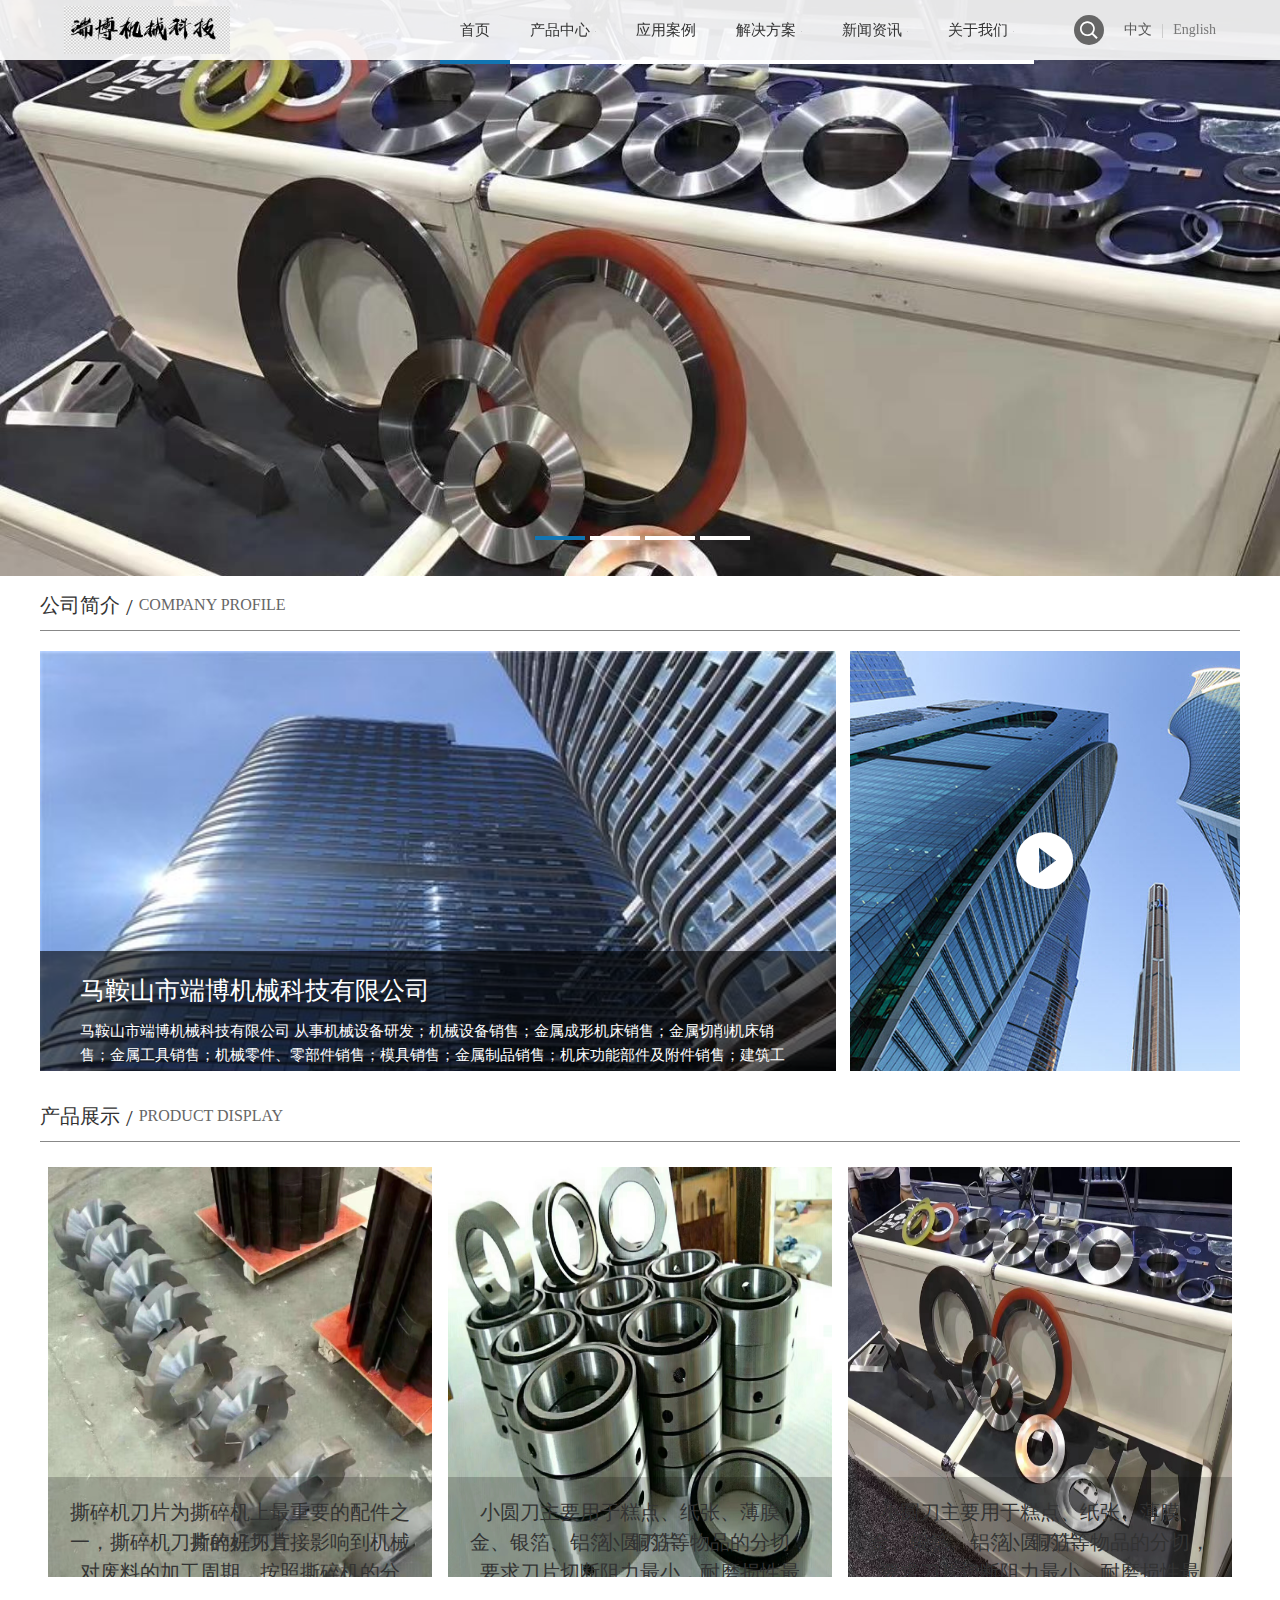
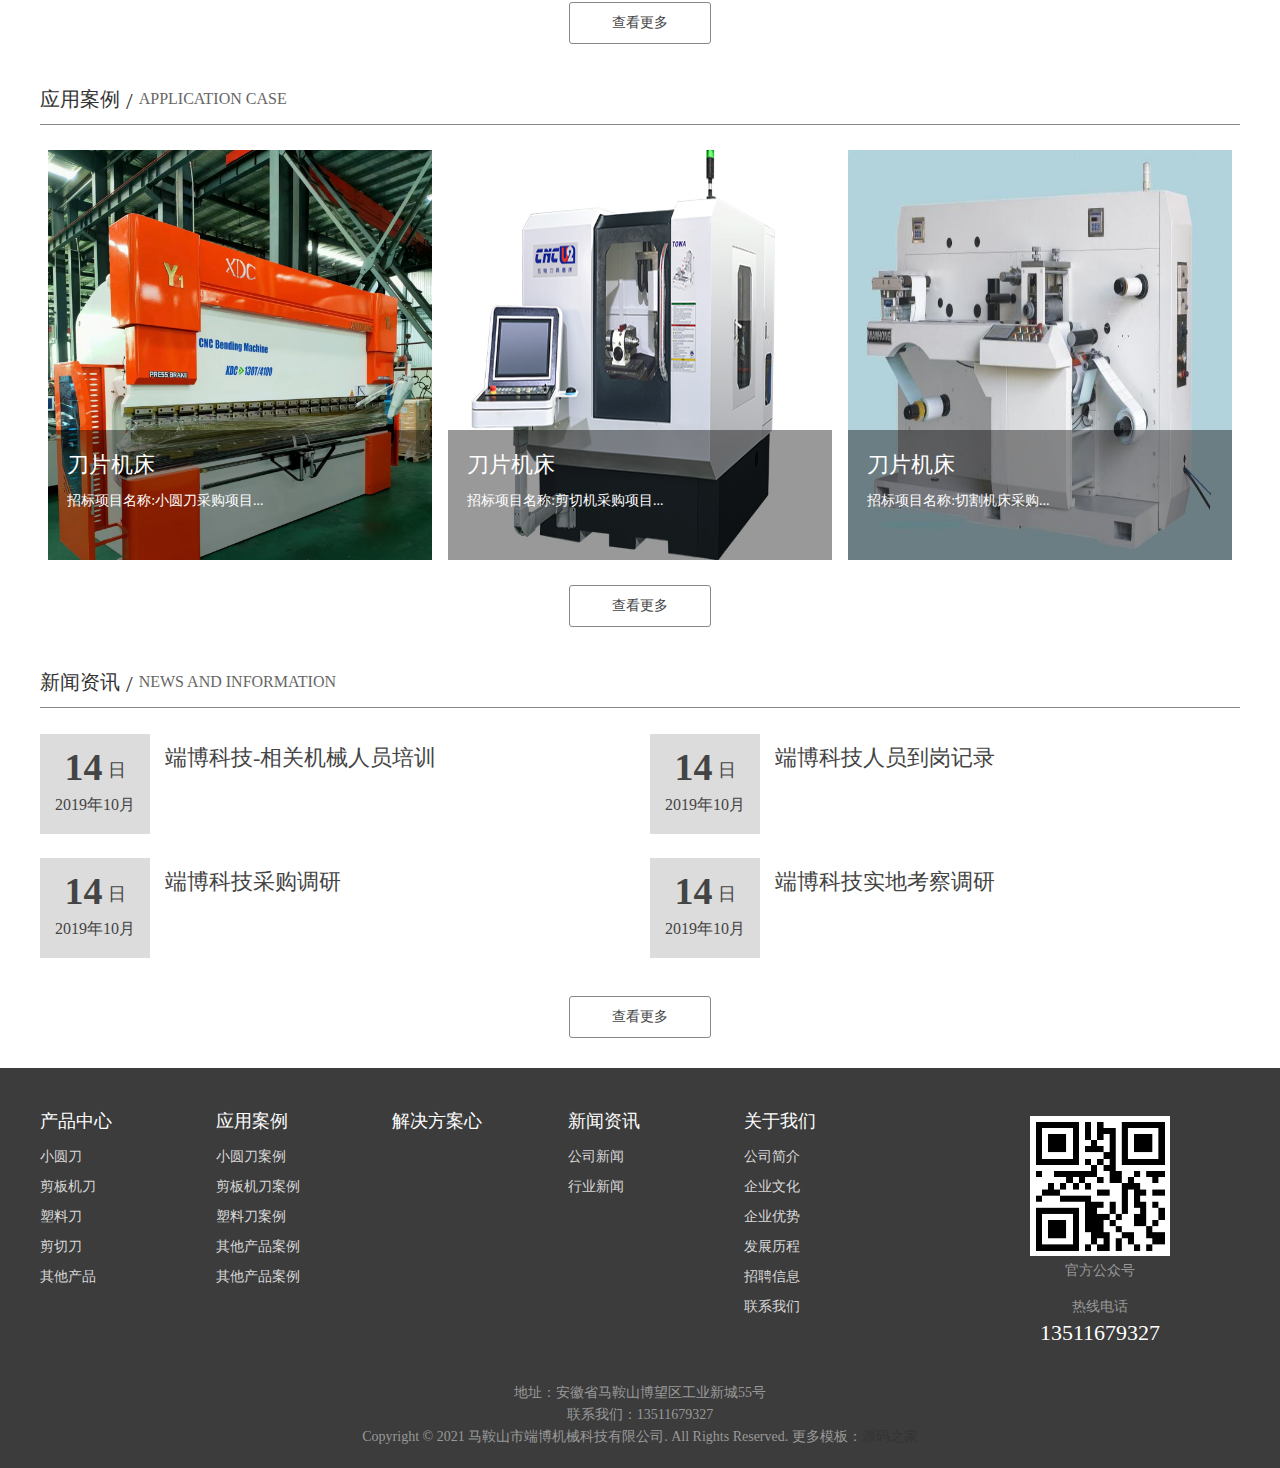
<file: index.html>
<!DOCTYPE html PUBLIC "-//W3C//DTD XHTML 1.0 Transitional//EN" "http://www.w3.org/TR/xhtml1/DTD/xhtml1-transitional.dtd">
<html xmlns="http://www.w3.org/1999/xhtml">
<head>
<meta http-equiv="Content-Type" content="text/html; charset=utf-8" />
<title>马鞍山市端博机械科技有限公司</title>
<meta name="keywords" content="关键词"/>
<meta name="description" content="描述"/>
<meta name="author" content="怀玉工作室" />

<link href="css/common.css" rel="stylesheet" type="text/css">
<link href="css/style.css" rel="stylesheet" type="text/css">
<link href="css/style1.css" rel="stylesheet" type="text/css">
<link href="css/iconfont/Rjdaoico.css" rel="stylesheet" type="text/css">
<script type="text/javascript" src="js/jquery.js"></script>
<script type="text/javascript" src="js/common.js"></script>
<!--下拉动画-->
<link rel="stylesheet" href="css/wow/animate.min.css"/>
<script type="text/javascript" src="css/wow/wow.min.js"></script>
<script>
	if (!(/msie [6|7|8|9]/i.test(navigator.userAgent))){
		new WOW().init();
	};
	$(function(){
		
	});
</script>
<!--下拉动画-->
<link rel="stylesheet" href="css/responsiveslides.css">
<script type="text/javascript" src="js/responsiveslides.min.js"></script>
<script type="text/javascript">
$(function () {
	// Slideshow 
	$("#slider").responsiveSlides({
		auto: true,
		pager: false,
		nav: true,
		speed: 500,
		timeout:4000,
		pager: true, 
		pauseControls: true,
		namespace: "callbacks"
	});
});
</script>
</head>
<body>

<div class="CommonMask" id="CommonMask"></div>
<div class="CommonMaskTop" id="CommonMaskTop"></div>
<!--header start-->
<header>
	<section class="main">
    	<a href="" class="logo"><img src="images/logo.png"></a>
        <section>
        	<a class="searchBut" id="searchBut"><i class="icon-ef64"></i>
                 <div class="searchDiv" id="searchDiv">
                    <input type="text" class="serachKey" placeholder="请输入关键词" id="serachKey" />
                    <div class="sobut">搜索</div>
                </div>
            </a>
            <div class="language">
            	<a class="cur">中文</a><i></i><a>English</a>
            </div>
        </section>
        <nav>
        	<!--PCNenuMain start-->
            <ul class="PCNenuMain">
                <li class="mn cur"><a href="index.html">首页</a></li>
                <li class="mn"><a href="pro-list.html">产品中心</a><i class="icon-eed7"></i>
                	<ul class="sonClass">
						<li><a href="" class="serv"><span>小圆刀</span></a></li>
                        <li><a href="" class="serv"><span>剪板机刀</span></a></li>
                        <li><a href="" class="serv"><span>塑料刀</span></a></li>
                        <li><a href="" class="serv"><span>剪切刀</span></a></li>
                        <li><a href="" class="serv"><span>其他产品</span></a></li>
                    </ul>
                </li>
                <li class="mn"><a href="solution.html">应用案例</a></li>
				<li class="mn"><a href="solution.html">解决方案</a><i class="icon-eed7"></i>
                	<ul class="sonClass">
						<li><a href="" class="serv"><span></span></a></li>
                        <li><a href="" class="serv"><span></span></a></li>
                        <li><a href="" class="serv"><span></span></a></li>
                        <li><a href="" class="serv"><span></span></a></li>
                        <li><a href="" class="serv"><span></span></a></li>
                        <li><a href="" class="serv"><span></span></a></li>
                        <li><a href="" class="serv"><span></span></a></li>
                        <li><a href="" class="serv"><span></span></a></li>
                    </ul>
                </li>
				<li class="mn"><a href="news-list.html">新闻资讯</a><i class="icon-eed7"></i>
                	<ul class="sonClass">
						<li><a href="" class="serv"><span>公司新闻</span></a></li>
                        <li><a href="" class="serv"><span>行业新闻</span></a></li>
                    </ul>
                </li>
                <li class="mn"><a href="about.html">关于我们</a><i class="icon-eed7"></i>
                	<ul class="sonClass">
						<li><a href="" class="serv"><span>公司简介</span></a></li>
                        <li><a href="" class="serv"><span>企业文化</span></a></li>
                        <li><a href="" class="serv"><span>企业优势</span></a></li>
                        <li><a href="" class="serv"><span>发展历程</span></a></li>
                        <li><a href="" class="serv"><span>招聘信息</span></a></li>
                        <li><a href="" class="serv"><span>联系我们</span></a></li>
                    </ul>
                </li>
            </ul>
            
            <!--PCNenuMain end-->
            <!--menuIco start-->
            <div class="menu" id="menuOpen"><i class="icon-eee7"></i></div>
            <!--menuIco end-->
            <!--Mobile menu start-->
            <div class="MNenuMain" id="MNenuMain">
            	<div class="mnName">
                    <h1>快速导航</h1>
                    <div class="menuClose" id="menuClose"><i class="icon-ee86"></i></div>
                </div>
                <ul class="navmain">
                	<div class="login">
                    	<a class="waplogo"><img src="images/wap-logo.png"></a>
                        <div class="search">
                        	<input type="text" class="serachKey" placeholder="请输入关键词" id="serachKey" />
                            <input type="submit" class="button" value="搜索">
                        </div>
                    </div>
                    
                    <li class="son"><a class="mbut"><span>产品中心</span><em>Product</em></a>
                        <ul class="SonContent">
                            <li><a href="">小圆刀</a></li>
                            <li><a href="">剪扳机刀</a></li>
                            <li><a href="">塑料刀</a></li>
                            <li><a href="">剪切刀</a></li>
                            <li><a href="">其他产品</a></li>
                        </ul>
                    </li>
                    <li class="son"><a href="" class="mbut"><span>应用案例</span><em>Application</em></a></li>
                    <li class="son"><a class="mbut"><span>解决方案</span><em>Solution</em></a>
                        <ul class="SonContent">
                            <li><a href=""></a></li>
                            <li><a href=""></a></li>
                            <li><a href=""></a></li>
                            <li><a href=""></a></li>
                            <li><a href=""></a></li>
                            <li><a href=""></a></li>
                            <li><a href=""></a></li>
                            <li><a href=""></a></li>
                        </ul>
                    </li>
                    <li class="son"><a class="mbut"><span>新闻资讯</span><em>News</em></a>
                        <ul class="SonContent">
                            <li><a href="news-vist.html">公司新闻</a></li>
                            <li><a href="">行业新闻</a></li>
                        </ul>
                    </li>
                    
                    <li class="son"><a class="mbut"><span>关于我们</span><em>About</em></a>
                        <ul class="SonContent">
                            <li><a href="">公司简介</a></li>
                            <li><a href="">企业文化</a></li>
                            <li><a href="">企业优势</a></li>
                            <li><a href="">发展历程</a></li>
                            <li><a href="">招聘信息</a></li>
                            <li><a href="">联系我们</a></li>
                        </ul>
                    </li>
                </ul>
            </div>
            <!--Mobile menu end-->
            
        </nav>
        <!--
        <div class="PCsearch">
        	<input type="text" class="serachKey" placeholder="请输入关键词" id="serachKey" />
            <input type="image" class="sobut" src="images/sobut.png" />
        </div>-->
        
        
    </section>
</header>
<!--<div class="headerTOPH"></div>-->
<div class="headerTOPH2"></div>
<div class="callbacks_container">
	<ul class="rslides" id="slider">
		<li><a href=""><img src="images/banner1.jpg" alt=""></a></li>
		<li><a href=""><img src="images/banner2.jpg" alt=""></a></li>
		<li><a href=""><img src="images/banner3.jpg" alt=""></a></li>
		<li><a href=""><img src="images/banner4.jpg" alt=""></a></li>
	</ul>
</div>

<!--about start-->
<div class="index-title maxw" style="margin-top:40px;"><h2>公司简介</h2><i>/</i><em>Company profile</em></div>
<section class="index-about-us maxw">
	<!--company-info start-->
    <div class="company-info">
    	<div class="info">
        	<h1>马鞍山市端博机械科技有限公司</h1>
            <p>马鞍山市端博机械科技有限公司 从事机械设备研发；机械设备销售；金属成形机床销售；金属切削机床销售；金属工具销售；机械零件、零部件销售；模具销售；金属制品销售；机床功能部件及附件销售；建筑工程用机械销售；电子产品销售；有色金属合金销售；电力设施器材销售；五金产品零售；建筑材料销售；金属材料销售；合成材料销售；塑料制品销售；润滑油销售；金属制品修理。</p>
        </div>
    	<img src="images/coninfo.jpg">
    </div>
    <!--company-info end-->
    <!--about-video start-->
    <div class="about-video">
    	<div class="videoDiv" id="videoDiv">
        	<iframe height=440 width=900 src='http://player.youku.com/embed/XNDM1NjIxNzU0MA==' frameborder= 0 'allowfullscreen'></iframe>
        </div>
    	<i class="icon-ecad" id="openVideoBut"></i>
    	<img src="images/v-pic.jpg">
    </div>
    <!--about-video end-->
</section>
<!--about end-->

<!--product start-->
<div class="index-title maxw"><h2>产品展示</h2><i>/</i><em>Product display</em></div>
<section class="index-product maxw">
	<div class="pro-item">
    	<div class="info">
        	<h2>撕碎机刀片为撕碎机上最重要的配件之一，撕碎机刀片的好坏直接影响到机械对废料的加工周期，按照撕碎机的分类，撕碎机刀片又分为单轴撕碎机刀片和多轴撕碎机刀片。作为撕碎机上的一种重要粉碎作业用刀。</h2>
            <h3>撕碎机刀片</h3>
        </div>
        <img src="images/pro2.jpg">
    </div>
    <div class="pro-item">
    	<div class="info">
        	<h2>小圆刀主要用于糕点、纸张、薄膜、金、银箔、铝箔、铜箔等物品的分切，要求刀片切断阻力最小，耐磨损性最大。圆刀片产品广泛应用于陶瓷、印刷机械、造纸行业、纸箱、林业、橡胶、塑料、食品机械、轻纺、电器、轻工机械、铝箔、 金属化膜、烟草、卷烟机械、包装材料、薄膜、电子电器、电线、电缆、造船、化纤、玻纤、纺织、饲料、纸管、林业、木工机械、塑料破碎、边封、中封机械、底封制袋机、木材加工、食品包装、造纸铝箔分切、冶金机电、药材、橡胶等各种行业。</h2>
            <h3>小圆刀片</h3>

        </div>
        <img src="images/pro3.jpg">
    </div>
    <div class="pro-item">
    	<div class="info">
            <h2>小圆刀主要用于糕点、纸张、薄膜、金、银箔、铝箔、铜箔等物品的分切，要求刀片切断阻力最小，耐磨损性最大。圆刀片产品广泛应用于陶瓷、印刷机械、造纸行业、纸箱、林业、橡胶、塑料、食品机械、轻纺、电器、轻工机械、铝箔、 金属化膜、烟草、卷烟机械、包装材料、薄膜、电子电器、电线、电缆、造船、化纤、玻纤、纺织、饲料、纸管、林业、木工机械、塑料破碎、边封、中封机械、底封制袋机、木材加工、食品包装、造纸铝箔分切、冶金机电、药材、橡胶等各种行业。</h2>
            <h3>小圆刀片</h3>

        </div>
        <img src="images/pro1.jpg">
    </div>
</section>
<a href="" class="commonMoreBut">查看更多</a>
<!--product end-->

<!--application-case start-->
<div class="index-title maxw"><h2>应用案例</h2><i>/</i><em>Application case</em></div>
<section class="index-application-case maxw">
	<a href="" class="appcase-item">
    	<div class="info">
        	<h2>刀片机床</h2>
            <p>招标项目名称:小圆刀采购项目...</p>
        </div>
        <img src="images/c1.jpg">
    </a>
    <a href="" class="appcase-item">
    	<div class="info">
        	<h2>刀片机床</h2>
            <p>招标项目名称:剪切机采购项目...</p>
        </div>
        <img src="images/c2.jpg">
    </a>
    <a href="" class="appcase-item">
    	<div class="info">
        	<h2>刀片机床</h2>
            <p>招标项目名称:切割机床采购...</p>
        </div>
        <img src="images/c3.jpg">
    </a>
</section>
<a href="" class="commonMoreBut">查看更多</a>
<!--application-case end-->

<!--news start-->
<div class="index-title maxw"><h2>新闻资讯</h2><i>/</i><em>News and information</em></div>
<section class="index-news">
	<div class="news-item">
    	<div class="time"><span><em>14</em><dl>日</dl></span><h2>2019年10月</h2></div>
        <a href="" class="info">
        	<h2>端博科技-相关机械人员培训</h2>
        	<p></p>
        </a>
    </div>
    <div class="news-item">
    	<div class="time"><span><em>14</em><dl>日</dl></span><h2>2019年10月</h2></div>
        <a href="" class="info">
        	<h2>端博科技人员到岗记录</h2>
        	<p></p>
        </a>
    </div>
    <div class="news-item">
    	<div class="time"><span><em>14</em><dl>日</dl></span><h2>2019年10月</h2></div>
        <a href="" class="info">
        	<h2>端博科技采购调研</h2>
        	<p></p>
        </a>
    </div>
    <div class="news-item">
    	<div class="time"><span><em>14</em><dl>日</dl></span><h2>2019年10月</h2></div>
        <a href="" class="info">
        	<h2>端博科技实地考察调研</h2>
        	<p></p>
        </a>
    </div>
</section>
<a href="" class="commonMoreBut">查看更多</a>
<!--news end-->




<!--footer start-->
<footer>
	<div class="maxw main">
    	<!--left-->
        <div class="left">
        	<ul>
            	<h2>产品中心</h2>
                <li><a href="">小圆刀</a></li>
                <li><a href="">剪板机刀</a></li>
                <li><a href="">塑料刀</a></li>
                <li><a href="">剪切刀</a></li>
                <li><a href="">其他产品</a></li>
            </ul>
            <ul>
            	<h2>应用案例</h2>
                <li><a href="">小圆刀案例</a></li>
                <li><a href="">剪板机刀案例</a></li>
                <li><a href="">塑料刀案例</a></li>
                <li><a href="">其他产品案例</a></li>
                <li><a href="">其他产品案例</a></li>
            </ul>
            <ul>
            	<h2>解决方案心</h2>
                <li><a href=""></a></li>
                <li><a href=""></a></li>
                <li><a href=""></a></li>
                <li><a href=""></a></li>
                <li><a href=""></a></li>
                <li><a href=""></a></li>
                <li><a href=""></a></li>
            </ul>
            <ul>
            	<h2>新闻资讯</h2>
                <li><a href="">公司新闻</a></li>
                <li><a href="">行业新闻</a></li>
            </ul>
            <ul>
            	<h2>关于我们</h2>
                <li><a href="">公司简介</a></li>
                <li><a href="">企业文化</a></li>
                <li><a href="">企业优势</a></li>
                <li><a href="">发展历程</a></li>
                <li><a href="">招聘信息</a></li>
                <li><a href="">联系我们</a></li>
            </ul>
        </div>
        <!--left-->
        <!--right-->
        <div class="right">
        	<div class="logo"><img src="images/wap-logo.png"></div>
            <div class="ewm"><img src="images/ewm.png"></div>
            <div class="ewmtext">官方公众号</div>
            <div class="teltext">热线电话</div>
            <a href="tel:400-800-5793" class="tel">13511679327</a>
        </div>
        <!--right-->
    </div>
	<section class="maxw">
    	<p>地址：安徽省马鞍山博望区工业新城55号</p>
        <p>联系我们：13511679327</p>
        <p>Copyright &copy; 2021  马鞍山市端博机械科技有限公司. All Rights Reserved. 更多模板：<a href="http://www.mycodes.net/" target="_blank">源码之家</a></p>
    </section>
</footer>
<!--footer end-->



</body>
</html>
</file>
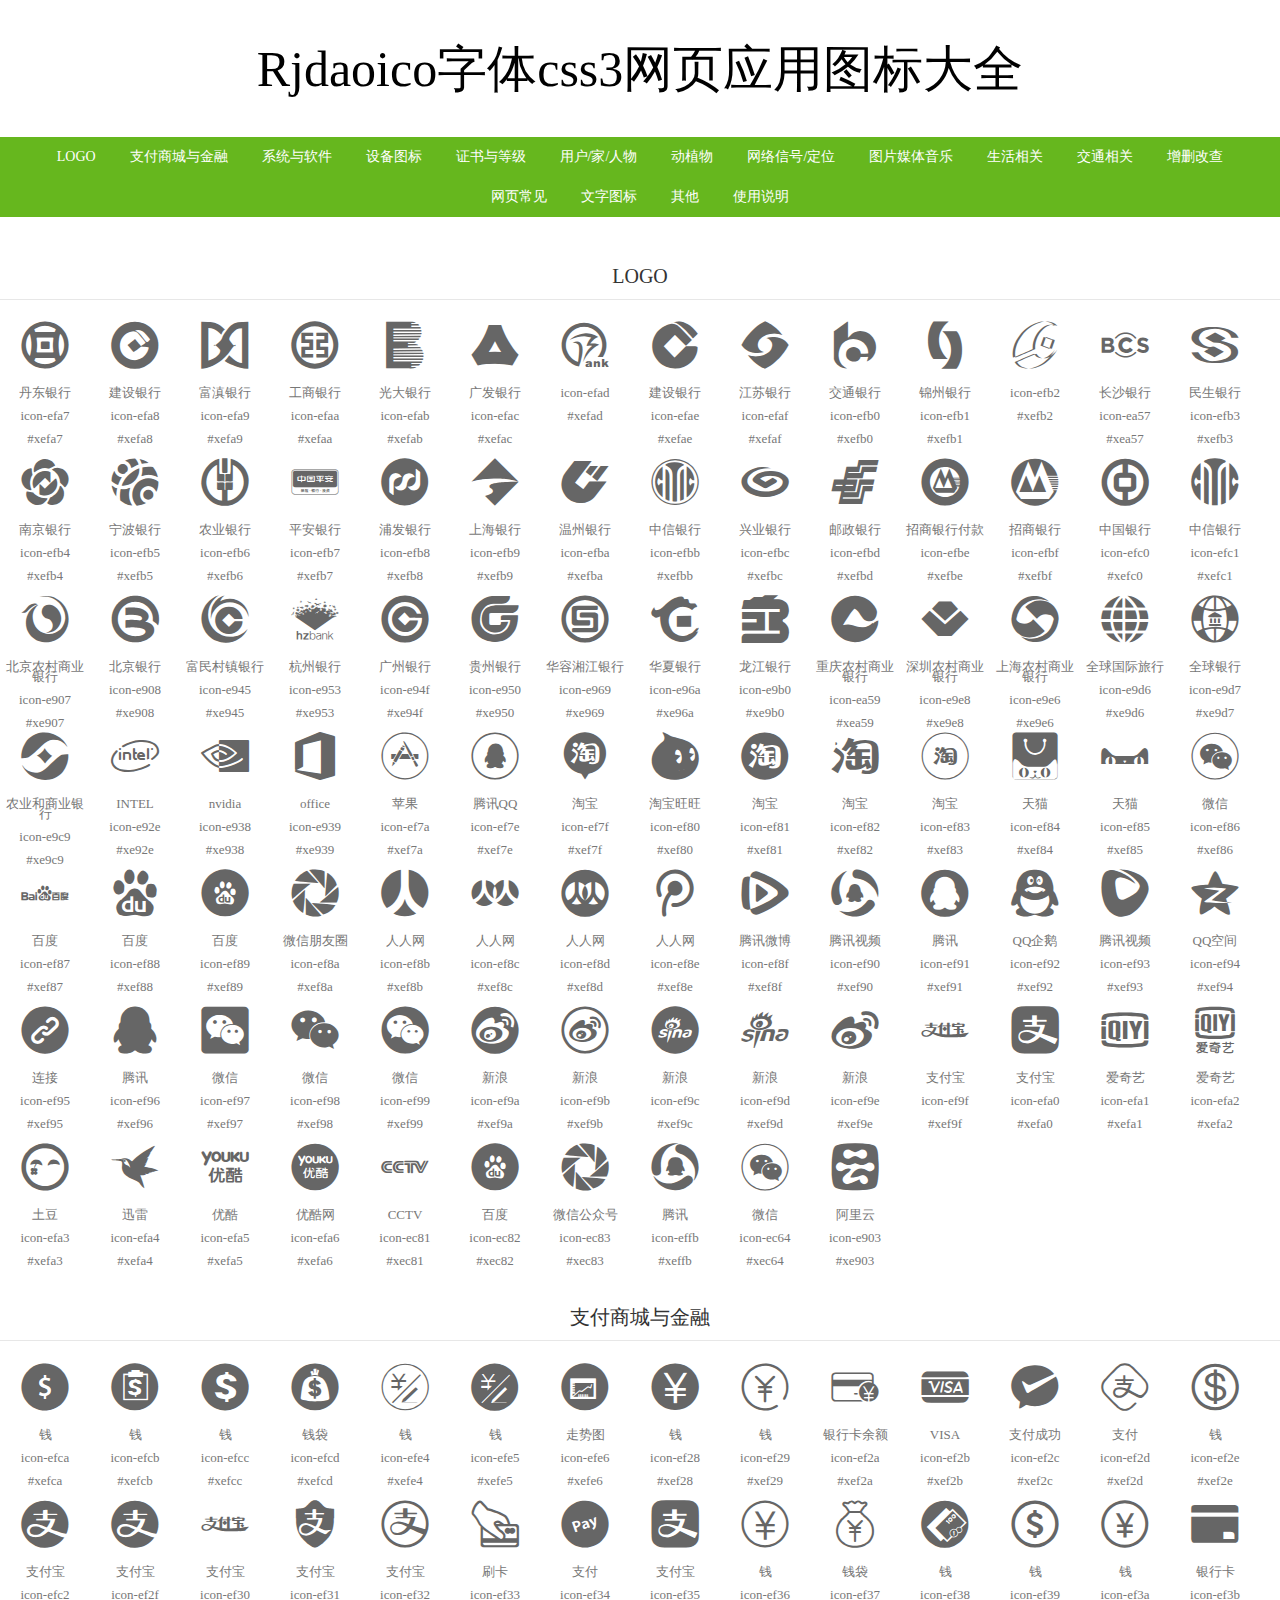
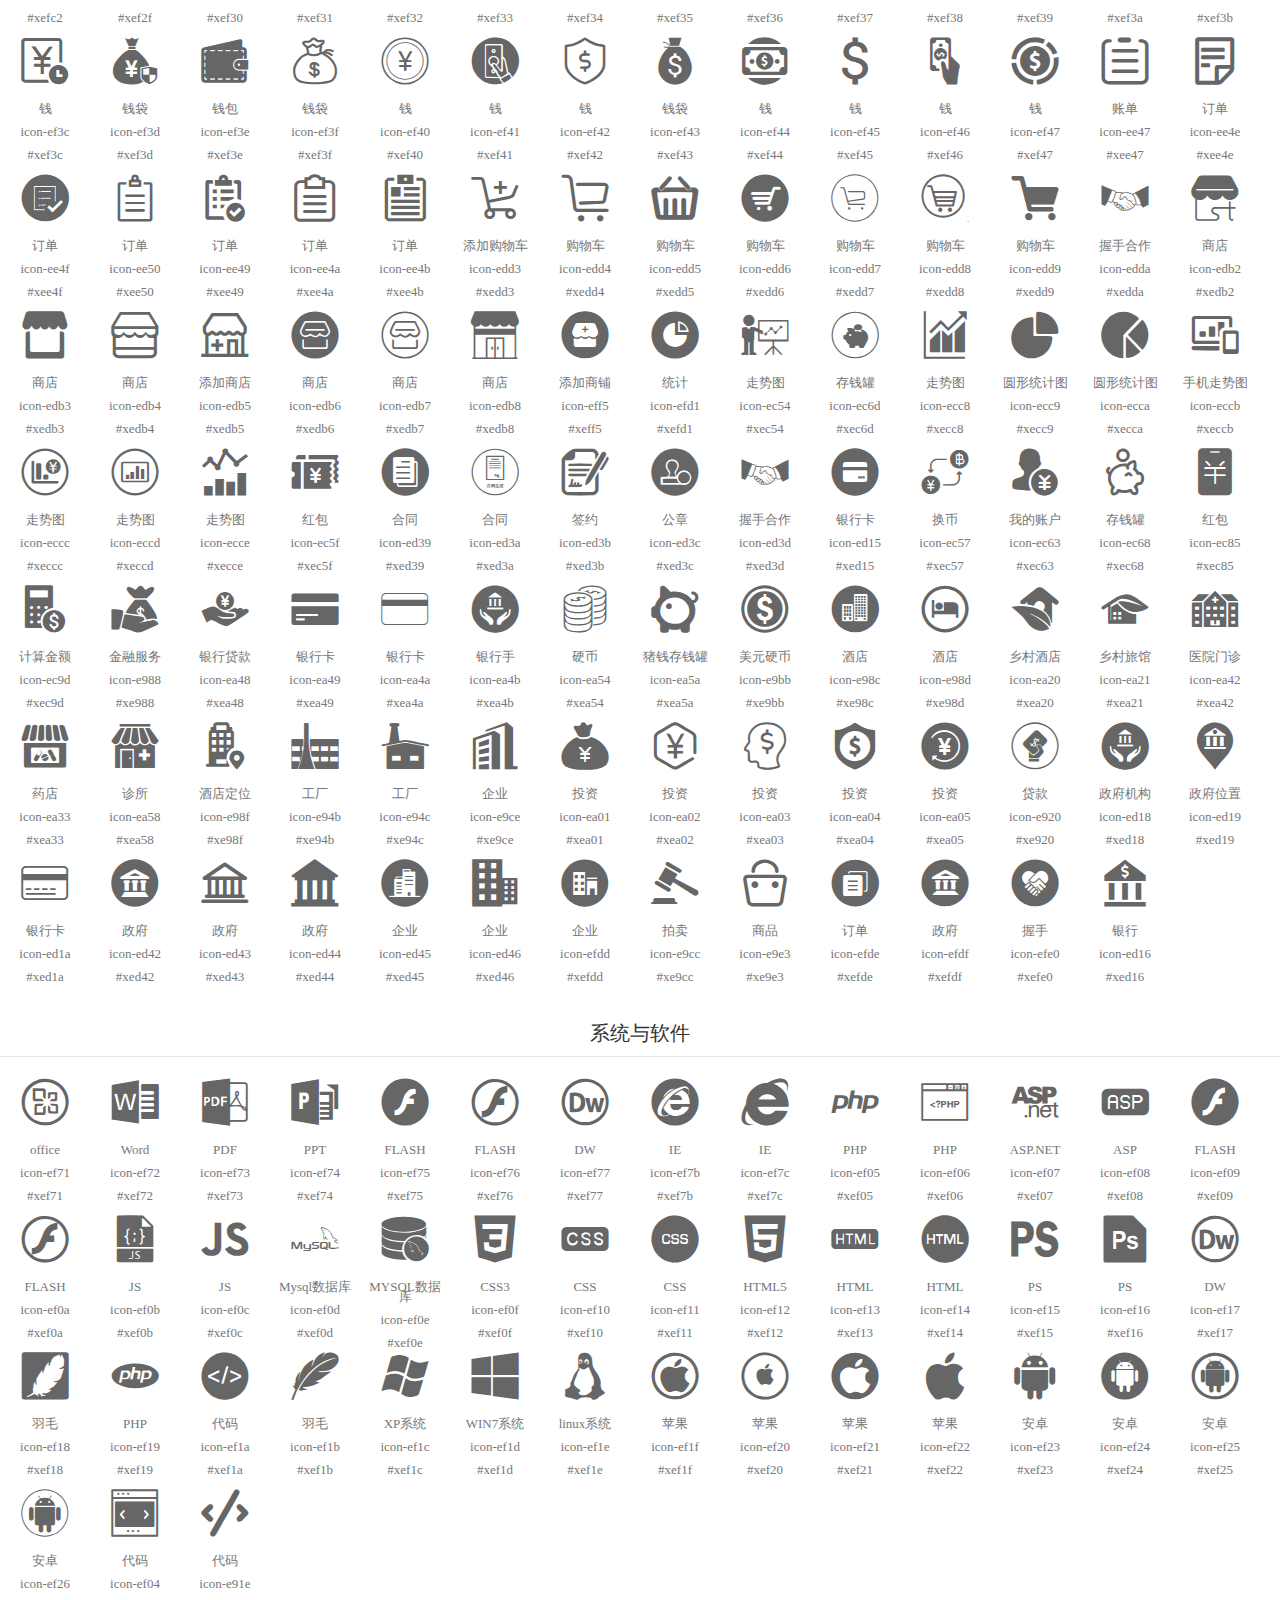
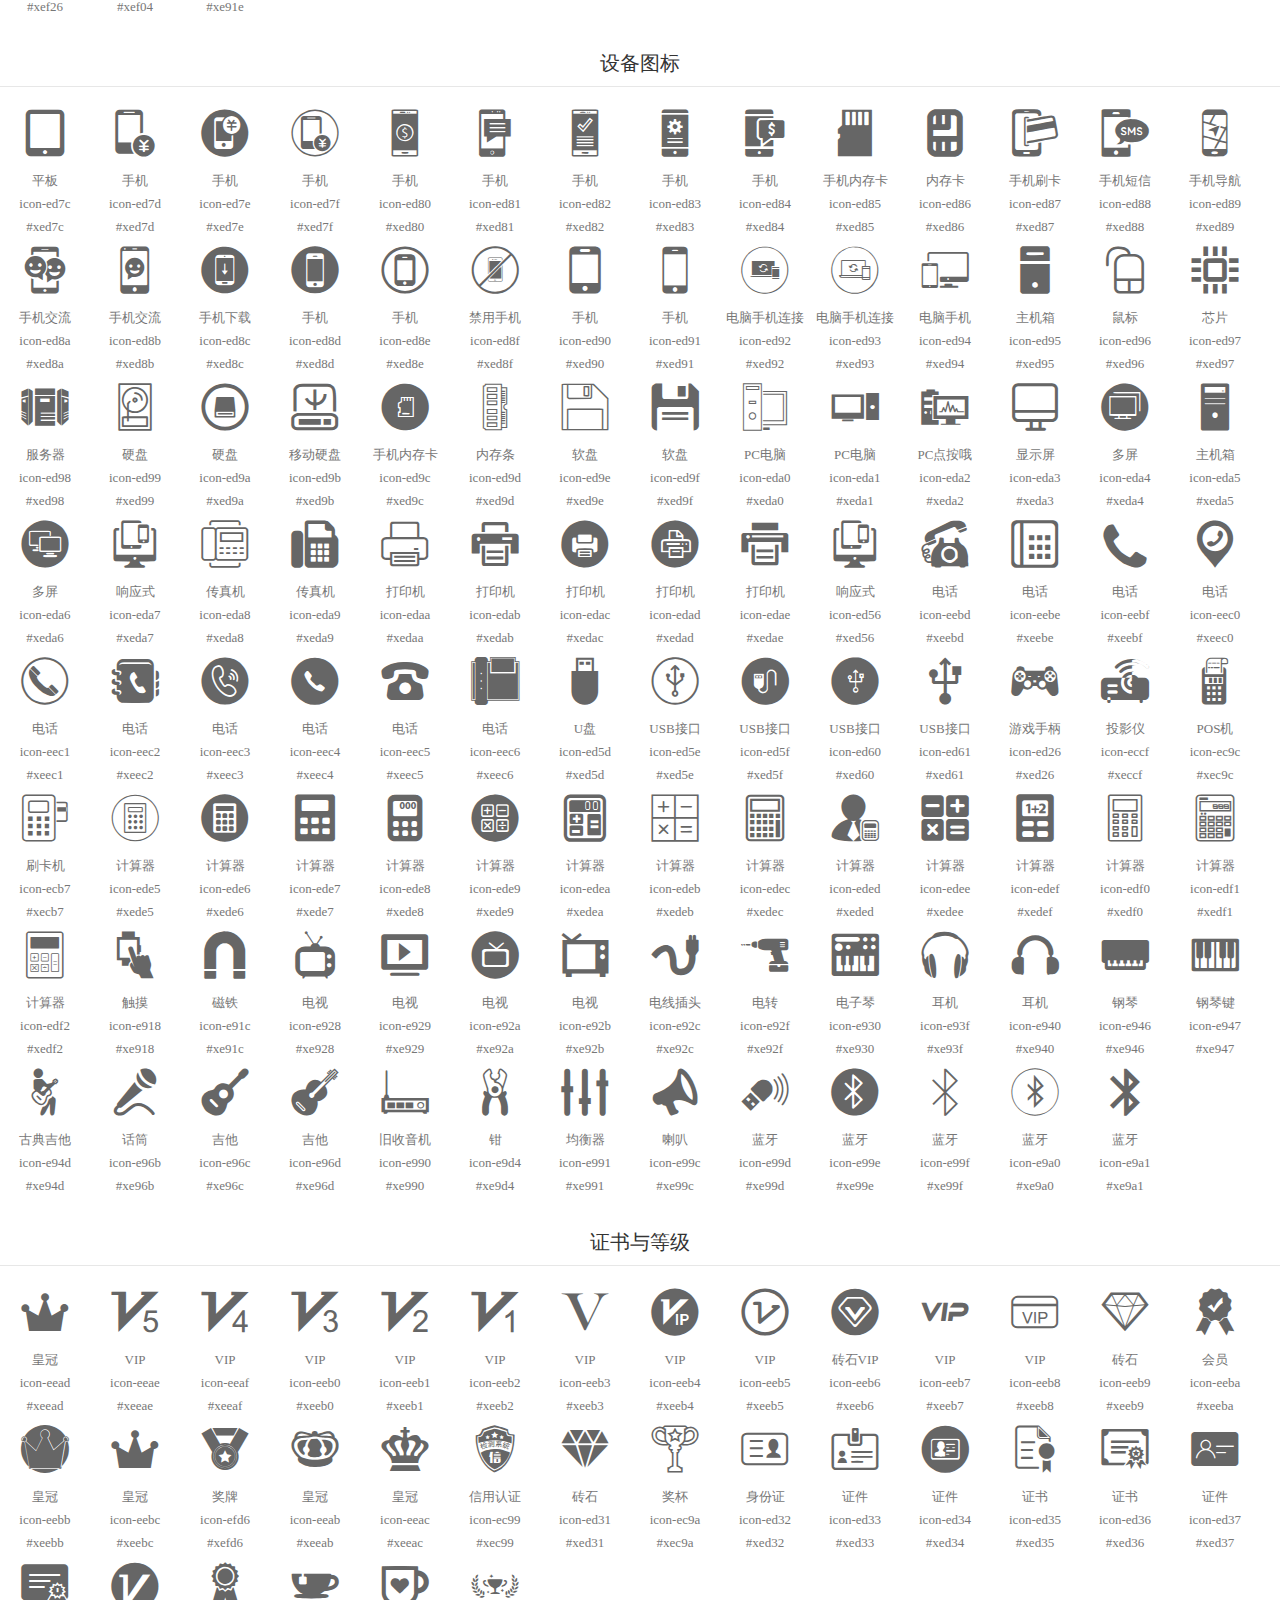
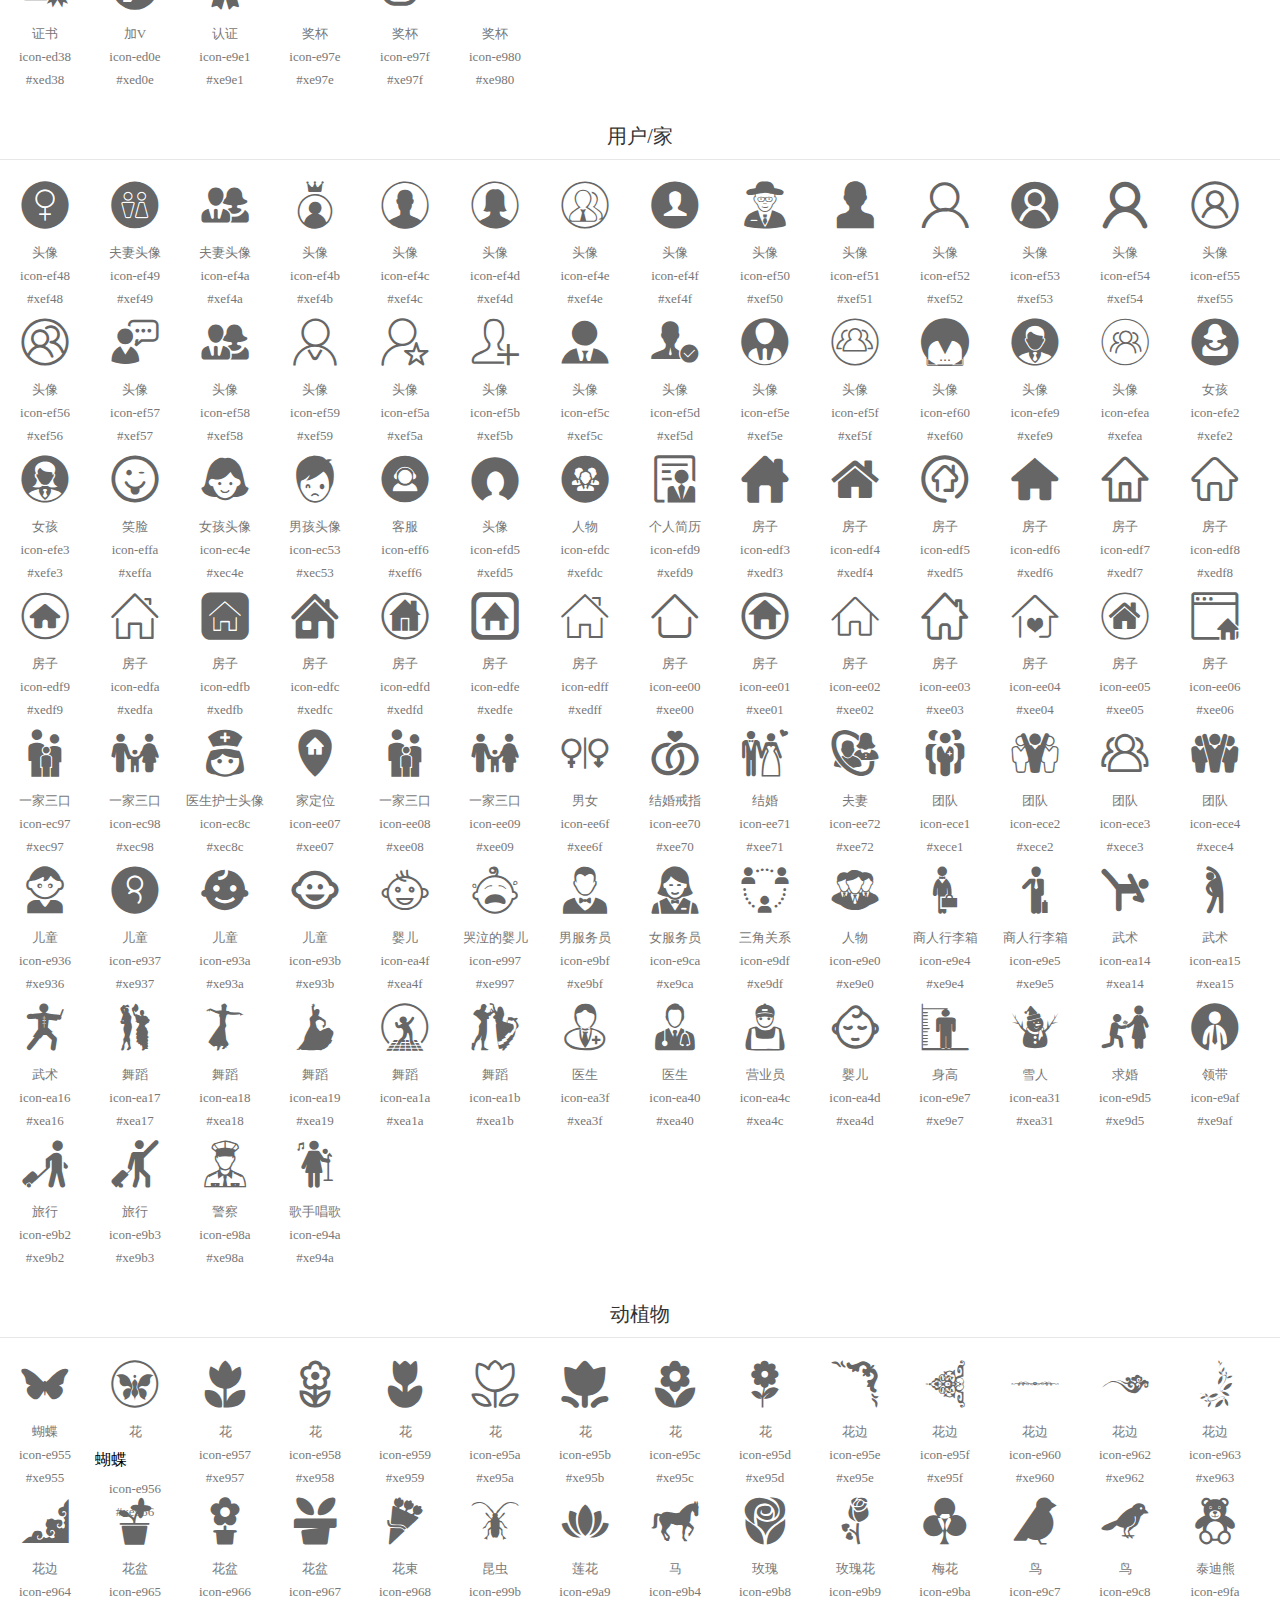
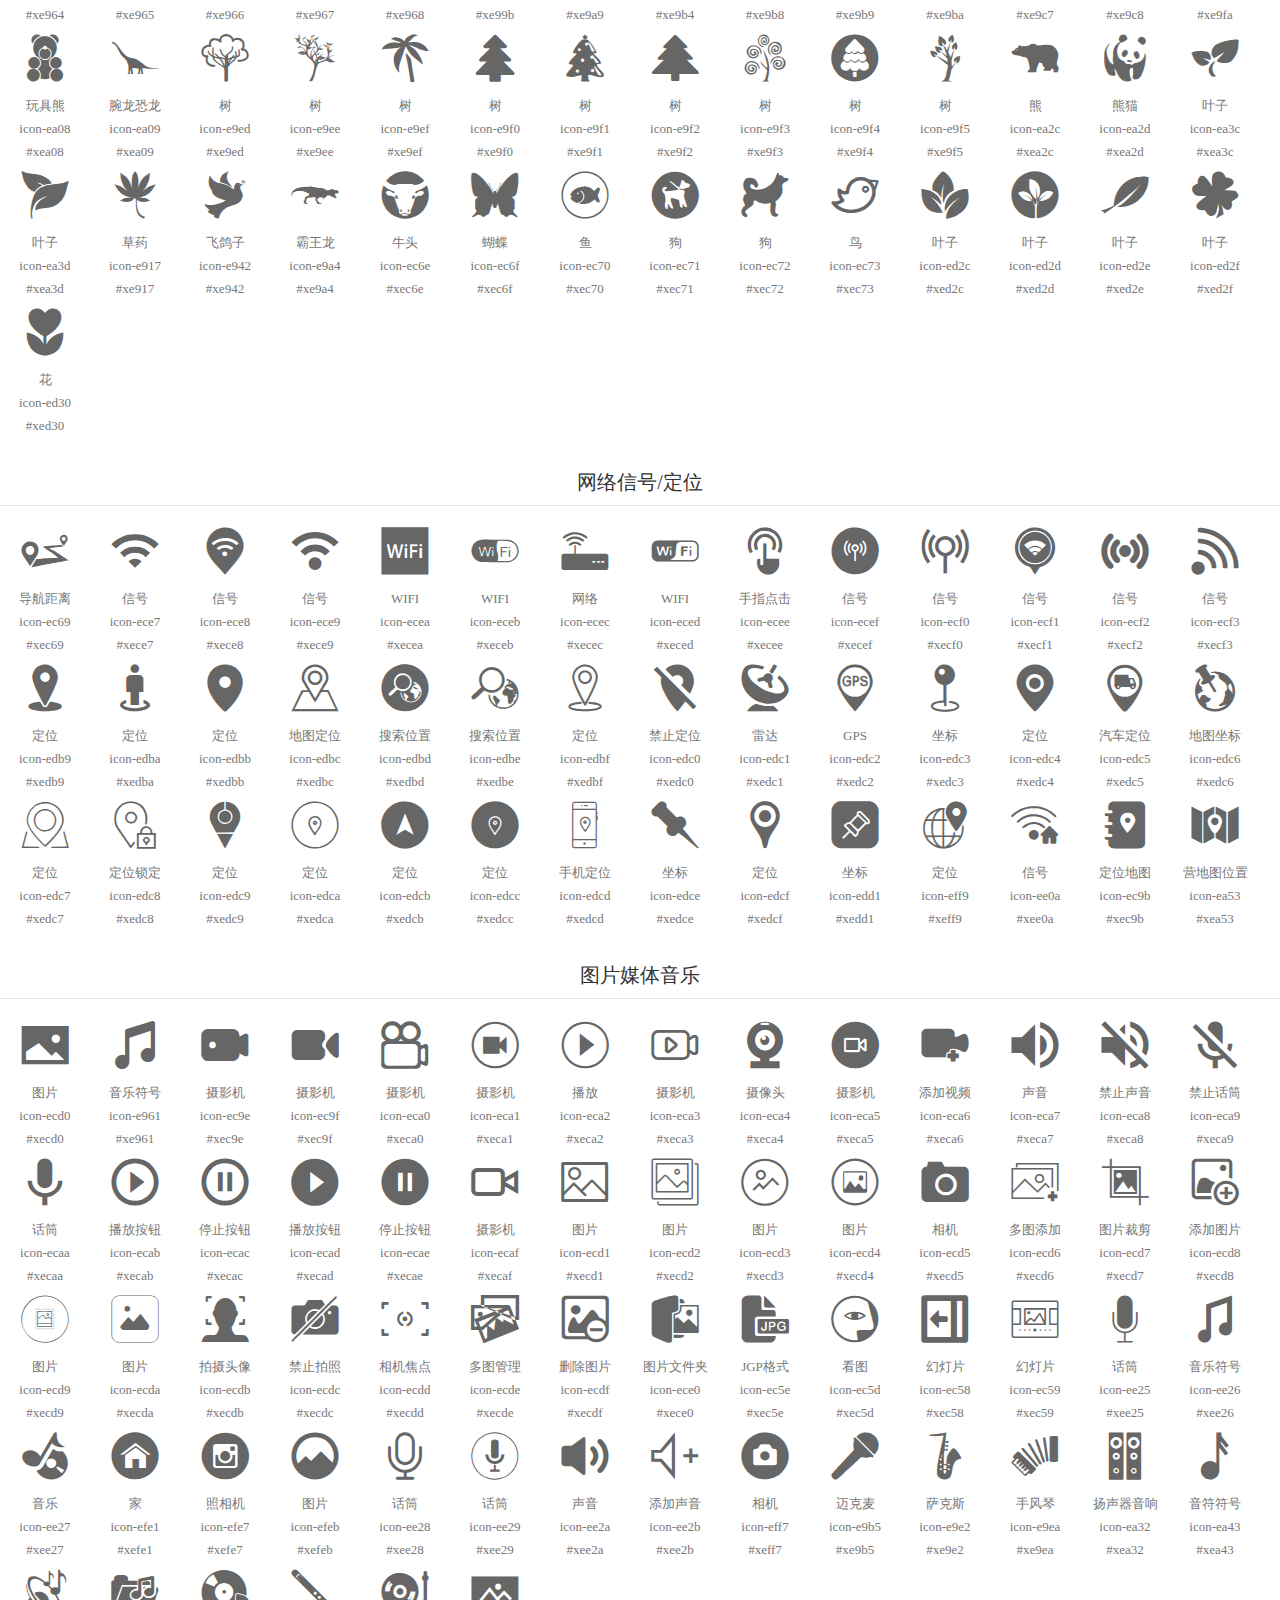
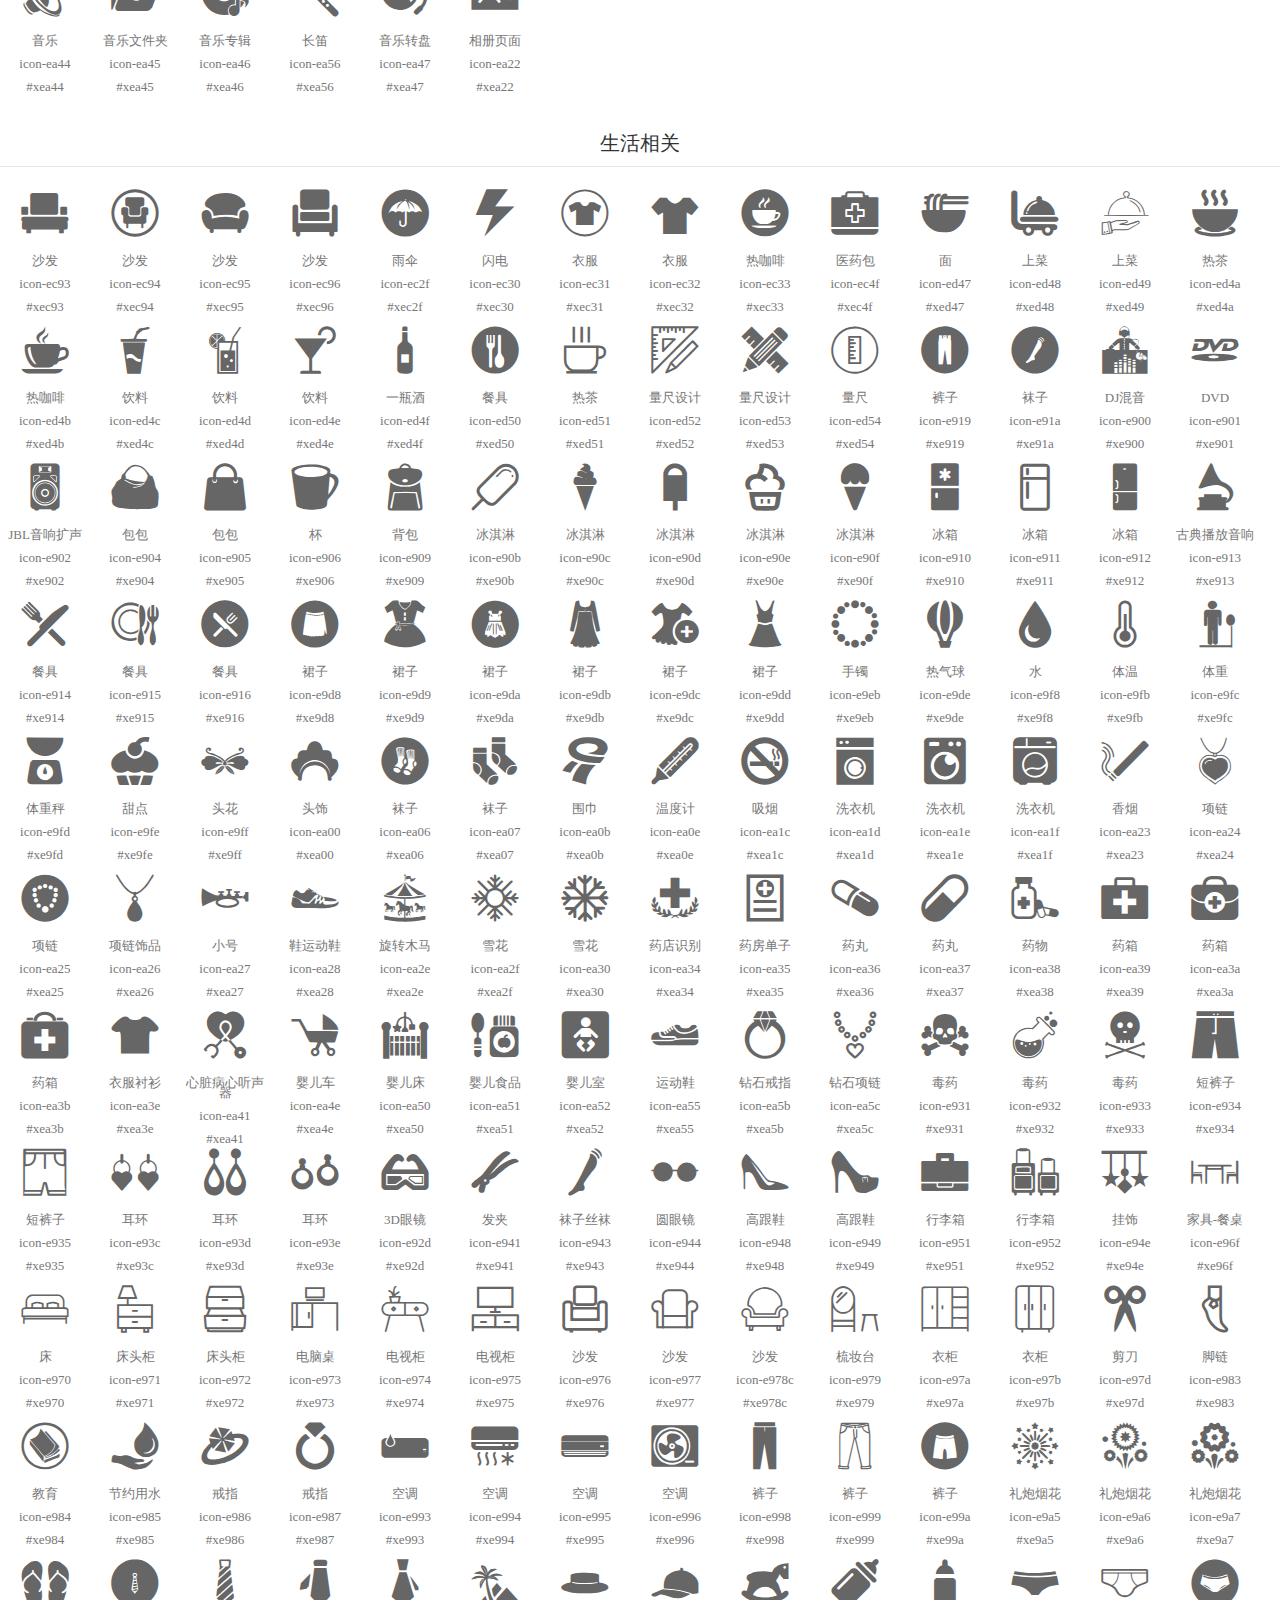
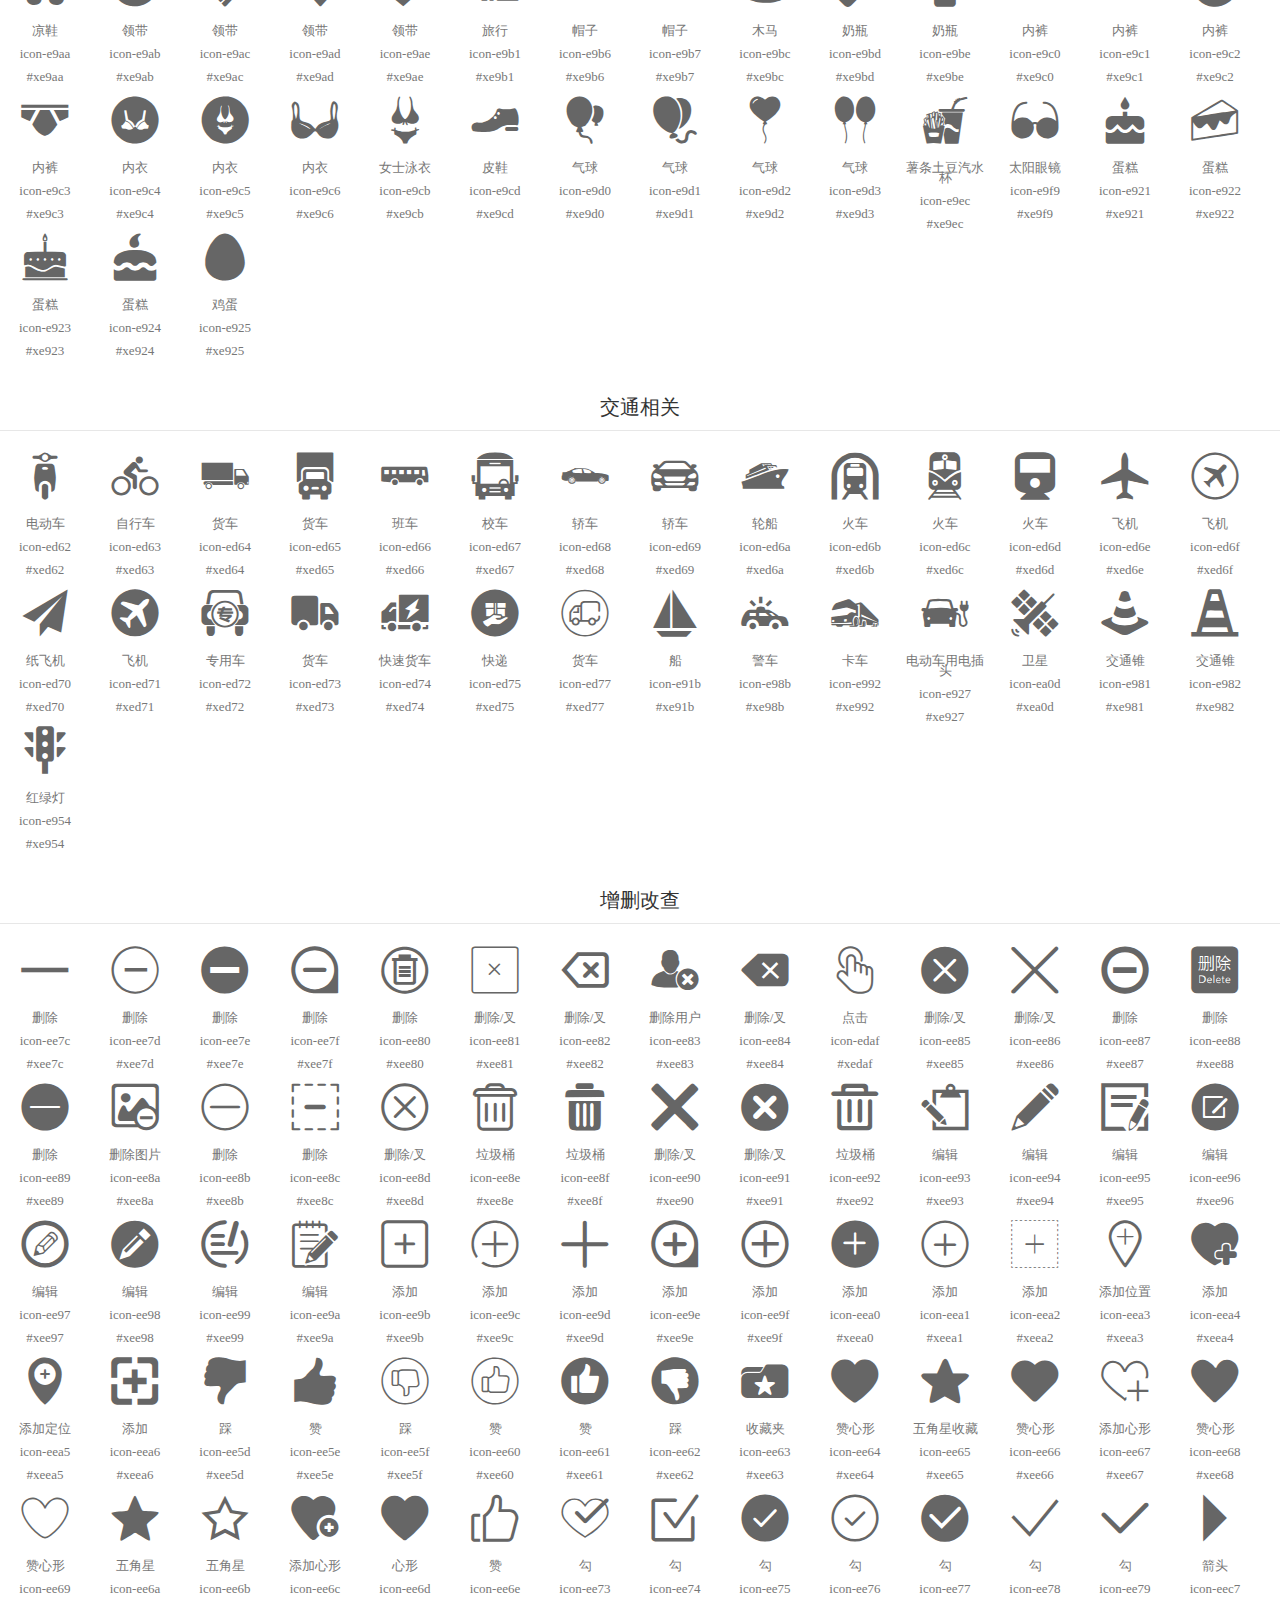
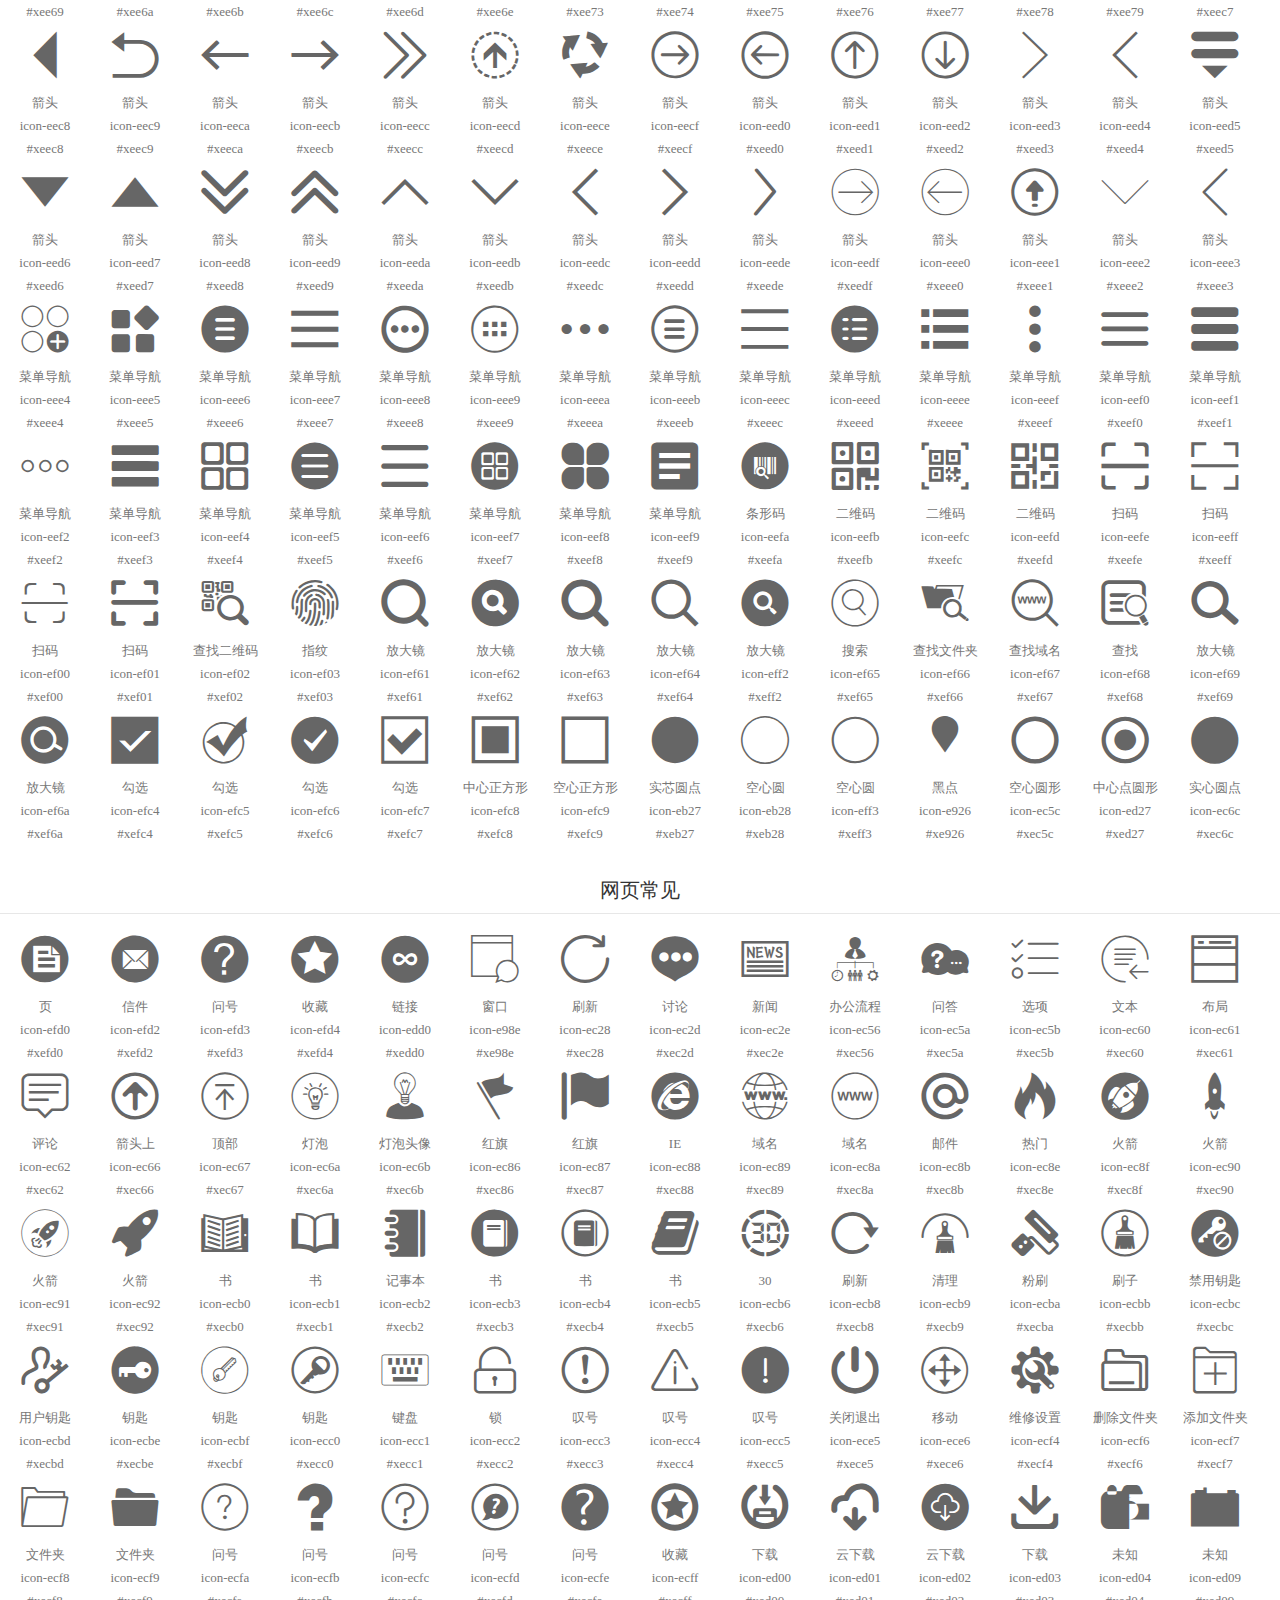
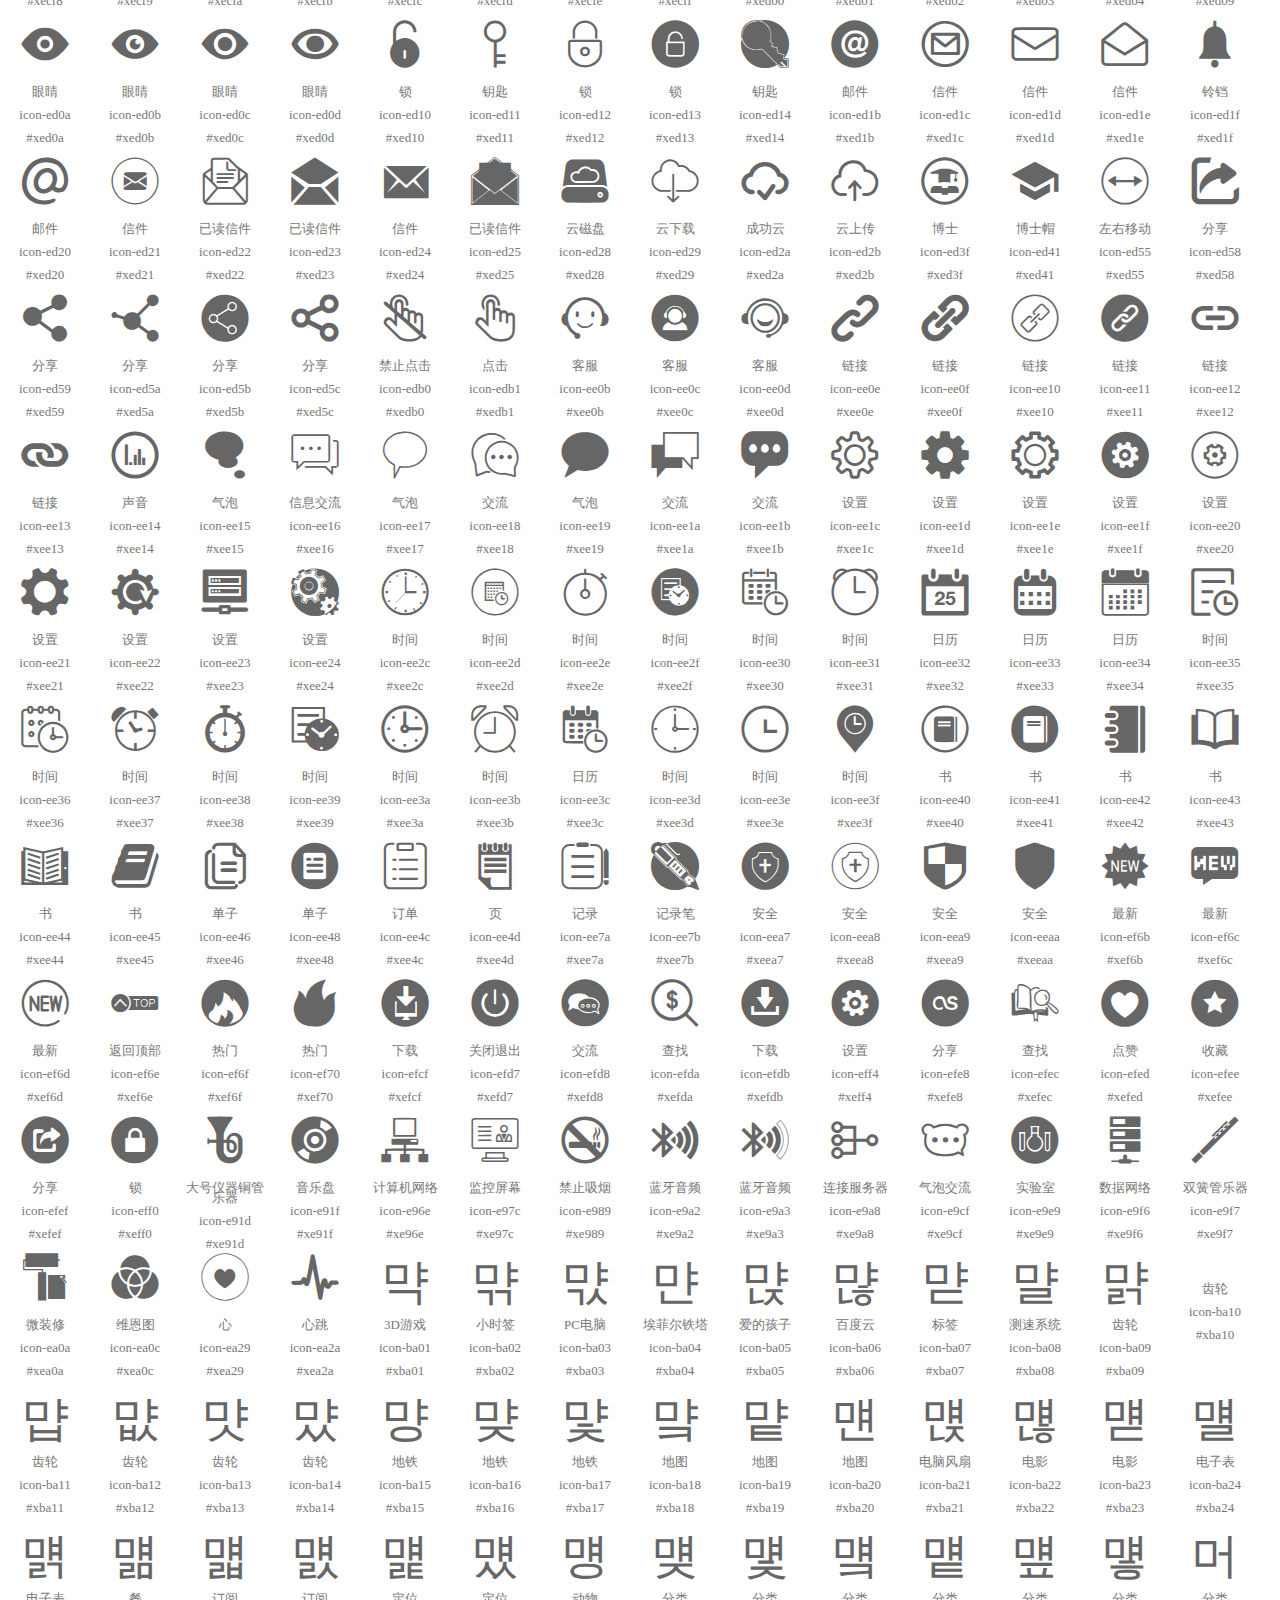
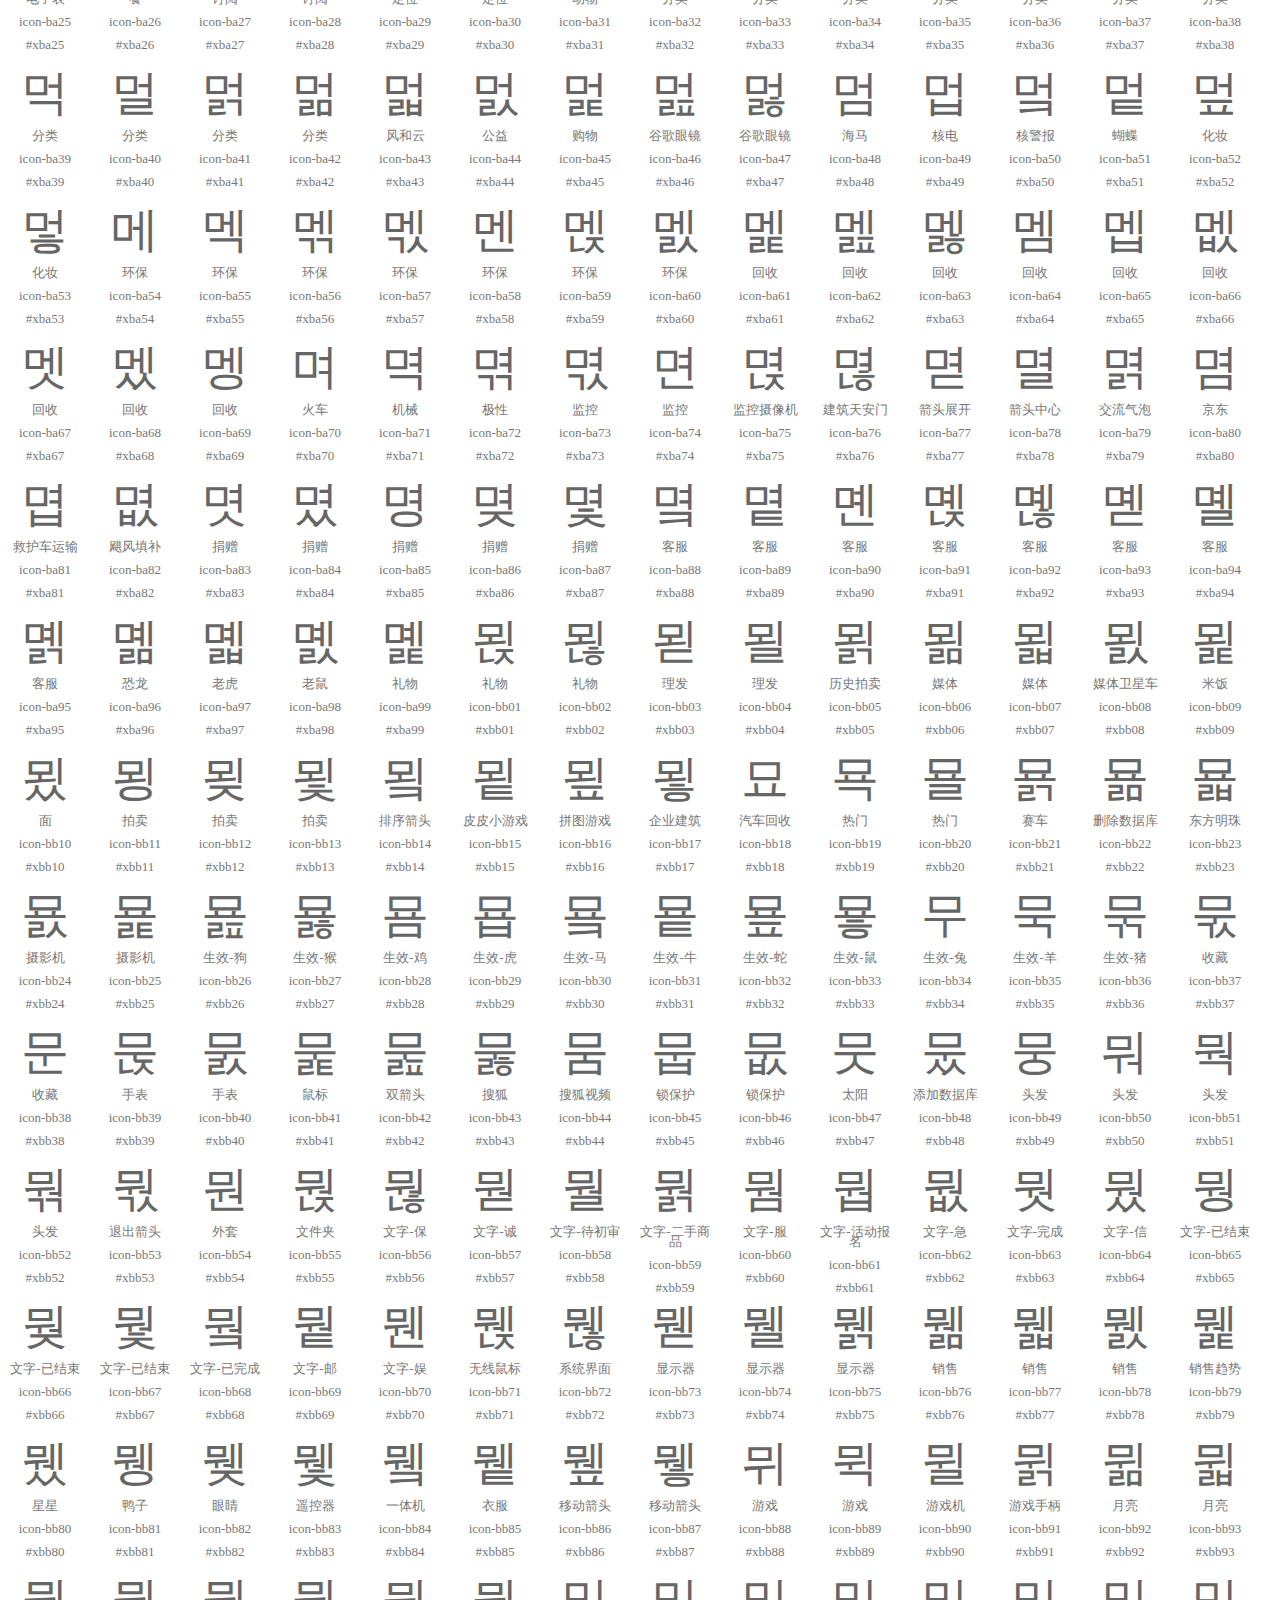
<file: css/iconfont/index.html>
<!doctype html>
<html>
<head>
<meta charset="utf-8">
<title>Rjdaoico字体css3网页应用图标大全</title>
<link rel="stylesheet" href="Rjdaoico.css">
<!--[if lt IE 8]><!-->
<style type="text/css">
body{
margin:0;padding:0;
}
.item{
	width:80px;
	height:122px;
	float:left;
	margin:5px 5px 10px 5px;
	
}
.item i{
	width:100%;
	text-align:center;
	margin-bottom:6px;
	color:#666;
	font-size:3em;
	display:inline-block;
	vertical-align: middle;
}
.item dl{
	width:100%;
	display:block;
	text-align:center;
	font:13px/10px 'microsoft yahei';
	color:#777;
}
.nav{
	width:100%;
	height:auto;
	overflow:auto;
	background-color:#66B71E;
	margin-bottom:15px;
	text-align:center;
}
.nav > a{
	display:inline-block;
	vertical-align: middle;
	padding:0 15px;
	font:14px/40px 'microsoft yahei';
	color:#FFF;
	text-decoration: none;
	transition-duration:0.2s;
}
.nav > a:hover{ background-color:#59a714;}
h1{
	text-align:center;
	font:50px/70px 'microsoft yahei';
}
h2{
	display:block;
	width:100%;
	height:45px;
	font:20px/45px 'microsoft yahei';
	color:#333;
	border-bottom:1px solid #E7E7E7;
	clear:both;
	padding-top:20px;
	text-align:center;
}
.content{
	width:90%;
	height:auto;
	margin:20px auto;
	overflow:auto;
	font:14px/22px 'microsoft yahei';
	color:#333;
}
</style>
<!--<![endif]-->
<!---
<script language="javascript"> 
if(top==self)top.location="icon-demo1.html" 
</script>
-->
</head>

<body>


<h1>Rjdaoico字体css3网页应用图标大全</h1>

<div class="nav">
  <a href="#id1">LOGO</a>
  <a href="#id2">支付商城与金融</a>
  <a href="#id3">系统与软件</a>
  <a href="#id4">设备图标</a>
  <a href="#id7">证书与等级</a>
  <a href="#id8">用户/家/人物</a>
  <a href="#id6">动植物</a>
  <a href="#id9">网络信号/定位</a>
  <a href="#id10">图片媒体音乐</a>
  <a href="#id11">生活相关</a>
  <a href="#id14">交通相关</a>
  <a href="#id16">增删改查</a>
  <a href="#id17">网页常见</a>
  <a href="#id18">文字图标</a>
  <a href="#id19">其他</a>
  <a href="#id21">使用说明</a>
  
</div>

<!---企业LOGO---->
<h2 id="id1">LOGO</h2>
<div class="item"><i class="icon-efa7"></i><dl>丹东银行</dl><dl>icon-efa7</dl><dl>#xefa7</dl></div>
<div class="item"><i class="icon-efa8"></i><dl>建设银行</dl><dl>icon-efa8</dl><dl>#xefa8</dl></div>
<div class="item"><i class="icon-efa9"></i><dl>富滇银行</dl><dl>icon-efa9</dl><dl>#xefa9</dl></div>
<div class="item"><i class="icon-efaa"></i><dl>工商银行</dl><dl>icon-efaa</dl><dl>#xefaa</dl></div>
<div class="item"><i class="icon-efab"></i><dl>光大银行</dl><dl>icon-efab</dl><dl>#xefab</dl></div>
<div class="item"><i class="icon-efac"></i><dl>广发银行</dl><dl>icon-efac</dl><dl>#xefac</dl></div>
<div class="item"><i class="icon-efad"></i><dl></dl><dl>icon-efad</dl><dl>#xefad</dl></div>
<div class="item"><i class="icon-efae"></i><dl>建设银行</dl><dl>icon-efae</dl><dl>#xefae</dl></div>
<div class="item"><i class="icon-efaf"></i><dl>江苏银行</dl><dl>icon-efaf</dl><dl>#xefaf</dl></div>
<div class="item"><i class="icon-efb0"></i><dl>交通银行</dl><dl>icon-efb0</dl><dl>#xefb0</dl></div>
<div class="item"><i class="icon-efb1"></i><dl>锦州银行</dl><dl>icon-efb1</dl><dl>#xefb1</dl></div>
<div class="item"><i class="icon-efb2"></i><dl></dl><dl>icon-efb2</dl><dl>#xefb2</dl></div>
<div class="item"><i class="icon-ea57"></i><dl>长沙银行</dl><dl>icon-ea57</dl><dl>#xea57</dl></div>
<div class="item"><i class="icon-efb3"></i><dl>民生银行</dl><dl>icon-efb3</dl><dl>#xefb3</dl></div>
<div class="item"><i class="icon-efb4"></i><dl>南京银行</dl><dl>icon-efb4</dl><dl>#xefb4</dl></div>
<div class="item"><i class="icon-efb5"></i><dl>宁波银行</dl><dl>icon-efb5</dl><dl>#xefb5</dl></div>
<div class="item"><i class="icon-efb6"></i><dl>农业银行</dl><dl>icon-efb6</dl><dl>#xefb6</dl></div>
<div class="item"><i class="icon-efb7"></i><dl>平安银行</dl><dl>icon-efb7</dl><dl>#xefb7</dl></div>
<div class="item"><i class="icon-efb8"></i><dl>浦发银行</dl><dl>icon-efb8</dl><dl>#xefb8</dl></div>
<div class="item"><i class="icon-efb9"></i><dl>上海银行</dl><dl>icon-efb9</dl><dl>#xefb9</dl></div>
<div class="item"><i class="icon-efba"></i><dl>温州银行</dl><dl>icon-efba</dl><dl>#xefba</dl></div>
<div class="item"><i class="icon-efbb"></i><dl>中信银行</dl><dl>icon-efbb</dl><dl>#xefbb</dl></div>
<div class="item"><i class="icon-efbc"></i><dl>兴业银行</dl><dl>icon-efbc</dl><dl>#xefbc</dl></div>
<div class="item"><i class="icon-efbd"></i><dl>邮政银行</dl><dl>icon-efbd</dl><dl>#xefbd</dl></div>
<div class="item"><i class="icon-efbe"></i><dl>招商银行付款</dl><dl>icon-efbe</dl><dl>#xefbe</dl></div>
<div class="item"><i class="icon-efbf"></i><dl>招商银行</dl><dl>icon-efbf</dl><dl>#xefbf</dl></div>
<div class="item"><i class="icon-efc0"></i><dl>中国银行</dl><dl>icon-efc0</dl><dl>#xefc0</dl></div>
<div class="item"><i class="icon-efc1"></i><dl>中信银行</dl><dl>icon-efc1</dl><dl>#xefc1</dl></div>
<div class="item"><i class="icon-e907"></i><dl>北京农村商业银行</dl><dl>icon-e907</dl><dl>#xe907</dl></div>
<div class="item"><i class="icon-e908"></i><dl>北京银行</dl><dl>icon-e908</dl><dl>#xe908</dl></div>
<div class="item"><i class="icon-e945"></i><dl>富民村镇银行</dl><dl>icon-e945</dl><dl>#xe945</dl></div>
<div class="item"><i class="icon-e953"></i><dl>杭州银行</dl><dl>icon-e953</dl><dl>#xe953</dl></div>
<div class="item"><i class="icon-e94f"></i><dl>广州银行</dl><dl>icon-e94f</dl><dl>#xe94f</dl></div>
<div class="item"><i class="icon-e950"></i><dl>贵州银行</dl><dl>icon-e950</dl><dl>#xe950</dl></div>
<div class="item"><i class="icon-e969"></i><dl>华容湘江银行</dl><dl>icon-e969</dl><dl>#xe969</dl></div>
<div class="item"><i class="icon-e96a"></i><dl>华夏银行</dl><dl>icon-e96a</dl><dl>#xe96a</dl></div>
<div class="item"><i class="icon-e9b0"></i><dl>龙江银行</dl><dl>icon-e9b0</dl><dl>#xe9b0</dl></div>
<div class="item"><i class="icon-ea59"></i><dl>重庆农村商业银行</dl><dl>icon-ea59</dl><dl>#xea59</dl></div>
<div class="item"><i class="icon-e9e8"></i><dl>深圳农村商业银行</dl><dl>icon-e9e8</dl><dl>#xe9e8</dl></div>
<div class="item"><i class="icon-e9e6"></i><dl>上海农村商业银行</dl><dl>icon-e9e6</dl><dl>#xe9e6</dl></div>
<div class="item"><i class="icon-e9d6"></i><dl>全球国际旅行</dl><dl>icon-e9d6</dl><dl>#xe9d6</dl></div>
<div class="item"><i class="icon-e9d7"></i><dl>全球银行</dl><dl>icon-e9d7</dl><dl>#xe9d7</dl></div>
<div class="item"><i class="icon-e9c9"></i><dl>农业和商业银行</dl><dl>icon-e9c9</dl><dl>#xe9c9</dl></div>
<div class="item"><i class="icon-e92e"></i><dl>INTEL</dl><dl>icon-e92e</dl><dl>#xe92e</dl></div>
<div class="item"><i class="icon-e938"></i><dl>nvidia</dl><dl>icon-e938</dl><dl>#xe938</dl></div>
<div class="item"><i class="icon-e939"></i><dl>office</dl><dl>icon-e939</dl><dl>#xe939</dl></div>
<div class="item"><i class="icon-ef7a"></i><dl>苹果</dl><dl>icon-ef7a</dl><dl>#xef7a</dl></div>
<div class="item"><i class="icon-ef7e"></i><dl>腾讯QQ</dl><dl>icon-ef7e</dl><dl>#xef7e</dl></div>
<div class="item"><i class="icon-ef7f"></i><dl>淘宝</dl><dl>icon-ef7f</dl><dl>#xef7f</dl></div>
<div class="item"><i class="icon-ef80"></i><dl>淘宝旺旺</dl><dl>icon-ef80</dl><dl>#xef80</dl></div>
<div class="item"><i class="icon-ef81"></i><dl>淘宝</dl><dl>icon-ef81</dl><dl>#xef81</dl></div>
<div class="item"><i class="icon-ef82"></i><dl>淘宝</dl><dl>icon-ef82</dl><dl>#xef82</dl></div>
<div class="item"><i class="icon-ef83"></i><dl>淘宝</dl><dl>icon-ef83</dl><dl>#xef83</dl></div>
<div class="item"><i class="icon-ef84"></i><dl>天猫</dl><dl>icon-ef84</dl><dl>#xef84</dl></div>
<div class="item"><i class="icon-ef85"></i><dl>天猫</dl><dl>icon-ef85</dl><dl>#xef85</dl></div>
<div class="item"><i class="icon-ef86"></i><dl>微信</dl><dl>icon-ef86</dl><dl>#xef86</dl></div>
<div class="item"><i class="icon-ef87"></i><dl>百度</dl><dl>icon-ef87</dl><dl>#xef87</dl></div>
<div class="item"><i class="icon-ef88"></i><dl>百度</dl><dl>icon-ef88</dl><dl>#xef88</dl></div>
<div class="item"><i class="icon-ef89"></i><dl>百度</dl><dl>icon-ef89</dl><dl>#xef89</dl></div>
<div class="item"><i class="icon-ef8a"></i><dl>微信朋友圈</dl><dl>icon-ef8a</dl><dl>#xef8a</dl></div>
<div class="item"><i class="icon-ef8b"></i><dl>人人网</dl><dl>icon-ef8b</dl><dl>#xef8b</dl></div>
<div class="item"><i class="icon-ef8c"></i><dl>人人网</dl><dl>icon-ef8c</dl><dl>#xef8c</dl></div>
<div class="item"><i class="icon-ef8d"></i><dl>人人网</dl><dl>icon-ef8d</dl><dl>#xef8d</dl></div>
<div class="item"><i class="icon-ef8e"></i><dl>人人网</dl><dl>icon-ef8e</dl><dl>#xef8e</dl></div>
<div class="item"><i class="icon-ef8f"></i><dl>腾讯微博</dl><dl>icon-ef8f</dl><dl>#xef8f</dl></div>
<div class="item"><i class="icon-ef90"></i><dl>腾讯视频</dl><dl>icon-ef90</dl><dl>#xef90</dl></div>
<div class="item"><i class="icon-ef91"></i><dl>腾讯</dl><dl>icon-ef91</dl><dl>#xef91</dl></div>
<div class="item"><i class="icon-ef92"></i><dl>QQ企鹅</dl><dl>icon-ef92</dl><dl>#xef92</dl></div>
<div class="item"><i class="icon-ef93"></i><dl>腾讯视频</dl><dl>icon-ef93</dl><dl>#xef93</dl></div>
<div class="item"><i class="icon-ef94"></i><dl>QQ空间</dl><dl>icon-ef94</dl><dl>#xef94</dl></div>
<div class="item"><i class="icon-ef95"></i><dl>连接</dl><dl>icon-ef95</dl><dl>#xef95</dl></div>
<div class="item"><i class="icon-ef96"></i><dl>腾讯</dl><dl>icon-ef96</dl><dl>#xef96</dl></div>
<div class="item"><i class="icon-ef97"></i><dl>微信</dl><dl>icon-ef97</dl><dl>#xef97</dl></div>
<div class="item"><i class="icon-ef98"></i><dl>微信</dl><dl>icon-ef98</dl><dl>#xef98</dl></div>
<div class="item"><i class="icon-ef99"></i><dl>微信</dl><dl>icon-ef99</dl><dl>#xef99</dl></div>
<div class="item"><i class="icon-ef9a"></i><dl>新浪</dl><dl>icon-ef9a</dl><dl>#xef9a</dl></div>
<div class="item"><i class="icon-ef9b"></i><dl>新浪</dl><dl>icon-ef9b</dl><dl>#xef9b</dl></div>
<div class="item"><i class="icon-ef9c"></i><dl>新浪</dl><dl>icon-ef9c</dl><dl>#xef9c</dl></div>
<div class="item"><i class="icon-ef9d"></i><dl>新浪</dl><dl>icon-ef9d</dl><dl>#xef9d</dl></div>
<div class="item"><i class="icon-ef9e"></i><dl>新浪</dl><dl>icon-ef9e</dl><dl>#xef9e</dl></div>
<div class="item"><i class="icon-ef9f"></i><dl>支付宝</dl><dl>icon-ef9f</dl><dl>#xef9f</dl></div>
<div class="item"><i class="icon-efa0"></i><dl>支付宝</dl><dl>icon-efa0</dl><dl>#xefa0</dl></div>
<div class="item"><i class="icon-efa1"></i><dl>爱奇艺</dl><dl>icon-efa1</dl><dl>#xefa1</dl></div>
<div class="item"><i class="icon-efa2"></i><dl>爱奇艺</dl><dl>icon-efa2</dl><dl>#xefa2</dl></div>
<div class="item"><i class="icon-efa3"></i><dl>土豆</dl><dl>icon-efa3</dl><dl>#xefa3</dl></div>
<div class="item"><i class="icon-efa4"></i><dl>迅雷</dl><dl>icon-efa4</dl><dl>#xefa4</dl></div>
<div class="item"><i class="icon-efa5"></i><dl>优酷</dl><dl>icon-efa5</dl><dl>#xefa5</dl></div>
<div class="item"><i class="icon-efa6"></i><dl>优酷网</dl><dl>icon-efa6</dl><dl>#xefa6</dl></div>
<div class="item"><i class="icon-ec81"></i><dl>CCTV</dl><dl>icon-ec81</dl><dl>#xec81</dl></div>
<div class="item"><i class="icon-ec82"></i><dl>百度</dl><dl>icon-ec82</dl><dl>#xec82</dl></div>
<div class="item"><i class="icon-ec83"></i><dl>微信公众号</dl><dl>icon-ec83</dl><dl>#xec83</dl></div>
<div class="item"><i class="icon-effb"></i><dl>腾讯</dl><dl>icon-effb</dl><dl>#xeffb</dl></div>
<div class="item"><i class="icon-ec64"></i><dl>微信</dl><dl>icon-ec64</dl><dl>#xec64</dl></div>
<div class="item"><i class="icon-e903"></i><dl>阿里云</dl><dl>icon-e903</dl><dl>#xe903</dl></div>




<!---支付相关---->
<h2 id="id2">支付商城与金融</h2>
<div class="item"><i class="icon-efca"></i><dl>钱</dl><dl>icon-efca</dl><dl>#xefca</dl></div>
<div class="item"><i class="icon-efcb"></i><dl>钱</dl><dl>icon-efcb</dl><dl>#xefcb</dl></div>
<div class="item"><i class="icon-efcc"></i><dl>钱</dl><dl>icon-efcc</dl><dl>#xefcc</dl></div>
<div class="item"><i class="icon-efcd"></i><dl>钱袋</dl><dl>icon-efcd</dl><dl>#xefcd</dl></div>
<div class="item"><i class="icon-efe4"></i><dl>钱</dl><dl>icon-efe4</dl><dl>#xefe4</dl></div>
<div class="item"><i class="icon-efe5"></i><dl>钱</dl><dl>icon-efe5</dl><dl>#xefe5</dl></div>
<div class="item"><i class="icon-efe6"></i><dl>走势图</dl><dl>icon-efe6</dl><dl>#xefe6</dl></div>
<div class="item"><i class="icon-ef28"></i><dl>钱</dl><dl>icon-ef28</dl><dl>#xef28</dl></div>
<div class="item"><i class="icon-ef29"></i><dl>钱</dl><dl>icon-ef29</dl><dl>#xef29</dl></div>
<div class="item"><i class="icon-ef2a"></i><dl>银行卡余额</dl><dl>icon-ef2a</dl><dl>#xef2a</dl></div>
<div class="item"><i class="icon-ef2b"></i><dl>VISA</dl><dl>icon-ef2b</dl><dl>#xef2b</dl></div>
<div class="item"><i class="icon-ef2c"></i><dl>支付成功</dl><dl>icon-ef2c</dl><dl>#xef2c</dl></div>
<div class="item"><i class="icon-ef2d"></i><dl>支付</dl><dl>icon-ef2d</dl><dl>#xef2d</dl></div>
<div class="item"><i class="icon-ef2e"></i><dl>钱</dl><dl>icon-ef2e</dl><dl>#xef2e</dl></div>
<div class="item"><i class="icon-efc2"></i><dl>支付宝</dl><dl>icon-efc2</dl><dl>#xefc2</dl></div>
<div class="item"><i class="icon-ef2f"></i><dl>支付宝</dl><dl>icon-ef2f</dl><dl>#xef2f</dl></div>
<div class="item"><i class="icon-ef30"></i><dl>支付宝</dl><dl>icon-ef30</dl><dl>#xef30</dl></div>
<div class="item"><i class="icon-ef31"></i><dl>支付宝</dl><dl>icon-ef31</dl><dl>#xef31</dl></div>
<div class="item"><i class="icon-ef32"></i><dl>支付宝</dl><dl>icon-ef32</dl><dl>#xef32</dl></div>
<div class="item"><i class="icon-ef33"></i><dl>刷卡</dl><dl>icon-ef33</dl><dl>#xef33</dl></div>
<div class="item"><i class="icon-ef34"></i><dl>支付</dl><dl>icon-ef34</dl><dl>#xef34</dl></div>
<div class="item"><i class="icon-ef35"></i><dl>支付宝</dl><dl>icon-ef35</dl><dl>#xef35</dl></div>
<div class="item"><i class="icon-ef36"></i><dl>钱</dl><dl>icon-ef36</dl><dl>#xef36</dl></div>
<div class="item"><i class="icon-ef37"></i><dl>钱袋</dl><dl>icon-ef37</dl><dl>#xef37</dl></div>
<div class="item"><i class="icon-ef38"></i><dl>钱</dl><dl>icon-ef38</dl><dl>#xef38</dl></div>
<div class="item"><i class="icon-ef39"></i><dl>钱</dl><dl>icon-ef39</dl><dl>#xef39</dl></div>
<div class="item"><i class="icon-ef3a"></i><dl>钱</dl><dl>icon-ef3a</dl><dl>#xef3a</dl></div>
<div class="item"><i class="icon-ef3b"></i><dl>银行卡</dl><dl>icon-ef3b</dl><dl>#xef3b</dl></div>
<div class="item"><i class="icon-ef3c"></i><dl>钱</dl><dl>icon-ef3c</dl><dl>#xef3c</dl></div>
<div class="item"><i class="icon-ef3d"></i><dl>钱袋</dl><dl>icon-ef3d</dl><dl>#xef3d</dl></div>
<div class="item"><i class="icon-ef3e"></i><dl>钱包</dl><dl>icon-ef3e</dl><dl>#xef3e</dl></div>
<div class="item"><i class="icon-ef3f"></i><dl>钱袋</dl><dl>icon-ef3f</dl><dl>#xef3f</dl></div>
<div class="item"><i class="icon-ef40"></i><dl>钱</dl><dl>icon-ef40</dl><dl>#xef40</dl></div>
<div class="item"><i class="icon-ef41"></i><dl>钱</dl><dl>icon-ef41</dl><dl>#xef41</dl></div>
<div class="item"><i class="icon-ef42"></i><dl>钱</dl><dl>icon-ef42</dl><dl>#xef42</dl></div>
<div class="item"><i class="icon-ef43"></i><dl>钱袋</dl><dl>icon-ef43</dl><dl>#xef43</dl></div>
<div class="item"><i class="icon-ef44"></i><dl>钱</dl><dl>icon-ef44</dl><dl>#xef44</dl></div>
<div class="item"><i class="icon-ef45"></i><dl>钱</dl><dl>icon-ef45</dl><dl>#xef45</dl></div>
<div class="item"><i class="icon-ef46"></i><dl>钱</dl><dl>icon-ef46</dl><dl>#xef46</dl></div>
<div class="item"><i class="icon-ef47"></i><dl>钱</dl><dl>icon-ef47</dl><dl>#xef47</dl></div>
<div class="item"><i class="icon-ee47"></i><dl>账单</dl><dl>icon-ee47</dl><dl>#xee47</dl></div>
<div class="item"><i class="icon-ee4e"></i><dl>订单</dl><dl>icon-ee4e</dl><dl>#xee4e</dl></div>
<div class="item"><i class="icon-ee4f"></i><dl>订单</dl><dl>icon-ee4f</dl><dl>#xee4f</dl></div>
<div class="item"><i class="icon-ee50"></i><dl>订单</dl><dl>icon-ee50</dl><dl>#xee50</dl></div>
<div class="item"><i class="icon-ee49"></i><dl>订单</dl><dl>icon-ee49</dl><dl>#xee49</dl></div>
<div class="item"><i class="icon-ee4a"></i><dl>订单</dl><dl>icon-ee4a</dl><dl>#xee4a</dl></div>
<div class="item"><i class="icon-ee4b"></i><dl>订单</dl><dl>icon-ee4b</dl><dl>#xee4b</dl></div>
<div class="item"><i class="icon-edd3"></i><dl>添加购物车</dl><dl>icon-edd3</dl><dl>#xedd3</dl></div>
<div class="item"><i class="icon-edd4"></i><dl>购物车</dl><dl>icon-edd4</dl><dl>#xedd4</dl></div>
<div class="item"><i class="icon-edd5"></i><dl>购物车</dl><dl>icon-edd5</dl><dl>#xedd5</dl></div>
<div class="item"><i class="icon-edd6"></i><dl>购物车</dl><dl>icon-edd6</dl><dl>#xedd6</dl></div>
<div class="item"><i class="icon-edd7"></i><dl>购物车</dl><dl>icon-edd7</dl><dl>#xedd7</dl></div>
<div class="item"><i class="icon-edd8"></i><dl>购物车</dl><dl>icon-edd8</dl><dl>#xedd8</dl></div>
<div class="item"><i class="icon-edd9"></i><dl>购物车</dl><dl>icon-edd9</dl><dl>#xedd9</dl></div>
<div class="item"><i class="icon-edda"></i><dl>握手合作</dl><dl>icon-edda</dl><dl>#xedda</dl></div>
<div class="item"><i class="icon-edb2"></i><dl>商店</dl><dl>icon-edb2</dl><dl>#xedb2</dl></div>
<div class="item"><i class="icon-edb3"></i><dl>商店</dl><dl>icon-edb3</dl><dl>#xedb3</dl></div>
<div class="item"><i class="icon-edb4"></i><dl>商店</dl><dl>icon-edb4</dl><dl>#xedb4</dl></div>
<div class="item"><i class="icon-edb5"></i><dl>添加商店</dl><dl>icon-edb5</dl><dl>#xedb5</dl></div>
<div class="item"><i class="icon-edb6"></i><dl>商店</dl><dl>icon-edb6</dl><dl>#xedb6</dl></div>
<div class="item"><i class="icon-edb7"></i><dl>商店</dl><dl>icon-edb7</dl><dl>#xedb7</dl></div>
<div class="item"><i class="icon-edb8"></i><dl>商店</dl><dl>icon-edb8</dl><dl>#xedb8</dl></div>
<div class="item"><i class="icon-eff5"></i><dl>添加商铺</dl><dl>icon-eff5</dl><dl>#xeff5</dl></div>
<div class="item"><i class="icon-efd1"></i><dl>统计</dl><dl>icon-efd1</dl><dl>#xefd1</dl></div>
<div class="item"><i class="icon-ec54"></i><dl>走势图</dl><dl>icon-ec54</dl><dl>#xec54</dl></div>
<div class="item"><i class="icon-ec6d"></i><dl>存钱罐</dl><dl>icon-ec6d</dl><dl>#xec6d</dl></div>
<div class="item"><i class="icon-ecc8"></i><dl>走势图</dl><dl>icon-ecc8</dl><dl>#xecc8</dl></div>
<div class="item"><i class="icon-ecc9"></i><dl>圆形统计图</dl><dl>icon-ecc9</dl><dl>#xecc9</dl></div>
<div class="item"><i class="icon-ecca"></i><dl>圆形统计图</dl><dl>icon-ecca</dl><dl>#xecca</dl></div>
<div class="item"><i class="icon-eccb"></i><dl>手机走势图</dl><dl>icon-eccb</dl><dl>#xeccb</dl></div>
<div class="item"><i class="icon-eccc"></i><dl>走势图</dl><dl>icon-eccc</dl><dl>#xeccc</dl></div>
<div class="item"><i class="icon-eccd"></i><dl>走势图</dl><dl>icon-eccd</dl><dl>#xeccd</dl></div>
<div class="item"><i class="icon-ecce"></i><dl>走势图</dl><dl>icon-ecce</dl><dl>#xecce</dl></div>
<div class="item"><i class="icon-ec5f"></i><dl>红包</dl><dl>icon-ec5f</dl><dl>#xec5f</dl></div>
<div class="item"><i class="icon-ed39"></i><dl>合同</dl><dl>icon-ed39</dl><dl>#xed39</dl></div>
<div class="item"><i class="icon-ed3a"></i><dl>合同</dl><dl>icon-ed3a</dl><dl>#xed3a</dl></div>
<div class="item"><i class="icon-ed3b"></i><dl>签约</dl><dl>icon-ed3b</dl><dl>#xed3b</dl></div>
<div class="item"><i class="icon-ed3c"></i><dl>公章</dl><dl>icon-ed3c</dl><dl>#xed3c</dl></div>
<div class="item"><i class="icon-ed3d"></i><dl>握手合作</dl><dl>icon-ed3d</dl><dl>#xed3d</dl></div>
<div class="item"><i class="icon-ed15"></i><dl>银行卡</dl><dl>icon-ed15</dl><dl>#xed15</dl></div>
<div class="item"><i class="icon-ec57"></i><dl>换币</dl><dl>icon-ec57</dl><dl>#xec57</dl></div>
<div class="item"><i class="icon-ec63"></i><dl>我的账户</dl><dl>icon-ec63</dl><dl>#xec63</dl></div>
<div class="item"><i class="icon-ec68"></i><dl>存钱罐</dl><dl>icon-ec68</dl><dl>#xec68</dl></div>
<div class="item"><i class="icon-ec85"></i><dl>红包</dl><dl>icon-ec85</dl><dl>#xec85</dl></div>
<div class="item"><i class="icon-ec9d"></i><dl>计算金额</dl><dl>icon-ec9d</dl><dl>#xec9d</dl></div>
<div class="item"><i class="icon-e988"></i><dl>金融服务</dl><dl>icon-e988</dl><dl>#xe988</dl></div>
<div class="item"><i class="icon-ea48"></i><dl>银行贷款</dl><dl>icon-ea48</dl><dl>#xea48</dl></div>
<div class="item"><i class="icon-ea49"></i><dl>银行卡</dl><dl>icon-ea49</dl><dl>#xea49</dl></div>
<div class="item"><i class="icon-ea4a"></i><dl>银行卡</dl><dl>icon-ea4a</dl><dl>#xea4a</dl></div>
<div class="item"><i class="icon-ea4b"></i><dl>银行手</dl><dl>icon-ea4b</dl><dl>#xea4b</dl></div>
<div class="item"><i class="icon-ea54"></i><dl>硬币</dl><dl>icon-ea54</dl><dl>#xea54</dl></div>
<div class="item"><i class="icon-ea5a"></i><dl>猪钱存钱罐</dl><dl>icon-ea5a</dl><dl>#xea5a</dl></div>
<div class="item"><i class="icon-e9bb"></i><dl>美元硬币</dl><dl>icon-e9bb</dl><dl>#xe9bb</dl></div>
<div class="item"><i class="icon-e98c"></i><dl>酒店</dl><dl>icon-e98c</dl><dl>#xe98c</dl></div>
<div class="item"><i class="icon-e98d"></i><dl>酒店</dl><dl>icon-e98d</dl><dl>#xe98d</dl></div>
<div class="item"><i class="icon-ea20"></i><dl>乡村酒店</dl><dl>icon-ea20</dl><dl>#xea20</dl></div>
<div class="item"><i class="icon-ea21"></i><dl>乡村旅馆</dl><dl>icon-ea21</dl><dl>#xea21</dl></div>
<div class="item"><i class="icon-ea42"></i><dl>医院门诊</dl><dl>icon-ea42</dl><dl>#xea42</dl></div>
<div class="item"><i class="icon-ea33"></i><dl>药店</dl><dl>icon-ea33</dl><dl>#xea33</dl></div>
<div class="item"><i class="icon-ea58"></i><dl>诊所</dl><dl>icon-ea58</dl><dl>#xea58</dl></div>
<div class="item"><i class="icon-e98f"></i><dl>酒店定位</dl><dl>icon-e98f</dl><dl>#xe98f</dl></div>
<div class="item"><i class="icon-e94b"></i><dl>工厂</dl><dl>icon-e94b</dl><dl>#xe94b</dl></div>
<div class="item"><i class="icon-e94c"></i><dl>工厂</dl><dl>icon-e94c</dl><dl>#xe94c</dl></div>
<div class="item"><i class="icon-e9ce"></i><dl>企业</dl><dl>icon-e9ce</dl><dl>#xe9ce</dl></div>
<div class="item"><i class="icon-ea01"></i><dl>投资</dl><dl>icon-ea01</dl><dl>#xea01</dl></div>
<div class="item"><i class="icon-ea02"></i><dl>投资</dl><dl>icon-ea02</dl><dl>#xea02</dl></div>
<div class="item"><i class="icon-ea03"></i><dl>投资</dl><dl>icon-ea03</dl><dl>#xea03</dl></div>
<div class="item"><i class="icon-ea04"></i><dl>投资</dl><dl>icon-ea04</dl><dl>#xea04</dl></div>
<div class="item"><i class="icon-ea05"></i><dl>投资</dl><dl>icon-ea05</dl><dl>#xea05</dl></div>
<div class="item"><i class="icon-e920"></i><dl>贷款</dl><dl>icon-e920</dl><dl>#xe920</dl></div>
<div class="item"><i class="icon-ed18"></i><dl>政府机构</dl><dl>icon-ed18</dl><dl>#xed18</dl></div>
<div class="item"><i class="icon-ed19"></i><dl>政府位置</dl><dl>icon-ed19</dl><dl>#xed19</dl></div>
<div class="item"><i class="icon-ed1a"></i><dl>银行卡</dl><dl>icon-ed1a</dl><dl>#xed1a</dl></div>
<div class="item"><i class="icon-ed42"></i><dl>政府</dl><dl>icon-ed42</dl><dl>#xed42</dl></div>
<div class="item"><i class="icon-ed43"></i><dl>政府</dl><dl>icon-ed43</dl><dl>#xed43</dl></div>
<div class="item"><i class="icon-ed44"></i><dl>政府</dl><dl>icon-ed44</dl><dl>#xed44</dl></div>
<div class="item"><i class="icon-ed45"></i><dl>企业</dl><dl>icon-ed45</dl><dl>#xed45</dl></div>
<div class="item"><i class="icon-ed46"></i><dl>企业</dl><dl>icon-ed46</dl><dl>#xed46</dl></div>
<div class="item"><i class="icon-efdd"></i><dl>企业</dl><dl>icon-efdd</dl><dl>#xefdd</dl></div>
<div class="item"><i class="icon-e9cc"></i><dl>拍卖</dl><dl>icon-e9cc</dl><dl>#xe9cc</dl></div>
<div class="item"><i class="icon-e9e3"></i><dl>商品</dl><dl>icon-e9e3</dl><dl>#xe9e3</dl></div>
<div class="item"><i class="icon-efde"></i><dl>订单</dl><dl>icon-efde</dl><dl>#xefde</dl></div>
<div class="item"><i class="icon-efdf"></i><dl>政府</dl><dl>icon-efdf</dl><dl>#xefdf</dl></div>
<div class="item"><i class="icon-efe0"></i><dl>握手</dl><dl>icon-efe0</dl><dl>#xefe0</dl></div>
<div class="item"><i class="icon-ed16"></i><dl>银行</dl><dl>icon-ed16</dl><dl>#xed16</dl></div>


<!---系统与软件---->
<h2 id="id3">系统与软件</h2>
<div class="item"><i class="icon-ef71"></i><dl>office</dl><dl>icon-ef71</dl><dl>#xef71</dl></div>
<div class="item"><i class="icon-ef72"></i><dl>Word</dl><dl>icon-ef72</dl><dl>#xef72</dl></div>
<div class="item"><i class="icon-ef73"></i><dl>PDF</dl><dl>icon-ef73</dl><dl>#xef73</dl></div>
<div class="item"><i class="icon-ef74"></i><dl>PPT</dl><dl>icon-ef74</dl><dl>#xef74</dl></div>
<div class="item"><i class="icon-ef75"></i><dl>FLASH</dl><dl>icon-ef75</dl><dl>#xef75</dl></div>
<div class="item"><i class="icon-ef76"></i><dl>FLASH</dl><dl>icon-ef76</dl><dl>#xef76</dl></div>
<div class="item"><i class="icon-ef77"></i><dl>DW</dl><dl>icon-ef77</dl><dl>#xef77</dl></div>
<div class="item"><i class="icon-ef7b"></i><dl>IE</dl><dl>icon-ef7b</dl><dl>#xef7b</dl></div>
<div class="item"><i class="icon-ef7c"></i><dl>IE</dl><dl>icon-ef7c</dl><dl>#xef7c</dl></div>
<div class="item"><i class="icon-ef05"></i><dl>PHP</dl><dl>icon-ef05</dl><dl>#xef05</dl></div>
<div class="item"><i class="icon-ef06"></i><dl>PHP</dl><dl>icon-ef06</dl><dl>#xef06</dl></div>
<div class="item"><i class="icon-ef07"></i><dl>ASP.NET</dl><dl>icon-ef07</dl><dl>#xef07</dl></div>
<div class="item"><i class="icon-ef08"></i><dl>ASP</dl><dl>icon-ef08</dl><dl>#xef08</dl></div>
<div class="item"><i class="icon-ef09"></i><dl>FLASH</dl><dl>icon-ef09</dl><dl>#xef09</dl></div>
<div class="item"><i class="icon-ef0a"></i><dl>FLASH</dl><dl>icon-ef0a</dl><dl>#xef0a</dl></div>
<div class="item"><i class="icon-ef0b"></i><dl>JS</dl><dl>icon-ef0b</dl><dl>#xef0b</dl></div>
<div class="item"><i class="icon-ef0c"></i><dl>JS</dl><dl>icon-ef0c</dl><dl>#xef0c</dl></div>
<div class="item"><i class="icon-ef0d"></i><dl>Mysql数据库</dl><dl>icon-ef0d</dl><dl>#xef0d</dl></div>
<div class="item"><i class="icon-ef0e"></i><dl>MYSQL数据库</dl><dl>icon-ef0e</dl><dl>#xef0e</dl></div>
<div class="item"><i class="icon-ef0f"></i><dl>CSS3</dl><dl>icon-ef0f</dl><dl>#xef0f</dl></div>
<div class="item"><i class="icon-ef10"></i><dl>CSS</dl><dl>icon-ef10</dl><dl>#xef10</dl></div>
<div class="item"><i class="icon-ef11"></i><dl>CSS</dl><dl>icon-ef11</dl><dl>#xef11</dl></div>
<div class="item"><i class="icon-ef12"></i><dl>HTML5</dl><dl>icon-ef12</dl><dl>#xef12</dl></div>
<div class="item"><i class="icon-ef13"></i><dl>HTML</dl><dl>icon-ef13</dl><dl>#xef13</dl></div>
<div class="item"><i class="icon-ef14"></i><dl>HTML</dl><dl>icon-ef14</dl><dl>#xef14</dl></div>
<div class="item"><i class="icon-ef15"></i><dl>PS</dl><dl>icon-ef15</dl><dl>#xef15</dl></div>
<div class="item"><i class="icon-ef16"></i><dl>PS</dl><dl>icon-ef16</dl><dl>#xef16</dl></div>
<div class="item"><i class="icon-ef17"></i><dl>DW</dl><dl>icon-ef17</dl><dl>#xef17</dl></div>
<div class="item"><i class="icon-ef18"></i><dl>羽毛</dl><dl>icon-ef18</dl><dl>#xef18</dl></div>
<div class="item"><i class="icon-ef19"></i><dl>PHP</dl><dl>icon-ef19</dl><dl>#xef19</dl></div>
<div class="item"><i class="icon-ef1a"></i><dl>代码</dl><dl>icon-ef1a</dl><dl>#xef1a</dl></div>
<div class="item"><i class="icon-ef1b"></i><dl>羽毛</dl><dl>icon-ef1b</dl><dl>#xef1b</dl></div>
<div class="item"><i class="icon-ef1c"></i><dl>XP系统</dl><dl>icon-ef1c</dl><dl>#xef1c</dl></div>
<div class="item"><i class="icon-ef1d"></i><dl>WIN7系统</dl><dl>icon-ef1d</dl><dl>#xef1d</dl></div>
<div class="item"><i class="icon-ef1e"></i><dl>linux系统</dl><dl>icon-ef1e</dl><dl>#xef1e</dl></div>
<div class="item"><i class="icon-ef1f"></i><dl>苹果</dl><dl>icon-ef1f</dl><dl>#xef1f</dl></div>
<div class="item"><i class="icon-ef20"></i><dl>苹果</dl><dl>icon-ef20</dl><dl>#xef20</dl></div>
<div class="item"><i class="icon-ef21"></i><dl>苹果</dl><dl>icon-ef21</dl><dl>#xef21</dl></div>
<div class="item"><i class="icon-ef22"></i><dl>苹果</dl><dl>icon-ef22</dl><dl>#xef22</dl></div>
<div class="item"><i class="icon-ef23"></i><dl>安卓</dl><dl>icon-ef23</dl><dl>#xef23</dl></div>
<div class="item"><i class="icon-ef24"></i><dl>安卓</dl><dl>icon-ef24</dl><dl>#xef24</dl></div>
<div class="item"><i class="icon-ef25"></i><dl>安卓</dl><dl>icon-ef25</dl><dl>#xef25</dl></div>
<div class="item"><i class="icon-ef26"></i><dl>安卓</dl><dl>icon-ef26</dl><dl>#xef26</dl></div>
<div class="item"><i class="icon-ef04"></i><dl>代码</dl><dl>icon-ef04</dl><dl>#xef04</dl></div>
<div class="item"><i class="icon-e91e"></i><dl>代码</dl><dl>icon-e91e</dl><dl>#xe91e</dl></div>



<!---设备图标---->
<h2 id="id4">设备图标</h2>
<div class="item"><i class="icon-ed7c"></i><dl>平板</dl><dl>icon-ed7c</dl><dl>#xed7c</dl></div>
<div class="item"><i class="icon-ed7d"></i><dl>手机</dl><dl>icon-ed7d</dl><dl>#xed7d</dl></div>
<div class="item"><i class="icon-ed7e"></i><dl>手机</dl><dl>icon-ed7e</dl><dl>#xed7e</dl></div>
<div class="item"><i class="icon-ed7f"></i><dl>手机</dl><dl>icon-ed7f</dl><dl>#xed7f</dl></div>
<div class="item"><i class="icon-ed80"></i><dl>手机</dl><dl>icon-ed80</dl><dl>#xed80</dl></div>
<div class="item"><i class="icon-ed81"></i><dl>手机</dl><dl>icon-ed81</dl><dl>#xed81</dl></div>
<div class="item"><i class="icon-ed82"></i><dl>手机</dl><dl>icon-ed82</dl><dl>#xed82</dl></div>
<div class="item"><i class="icon-ed83"></i><dl>手机</dl><dl>icon-ed83</dl><dl>#xed83</dl></div>
<div class="item"><i class="icon-ed84"></i><dl>手机</dl><dl>icon-ed84</dl><dl>#xed84</dl></div>
<div class="item"><i class="icon-ed85"></i><dl>手机内存卡</dl><dl>icon-ed85</dl><dl>#xed85</dl></div>
<div class="item"><i class="icon-ed86"></i><dl>内存卡</dl><dl>icon-ed86</dl><dl>#xed86</dl></div>
<div class="item"><i class="icon-ed87"></i><dl>手机刷卡</dl><dl>icon-ed87</dl><dl>#xed87</dl></div>
<div class="item"><i class="icon-ed88"></i><dl>手机短信</dl><dl>icon-ed88</dl><dl>#xed88</dl></div>
<div class="item"><i class="icon-ed89"></i><dl>手机导航</dl><dl>icon-ed89</dl><dl>#xed89</dl></div>
<div class="item"><i class="icon-ed8a"></i><dl>手机交流</dl><dl>icon-ed8a</dl><dl>#xed8a</dl></div>
<div class="item"><i class="icon-ed8b"></i><dl>手机交流</dl><dl>icon-ed8b</dl><dl>#xed8b</dl></div>
<div class="item"><i class="icon-ed8c"></i><dl>手机下载</dl><dl>icon-ed8c</dl><dl>#xed8c</dl></div>
<div class="item"><i class="icon-ed8d"></i><dl>手机</dl><dl>icon-ed8d</dl><dl>#xed8d</dl></div>
<div class="item"><i class="icon-ed8e"></i><dl>手机</dl><dl>icon-ed8e</dl><dl>#xed8e</dl></div>
<div class="item"><i class="icon-ed8f"></i><dl>禁用手机</dl><dl>icon-ed8f</dl><dl>#xed8f</dl></div>
<div class="item"><i class="icon-ed90"></i><dl>手机</dl><dl>icon-ed90</dl><dl>#xed90</dl></div>
<div class="item"><i class="icon-ed91"></i><dl>手机</dl><dl>icon-ed91</dl><dl>#xed91</dl></div>
<div class="item"><i class="icon-ed92"></i><dl>电脑手机连接</dl><dl>icon-ed92</dl><dl>#xed92</dl></div>
<div class="item"><i class="icon-ed93"></i><dl>电脑手机连接</dl><dl>icon-ed93</dl><dl>#xed93</dl></div>
<div class="item"><i class="icon-ed94"></i><dl>电脑手机</dl><dl>icon-ed94</dl><dl>#xed94</dl></div>
<div class="item"><i class="icon-ed95"></i><dl>主机箱</dl><dl>icon-ed95</dl><dl>#xed95</dl></div>
<div class="item"><i class="icon-ed96"></i><dl>鼠标</dl><dl>icon-ed96</dl><dl>#xed96</dl></div>
<div class="item"><i class="icon-ed97"></i><dl>芯片</dl><dl>icon-ed97</dl><dl>#xed97</dl></div>
<div class="item"><i class="icon-ed98"></i><dl>服务器</dl><dl>icon-ed98</dl><dl>#xed98</dl></div>
<div class="item"><i class="icon-ed99"></i><dl>硬盘</dl><dl>icon-ed99</dl><dl>#xed99</dl></div>
<div class="item"><i class="icon-ed9a"></i><dl>硬盘</dl><dl>icon-ed9a</dl><dl>#xed9a</dl></div>
<div class="item"><i class="icon-ed9b"></i><dl>移动硬盘</dl><dl>icon-ed9b</dl><dl>#xed9b</dl></div>
<div class="item"><i class="icon-ed9c"></i><dl>手机内存卡</dl><dl>icon-ed9c</dl><dl>#xed9c</dl></div>
<div class="item"><i class="icon-ed9d"></i><dl>内存条</dl><dl>icon-ed9d</dl><dl>#xed9d</dl></div>
<div class="item"><i class="icon-ed9e"></i><dl>软盘</dl><dl>icon-ed9e</dl><dl>#xed9e</dl></div>
<div class="item"><i class="icon-ed9f"></i><dl>软盘</dl><dl>icon-ed9f</dl><dl>#xed9f</dl></div>
<div class="item"><i class="icon-eda0"></i><dl>PC电脑</dl><dl>icon-eda0</dl><dl>#xeda0</dl></div>
<div class="item"><i class="icon-eda1"></i><dl>PC电脑</dl><dl>icon-eda1</dl><dl>#xeda1</dl></div>
<div class="item"><i class="icon-eda2"></i><dl>PC点按哦</dl><dl>icon-eda2</dl><dl>#xeda2</dl></div>
<div class="item"><i class="icon-eda3"></i><dl>显示屏</dl><dl>icon-eda3</dl><dl>#xeda3</dl></div>
<div class="item"><i class="icon-eda4"></i><dl>多屏</dl><dl>icon-eda4</dl><dl>#xeda4</dl></div>
<div class="item"><i class="icon-eda5"></i><dl>主机箱</dl><dl>icon-eda5</dl><dl>#xeda5</dl></div>
<div class="item"><i class="icon-eda6"></i><dl>多屏</dl><dl>icon-eda6</dl><dl>#xeda6</dl></div>
<div class="item"><i class="icon-eda7"></i><dl>响应式</dl><dl>icon-eda7</dl><dl>#xeda7</dl></div>
<div class="item"><i class="icon-eda8"></i><dl>传真机</dl><dl>icon-eda8</dl><dl>#xeda8</dl></div>
<div class="item"><i class="icon-eda9"></i><dl>传真机</dl><dl>icon-eda9</dl><dl>#xeda9</dl></div>
<div class="item"><i class="icon-edaa"></i><dl>打印机</dl><dl>icon-edaa</dl><dl>#xedaa</dl></div>
<div class="item"><i class="icon-edab"></i><dl>打印机</dl><dl>icon-edab</dl><dl>#xedab</dl></div>
<div class="item"><i class="icon-edac"></i><dl>打印机</dl><dl>icon-edac</dl><dl>#xedac</dl></div>
<div class="item"><i class="icon-edad"></i><dl>打印机</dl><dl>icon-edad</dl><dl>#xedad</dl></div>
<div class="item"><i class="icon-edae"></i><dl>打印机</dl><dl>icon-edae</dl><dl>#xedae</dl></div>
<div class="item"><i class="icon-ed56"></i><dl>响应式</dl><dl>icon-ed56</dl><dl>#xed56</dl></div>
<div class="item"><i class="icon-eebd"></i><dl>电话</dl><dl>icon-eebd</dl><dl>#xeebd</dl></div>
<div class="item"><i class="icon-eebe"></i><dl>电话</dl><dl>icon-eebe</dl><dl>#xeebe</dl></div>
<div class="item"><i class="icon-eebf"></i><dl>电话</dl><dl>icon-eebf</dl><dl>#xeebf</dl></div>
<div class="item"><i class="icon-eec0"></i><dl>电话</dl><dl>icon-eec0</dl><dl>#xeec0</dl></div>
<div class="item"><i class="icon-eec1"></i><dl>电话</dl><dl>icon-eec1</dl><dl>#xeec1</dl></div>
<div class="item"><i class="icon-eec2"></i><dl>电话</dl><dl>icon-eec2</dl><dl>#xeec2</dl></div>
<div class="item"><i class="icon-eec3"></i><dl>电话</dl><dl>icon-eec3</dl><dl>#xeec3</dl></div>
<div class="item"><i class="icon-eec4"></i><dl>电话</dl><dl>icon-eec4</dl><dl>#xeec4</dl></div>
<div class="item"><i class="icon-eec5"></i><dl>电话</dl><dl>icon-eec5</dl><dl>#xeec5</dl></div>
<div class="item"><i class="icon-eec6"></i><dl>电话</dl><dl>icon-eec6</dl><dl>#xeec6</dl></div>
<div class="item"><i class="icon-ed5d"></i><dl>U盘</dl><dl>icon-ed5d</dl><dl>#xed5d</dl></div>
<div class="item"><i class="icon-ed5e"></i><dl>USB接口</dl><dl>icon-ed5e</dl><dl>#xed5e</dl></div>
<div class="item"><i class="icon-ed5f"></i><dl>USB接口</dl><dl>icon-ed5f</dl><dl>#xed5f</dl></div>
<div class="item"><i class="icon-ed60"></i><dl>USB接口</dl><dl>icon-ed60</dl><dl>#xed60</dl></div>
<div class="item"><i class="icon-ed61"></i><dl>USB接口</dl><dl>icon-ed61</dl><dl>#xed61</dl></div>
<div class="item"><i class="icon-ed26"></i><dl>游戏手柄</dl><dl>icon-ed26</dl><dl>#xed26</dl></div>
<div class="item"><i class="icon-eccf"></i><dl>投影仪</dl><dl>icon-eccf</dl><dl>#xeccf</dl></div>
<div class="item"><i class="icon-ec9c"></i><dl>POS机</dl><dl>icon-ec9c</dl><dl>#xec9c</dl></div>
<div class="item"><i class="icon-ecb7"></i><dl>刷卡机</dl><dl>icon-ecb7</dl><dl>#xecb7</dl></div>
<div class="item"><i class="icon-ede5"></i><dl>计算器</dl><dl>icon-ede5</dl><dl>#xede5</dl></div>
<div class="item"><i class="icon-ede6"></i><dl>计算器</dl><dl>icon-ede6</dl><dl>#xede6</dl></div>
<div class="item"><i class="icon-ede7"></i><dl>计算器</dl><dl>icon-ede7</dl><dl>#xede7</dl></div>
<div class="item"><i class="icon-ede8"></i><dl>计算器</dl><dl>icon-ede8</dl><dl>#xede8</dl></div>
<div class="item"><i class="icon-ede9"></i><dl>计算器</dl><dl>icon-ede9</dl><dl>#xede9</dl></div>
<div class="item"><i class="icon-edea"></i><dl>计算器</dl><dl>icon-edea</dl><dl>#xedea</dl></div>
<div class="item"><i class="icon-edeb"></i><dl>计算器</dl><dl>icon-edeb</dl><dl>#xedeb</dl></div>
<div class="item"><i class="icon-edec"></i><dl>计算器</dl><dl>icon-edec</dl><dl>#xedec</dl></div>
<div class="item"><i class="icon-eded"></i><dl>计算器</dl><dl>icon-eded</dl><dl>#xeded</dl></div>
<div class="item"><i class="icon-edee"></i><dl>计算器</dl><dl>icon-edee</dl><dl>#xedee</dl></div>
<div class="item"><i class="icon-edef"></i><dl>计算器</dl><dl>icon-edef</dl><dl>#xedef</dl></div>
<div class="item"><i class="icon-edf0"></i><dl>计算器</dl><dl>icon-edf0</dl><dl>#xedf0</dl></div>
<div class="item"><i class="icon-edf1"></i><dl>计算器</dl><dl>icon-edf1</dl><dl>#xedf1</dl></div>
<div class="item"><i class="icon-edf2"></i><dl>计算器</dl><dl>icon-edf2</dl><dl>#xedf2</dl></div>
<div class="item"><i class="icon-e918"></i><dl>触摸</dl><dl>icon-e918</dl><dl>#xe918</dl></div>
<div class="item"><i class="icon-e91c"></i><dl>磁铁</dl><dl>icon-e91c</dl><dl>#xe91c</dl></div>
<div class="item"><i class="icon-e928"></i><dl>电视</dl><dl>icon-e928</dl><dl>#xe928</dl></div>
<div class="item"><i class="icon-e929"></i><dl>电视</dl><dl>icon-e929</dl><dl>#xe929</dl></div>
<div class="item"><i class="icon-e92a"></i><dl>电视</dl><dl>icon-e92a</dl><dl>#xe92a</dl></div>
<div class="item"><i class="icon-e92b"></i><dl>电视</dl><dl>icon-e92b</dl><dl>#xe92b</dl></div>
<div class="item"><i class="icon-e92c"></i><dl>电线插头</dl><dl>icon-e92c</dl><dl>#xe92c</dl></div>
<div class="item"><i class="icon-e92f"></i><dl>电转</dl><dl>icon-e92f</dl><dl>#xe92f</dl></div>
<div class="item"><i class="icon-e930"></i><dl>电子琴</dl><dl>icon-e930</dl><dl>#xe930</dl></div>
<div class="item"><i class="icon-e93f"></i><dl>耳机</dl><dl>icon-e93f</dl><dl>#xe93f</dl></div>
<div class="item"><i class="icon-e940"></i><dl>耳机</dl><dl>icon-e940</dl><dl>#xe940</dl></div>
<div class="item"><i class="icon-e946"></i><dl>钢琴</dl><dl>icon-e946</dl><dl>#xe946</dl></div>
<div class="item"><i class="icon-e947"></i><dl>钢琴键</dl><dl>icon-e947</dl><dl>#xe947</dl></div>
<div class="item"><i class="icon-e94d"></i><dl>古典吉他</dl><dl>icon-e94d</dl><dl>#xe94d</dl></div>
<div class="item"><i class="icon-e96b"></i><dl>话筒</dl><dl>icon-e96b</dl><dl>#xe96b</dl></div>
<div class="item"><i class="icon-e96c"></i><dl>吉他</dl><dl>icon-e96c</dl><dl>#xe96c</dl></div>
<div class="item"><i class="icon-e96d"></i><dl>吉他</dl><dl>icon-e96d</dl><dl>#xe96d</dl></div>
<div class="item"><i class="icon-e990"></i><dl>旧收音机</dl><dl>icon-e990</dl><dl>#xe990</dl></div>
<div class="item"><i class="icon-e9d4"></i><dl>钳</dl><dl>icon-e9d4</dl><dl>#xe9d4</dl></div>
<div class="item"><i class="icon-e991"></i><dl>均衡器</dl><dl>icon-e991</dl><dl>#xe991</dl></div>
<div class="item"><i class="icon-e99c"></i><dl>喇叭</dl><dl>icon-e99c</dl><dl>#xe99c</dl></div>
<div class="item"><i class="icon-e99d"></i><dl>蓝牙</dl><dl>icon-e99d</dl><dl>#xe99d</dl></div>
<div class="item"><i class="icon-e99e"></i><dl>蓝牙</dl><dl>icon-e99e</dl><dl>#xe99e</dl></div>
<div class="item"><i class="icon-e99f"></i><dl>蓝牙</dl><dl>icon-e99f</dl><dl>#xe99f</dl></div>
<div class="item"><i class="icon-e9a0"></i><dl>蓝牙</dl><dl>icon-e9a0</dl><dl>#xe9a0</dl></div>
<div class="item"><i class="icon-e9a1"></i><dl>蓝牙</dl><dl>icon-e9a1</dl><dl>#xe9a1</dl></div>





<!---证书与等级---->
<h2 id="id7">证书与等级</h2>
<div class="item"><i class="icon-eead"></i><dl>皇冠</dl><dl>icon-eead</dl><dl>#xeead</dl></div>
<div class="item"><i class="icon-eeae"></i><dl>VIP</dl><dl>icon-eeae</dl><dl>#xeeae</dl></div>
<div class="item"><i class="icon-eeaf"></i><dl>VIP</dl><dl>icon-eeaf</dl><dl>#xeeaf</dl></div>
<div class="item"><i class="icon-eeb0"></i><dl>VIP</dl><dl>icon-eeb0</dl><dl>#xeeb0</dl></div>
<div class="item"><i class="icon-eeb1"></i><dl>VIP</dl><dl>icon-eeb1</dl><dl>#xeeb1</dl></div>
<div class="item"><i class="icon-eeb2"></i><dl>VIP</dl><dl>icon-eeb2</dl><dl>#xeeb2</dl></div>
<div class="item"><i class="icon-eeb3"></i><dl>VIP</dl><dl>icon-eeb3</dl><dl>#xeeb3</dl></div>
<div class="item"><i class="icon-eeb4"></i><dl>VIP</dl><dl>icon-eeb4</dl><dl>#xeeb4</dl></div>
<div class="item"><i class="icon-eeb5"></i><dl>VIP</dl><dl>icon-eeb5</dl><dl>#xeeb5</dl></div>
<div class="item"><i class="icon-eeb6"></i><dl>砖石VIP</dl><dl>icon-eeb6</dl><dl>#xeeb6</dl></div>
<div class="item"><i class="icon-eeb7"></i><dl>VIP</dl><dl>icon-eeb7</dl><dl>#xeeb7</dl></div>
<div class="item"><i class="icon-eeb8"></i><dl>VIP</dl><dl>icon-eeb8</dl><dl>#xeeb8</dl></div>
<div class="item"><i class="icon-eeb9"></i><dl>砖石</dl><dl>icon-eeb9</dl><dl>#xeeb9</dl></div>
<div class="item"><i class="icon-eeba"></i><dl>会员</dl><dl>icon-eeba</dl><dl>#xeeba</dl></div>
<div class="item"><i class="icon-eebb"></i><dl>皇冠</dl><dl>icon-eebb</dl><dl>#xeebb</dl></div>
<div class="item"><i class="icon-eebc"></i><dl>皇冠</dl><dl>icon-eebc</dl><dl>#xeebc</dl></div>
<div class="item"><i class="icon-efd6"></i><dl>奖牌</dl><dl>icon-efd6</dl><dl>#xefd6</dl></div>
<div class="item"><i class="icon-eeab"></i><dl>皇冠</dl><dl>icon-eeab</dl><dl>#xeeab</dl></div>
<div class="item"><i class="icon-eeac"></i><dl>皇冠</dl><dl>icon-eeac</dl><dl>#xeeac</dl></div>
<div class="item"><i class="icon-ec99"></i><dl>信用认证</dl><dl>icon-ec99</dl><dl>#xec99</dl></div>
<div class="item"><i class="icon-ed31"></i><dl>砖石</dl><dl>icon-ed31</dl><dl>#xed31</dl></div>
<div class="item"><i class="icon-ec9a"></i><dl>奖杯</dl><dl>icon-ec9a</dl><dl>#xec9a</dl></div>
<div class="item"><i class="icon-ed32"></i><dl>身份证</dl><dl>icon-ed32</dl><dl>#xed32</dl></div>
<div class="item"><i class="icon-ed33"></i><dl>证件</dl><dl>icon-ed33</dl><dl>#xed33</dl></div>
<div class="item"><i class="icon-ed34"></i><dl>证件</dl><dl>icon-ed34</dl><dl>#xed34</dl></div>
<div class="item"><i class="icon-ed35"></i><dl>证书</dl><dl>icon-ed35</dl><dl>#xed35</dl></div>
<div class="item"><i class="icon-ed36"></i><dl>证书</dl><dl>icon-ed36</dl><dl>#xed36</dl></div>
<div class="item"><i class="icon-ed37"></i><dl>证件</dl><dl>icon-ed37</dl><dl>#xed37</dl></div>
<div class="item"><i class="icon-ed38"></i><dl>证书</dl><dl>icon-ed38</dl><dl>#xed38</dl></div>
<div class="item"><i class="icon-ed0e"></i><dl>加V</dl><dl>icon-ed0e</dl><dl>#xed0e</dl></div>
<div class="item"><i class="icon-e9e1"></i><dl>认证</dl><dl>icon-e9e1</dl><dl>#xe9e1</dl></div>
<div class="item"><i class="icon-e97e"></i><dl>奖杯</dl><dl>icon-e97e</dl><dl>#xe97e</dl></div>
<div class="item"><i class="icon-e97f"></i><dl>奖杯</dl><dl>icon-e97f</dl><dl>#xe97f</dl></div>
<div class="item"><i class="icon-e980"></i><dl>奖杯</dl><dl>icon-e980</dl><dl>#xe980</dl></div>




<!---用户头像---->
<h2 id="id8">用户/家</h2>
<div class="item"><i class="icon-ef48"></i><dl>头像</dl><dl>icon-ef48</dl><dl>#xef48</dl></div>
<div class="item"><i class="icon-ef49"></i><dl>夫妻头像</dl><dl>icon-ef49</dl><dl>#xef49</dl></div>
<div class="item"><i class="icon-ef4a"></i><dl>夫妻头像</dl><dl>icon-ef4a</dl><dl>#xef4a</dl></div>
<div class="item"><i class="icon-ef4b"></i><dl>头像</dl><dl>icon-ef4b</dl><dl>#xef4b</dl></div>
<div class="item"><i class="icon-ef4c"></i><dl>头像</dl><dl>icon-ef4c</dl><dl>#xef4c</dl></div>
<div class="item"><i class="icon-ef4d"></i><dl>头像</dl><dl>icon-ef4d</dl><dl>#xef4d</dl></div>
<div class="item"><i class="icon-ef4e"></i><dl>头像</dl><dl>icon-ef4e</dl><dl>#xef4e</dl></div>
<div class="item"><i class="icon-ef4f"></i><dl>头像</dl><dl>icon-ef4f</dl><dl>#xef4f</dl></div>
<div class="item"><i class="icon-ef50"></i><dl>头像</dl><dl>icon-ef50</dl><dl>#xef50</dl></div>
<div class="item"><i class="icon-ef51"></i><dl>头像</dl><dl>icon-ef51</dl><dl>#xef51</dl></div>
<div class="item"><i class="icon-ef52"></i><dl>头像</dl><dl>icon-ef52</dl><dl>#xef52</dl></div>
<div class="item"><i class="icon-ef53"></i><dl>头像</dl><dl>icon-ef53</dl><dl>#xef53</dl></div>
<div class="item"><i class="icon-ef54"></i><dl>头像</dl><dl>icon-ef54</dl><dl>#xef54</dl></div>
<div class="item"><i class="icon-ef55"></i><dl>头像</dl><dl>icon-ef55</dl><dl>#xef55</dl></div>
<div class="item"><i class="icon-ef56"></i><dl>头像</dl><dl>icon-ef56</dl><dl>#xef56</dl></div>
<div class="item"><i class="icon-ef57"></i><dl>头像</dl><dl>icon-ef57</dl><dl>#xef57</dl></div>
<div class="item"><i class="icon-ef58"></i><dl>头像</dl><dl>icon-ef58</dl><dl>#xef58</dl></div>
<div class="item"><i class="icon-ef59"></i><dl>头像</dl><dl>icon-ef59</dl><dl>#xef59</dl></div>
<div class="item"><i class="icon-ef5a"></i><dl>头像</dl><dl>icon-ef5a</dl><dl>#xef5a</dl></div>
<div class="item"><i class="icon-ef5b"></i><dl>头像</dl><dl>icon-ef5b</dl><dl>#xef5b</dl></div>
<div class="item"><i class="icon-ef5c"></i><dl>头像</dl><dl>icon-ef5c</dl><dl>#xef5c</dl></div>
<div class="item"><i class="icon-ef5d"></i><dl>头像</dl><dl>icon-ef5d</dl><dl>#xef5d</dl></div>
<div class="item"><i class="icon-ef5e"></i><dl>头像</dl><dl>icon-ef5e</dl><dl>#xef5e</dl></div>
<div class="item"><i class="icon-ef5f"></i><dl>头像</dl><dl>icon-ef5f</dl><dl>#xef5f</dl></div>
<div class="item"><i class="icon-ef60"></i><dl>头像</dl><dl>icon-ef60</dl><dl>#xef60</dl></div>
<div class="item"><i class="icon-efe9"></i><dl>头像</dl><dl>icon-efe9</dl><dl>#xefe9</dl></div>
<div class="item"><i class="icon-efea"></i><dl>头像</dl><dl>icon-efea</dl><dl>#xefea</dl></div>
<div class="item"><i class="icon-efe2"></i><dl>女孩</dl><dl>icon-efe2</dl><dl>#xefe2</dl></div>
<div class="item"><i class="icon-efe3"></i><dl>女孩</dl><dl>icon-efe3</dl><dl>#xefe3</dl></div>
<div class="item"><i class="icon-effa"></i><dl>笑脸</dl><dl>icon-effa</dl><dl>#xeffa</dl></div>
<div class="item"><i class="icon-ec4e"></i><dl>女孩头像</dl><dl>icon-ec4e</dl><dl>#xec4e</dl></div>
<div class="item"><i class="icon-ec53"></i><dl>男孩头像</dl><dl>icon-ec53</dl><dl>#xec53</dl></div>
<div class="item"><i class="icon-eff6"></i><dl>客服</dl><dl>icon-eff6</dl><dl>#xeff6</dl></div>
<div class="item"><i class="icon-efd5"></i><dl>头像</dl><dl>icon-efd5</dl><dl>#xefd5</dl></div>
<div class="item"><i class="icon-efdc"></i><dl>人物</dl><dl>icon-efdc</dl><dl>#xefdc</dl></div>
<div class="item"><i class="icon-efd9"></i><dl>个人简历</dl><dl>icon-efd9</dl><dl>#xefd9</dl></div>
<div class="item"><i class="icon-edf3"></i><dl>房子</dl><dl>icon-edf3</dl><dl>#xedf3</dl></div>
<div class="item"><i class="icon-edf4"></i><dl>房子</dl><dl>icon-edf4</dl><dl>#xedf4</dl></div>
<div class="item"><i class="icon-edf5"></i><dl>房子</dl><dl>icon-edf5</dl><dl>#xedf5</dl></div>
<div class="item"><i class="icon-edf6"></i><dl>房子</dl><dl>icon-edf6</dl><dl>#xedf6</dl></div>
<div class="item"><i class="icon-edf7"></i><dl>房子</dl><dl>icon-edf7</dl><dl>#xedf7</dl></div>
<div class="item"><i class="icon-edf8"></i><dl>房子</dl><dl>icon-edf8</dl><dl>#xedf8</dl></div>
<div class="item"><i class="icon-edf9"></i><dl>房子</dl><dl>icon-edf9</dl><dl>#xedf9</dl></div>
<div class="item"><i class="icon-edfa"></i><dl>房子</dl><dl>icon-edfa</dl><dl>#xedfa</dl></div>
<div class="item"><i class="icon-edfb"></i><dl>房子</dl><dl>icon-edfb</dl><dl>#xedfb</dl></div>
<div class="item"><i class="icon-edfc"></i><dl>房子</dl><dl>icon-edfc</dl><dl>#xedfc</dl></div>
<div class="item"><i class="icon-edfd"></i><dl>房子</dl><dl>icon-edfd</dl><dl>#xedfd</dl></div>
<div class="item"><i class="icon-edfe"></i><dl>房子</dl><dl>icon-edfe</dl><dl>#xedfe</dl></div>
<div class="item"><i class="icon-edff"></i><dl>房子</dl><dl>icon-edff</dl><dl>#xedff</dl></div>
<div class="item"><i class="icon-ee00"></i><dl>房子</dl><dl>icon-ee00</dl><dl>#xee00</dl></div>
<div class="item"><i class="icon-ee01"></i><dl>房子</dl><dl>icon-ee01</dl><dl>#xee01</dl></div>
<div class="item"><i class="icon-ee02"></i><dl>房子</dl><dl>icon-ee02</dl><dl>#xee02</dl></div>
<div class="item"><i class="icon-ee03"></i><dl>房子</dl><dl>icon-ee03</dl><dl>#xee03</dl></div>
<div class="item"><i class="icon-ee04"></i><dl>房子</dl><dl>icon-ee04</dl><dl>#xee04</dl></div>
<div class="item"><i class="icon-ee05"></i><dl>房子</dl><dl>icon-ee05</dl><dl>#xee05</dl></div>
<div class="item"><i class="icon-ee06"></i><dl>房子</dl><dl>icon-ee06</dl><dl>#xee06</dl></div>
<div class="item"><i class="icon-ec97"></i><dl>一家三口</dl><dl>icon-ec97</dl><dl>#xec97</dl></div>
<div class="item"><i class="icon-ec98"></i><dl>一家三口</dl><dl>icon-ec98</dl><dl>#xec98</dl></div>
<div class="item"><i class="icon-ec8c"></i><dl>医生护士头像</dl><dl>icon-ec8c</dl><dl>#xec8c</dl></div>
<div class="item"><i class="icon-ee07"></i><dl>家定位</dl><dl>icon-ee07</dl><dl>#xee07</dl></div>
<div class="item"><i class="icon-ee08"></i><dl>一家三口</dl><dl>icon-ee08</dl><dl>#xee08</dl></div>
<div class="item"><i class="icon-ee09"></i><dl>一家三口</dl><dl>icon-ee09</dl><dl>#xee09</dl></div>
<div class="item"><i class="icon-ee6f"></i><dl>男女</dl><dl>icon-ee6f</dl><dl>#xee6f</dl></div>
<div class="item"><i class="icon-ee70"></i><dl>结婚戒指</dl><dl>icon-ee70</dl><dl>#xee70</dl></div>
<div class="item"><i class="icon-ee71"></i><dl>结婚</dl><dl>icon-ee71</dl><dl>#xee71</dl></div>
<div class="item"><i class="icon-ee72"></i><dl>夫妻</dl><dl>icon-ee72</dl><dl>#xee72</dl></div>
<div class="item"><i class="icon-ece1"></i><dl>团队</dl><dl>icon-ece1</dl><dl>#xece1</dl></div>
<div class="item"><i class="icon-ece2"></i><dl>团队</dl><dl>icon-ece2</dl><dl>#xece2</dl></div>
<div class="item"><i class="icon-ece3"></i><dl>团队</dl><dl>icon-ece3</dl><dl>#xece3</dl></div>
<div class="item"><i class="icon-ece4"></i><dl>团队</dl><dl>icon-ece4</dl><dl>#xece4</dl></div>
<div class="item"><i class="icon-e936"></i><dl>儿童</dl><dl>icon-e936</dl><dl>#xe936</dl></div>
<div class="item"><i class="icon-e937"></i><dl>儿童</dl><dl>icon-e937</dl><dl>#xe937</dl></div>
<div class="item"><i class="icon-e93a"></i><dl>儿童</dl><dl>icon-e93a</dl><dl>#xe93a</dl></div>
<div class="item"><i class="icon-e93b"></i><dl>儿童</dl><dl>icon-e93b</dl><dl>#xe93b</dl></div>
<div class="item"><i class="icon-ea4f"></i><dl>婴儿</dl><dl>icon-ea4f</dl><dl>#xea4f</dl></div>
<div class="item"><i class="icon-e997"></i><dl>哭泣的婴儿</dl><dl>icon-e997</dl><dl>#xe997</dl></div>
<div class="item"><i class="icon-e9bf"></i><dl>男服务员</dl><dl>icon-e9bf</dl><dl>#xe9bf</dl></div>
<div class="item"><i class="icon-e9ca"></i><dl>女服务员</dl><dl>icon-e9ca</dl><dl>#xe9ca</dl></div>
<div class="item"><i class="icon-e9df"></i><dl>三角关系</dl><dl>icon-e9df</dl><dl>#xe9df</dl></div>
<div class="item"><i class="icon-e9e0"></i><dl>人物</dl><dl>icon-e9e0</dl><dl>#xe9e0</dl></div>
<div class="item"><i class="icon-e9e4"></i><dl>商人行李箱</dl><dl>icon-e9e4</dl><dl>#xe9e4</dl></div>
<div class="item"><i class="icon-e9e5"></i><dl>商人行李箱</dl><dl>icon-e9e5</dl><dl>#xe9e5</dl></div>
<div class="item"><i class="icon-ea14"></i><dl>武术</dl><dl>icon-ea14</dl><dl>#xea14</dl></div>
<div class="item"><i class="icon-ea15"></i><dl>武术</dl><dl>icon-ea15</dl><dl>#xea15</dl></div>
<div class="item"><i class="icon-ea16"></i><dl>武术</dl><dl>icon-ea16</dl><dl>#xea16</dl></div>
<div class="item"><i class="icon-ea17"></i><dl>舞蹈</dl><dl>icon-ea17</dl><dl>#xea17</dl></div>
<div class="item"><i class="icon-ea18"></i><dl>舞蹈</dl><dl>icon-ea18</dl><dl>#xea18</dl></div>
<div class="item"><i class="icon-ea19"></i><dl>舞蹈</dl><dl>icon-ea19</dl><dl>#xea19</dl></div>
<div class="item"><i class="icon-ea1a"></i><dl>舞蹈</dl><dl>icon-ea1a</dl><dl>#xea1a</dl></div>
<div class="item"><i class="icon-ea1b"></i><dl>舞蹈</dl><dl>icon-ea1b</dl><dl>#xea1b</dl></div>
<div class="item"><i class="icon-ea3f"></i><dl>医生</dl><dl>icon-ea3f</dl><dl>#xea3f</dl></div>
<div class="item"><i class="icon-ea40"></i><dl>医生</dl><dl>icon-ea40</dl><dl>#xea40</dl></div>
<div class="item"><i class="icon-ea4c"></i><dl>营业员</dl><dl>icon-ea4c</dl><dl>#xea4c</dl></div>
<div class="item"><i class="icon-ea4d"></i><dl>婴儿</dl><dl>icon-ea4d</dl><dl>#xea4d</dl></div>
<div class="item"><i class="icon-e9e7"></i><dl>身高</dl><dl>icon-e9e7</dl><dl>#xe9e7</dl></div>
<div class="item"><i class="icon-ea31"></i><dl>雪人</dl><dl>icon-ea31</dl><dl>#xea31</dl></div>
<div class="item"><i class="icon-e9d5"></i><dl>求婚</dl><dl>icon-e9d5</dl><dl>#xe9d5</dl></div>
<div class="item"><i class="icon-e9af"></i><dl>领带</dl><dl>icon-e9af</dl><dl>#xe9af</dl></div>
<div class="item"><i class="icon-e9b2"></i><dl>旅行</dl><dl>icon-e9b2</dl><dl>#xe9b2</dl></div>
<div class="item"><i class="icon-e9b3"></i><dl>旅行</dl><dl>icon-e9b3</dl><dl>#xe9b3</dl></div>
<div class="item"><i class="icon-e98a"></i><dl>警察</dl><dl>icon-e98a</dl><dl>#xe98a</dl></div>
<div class="item"><i class="icon-e94a"></i><dl>歌手唱歌</dl><dl>icon-e94a</dl><dl>#xe94a</dl></div>


<!---动植物--->
<h2 id="id6">动植物</h2>
<div class="item"><i class="icon-e955"></i><dl>蝴蝶</dl><dl>icon-e955</dl><dl>#xe955</dl></div>
<div class="item"><i class="icon-e956"></i><dl>花</dl>蝴蝶<dl>icon-e956</dl><dl>#xe956</dl></div>
<div class="item"><i class="icon-e957"></i><dl>花</dl><dl>icon-e957</dl><dl>#xe957</dl></div>
<div class="item"><i class="icon-e958"></i><dl>花</dl><dl>icon-e958</dl><dl>#xe958</dl></div>
<div class="item"><i class="icon-e959"></i><dl>花</dl><dl>icon-e959</dl><dl>#xe959</dl></div>
<div class="item"><i class="icon-e95a"></i><dl>花</dl><dl>icon-e95a</dl><dl>#xe95a</dl></div>
<div class="item"><i class="icon-e95b"></i><dl>花</dl><dl>icon-e95b</dl><dl>#xe95b</dl></div>
<div class="item"><i class="icon-e95c"></i><dl>花</dl><dl>icon-e95c</dl><dl>#xe95c</dl></div>
<div class="item"><i class="icon-e95d"></i><dl>花</dl><dl>icon-e95d</dl><dl>#xe95d</dl></div>
<div class="item"><i class="icon-e95e"></i><dl>花边</dl><dl>icon-e95e</dl><dl>#xe95e</dl></div>
<div class="item"><i class="icon-e95f"></i><dl>花边</dl><dl>icon-e95f</dl><dl>#xe95f</dl></div>
<div class="item"><i class="icon-e960"></i><dl>花边</dl><dl>icon-e960</dl><dl>#xe960</dl></div>
<div class="item"><i class="icon-e962"></i><dl>花边</dl><dl>icon-e962</dl><dl>#xe962</dl></div>
<div class="item"><i class="icon-e963"></i><dl>花边</dl><dl>icon-e963</dl><dl>#xe963</dl></div>
<div class="item"><i class="icon-e964"></i><dl>花边</dl><dl>icon-e964</dl><dl>#xe964</dl></div>
<div class="item"><i class="icon-e965"></i><dl>花盆</dl><dl>icon-e965</dl><dl>#xe965</dl></div>
<div class="item"><i class="icon-e966"></i><dl>花盆</dl><dl>icon-e966</dl><dl>#xe966</dl></div>
<div class="item"><i class="icon-e967"></i><dl>花盆</dl><dl>icon-e967</dl><dl>#xe967</dl></div>
<div class="item"><i class="icon-e968"></i><dl>花束</dl><dl>icon-e968</dl><dl>#xe968</dl></div>
<div class="item"><i class="icon-e99b"></i><dl>昆虫</dl><dl>icon-e99b</dl><dl>#xe99b</dl></div>
<div class="item"><i class="icon-e9a9"></i><dl>莲花</dl><dl>icon-e9a9</dl><dl>#xe9a9</dl></div>
<div class="item"><i class="icon-e9b4"></i><dl>马</dl><dl>icon-e9b4</dl><dl>#xe9b4</dl></div>
<div class="item"><i class="icon-e9b8"></i><dl>玫瑰</dl><dl>icon-e9b8</dl><dl>#xe9b8</dl></div>
<div class="item"><i class="icon-e9b9"></i><dl>玫瑰花</dl><dl>icon-e9b9</dl><dl>#xe9b9</dl></div>
<div class="item"><i class="icon-e9ba"></i><dl>梅花</dl><dl>icon-e9ba</dl><dl>#xe9ba</dl></div>
<div class="item"><i class="icon-e9c7"></i><dl>鸟</dl><dl>icon-e9c7</dl><dl>#xe9c7</dl></div>
<div class="item"><i class="icon-e9c8"></i><dl>鸟</dl><dl>icon-e9c8</dl><dl>#xe9c8</dl></div>
<div class="item"><i class="icon-e9fa"></i><dl>泰迪熊</dl><dl>icon-e9fa</dl><dl>#xe9fa</dl></div>
<div class="item"><i class="icon-ea08"></i><dl>玩具熊</dl><dl>icon-ea08</dl><dl>#xea08</dl></div>
<div class="item"><i class="icon-ea09"></i><dl>腕龙恐龙</dl><dl>icon-ea09</dl><dl>#xea09</dl></div>
<div class="item"><i class="icon-e9ed"></i><dl>树</dl><dl>icon-e9ed</dl><dl>#xe9ed</dl></div>
<div class="item"><i class="icon-e9ee"></i><dl>树</dl><dl>icon-e9ee</dl><dl>#xe9ee</dl></div>
<div class="item"><i class="icon-e9ef"></i><dl>树</dl><dl>icon-e9ef</dl><dl>#xe9ef</dl></div>
<div class="item"><i class="icon-e9f0"></i><dl>树</dl><dl>icon-e9f0</dl><dl>#xe9f0</dl></div>
<div class="item"><i class="icon-e9f1"></i><dl>树</dl><dl>icon-e9f1</dl><dl>#xe9f1</dl></div>
<div class="item"><i class="icon-e9f2"></i><dl>树</dl><dl>icon-e9f2</dl><dl>#xe9f2</dl></div>
<div class="item"><i class="icon-e9f3"></i><dl>树</dl><dl>icon-e9f3</dl><dl>#xe9f3</dl></div>
<div class="item"><i class="icon-e9f4"></i><dl>树</dl><dl>icon-e9f4</dl><dl>#xe9f4</dl></div>
<div class="item"><i class="icon-e9f5"></i><dl>树</dl><dl>icon-e9f5</dl><dl>#xe9f5</dl></div>
<div class="item"><i class="icon-ea2c"></i><dl>熊</dl><dl>icon-ea2c</dl><dl>#xea2c</dl></div>
<div class="item"><i class="icon-ea2d"></i><dl>熊猫</dl><dl>icon-ea2d</dl><dl>#xea2d</dl></div>
<div class="item"><i class="icon-ea3c"></i><dl>叶子</dl><dl>icon-ea3c</dl><dl>#xea3c</dl></div>
<div class="item"><i class="icon-ea3d"></i><dl>叶子</dl><dl>icon-ea3d</dl><dl>#xea3d</dl></div>
<div class="item"><i class="icon-e917"></i><dl>草药</dl><dl>icon-e917</dl><dl>#xe917</dl></div>
<div class="item"><i class="icon-e942"></i><dl>飞鸽子</dl><dl>icon-e942</dl><dl>#xe942</dl></div>
<div class="item"><i class="icon-e9a4"></i><dl>霸王龙</dl><dl>icon-e9a4</dl><dl>#xe9a4</dl></div>
<div class="item"><i class="icon-ec6e"></i><dl>牛头</dl><dl>icon-ec6e</dl><dl>#xec6e</dl></div>
<div class="item"><i class="icon-ec6f"></i><dl>蝴蝶</dl><dl>icon-ec6f</dl><dl>#xec6f</dl></div>
<div class="item"><i class="icon-ec70"></i><dl>鱼</dl><dl>icon-ec70</dl><dl>#xec70</dl></div>
<div class="item"><i class="icon-ec71"></i><dl>狗</dl><dl>icon-ec71</dl><dl>#xec71</dl></div>
<div class="item"><i class="icon-ec72"></i><dl>狗</dl><dl>icon-ec72</dl><dl>#xec72</dl></div>
<div class="item"><i class="icon-ec73"></i><dl>鸟</dl><dl>icon-ec73</dl><dl>#xec73</dl></div>
<div class="item"><i class="icon-ed2c"></i><dl>叶子</dl><dl>icon-ed2c</dl><dl>#xed2c</dl></div>
<div class="item"><i class="icon-ed2d"></i><dl>叶子</dl><dl>icon-ed2d</dl><dl>#xed2d</dl></div>
<div class="item"><i class="icon-ed2e"></i><dl>叶子</dl><dl>icon-ed2e</dl><dl>#xed2e</dl></div>
<div class="item"><i class="icon-ed2f"></i><dl>叶子</dl><dl>icon-ed2f</dl><dl>#xed2f</dl></div>
<div class="item"><i class="icon-ed30"></i><dl>花</dl><dl>icon-ed30</dl><dl>#xed30</dl></div>



<!---网络信号/定位--->
<h2 id="id9">网络信号/定位</h2>
<div class="item"><i class="icon-ec69"></i><dl>导航距离</dl><dl>icon-ec69</dl><dl>#xec69</dl></div>
<div class="item"><i class="icon-ece7"></i><dl>信号</dl><dl>icon-ece7</dl><dl>#xece7</dl></div>
<div class="item"><i class="icon-ece8"></i><dl>信号</dl><dl>icon-ece8</dl><dl>#xece8</dl></div>
<div class="item"><i class="icon-ece9"></i><dl>信号</dl><dl>icon-ece9</dl><dl>#xece9</dl></div>
<div class="item"><i class="icon-ecea"></i><dl>WIFI</dl><dl>icon-ecea</dl><dl>#xecea</dl></div>
<div class="item"><i class="icon-eceb"></i><dl>WIFI</dl><dl>icon-eceb</dl><dl>#xeceb</dl></div>
<div class="item"><i class="icon-ecec"></i><dl>网络</dl><dl>icon-ecec</dl><dl>#xecec</dl></div>
<div class="item"><i class="icon-eced"></i><dl>WIFI</dl><dl>icon-eced</dl><dl>#xeced</dl></div>
<div class="item"><i class="icon-ecee"></i><dl>手指点击</dl><dl>icon-ecee</dl><dl>#xecee</dl></div>
<div class="item"><i class="icon-ecef"></i><dl>信号</dl><dl>icon-ecef</dl><dl>#xecef</dl></div>
<div class="item"><i class="icon-ecf0"></i><dl>信号</dl><dl>icon-ecf0</dl><dl>#xecf0</dl></div>
<div class="item"><i class="icon-ecf1"></i><dl>信号</dl><dl>icon-ecf1</dl><dl>#xecf1</dl></div>
<div class="item"><i class="icon-ecf2"></i><dl>信号</dl><dl>icon-ecf2</dl><dl>#xecf2</dl></div>
<div class="item"><i class="icon-ecf3"></i><dl>信号</dl><dl>icon-ecf3</dl><dl>#xecf3</dl></div>
<div class="item"><i class="icon-edb9"></i><dl>定位</dl><dl>icon-edb9</dl><dl>#xedb9</dl></div>
<div class="item"><i class="icon-edba"></i><dl>定位</dl><dl>icon-edba</dl><dl>#xedba</dl></div>
<div class="item"><i class="icon-edbb"></i><dl>定位</dl><dl>icon-edbb</dl><dl>#xedbb</dl></div>
<div class="item"><i class="icon-edbc"></i><dl>地图定位</dl><dl>icon-edbc</dl><dl>#xedbc</dl></div>
<div class="item"><i class="icon-edbd"></i><dl>搜索位置</dl><dl>icon-edbd</dl><dl>#xedbd</dl></div>
<div class="item"><i class="icon-edbe"></i><dl>搜索位置</dl><dl>icon-edbe</dl><dl>#xedbe</dl></div>
<div class="item"><i class="icon-edbf"></i><dl>定位</dl><dl>icon-edbf</dl><dl>#xedbf</dl></div>
<div class="item"><i class="icon-edc0"></i><dl>禁止定位</dl><dl>icon-edc0</dl><dl>#xedc0</dl></div>
<div class="item"><i class="icon-edc1"></i><dl>雷达</dl><dl>icon-edc1</dl><dl>#xedc1</dl></div>
<div class="item"><i class="icon-edc2"></i><dl>GPS</dl><dl>icon-edc2</dl><dl>#xedc2</dl></div>
<div class="item"><i class="icon-edc3"></i><dl>坐标</dl><dl>icon-edc3</dl><dl>#xedc3</dl></div>
<div class="item"><i class="icon-edc4"></i><dl>定位</dl><dl>icon-edc4</dl><dl>#xedc4</dl></div>
<div class="item"><i class="icon-edc5"></i><dl>汽车定位</dl><dl>icon-edc5</dl><dl>#xedc5</dl></div>
<div class="item"><i class="icon-edc6"></i><dl>地图坐标</dl><dl>icon-edc6</dl><dl>#xedc6</dl></div>
<div class="item"><i class="icon-edc7"></i><dl>定位</dl><dl>icon-edc7</dl><dl>#xedc7</dl></div>
<div class="item"><i class="icon-edc8"></i><dl>定位锁定</dl><dl>icon-edc8</dl><dl>#xedc8</dl></div>
<div class="item"><i class="icon-edc9"></i><dl>定位</dl><dl>icon-edc9</dl><dl>#xedc9</dl></div>
<div class="item"><i class="icon-edca"></i><dl>定位</dl><dl>icon-edca</dl><dl>#xedca</dl></div>
<div class="item"><i class="icon-edcb"></i><dl>定位</dl><dl>icon-edcb</dl><dl>#xedcb</dl></div>
<div class="item"><i class="icon-edcc"></i><dl>定位</dl><dl>icon-edcc</dl><dl>#xedcc</dl></div>
<div class="item"><i class="icon-edcd"></i><dl>手机定位</dl><dl>icon-edcd</dl><dl>#xedcd</dl></div>
<div class="item"><i class="icon-edce"></i><dl>坐标</dl><dl>icon-edce</dl><dl>#xedce</dl></div>
<div class="item"><i class="icon-edcf"></i><dl>定位</dl><dl>icon-edcf</dl><dl>#xedcf</dl></div>
<div class="item"><i class="icon-edd1"></i><dl>坐标</dl><dl>icon-edd1</dl><dl>#xedd1</dl></div>
<div class="item"><i class="icon-eff9"></i><dl>定位</dl><dl>icon-eff9</dl><dl>#xeff9</dl></div>
<div class="item"><i class="icon-ee0a"></i><dl>信号</dl><dl>icon-ee0a</dl><dl>#xee0a</dl></div>
<div class="item"><i class="icon-ec9b"></i><dl>定位地图</dl><dl>icon-ec9b</dl><dl>#xec9b</dl></div>
<div class="item"><i class="icon-ea53"></i><dl>营地图位置</dl><dl>icon-ea53</dl><dl>#xea53</dl></div>


<!---图片媒体音乐---->
<h2 id="id10">图片媒体音乐</h2>
<div class="item"><i class="icon-ecd0"></i><dl>图片</dl><dl>icon-ecd0</dl><dl>#xecd0</dl></div>
<div class="item"><i class="icon-e961"></i><dl>音乐符号</dl><dl>icon-e961</dl><dl>#xe961</dl></div>
<div class="item"><i class="icon-ec9e"></i><dl>摄影机</dl><dl>icon-ec9e</dl><dl>#xec9e</dl></div>
<div class="item"><i class="icon-ec9f"></i><dl>摄影机</dl><dl>icon-ec9f</dl><dl>#xec9f</dl></div>
<div class="item"><i class="icon-eca0"></i><dl>摄影机</dl><dl>icon-eca0</dl><dl>#xeca0</dl></div>
<div class="item"><i class="icon-eca1"></i><dl>摄影机</dl><dl>icon-eca1</dl><dl>#xeca1</dl></div>
<div class="item"><i class="icon-eca2"></i><dl>播放</dl><dl>icon-eca2</dl><dl>#xeca2</dl></div>
<div class="item"><i class="icon-eca3"></i><dl>摄影机</dl><dl>icon-eca3</dl><dl>#xeca3</dl></div>
<div class="item"><i class="icon-eca4"></i><dl>摄像头</dl><dl>icon-eca4</dl><dl>#xeca4</dl></div>
<div class="item"><i class="icon-eca5"></i><dl>摄影机</dl><dl>icon-eca5</dl><dl>#xeca5</dl></div>
<div class="item"><i class="icon-eca6"></i><dl>添加视频</dl><dl>icon-eca6</dl><dl>#xeca6</dl></div>
<div class="item"><i class="icon-eca7"></i><dl>声音</dl><dl>icon-eca7</dl><dl>#xeca7</dl></div>
<div class="item"><i class="icon-eca8"></i><dl>禁止声音</dl><dl>icon-eca8</dl><dl>#xeca8</dl></div>
<div class="item"><i class="icon-eca9"></i><dl>禁止话筒</dl><dl>icon-eca9</dl><dl>#xeca9</dl></div>
<div class="item"><i class="icon-ecaa"></i><dl>话筒</dl><dl>icon-ecaa</dl><dl>#xecaa</dl></div>
<div class="item"><i class="icon-ecab"></i><dl>播放按钮</dl><dl>icon-ecab</dl><dl>#xecab</dl></div>
<div class="item"><i class="icon-ecac"></i><dl>停止按钮</dl><dl>icon-ecac</dl><dl>#xecac</dl></div>
<div class="item"><i class="icon-ecad"></i><dl>播放按钮</dl><dl>icon-ecad</dl><dl>#xecad</dl></div>
<div class="item"><i class="icon-ecae"></i><dl>停止按钮</dl><dl>icon-ecae</dl><dl>#xecae</dl></div>
<div class="item"><i class="icon-ecaf"></i><dl>摄影机</dl><dl>icon-ecaf</dl><dl>#xecaf</dl></div>
<div class="item"><i class="icon-ecd1"></i><dl>图片</dl><dl>icon-ecd1</dl><dl>#xecd1</dl></div>
<div class="item"><i class="icon-ecd2"></i><dl>图片</dl><dl>icon-ecd2</dl><dl>#xecd2</dl></div>
<div class="item"><i class="icon-ecd3"></i><dl>图片</dl><dl>icon-ecd3</dl><dl>#xecd3</dl></div>
<div class="item"><i class="icon-ecd4"></i><dl>图片</dl><dl>icon-ecd4</dl><dl>#xecd4</dl></div>
<div class="item"><i class="icon-ecd5"></i><dl>相机</dl><dl>icon-ecd5</dl><dl>#xecd5</dl></div>
<div class="item"><i class="icon-ecd6"></i><dl>多图添加</dl><dl>icon-ecd6</dl><dl>#xecd6</dl></div>
<div class="item"><i class="icon-ecd7"></i><dl>图片裁剪</dl><dl>icon-ecd7</dl><dl>#xecd7</dl></div>
<div class="item"><i class="icon-ecd8"></i><dl>添加图片</dl><dl>icon-ecd8</dl><dl>#xecd8</dl></div>
<div class="item"><i class="icon-ecd9"></i><dl>图片</dl><dl>icon-ecd9</dl><dl>#xecd9</dl></div>
<div class="item"><i class="icon-ecda"></i><dl>图片</dl><dl>icon-ecda</dl><dl>#xecda</dl></div>
<div class="item"><i class="icon-ecdb"></i><dl>拍摄头像</dl><dl>icon-ecdb</dl><dl>#xecdb</dl></div>
<div class="item"><i class="icon-ecdc"></i><dl>禁止拍照</dl><dl>icon-ecdc</dl><dl>#xecdc</dl></div>
<div class="item"><i class="icon-ecdd"></i><dl>相机焦点</dl><dl>icon-ecdd</dl><dl>#xecdd</dl></div>
<div class="item"><i class="icon-ecde"></i><dl>多图管理</dl><dl>icon-ecde</dl><dl>#xecde</dl></div>
<div class="item"><i class="icon-ecdf"></i><dl>删除图片</dl><dl>icon-ecdf</dl><dl>#xecdf</dl></div>
<div class="item"><i class="icon-ece0"></i><dl>图片文件夹</dl><dl>icon-ece0</dl><dl>#xece0</dl></div>
<div class="item"><i class="icon-ec5e"></i><dl>JGP格式</dl><dl>icon-ec5e</dl><dl>#xec5e</dl></div>
<div class="item"><i class="icon-ec5d"></i><dl>看图</dl><dl>icon-ec5d</dl><dl>#xec5d</dl></div>
<div class="item"><i class="icon-ec58"></i><dl>幻灯片</dl><dl>icon-ec58</dl><dl>#xec58</dl></div>
<div class="item"><i class="icon-ec59"></i><dl>幻灯片</dl><dl>icon-ec59</dl><dl>#xec59</dl></div>
<div class="item"><i class="icon-ee25"></i><dl>话筒</dl><dl>icon-ee25</dl><dl>#xee25</dl></div>
<div class="item"><i class="icon-ee26"></i><dl>音乐符号</dl><dl>icon-ee26</dl><dl>#xee26</dl></div>
<div class="item"><i class="icon-ee27"></i><dl>音乐</dl><dl>icon-ee27</dl><dl>#xee27</dl></div>
<div class="item"><i class="icon-efe1"></i><dl>家</dl><dl>icon-efe1</dl><dl>#xefe1</dl></div>
<div class="item"><i class="icon-efe7"></i><dl>照相机</dl><dl>icon-efe7</dl><dl>#xefe7</dl></div>
<div class="item"><i class="icon-efeb"></i><dl>图片</dl><dl>icon-efeb</dl><dl>#xefeb</dl></div>
<div class="item"><i class="icon-ee28"></i><dl>话筒</dl><dl>icon-ee28</dl><dl>#xee28</dl></div>
<div class="item"><i class="icon-ee29"></i><dl>话筒</dl><dl>icon-ee29</dl><dl>#xee29</dl></div>
<div class="item"><i class="icon-ee2a"></i><dl>声音</dl><dl>icon-ee2a</dl><dl>#xee2a</dl></div>
<div class="item"><i class="icon-ee2b"></i><dl>添加声音</dl><dl>icon-ee2b</dl><dl>#xee2b</dl></div>
<div class="item"><i class="icon-eff7"></i><dl>相机</dl><dl>icon-eff7</dl><dl>#xeff7</dl></div>
<div class="item"><i class="icon-e9b5"></i><dl>迈克麦</dl><dl>icon-e9b5</dl><dl>#xe9b5</dl></div>
<div class="item"><i class="icon-e9e2"></i><dl>萨克斯</dl><dl>icon-e9e2</dl><dl>#xe9e2</dl></div>
<div class="item"><i class="icon-e9ea"></i><dl>手风琴</dl><dl>icon-e9ea</dl><dl>#xe9ea</dl></div>
<div class="item"><i class="icon-ea32"></i><dl>扬声器音响</dl><dl>icon-ea32</dl><dl>#xea32</dl></div>
<div class="item"><i class="icon-ea43"></i><dl>音符符号</dl><dl>icon-ea43</dl><dl>#xea43</dl></div>
<div class="item"><i class="icon-ea44"></i><dl>音乐</dl><dl>icon-ea44</dl><dl>#xea44</dl></div>
<div class="item"><i class="icon-ea45"></i><dl>音乐文件夹</dl><dl>icon-ea45</dl><dl>#xea45</dl></div>
<div class="item"><i class="icon-ea46"></i><dl>音乐专辑</dl><dl>icon-ea46</dl><dl>#xea46</dl></div>
<div class="item"><i class="icon-ea56"></i><dl>长笛</dl><dl>icon-ea56</dl><dl>#xea56</dl></div>
<div class="item"><i class="icon-ea47"></i><dl>音乐转盘</dl><dl>icon-ea47</dl><dl>#xea47</dl></div>
<div class="item"><i class="icon-ea22"></i><dl>相册页面</dl><dl>icon-ea22</dl><dl>#xea22</dl></div>




<!---生活休闲---->
<h2 id="id11">生活相关</h2>
<div class="item"><i class="icon-ec93"></i><dl>沙发</dl><dl>icon-ec93</dl><dl>#xec93</dl></div>
<div class="item"><i class="icon-ec94"></i><dl>沙发</dl><dl>icon-ec94</dl><dl>#xec94</dl></div>
<div class="item"><i class="icon-ec95"></i><dl>沙发</dl><dl>icon-ec95</dl><dl>#xec95</dl></div>
<div class="item"><i class="icon-ec96"></i><dl>沙发</dl><dl>icon-ec96</dl><dl>#xec96</dl></div>
<div class="item"><i class="icon-ec2f"></i><dl>雨伞</dl><dl>icon-ec2f</dl><dl>#xec2f</dl></div>
<div class="item"><i class="icon-ec30"></i><dl>闪电</dl><dl>icon-ec30</dl><dl>#xec30</dl></div>
<div class="item"><i class="icon-ec31"></i><dl>衣服</dl><dl>icon-ec31</dl><dl>#xec31</dl></div>
<div class="item"><i class="icon-ec32"></i><dl>衣服</dl><dl>icon-ec32</dl><dl>#xec32</dl></div>
<div class="item"><i class="icon-ec33"></i><dl>热咖啡</dl><dl>icon-ec33</dl><dl>#xec33</dl></div>
<div class="item"><i class="icon-ec4f"></i><dl>医药包</dl><dl>icon-ec4f</dl><dl>#xec4f</dl></div>
<div class="item"><i class="icon-ed47"></i><dl>面</dl><dl>icon-ed47</dl><dl>#xed47</dl></div>
<div class="item"><i class="icon-ed48"></i><dl>上菜</dl><dl>icon-ed48</dl><dl>#xed48</dl></div>
<div class="item"><i class="icon-ed49"></i><dl>上菜</dl><dl>icon-ed49</dl><dl>#xed49</dl></div>
<div class="item"><i class="icon-ed4a"></i><dl>热茶</dl><dl>icon-ed4a</dl><dl>#xed4a</dl></div>
<div class="item"><i class="icon-ed4b"></i><dl>热咖啡</dl><dl>icon-ed4b</dl><dl>#xed4b</dl></div>
<div class="item"><i class="icon-ed4c"></i><dl>饮料</dl><dl>icon-ed4c</dl><dl>#xed4c</dl></div>
<div class="item"><i class="icon-ed4d"></i><dl>饮料</dl><dl>icon-ed4d</dl><dl>#xed4d</dl></div>
<div class="item"><i class="icon-ed4e"></i><dl>饮料</dl><dl>icon-ed4e</dl><dl>#xed4e</dl></div>
<div class="item"><i class="icon-ed4f"></i><dl>一瓶酒</dl><dl>icon-ed4f</dl><dl>#xed4f</dl></div>
<div class="item"><i class="icon-ed50"></i><dl>餐具</dl><dl>icon-ed50</dl><dl>#xed50</dl></div>
<div class="item"><i class="icon-ed51"></i><dl>热茶</dl><dl>icon-ed51</dl><dl>#xed51</dl></div>
<div class="item"><i class="icon-ed52"></i><dl>量尺设计</dl><dl>icon-ed52</dl><dl>#xed52</dl></div>
<div class="item"><i class="icon-ed53"></i><dl>量尺设计</dl><dl>icon-ed53</dl><dl>#xed53</dl></div>
<div class="item"><i class="icon-ed54"></i><dl>量尺</dl><dl>icon-ed54</dl><dl>#xed54</dl></div>
<div class="item"><i class="icon-e919"></i><dl>裤子</dl><dl>icon-e919</dl><dl>#xe919</dl></div>
<div class="item"><i class="icon-e91a"></i><dl>袜子</dl><dl>icon-e91a</dl><dl>#xe91a</dl></div>
<div class="item"><i class="icon-e900"></i><dl>DJ混音</dl><dl>icon-e900</dl><dl>#xe900</dl></div>
<div class="item"><i class="icon-e901"></i><dl>DVD</dl><dl>icon-e901</dl><dl>#xe901</dl></div>
<div class="item"><i class="icon-e902"></i><dl>JBL音响扩声</dl><dl>icon-e902</dl><dl>#xe902</dl></div>
<div class="item"><i class="icon-e904"></i><dl>包包</dl><dl>icon-e904</dl><dl>#xe904</dl></div>
<div class="item"><i class="icon-e905"></i><dl>包包</dl><dl>icon-e905</dl><dl>#xe905</dl></div>
<div class="item"><i class="icon-e906"></i><dl>杯</dl><dl>icon-e906</dl><dl>#xe906</dl></div>
<div class="item"><i class="icon-e909"></i><dl>背包</dl><dl>icon-e909</dl><dl>#xe909</dl></div>
<div class="item"><i class="icon-e90b"></i><dl>冰淇淋</dl><dl>icon-e90b</dl><dl>#xe90b</dl></div>
<div class="item"><i class="icon-e90c"></i><dl>冰淇淋</dl><dl>icon-e90c</dl><dl>#xe90c</dl></div>
<div class="item"><i class="icon-e90d"></i><dl>冰淇淋</dl><dl>icon-e90d</dl><dl>#xe90d</dl></div>
<div class="item"><i class="icon-e90e"></i><dl>冰淇淋</dl><dl>icon-e90e</dl><dl>#xe90e</dl></div>
<div class="item"><i class="icon-e90f"></i><dl>冰淇淋</dl><dl>icon-e90f</dl><dl>#xe90f</dl></div>
<div class="item"><i class="icon-e910"></i><dl>冰箱</dl><dl>icon-e910</dl><dl>#xe910</dl></div>
<div class="item"><i class="icon-e911"></i><dl>冰箱</dl><dl>icon-e911</dl><dl>#xe911</dl></div>
<div class="item"><i class="icon-e912"></i><dl>冰箱</dl><dl>icon-e912</dl><dl>#xe912</dl></div>
<div class="item"><i class="icon-e913"></i><dl>古典播放音响</dl><dl>icon-e913</dl><dl>#xe913</dl></div>
<div class="item"><i class="icon-e914"></i><dl>餐具</dl><dl>icon-e914</dl><dl>#xe914</dl></div>
<div class="item"><i class="icon-e915"></i><dl>餐具</dl><dl>icon-e915</dl><dl>#xe915</dl></div>
<div class="item"><i class="icon-e916"></i><dl>餐具</dl><dl>icon-e916</dl><dl>#xe916</dl></div>
<div class="item"><i class="icon-e9d8"></i><dl>裙子</dl><dl>icon-e9d8</dl><dl>#xe9d8</dl></div>
<div class="item"><i class="icon-e9d9"></i><dl>裙子</dl><dl>icon-e9d9</dl><dl>#xe9d9</dl></div>
<div class="item"><i class="icon-e9da"></i><dl>裙子</dl><dl>icon-e9da</dl><dl>#xe9da</dl></div>
<div class="item"><i class="icon-e9db"></i><dl>裙子</dl><dl>icon-e9db</dl><dl>#xe9db</dl></div>
<div class="item"><i class="icon-e9dc"></i><dl>裙子</dl><dl>icon-e9dc</dl><dl>#xe9dc</dl></div>
<div class="item"><i class="icon-e9dd"></i><dl>裙子</dl><dl>icon-e9dd</dl><dl>#xe9dd</dl></div>
<div class="item"><i class="icon-e9eb"></i><dl>手镯</dl><dl>icon-e9eb</dl><dl>#xe9eb</dl></div>
<div class="item"><i class="icon-e9de"></i><dl>热气球</dl><dl>icon-e9de</dl><dl>#xe9de</dl></div>
<div class="item"><i class="icon-e9f8"></i><dl>水</dl><dl>icon-e9f8</dl><dl>#xe9f8</dl></div>
<div class="item"><i class="icon-e9fb"></i><dl>体温</dl><dl>icon-e9fb</dl><dl>#xe9fb</dl></div>
<div class="item"><i class="icon-e9fc"></i><dl>体重</dl><dl>icon-e9fc</dl><dl>#xe9fc</dl></div>
<div class="item"><i class="icon-e9fd"></i><dl>体重秤</dl><dl>icon-e9fd</dl><dl>#xe9fd</dl></div>
<div class="item"><i class="icon-e9fe"></i><dl>甜点</dl><dl>icon-e9fe</dl><dl>#xe9fe</dl></div>
<div class="item"><i class="icon-e9ff"></i><dl>头花</dl><dl>icon-e9ff</dl><dl>#xe9ff</dl></div>
<div class="item"><i class="icon-ea00"></i><dl>头饰</dl><dl>icon-ea00</dl><dl>#xea00</dl></div>
<div class="item"><i class="icon-ea06"></i><dl>袜子</dl><dl>icon-ea06</dl><dl>#xea06</dl></div>
<div class="item"><i class="icon-ea07"></i><dl>袜子</dl><dl>icon-ea07</dl><dl>#xea07</dl></div>
<div class="item"><i class="icon-ea0b"></i><dl>围巾</dl><dl>icon-ea0b</dl><dl>#xea0b</dl></div>
<div class="item"><i class="icon-ea0e"></i><dl>温度计</dl><dl>icon-ea0e</dl><dl>#xea0e</dl></div>
<div class="item"><i class="icon-ea1c"></i><dl>吸烟</dl><dl>icon-ea1c</dl><dl>#xea1c</dl></div>
<div class="item"><i class="icon-ea1d"></i><dl>洗衣机</dl><dl>icon-ea1d</dl><dl>#xea1d</dl></div>
<div class="item"><i class="icon-ea1e"></i><dl>洗衣机</dl><dl>icon-ea1e</dl><dl>#xea1e</dl></div>
<div class="item"><i class="icon-ea1f"></i><dl>洗衣机</dl><dl>icon-ea1f</dl><dl>#xea1f</dl></div>
<div class="item"><i class="icon-ea23"></i><dl>香烟</dl><dl>icon-ea23</dl><dl>#xea23</dl></div>
<div class="item"><i class="icon-ea24"></i><dl>项链</dl><dl>icon-ea24</dl><dl>#xea24</dl></div>
<div class="item"><i class="icon-ea25"></i><dl>项链</dl><dl>icon-ea25</dl><dl>#xea25</dl></div>
<div class="item"><i class="icon-ea26"></i><dl>项链饰品</dl><dl>icon-ea26</dl><dl>#xea26</dl></div>
<div class="item"><i class="icon-ea27"></i><dl>小号</dl><dl>icon-ea27</dl><dl>#xea27</dl></div>
<div class="item"><i class="icon-ea28"></i><dl>鞋运动鞋</dl><dl>icon-ea28</dl><dl>#xea28</dl></div>
<div class="item"><i class="icon-ea2e"></i><dl>旋转木马</dl><dl>icon-ea2e</dl><dl>#xea2e</dl></div>
<div class="item"><i class="icon-ea2f"></i><dl>雪花</dl><dl>icon-ea2f</dl><dl>#xea2f</dl></div>
<div class="item"><i class="icon-ea30"></i><dl>雪花</dl><dl>icon-ea30</dl><dl>#xea30</dl></div>
<div class="item"><i class="icon-ea34"></i><dl>药店识别</dl><dl>icon-ea34</dl><dl>#xea34</dl></div>
<div class="item"><i class="icon-ea35"></i><dl>药房单子</dl><dl>icon-ea35</dl><dl>#xea35</dl></div>
<div class="item"><i class="icon-ea36"></i><dl>药丸</dl><dl>icon-ea36</dl><dl>#xea36</dl></div>
<div class="item"><i class="icon-ea37"></i><dl>药丸</dl><dl>icon-ea37</dl><dl>#xea37</dl></div>
<div class="item"><i class="icon-ea38"></i><dl>药物</dl><dl>icon-ea38</dl><dl>#xea38</dl></div>
<div class="item"><i class="icon-ea39"></i><dl>药箱</dl><dl>icon-ea39</dl><dl>#xea39</dl></div>
<div class="item"><i class="icon-ea3a"></i><dl>药箱</dl><dl>icon-ea3a</dl><dl>#xea3a</dl></div>
<div class="item"><i class="icon-ea3b"></i><dl>药箱</dl><dl>icon-ea3b</dl><dl>#xea3b</dl></div>
<div class="item"><i class="icon-ea3e"></i><dl>衣服衬衫</dl><dl>icon-ea3e</dl><dl>#xea3e</dl></div>
<div class="item"><i class="icon-ea41"></i><dl>心脏病心听声器</dl><dl>icon-ea41</dl><dl>#xea41</dl></div>
<div class="item"><i class="icon-ea4e"></i><dl>婴儿车</dl><dl>icon-ea4e</dl><dl>#xea4e</dl></div>
<div class="item"><i class="icon-ea50"></i><dl>婴儿床</dl><dl>icon-ea50</dl><dl>#xea50</dl></div>
<div class="item"><i class="icon-ea51"></i><dl>婴儿食品</dl><dl>icon-ea51</dl><dl>#xea51</dl></div>
<div class="item"><i class="icon-ea52"></i><dl>婴儿室</dl><dl>icon-ea52</dl><dl>#xea52</dl></div>
<div class="item"><i class="icon-ea55"></i><dl>运动鞋</dl><dl>icon-ea55</dl><dl>#xea55</dl></div>
<div class="item"><i class="icon-ea5b"></i><dl>钻石戒指</dl><dl>icon-ea5b</dl><dl>#xea5b</dl></div>
<div class="item"><i class="icon-ea5c"></i><dl>钻石项链</dl><dl>icon-ea5c</dl><dl>#xea5c</dl></div>
<div class="item"><i class="icon-e931"></i><dl>毒药</dl><dl>icon-e931</dl><dl>#xe931</dl></div>
<div class="item"><i class="icon-e932"></i><dl>毒药</dl><dl>icon-e932</dl><dl>#xe932</dl></div>
<div class="item"><i class="icon-e933"></i><dl>毒药</dl><dl>icon-e933</dl><dl>#xe933</dl></div>
<div class="item"><i class="icon-e934"></i><dl>短裤子</dl><dl>icon-e934</dl><dl>#xe934</dl></div>
<div class="item"><i class="icon-e935"></i><dl>短裤子</dl><dl>icon-e935</dl><dl>#xe935</dl></div>
<div class="item"><i class="icon-e93c"></i><dl>耳环</dl><dl>icon-e93c</dl><dl>#xe93c</dl></div>
<div class="item"><i class="icon-e93d"></i><dl>耳环</dl><dl>icon-e93d</dl><dl>#xe93d</dl></div>
<div class="item"><i class="icon-e93e"></i><dl>耳环</dl><dl>icon-e93e</dl><dl>#xe93e</dl></div>
<div class="item"><i class="icon-e92d"></i><dl>3D眼镜</dl><dl>icon-e92d</dl><dl>#xe92d</dl></div>
<div class="item"><i class="icon-e941"></i><dl>发夹</dl><dl>icon-e941</dl><dl>#xe941</dl></div>
<div class="item"><i class="icon-e943"></i><dl>袜子丝袜</dl><dl>icon-e943</dl><dl>#xe943</dl></div>
<div class="item"><i class="icon-e944"></i><dl>圆眼镜</dl><dl>icon-e944</dl><dl>#xe944</dl></div>
<div class="item"><i class="icon-e948"></i><dl>高跟鞋</dl><dl>icon-e948</dl><dl>#xe948</dl></div>
<div class="item"><i class="icon-e949"></i><dl>高跟鞋</dl><dl>icon-e949</dl><dl>#xe949</dl></div>
<div class="item"><i class="icon-e951"></i><dl>行李箱</dl><dl>icon-e951</dl><dl>#xe951</dl></div>
<div class="item"><i class="icon-e952"></i><dl>行李箱</dl><dl>icon-e952</dl><dl>#xe952</dl></div>
<div class="item"><i class="icon-e94e"></i><dl>挂饰</dl><dl>icon-e94e</dl><dl>#xe94e</dl></div>
<div class="item"><i class="icon-e96f"></i><dl>家具-餐桌</dl><dl>icon-e96f</dl><dl>#xe96f</dl></div>
<div class="item"><i class="icon-e970"></i><dl>床</dl><dl>icon-e970</dl><dl>#xe970</dl></div>
<div class="item"><i class="icon-e971"></i><dl>床头柜</dl><dl>icon-e971</dl><dl>#xe971</dl></div>
<div class="item"><i class="icon-e972"></i><dl>床头柜</dl><dl>icon-e972</dl><dl>#xe972</dl></div>
<div class="item"><i class="icon-e973"></i><dl>电脑桌</dl><dl>icon-e973</dl><dl>#xe973</dl></div>
<div class="item"><i class="icon-e974"></i><dl>电视柜</dl><dl>icon-e974</dl><dl>#xe974</dl></div>
<div class="item"><i class="icon-e975"></i><dl>电视柜</dl><dl>icon-e975</dl><dl>#xe975</dl></div>
<div class="item"><i class="icon-e976"></i><dl>沙发</dl><dl>icon-e976</dl><dl>#xe976</dl></div>
<div class="item"><i class="icon-e977"></i><dl>沙发</dl><dl>icon-e977</dl><dl>#xe977</dl></div>
<div class="item"><i class="icon-e978c"></i><dl>沙发</dl><dl>icon-e978c</dl><dl>#xe978c</dl></div>
<div class="item"><i class="icon-e979"></i><dl>梳妆台</dl><dl>icon-e979</dl><dl>#xe979</dl></div>
<div class="item"><i class="icon-e97a"></i><dl>衣柜</dl><dl>icon-e97a</dl><dl>#xe97a</dl></div>
<div class="item"><i class="icon-e97b"></i><dl>衣柜</dl><dl>icon-e97b</dl><dl>#xe97b</dl></div>
<div class="item"><i class="icon-e97d"></i><dl>剪刀</dl><dl>icon-e97d</dl><dl>#xe97d</dl></div>
<div class="item"><i class="icon-e983"></i><dl>脚链</dl><dl>icon-e983</dl><dl>#xe983</dl></div>
<div class="item"><i class="icon-e984"></i><dl>教育</dl><dl>icon-e984</dl><dl>#xe984</dl></div>
<div class="item"><i class="icon-e985"></i><dl>节约用水</dl><dl>icon-e985</dl><dl>#xe985</dl></div>
<div class="item"><i class="icon-e986"></i><dl>戒指</dl><dl>icon-e986</dl><dl>#xe986</dl></div>
<div class="item"><i class="icon-e987"></i><dl>戒指</dl><dl>icon-e987</dl><dl>#xe987</dl></div>
<div class="item"><i class="icon-e993"></i><dl>空调</dl><dl>icon-e993</dl><dl>#xe993</dl></div>
<div class="item"><i class="icon-e994"></i><dl>空调</dl><dl>icon-e994</dl><dl>#xe994</dl></div>
<div class="item"><i class="icon-e995"></i><dl>空调</dl><dl>icon-e995</dl><dl>#xe995</dl></div>
<div class="item"><i class="icon-e996"></i><dl>空调</dl><dl>icon-e996</dl><dl>#xe996</dl></div>
<div class="item"><i class="icon-e998"></i><dl>裤子</dl><dl>icon-e998</dl><dl>#xe998</dl></div>
<div class="item"><i class="icon-e999"></i><dl>裤子</dl><dl>icon-e999</dl><dl>#xe999</dl></div>
<div class="item"><i class="icon-e99a"></i><dl>裤子</dl><dl>icon-e99a</dl><dl>#xe99a</dl></div>
<div class="item"><i class="icon-e9a5"></i><dl>礼炮烟花</dl><dl>icon-e9a5</dl><dl>#xe9a5</dl></div>
<div class="item"><i class="icon-e9a6"></i><dl>礼炮烟花</dl><dl>icon-e9a6</dl><dl>#xe9a6</dl></div>
<div class="item"><i class="icon-e9a7"></i><dl>礼炮烟花</dl><dl>icon-e9a7</dl><dl>#xe9a7</dl></div>
<div class="item"><i class="icon-e9aa"></i><dl>凉鞋</dl><dl>icon-e9aa</dl><dl>#xe9aa</dl></div>
<div class="item"><i class="icon-e9ab"></i><dl>领带</dl><dl>icon-e9ab</dl><dl>#xe9ab</dl></div>
<div class="item"><i class="icon-e9ac"></i><dl>领带</dl><dl>icon-e9ac</dl><dl>#xe9ac</dl></div>
<div class="item"><i class="icon-e9ad"></i><dl>领带</dl><dl>icon-e9ad</dl><dl>#xe9ad</dl></div>
<div class="item"><i class="icon-e9ae"></i><dl>领带</dl><dl>icon-e9ae</dl><dl>#xe9ae</dl></div>
<div class="item"><i class="icon-e9b1"></i><dl>旅行</dl><dl>icon-e9b1</dl><dl>#xe9b1</dl></div>
<div class="item"><i class="icon-e9b6"></i><dl>帽子</dl><dl>icon-e9b6</dl><dl>#xe9b6</dl></div>
<div class="item"><i class="icon-e9b7"></i><dl>帽子</dl><dl>icon-e9b7</dl><dl>#xe9b7</dl></div>
<div class="item"><i class="icon-e9bc"></i><dl>木马</dl><dl>icon-e9bc</dl><dl>#xe9bc</dl></div>
<div class="item"><i class="icon-e9bd"></i><dl>奶瓶</dl><dl>icon-e9bd</dl><dl>#xe9bd</dl></div>
<div class="item"><i class="icon-e9be"></i><dl>奶瓶</dl><dl>icon-e9be</dl><dl>#xe9be</dl></div>
<div class="item"><i class="icon-e9c0"></i><dl>内裤</dl><dl>icon-e9c0</dl><dl>#xe9c0</dl></div>
<div class="item"><i class="icon-e9c1"></i><dl>内裤</dl><dl>icon-e9c1</dl><dl>#xe9c1</dl></div>
<div class="item"><i class="icon-e9c2"></i><dl>内裤</dl><dl>icon-e9c2</dl><dl>#xe9c2</dl></div>
<div class="item"><i class="icon-e9c3"></i><dl>内裤</dl><dl>icon-e9c3</dl><dl>#xe9c3</dl></div>
<div class="item"><i class="icon-e9c4"></i><dl>内衣</dl><dl>icon-e9c4</dl><dl>#xe9c4</dl></div>
<div class="item"><i class="icon-e9c5"></i><dl>内衣</dl><dl>icon-e9c5</dl><dl>#xe9c5</dl></div>
<div class="item"><i class="icon-e9c6"></i><dl>内衣</dl><dl>icon-e9c6</dl><dl>#xe9c6</dl></div>
<div class="item"><i class="icon-e9cb"></i><dl>女士泳衣</dl><dl>icon-e9cb</dl><dl>#xe9cb</dl></div>
<div class="item"><i class="icon-e9cd"></i><dl>皮鞋</dl><dl>icon-e9cd</dl><dl>#xe9cd</dl></div>
<div class="item"><i class="icon-e9d0"></i><dl>气球</dl><dl>icon-e9d0</dl><dl>#xe9d0</dl></div>
<div class="item"><i class="icon-e9d1"></i><dl>气球</dl><dl>icon-e9d1</dl><dl>#xe9d1</dl></div>
<div class="item"><i class="icon-e9d2"></i><dl>气球</dl><dl>icon-e9d2</dl><dl>#xe9d2</dl></div>
<div class="item"><i class="icon-e9d3"></i><dl>气球</dl><dl>icon-e9d3</dl><dl>#xe9d3</dl></div>
<div class="item"><i class="icon-e9ec"></i><dl>薯条土豆汽水杯</dl><dl>icon-e9ec</dl><dl>#xe9ec</dl></div>
<div class="item"><i class="icon-e9f9"></i><dl>太阳眼镜</dl><dl>icon-e9f9</dl><dl>#xe9f9</dl></div>
<div class="item"><i class="icon-e921"></i><dl>蛋糕</dl><dl>icon-e921</dl><dl>#xe921</dl></div>
<div class="item"><i class="icon-e922"></i><dl>蛋糕</dl><dl>icon-e922</dl><dl>#xe922</dl></div>
<div class="item"><i class="icon-e923"></i><dl>蛋糕</dl><dl>icon-e923</dl><dl>#xe923</dl></div>
<div class="item"><i class="icon-e924"></i><dl>蛋糕</dl><dl>icon-e924</dl><dl>#xe924</dl></div>
<div class="item"><i class="icon-e925"></i><dl>鸡蛋</dl><dl>icon-e925</dl><dl>#xe925</dl></div>







<!---交通相关---->
<h2 id="id14">交通相关</h2>
<div class="item"><i class="icon-ed62"></i><dl>电动车</dl><dl>icon-ed62</dl><dl>#xed62</dl></div>
<div class="item"><i class="icon-ed63"></i><dl>自行车</dl><dl>icon-ed63</dl><dl>#xed63</dl></div>
<div class="item"><i class="icon-ed64"></i><dl>货车</dl><dl>icon-ed64</dl><dl>#xed64</dl></div>
<div class="item"><i class="icon-ed65"></i><dl>货车</dl><dl>icon-ed65</dl><dl>#xed65</dl></div>
<div class="item"><i class="icon-ed66"></i><dl>班车</dl><dl>icon-ed66</dl><dl>#xed66</dl></div>
<div class="item"><i class="icon-ed67"></i><dl>校车</dl><dl>icon-ed67</dl><dl>#xed67</dl></div>
<div class="item"><i class="icon-ed68"></i><dl>轿车</dl><dl>icon-ed68</dl><dl>#xed68</dl></div>
<div class="item"><i class="icon-ed69"></i><dl>轿车</dl><dl>icon-ed69</dl><dl>#xed69</dl></div>
<div class="item"><i class="icon-ed6a"></i><dl>轮船</dl><dl>icon-ed6a</dl><dl>#xed6a</dl></div>
<div class="item"><i class="icon-ed6b"></i><dl>火车</dl><dl>icon-ed6b</dl><dl>#xed6b</dl></div>
<div class="item"><i class="icon-ed6c"></i><dl>火车</dl><dl>icon-ed6c</dl><dl>#xed6c</dl></div>
<div class="item"><i class="icon-ed6d"></i><dl>火车</dl><dl>icon-ed6d</dl><dl>#xed6d</dl></div>
<div class="item"><i class="icon-ed6e"></i><dl>飞机</dl><dl>icon-ed6e</dl><dl>#xed6e</dl></div>
<div class="item"><i class="icon-ed6f"></i><dl>飞机</dl><dl>icon-ed6f</dl><dl>#xed6f</dl></div>
<div class="item"><i class="icon-ed70"></i><dl>纸飞机</dl><dl>icon-ed70</dl><dl>#xed70</dl></div>
<div class="item"><i class="icon-ed71"></i><dl>飞机</dl><dl>icon-ed71</dl><dl>#xed71</dl></div>
<div class="item"><i class="icon-ed72"></i><dl>专用车</dl><dl>icon-ed72</dl><dl>#xed72</dl></div>
<div class="item"><i class="icon-ed73"></i><dl>货车</dl><dl>icon-ed73</dl><dl>#xed73</dl></div>
<div class="item"><i class="icon-ed74"></i><dl>快速货车</dl><dl>icon-ed74</dl><dl>#xed74</dl></div>
<div class="item"><i class="icon-ed75"></i><dl>快递</dl><dl>icon-ed75</dl><dl>#xed75</dl></div>
<div class="item"><i class="icon-ed77"></i><dl>货车</dl><dl>icon-ed77</dl><dl>#xed77</dl></div>
<div class="item"><i class="icon-e91b"></i><dl>船</dl><dl>icon-e91b</dl><dl>#xe91b</dl></div>
<div class="item"><i class="icon-e98b"></i><dl>警车</dl><dl>icon-e98b</dl><dl>#xe98b</dl></div>
<div class="item"><i class="icon-e992"></i><dl>卡车</dl><dl>icon-e992</dl><dl>#xe992</dl></div>
<div class="item"><i class="icon-e927"></i><dl>电动车用电插头</dl><dl>icon-e927</dl><dl>#xe927</dl></div>
<div class="item"><i class="icon-ea0d"></i><dl>卫星</dl><dl>icon-ea0d</dl><dl>#xea0d</dl></div>
<div class="item"><i class="icon-e981"></i><dl>交通锥</dl><dl>icon-e981</dl><dl>#xe981</dl></div>
<div class="item"><i class="icon-e982"></i><dl>交通锥</dl><dl>icon-e982</dl><dl>#xe982</dl></div>
<div class="item"><i class="icon-e954"></i><dl>红绿灯</dl><dl>icon-e954</dl><dl>#xe954</dl></div>




<!---增删改查---->
<h2 id="id16">增删改查</h2>
<div class="item"><i class="icon-ee7c"></i><dl>删除</dl><dl>icon-ee7c</dl><dl>#xee7c</dl></div>
<div class="item"><i class="icon-ee7d"></i><dl>删除</dl><dl>icon-ee7d</dl><dl>#xee7d</dl></div>
<div class="item"><i class="icon-ee7e"></i><dl>删除</dl><dl>icon-ee7e</dl><dl>#xee7e</dl></div>
<div class="item"><i class="icon-ee7f"></i><dl>删除</dl><dl>icon-ee7f</dl><dl>#xee7f</dl></div>
<div class="item"><i class="icon-ee80"></i><dl>删除</dl><dl>icon-ee80</dl><dl>#xee80</dl></div>
<div class="item"><i class="icon-ee81"></i><dl>删除/叉</dl><dl>icon-ee81</dl><dl>#xee81</dl></div>
<div class="item"><i class="icon-ee82"></i><dl>删除/叉</dl><dl>icon-ee82</dl><dl>#xee82</dl></div>
<div class="item"><i class="icon-ee83"></i><dl>删除用户</dl><dl>icon-ee83</dl><dl>#xee83</dl></div>
<div class="item"><i class="icon-ee84"></i><dl>删除/叉</dl><dl>icon-ee84</dl><dl>#xee84</dl></div>
<div class="item"><i class="icon-edaf"></i><dl>点击</dl><dl>icon-edaf</dl><dl>#xedaf</dl></div>
<div class="item"><i class="icon-ee85"></i><dl>删除/叉</dl><dl>icon-ee85</dl><dl>#xee85</dl></div>
<div class="item"><i class="icon-ee86"></i><dl>删除/叉</dl><dl>icon-ee86</dl><dl>#xee86</dl></div>
<div class="item"><i class="icon-ee87"></i><dl>删除</dl><dl>icon-ee87</dl><dl>#xee87</dl></div>
<div class="item"><i class="icon-ee88"></i><dl>删除</dl><dl>icon-ee88</dl><dl>#xee88</dl></div>
<div class="item"><i class="icon-ee89"></i><dl>删除</dl><dl>icon-ee89</dl><dl>#xee89</dl></div>
<div class="item"><i class="icon-ee8a"></i><dl>删除图片</dl><dl>icon-ee8a</dl><dl>#xee8a</dl></div>
<div class="item"><i class="icon-ee8b"></i><dl>删除</dl><dl>icon-ee8b</dl><dl>#xee8b</dl></div>
<div class="item"><i class="icon-ee8c"></i><dl>删除</dl><dl>icon-ee8c</dl><dl>#xee8c</dl></div>
<div class="item"><i class="icon-ee8d"></i><dl>删除/叉</dl><dl>icon-ee8d</dl><dl>#xee8d</dl></div>
<div class="item"><i class="icon-ee8e"></i><dl>垃圾桶</dl><dl>icon-ee8e</dl><dl>#xee8e</dl></div>
<div class="item"><i class="icon-ee8f"></i><dl>垃圾桶</dl><dl>icon-ee8f</dl><dl>#xee8f</dl></div>
<div class="item"><i class="icon-ee90"></i><dl>删除/叉</dl><dl>icon-ee90</dl><dl>#xee90</dl></div>
<div class="item"><i class="icon-ee91"></i><dl>删除/叉</dl><dl>icon-ee91</dl><dl>#xee91</dl></div>
<div class="item"><i class="icon-ee92"></i><dl>垃圾桶</dl><dl>icon-ee92</dl><dl>#xee92</dl></div>
<div class="item"><i class="icon-ee93"></i><dl>编辑</dl><dl>icon-ee93</dl><dl>#xee93</dl></div>
<div class="item"><i class="icon-ee94"></i><dl>编辑</dl><dl>icon-ee94</dl><dl>#xee94</dl></div>
<div class="item"><i class="icon-ee95"></i><dl>编辑</dl><dl>icon-ee95</dl><dl>#xee95</dl></div>
<div class="item"><i class="icon-ee96"></i><dl>编辑</dl><dl>icon-ee96</dl><dl>#xee96</dl></div>
<div class="item"><i class="icon-ee97"></i><dl>编辑</dl><dl>icon-ee97</dl><dl>#xee97</dl></div>
<div class="item"><i class="icon-ee98"></i><dl>编辑</dl><dl>icon-ee98</dl><dl>#xee98</dl></div>
<div class="item"><i class="icon-ee99"></i><dl>编辑</dl><dl>icon-ee99</dl><dl>#xee99</dl></div>
<div class="item"><i class="icon-ee9a"></i><dl>编辑</dl><dl>icon-ee9a</dl><dl>#xee9a</dl></div>
<div class="item"><i class="icon-ee9b"></i><dl>添加</dl><dl>icon-ee9b</dl><dl>#xee9b</dl></div>
<div class="item"><i class="icon-ee9c"></i><dl>添加</dl><dl>icon-ee9c</dl><dl>#xee9c</dl></div>
<div class="item"><i class="icon-ee9d"></i><dl>添加</dl><dl>icon-ee9d</dl><dl>#xee9d</dl></div>
<div class="item"><i class="icon-ee9e"></i><dl>添加</dl><dl>icon-ee9e</dl><dl>#xee9e</dl></div>
<div class="item"><i class="icon-ee9f"></i><dl>添加</dl><dl>icon-ee9f</dl><dl>#xee9f</dl></div>
<div class="item"><i class="icon-eea0"></i><dl>添加</dl><dl>icon-eea0</dl><dl>#xeea0</dl></div>
<div class="item"><i class="icon-eea1"></i><dl>添加</dl><dl>icon-eea1</dl><dl>#xeea1</dl></div>
<div class="item"><i class="icon-eea2"></i><dl>添加</dl><dl>icon-eea2</dl><dl>#xeea2</dl></div>
<div class="item"><i class="icon-eea3"></i><dl>添加位置</dl><dl>icon-eea3</dl><dl>#xeea3</dl></div>
<div class="item"><i class="icon-eea4"></i><dl>添加</dl><dl>icon-eea4</dl><dl>#xeea4</dl></div>
<div class="item"><i class="icon-eea5"></i><dl>添加定位</dl><dl>icon-eea5</dl><dl>#xeea5</dl></div>
<div class="item"><i class="icon-eea6"></i><dl>添加</dl><dl>icon-eea6</dl><dl>#xeea6</dl></div>
<div class="item"><i class="icon-ee5d"></i><dl>踩</dl><dl>icon-ee5d</dl><dl>#xee5d</dl></div>
<div class="item"><i class="icon-ee5e"></i><dl>赞</dl><dl>icon-ee5e</dl><dl>#xee5e</dl></div>
<div class="item"><i class="icon-ee5f"></i><dl>踩</dl><dl>icon-ee5f</dl><dl>#xee5f</dl></div>
<div class="item"><i class="icon-ee60"></i><dl>赞</dl><dl>icon-ee60</dl><dl>#xee60</dl></div>
<div class="item"><i class="icon-ee61"></i><dl>赞</dl><dl>icon-ee61</dl><dl>#xee61</dl></div>
<div class="item"><i class="icon-ee62"></i><dl>踩</dl><dl>icon-ee62</dl><dl>#xee62</dl></div>
<div class="item"><i class="icon-ee63"></i><dl>收藏夹</dl><dl>icon-ee63</dl><dl>#xee63</dl></div>
<div class="item"><i class="icon-ee64"></i><dl>赞心形</dl><dl>icon-ee64</dl><dl>#xee64</dl></div>
<div class="item"><i class="icon-ee65"></i><dl>五角星收藏</dl><dl>icon-ee65</dl><dl>#xee65</dl></div>
<div class="item"><i class="icon-ee66"></i><dl>赞心形</dl><dl>icon-ee66</dl><dl>#xee66</dl></div>
<div class="item"><i class="icon-ee67"></i><dl>添加心形</dl><dl>icon-ee67</dl><dl>#xee67</dl></div>
<div class="item"><i class="icon-ee68"></i><dl>赞心形</dl><dl>icon-ee68</dl><dl>#xee68</dl></div>
<div class="item"><i class="icon-ee69"></i><dl>赞心形</dl><dl>icon-ee69</dl><dl>#xee69</dl></div>
<div class="item"><i class="icon-ee6a"></i><dl>五角星</dl><dl>icon-ee6a</dl><dl>#xee6a</dl></div>
<div class="item"><i class="icon-ee6b"></i><dl>五角星</dl><dl>icon-ee6b</dl><dl>#xee6b</dl></div>
<div class="item"><i class="icon-ee6c"></i><dl>添加心形</dl><dl>icon-ee6c</dl><dl>#xee6c</dl></div>
<div class="item"><i class="icon-ee6d"></i><dl>心形</dl><dl>icon-ee6d</dl><dl>#xee6d</dl></div>
<div class="item"><i class="icon-ee6e"></i><dl>赞</dl><dl>icon-ee6e</dl><dl>#xee6e</dl></div>
<div class="item"><i class="icon-ee73"></i><dl>勾</dl><dl>icon-ee73</dl><dl>#xee73</dl></div>
<div class="item"><i class="icon-ee74"></i><dl>勾</dl><dl>icon-ee74</dl><dl>#xee74</dl></div>
<div class="item"><i class="icon-ee75"></i><dl>勾</dl><dl>icon-ee75</dl><dl>#xee75</dl></div>
<div class="item"><i class="icon-ee76"></i><dl>勾</dl><dl>icon-ee76</dl><dl>#xee76</dl></div>
<div class="item"><i class="icon-ee77"></i><dl>勾</dl><dl>icon-ee77</dl><dl>#xee77</dl></div>
<div class="item"><i class="icon-ee78"></i><dl>勾</dl><dl>icon-ee78</dl><dl>#xee78</dl></div>
<div class="item"><i class="icon-ee79"></i><dl>勾</dl><dl>icon-ee79</dl><dl>#xee79</dl></div>
<div class="item"><i class="icon-eec7"></i><dl>箭头</dl><dl>icon-eec7</dl><dl>#xeec7</dl></div>
<div class="item"><i class="icon-eec8"></i><dl>箭头</dl><dl>icon-eec8</dl><dl>#xeec8</dl></div>
<div class="item"><i class="icon-eec9"></i><dl>箭头</dl><dl>icon-eec9</dl><dl>#xeec9</dl></div>
<div class="item"><i class="icon-eeca"></i><dl>箭头</dl><dl>icon-eeca</dl><dl>#xeeca</dl></div>
<div class="item"><i class="icon-eecb"></i><dl>箭头</dl><dl>icon-eecb</dl><dl>#xeecb</dl></div>
<div class="item"><i class="icon-eecc"></i><dl>箭头</dl><dl>icon-eecc</dl><dl>#xeecc</dl></div>
<div class="item"><i class="icon-eecd"></i><dl>箭头</dl><dl>icon-eecd</dl><dl>#xeecd</dl></div>
<div class="item"><i class="icon-eece"></i><dl>箭头</dl><dl>icon-eece</dl><dl>#xeece</dl></div>
<div class="item"><i class="icon-eecf"></i><dl>箭头</dl><dl>icon-eecf</dl><dl>#xeecf</dl></div>
<div class="item"><i class="icon-eed0"></i><dl>箭头</dl><dl>icon-eed0</dl><dl>#xeed0</dl></div>
<div class="item"><i class="icon-eed1"></i><dl>箭头</dl><dl>icon-eed1</dl><dl>#xeed1</dl></div>
<div class="item"><i class="icon-eed2"></i><dl>箭头</dl><dl>icon-eed2</dl><dl>#xeed2</dl></div>
<div class="item"><i class="icon-eed3"></i><dl>箭头</dl><dl>icon-eed3</dl><dl>#xeed3</dl></div>
<div class="item"><i class="icon-eed4"></i><dl>箭头</dl><dl>icon-eed4</dl><dl>#xeed4</dl></div>
<div class="item"><i class="icon-eed5"></i><dl>箭头</dl><dl>icon-eed5</dl><dl>#xeed5</dl></div>
<div class="item"><i class="icon-eed6"></i><dl>箭头</dl><dl>icon-eed6</dl><dl>#xeed6</dl></div>
<div class="item"><i class="icon-eed7"></i><dl>箭头</dl><dl>icon-eed7</dl><dl>#xeed7</dl></div>
<div class="item"><i class="icon-eed8"></i><dl>箭头</dl><dl>icon-eed8</dl><dl>#xeed8</dl></div>
<div class="item"><i class="icon-eed9"></i><dl>箭头</dl><dl>icon-eed9</dl><dl>#xeed9</dl></div>
<div class="item"><i class="icon-eeda"></i><dl>箭头</dl><dl>icon-eeda</dl><dl>#xeeda</dl></div>
<div class="item"><i class="icon-eedb"></i><dl>箭头</dl><dl>icon-eedb</dl><dl>#xeedb</dl></div>
<div class="item"><i class="icon-eedc"></i><dl>箭头</dl><dl>icon-eedc</dl><dl>#xeedc</dl></div>
<div class="item"><i class="icon-eedd"></i><dl>箭头</dl><dl>icon-eedd</dl><dl>#xeedd</dl></div>
<div class="item"><i class="icon-eede"></i><dl>箭头</dl><dl>icon-eede</dl><dl>#xeede</dl></div>
<div class="item"><i class="icon-eedf"></i><dl>箭头</dl><dl>icon-eedf</dl><dl>#xeedf</dl></div>
<div class="item"><i class="icon-eee0"></i><dl>箭头</dl><dl>icon-eee0</dl><dl>#xeee0</dl></div>
<div class="item"><i class="icon-eee1"></i><dl>箭头</dl><dl>icon-eee1</dl><dl>#xeee1</dl></div>
<div class="item"><i class="icon-eee2"></i><dl>箭头</dl><dl>icon-eee2</dl><dl>#xeee2</dl></div>
<div class="item"><i class="icon-eee3"></i><dl>箭头</dl><dl>icon-eee3</dl><dl>#xeee3</dl></div>
<div class="item"><i class="icon-eee4"></i><dl>菜单导航</dl><dl>icon-eee4</dl><dl>#xeee4</dl></div>
<div class="item"><i class="icon-eee5"></i><dl>菜单导航</dl><dl>icon-eee5</dl><dl>#xeee5</dl></div>
<div class="item"><i class="icon-eee6"></i><dl>菜单导航</dl><dl>icon-eee6</dl><dl>#xeee6</dl></div>
<div class="item"><i class="icon-eee7"></i><dl>菜单导航</dl><dl>icon-eee7</dl><dl>#xeee7</dl></div>
<div class="item"><i class="icon-eee8"></i><dl>菜单导航</dl><dl>icon-eee8</dl><dl>#xeee8</dl></div>
<div class="item"><i class="icon-eee9"></i><dl>菜单导航</dl><dl>icon-eee9</dl><dl>#xeee9</dl></div>
<div class="item"><i class="icon-eeea"></i><dl>菜单导航</dl><dl>icon-eeea</dl><dl>#xeeea</dl></div>
<div class="item"><i class="icon-eeeb"></i><dl>菜单导航</dl><dl>icon-eeeb</dl><dl>#xeeeb</dl></div>
<div class="item"><i class="icon-eeec"></i><dl>菜单导航</dl><dl>icon-eeec</dl><dl>#xeeec</dl></div>
<div class="item"><i class="icon-eeed"></i><dl>菜单导航</dl><dl>icon-eeed</dl><dl>#xeeed</dl></div>
<div class="item"><i class="icon-eeee"></i><dl>菜单导航</dl><dl>icon-eeee</dl><dl>#xeeee</dl></div>
<div class="item"><i class="icon-eeef"></i><dl>菜单导航</dl><dl>icon-eeef</dl><dl>#xeeef</dl></div>
<div class="item"><i class="icon-eef0"></i><dl>菜单导航</dl><dl>icon-eef0</dl><dl>#xeef0</dl></div>
<div class="item"><i class="icon-eef1"></i><dl>菜单导航</dl><dl>icon-eef1</dl><dl>#xeef1</dl></div>
<div class="item"><i class="icon-eef2"></i><dl>菜单导航</dl><dl>icon-eef2</dl><dl>#xeef2</dl></div>
<div class="item"><i class="icon-eef3"></i><dl>菜单导航</dl><dl>icon-eef3</dl><dl>#xeef3</dl></div>
<div class="item"><i class="icon-eef4"></i><dl>菜单导航</dl><dl>icon-eef4</dl><dl>#xeef4</dl></div>
<div class="item"><i class="icon-eef5"></i><dl>菜单导航</dl><dl>icon-eef5</dl><dl>#xeef5</dl></div>
<div class="item"><i class="icon-eef6"></i><dl>菜单导航</dl><dl>icon-eef6</dl><dl>#xeef6</dl></div>
<div class="item"><i class="icon-eef7"></i><dl>菜单导航</dl><dl>icon-eef7</dl><dl>#xeef7</dl></div>
<div class="item"><i class="icon-eef8"></i><dl>菜单导航</dl><dl>icon-eef8</dl><dl>#xeef8</dl></div>
<div class="item"><i class="icon-eef9"></i><dl>菜单导航</dl><dl>icon-eef9</dl><dl>#xeef9</dl></div>
<div class="item"><i class="icon-eefa"></i><dl>条形码</dl><dl>icon-eefa</dl><dl>#xeefa</dl></div>
<div class="item"><i class="icon-eefb"></i><dl>二维码</dl><dl>icon-eefb</dl><dl>#xeefb</dl></div>
<div class="item"><i class="icon-eefc"></i><dl>二维码</dl><dl>icon-eefc</dl><dl>#xeefc</dl></div>
<div class="item"><i class="icon-eefd"></i><dl>二维码</dl><dl>icon-eefd</dl><dl>#xeefd</dl></div>
<div class="item"><i class="icon-eefe"></i><dl>扫码</dl><dl>icon-eefe</dl><dl>#xeefe</dl></div>
<div class="item"><i class="icon-eeff"></i><dl>扫码</dl><dl>icon-eeff</dl><dl>#xeeff</dl></div>
<div class="item"><i class="icon-ef00"></i><dl>扫码</dl><dl>icon-ef00</dl><dl>#xef00</dl></div>
<div class="item"><i class="icon-ef01"></i><dl>扫码</dl><dl>icon-ef01</dl><dl>#xef01</dl></div>
<div class="item"><i class="icon-ef02"></i><dl>查找二维码</dl><dl>icon-ef02</dl><dl>#xef02</dl></div>
<div class="item"><i class="icon-ef03"></i><dl>指纹</dl><dl>icon-ef03</dl><dl>#xef03</dl></div>
<div class="item"><i class="icon-ef61"></i><dl>放大镜</dl><dl>icon-ef61</dl><dl>#xef61</dl></div>
<div class="item"><i class="icon-ef62"></i><dl>放大镜</dl><dl>icon-ef62</dl><dl>#xef62</dl></div>
<div class="item"><i class="icon-ef63"></i><dl>放大镜</dl><dl>icon-ef63</dl><dl>#xef63</dl></div>
<div class="item"><i class="icon-ef64"></i><dl>放大镜</dl><dl>icon-ef64</dl><dl>#xef64</dl></div>
<div class="item"><i class="icon-eff2"></i><dl>放大镜</dl><dl>icon-eff2</dl><dl>#xeff2</dl></div>
<div class="item"><i class="icon-ef65"></i><dl>搜索</dl><dl>icon-ef65</dl><dl>#xef65</dl></div>
<div class="item"><i class="icon-ef66"></i><dl>查找文件夹</dl><dl>icon-ef66</dl><dl>#xef66</dl></div>
<div class="item"><i class="icon-ef67"></i><dl>查找域名</dl><dl>icon-ef67</dl><dl>#xef67</dl></div>
<div class="item"><i class="icon-ef68"></i><dl>查找</dl><dl>icon-ef68</dl><dl>#xef68</dl></div>
<div class="item"><i class="icon-ef69"></i><dl>放大镜</dl><dl>icon-ef69</dl><dl>#xef69</dl></div>
<div class="item"><i class="icon-ef6a"></i><dl>放大镜</dl><dl>icon-ef6a</dl><dl>#xef6a</dl></div>
<div class="item"><i class="icon-efc4"></i><dl>勾选</dl><dl>icon-efc4</dl><dl>#xefc4</dl></div>
<div class="item"><i class="icon-efc5"></i><dl>勾选</dl><dl>icon-efc5</dl><dl>#xefc5</dl></div>
<div class="item"><i class="icon-efc6"></i><dl>勾选</dl><dl>icon-efc6</dl><dl>#xefc6</dl></div>
<div class="item"><i class="icon-efc7"></i><dl>勾选</dl><dl>icon-efc7</dl><dl>#xefc7</dl></div>
<div class="item"><i class="icon-efc8"></i><dl>中心正方形</dl><dl>icon-efc8</dl><dl>#xefc8</dl></div>
<div class="item"><i class="icon-efc9"></i><dl>空心正方形</dl><dl>icon-efc9</dl><dl>#xefc9</dl></div>
<div class="item"><i class="icon-eb27"></i><dl>实芯圆点</dl><dl>icon-eb27</dl><dl>#xeb27</dl></div>
<div class="item"><i class="icon-eb28"></i><dl>空心圆</dl><dl>icon-eb28</dl><dl>#xeb28</dl></div>
<div class="item"><i class="icon-eff3"></i><dl>空心圆</dl><dl>icon-eff3</dl><dl>#xeff3</dl></div>
<div class="item"><i class="icon-e926"></i><dl>黑点</dl><dl>icon-e926</dl><dl>#xe926</dl></div>
<div class="item"><i class="icon-ec5c"></i><dl>空心圆形</dl><dl>icon-ec5c</dl><dl>#xec5c</dl></div>
<div class="item"><i class="icon-ed27"></i><dl>中心点圆形</dl><dl>icon-ed27</dl><dl>#xed27</dl></div>
<div class="item"><i class="icon-ec6c"></i><dl>实心圆点</dl><dl>icon-ec6c</dl><dl>#xec6c</dl></div>




<!---网页常见---->
<h2 id="id17">网页常见</h2>
<div class="item"><i class="icon-efd0"></i><dl>页</dl><dl>icon-efd0</dl><dl>#xefd0</dl></div>
<div class="item"><i class="icon-efd2"></i><dl>信件</dl><dl>icon-efd2</dl><dl>#xefd2</dl></div>
<div class="item"><i class="icon-efd3"></i><dl>问号</dl><dl>icon-efd3</dl><dl>#xefd3</dl></div>
<div class="item"><i class="icon-efd4"></i><dl>收藏</dl><dl>icon-efd4</dl><dl>#xefd4</dl></div>
<div class="item"><i class="icon-edd0"></i><dl>链接</dl><dl>icon-edd0</dl><dl>#xedd0</dl></div>
<div class="item"><i class="icon-e98e"></i><dl>窗口</dl><dl>icon-e98e</dl><dl>#xe98e</dl></div>
<div class="item"><i class="icon-ec28"></i><dl>刷新</dl><dl>icon-ec28</dl><dl>#xec28</dl></div>
<div class="item"><i class="icon-ec2d"></i><dl>讨论</dl><dl>icon-ec2d</dl><dl>#xec2d</dl></div>
<div class="item"><i class="icon-ec2e"></i><dl>新闻</dl><dl>icon-ec2e</dl><dl>#xec2e</dl></div>

<div class="item"><i class="icon-ec56"></i><dl>办公流程</dl><dl>icon-ec56</dl><dl>#xec56</dl></div>
<div class="item"><i class="icon-ec5a"></i><dl>问答</dl><dl>icon-ec5a</dl><dl>#xec5a</dl></div>
<div class="item"><i class="icon-ec5b"></i><dl>选项</dl><dl>icon-ec5b</dl><dl>#xec5b</dl></div>
<div class="item"><i class="icon-ec60"></i><dl>文本</dl><dl>icon-ec60</dl><dl>#xec60</dl></div>
<div class="item"><i class="icon-ec61"></i><dl>布局</dl><dl>icon-ec61</dl><dl>#xec61</dl></div>
<div class="item"><i class="icon-ec62"></i><dl>评论</dl><dl>icon-ec62</dl><dl>#xec62</dl></div>
<div class="item"><i class="icon-ec66"></i><dl>箭头上</dl><dl>icon-ec66</dl><dl>#xec66</dl></div>
<div class="item"><i class="icon-ec67"></i><dl>顶部</dl><dl>icon-ec67</dl><dl>#xec67</dl></div>
<div class="item"><i class="icon-ec6a"></i><dl>灯泡</dl><dl>icon-ec6a</dl><dl>#xec6a</dl></div>
<div class="item"><i class="icon-ec6b"></i><dl>灯泡头像</dl><dl>icon-ec6b</dl><dl>#xec6b</dl></div>
<div class="item"><i class="icon-ec86"></i><dl>红旗</dl><dl>icon-ec86</dl><dl>#xec86</dl></div>
<div class="item"><i class="icon-ec87"></i><dl>红旗</dl><dl>icon-ec87</dl><dl>#xec87</dl></div>
<div class="item"><i class="icon-ec88"></i><dl>IE</dl><dl>icon-ec88</dl><dl>#xec88</dl></div>
<div class="item"><i class="icon-ec89"></i><dl>域名</dl><dl>icon-ec89</dl><dl>#xec89</dl></div>
<div class="item"><i class="icon-ec8a"></i><dl>域名</dl><dl>icon-ec8a</dl><dl>#xec8a</dl></div>
<div class="item"><i class="icon-ec8b"></i><dl>邮件</dl><dl>icon-ec8b</dl><dl>#xec8b</dl></div>
<div class="item"><i class="icon-ec8e"></i><dl>热门</dl><dl>icon-ec8e</dl><dl>#xec8e</dl></div>
<div class="item"><i class="icon-ec8f"></i><dl>火箭</dl><dl>icon-ec8f</dl><dl>#xec8f</dl></div>
<div class="item"><i class="icon-ec90"></i><dl>火箭</dl><dl>icon-ec90</dl><dl>#xec90</dl></div>
<div class="item"><i class="icon-ec91"></i><dl>火箭</dl><dl>icon-ec91</dl><dl>#xec91</dl></div>
<div class="item"><i class="icon-ec92"></i><dl>火箭</dl><dl>icon-ec92</dl><dl>#xec92</dl></div>
<div class="item"><i class="icon-ecb0"></i><dl>书</dl><dl>icon-ecb0</dl><dl>#xecb0</dl></div>
<div class="item"><i class="icon-ecb1"></i><dl>书</dl><dl>icon-ecb1</dl><dl>#xecb1</dl></div>
<div class="item"><i class="icon-ecb2"></i><dl>记事本</dl><dl>icon-ecb2</dl><dl>#xecb2</dl></div>
<div class="item"><i class="icon-ecb3"></i><dl>书</dl><dl>icon-ecb3</dl><dl>#xecb3</dl></div>
<div class="item"><i class="icon-ecb4"></i><dl>书</dl><dl>icon-ecb4</dl><dl>#xecb4</dl></div>
<div class="item"><i class="icon-ecb5"></i><dl>书</dl><dl>icon-ecb5</dl><dl>#xecb5</dl></div>
<div class="item"><i class="icon-ecb6"></i><dl>30</dl><dl>icon-ecb6</dl><dl>#xecb6</dl></div>
<div class="item"><i class="icon-ecb8"></i><dl>刷新</dl><dl>icon-ecb8</dl><dl>#xecb8</dl></div>
<div class="item"><i class="icon-ecb9"></i><dl>清理</dl><dl>icon-ecb9</dl><dl>#xecb9</dl></div>
<div class="item"><i class="icon-ecba"></i><dl>粉刷</dl><dl>icon-ecba</dl><dl>#xecba</dl></div>
<div class="item"><i class="icon-ecbb"></i><dl>刷子</dl><dl>icon-ecbb</dl><dl>#xecbb</dl></div>
<div class="item"><i class="icon-ecbc"></i><dl>禁用钥匙</dl><dl>icon-ecbc</dl><dl>#xecbc</dl></div>
<div class="item"><i class="icon-ecbd"></i><dl>用户钥匙</dl><dl>icon-ecbd</dl><dl>#xecbd</dl></div>
<div class="item"><i class="icon-ecbe"></i><dl>钥匙</dl><dl>icon-ecbe</dl><dl>#xecbe</dl></div>
<div class="item"><i class="icon-ecbf"></i><dl>钥匙</dl><dl>icon-ecbf</dl><dl>#xecbf</dl></div>
<div class="item"><i class="icon-ecc0"></i><dl>钥匙</dl><dl>icon-ecc0</dl><dl>#xecc0</dl></div>
<div class="item"><i class="icon-ecc1"></i><dl>键盘</dl><dl>icon-ecc1</dl><dl>#xecc1</dl></div>

<div class="item"><i class="icon-ecc2"></i><dl>锁</dl><dl>icon-ecc2</dl><dl>#xecc2</dl></div>
<div class="item"><i class="icon-ecc3"></i><dl>叹号</dl><dl>icon-ecc3</dl><dl>#xecc3</dl></div>
<div class="item"><i class="icon-ecc4"></i><dl>叹号</dl><dl>icon-ecc4</dl><dl>#xecc4</dl></div>
<div class="item"><i class="icon-ecc5"></i><dl>叹号</dl><dl>icon-ecc5</dl><dl>#xecc5</dl></div>
<div class="item"><i class="icon-ece5"></i><dl>关闭退出</dl><dl>icon-ece5</dl><dl>#xece5</dl></div>
<div class="item"><i class="icon-ece6"></i><dl>移动</dl><dl>icon-ece6</dl><dl>#xece6</dl></div>
<div class="item"><i class="icon-ecf4"></i><dl>维修设置</dl><dl>icon-ecf4</dl><dl>#xecf4</dl></div>
<div class="item"><i class="icon-ecf6"></i><dl>删除文件夹</dl><dl>icon-ecf6</dl><dl>#xecf6</dl></div>
<div class="item"><i class="icon-ecf7"></i><dl>添加文件夹</dl><dl>icon-ecf7</dl><dl>#xecf7</dl></div>
<div class="item"><i class="icon-ecf8"></i><dl>文件夹</dl><dl>icon-ecf8</dl><dl>#xecf8</dl></div>
<div class="item"><i class="icon-ecf9"></i><dl>文件夹</dl><dl>icon-ecf9</dl><dl>#xecf9</dl></div>
<div class="item"><i class="icon-ecfa"></i><dl>问号</dl><dl>icon-ecfa</dl><dl>#xecfa</dl></div>
<div class="item"><i class="icon-ecfb"></i><dl>问号</dl><dl>icon-ecfb</dl><dl>#xecfb</dl></div>
<div class="item"><i class="icon-ecfc"></i><dl>问号</dl><dl>icon-ecfc</dl><dl>#xecfc</dl></div>
<div class="item"><i class="icon-ecfd"></i><dl>问号</dl><dl>icon-ecfd</dl><dl>#xecfd</dl></div>

<div class="item"><i class="icon-ecfe"></i><dl>问号</dl><dl>icon-ecfe</dl><dl>#xecfe</dl></div>
<div class="item"><i class="icon-ecff"></i><dl>收藏</dl><dl>icon-ecff</dl><dl>#xecff</dl></div>
<div class="item"><i class="icon-ed00"></i><dl>下载</dl><dl>icon-ed00</dl><dl>#xed00</dl></div>
<div class="item"><i class="icon-ed01"></i><dl>云下载</dl><dl>icon-ed01</dl><dl>#xed01</dl></div>
<div class="item"><i class="icon-ed02"></i><dl>云下载</dl><dl>icon-ed02</dl><dl>#xed02</dl></div>
<div class="item"><i class="icon-ed03"></i><dl>下载</dl><dl>icon-ed03</dl><dl>#xed03</dl></div>
<div class="item"><i class="icon-ed04"></i><dl>未知</dl><dl>icon-ed04</dl><dl>#xed04</dl></div>
<!--<div class="item"><i class="icon-ed06"></i><dl>禁用相机</dl><dl>icon-ed06</dl><dl>#xed06</dl></div>-->
<!--<div class="item"><i class="icon-ed07"></i><dl>相机</dl><dl>icon-ed07</dl><dl>#xed07</dl></div>-->
<!--<div class="item"><i class="icon-ed08"></i><dl>拍摄头像</dl><dl>icon-ed08</dl><dl>#xed08</dl></div>-->
<div class="item"><i class="icon-ed09"></i><dl>未知</dl><dl>icon-ed09</dl><dl>#xed09</dl></div>
<div class="item"><i class="icon-ed0a"></i><dl>眼睛</dl><dl>icon-ed0a</dl><dl>#xed0a</dl></div>
<div class="item"><i class="icon-ed0b"></i><dl>眼睛</dl><dl>icon-ed0b</dl><dl>#xed0b</dl></div>
<div class="item"><i class="icon-ed0c"></i><dl>眼睛</dl><dl>icon-ed0c</dl><dl>#xed0c</dl></div>
<div class="item"><i class="icon-ed0d"></i><dl>眼睛</dl><dl>icon-ed0d</dl><dl>#xed0d</dl></div>
<div class="item"><i class="icon-ed10"></i><dl>锁</dl><dl>icon-ed10</dl><dl>#xed10</dl></div>
<div class="item"><i class="icon-ed11"></i><dl>钥匙</dl><dl>icon-ed11</dl><dl>#xed11</dl></div>
<div class="item"><i class="icon-ed12"></i><dl>锁</dl><dl>icon-ed12</dl><dl>#xed12</dl></div>
<div class="item"><i class="icon-ed13"></i><dl>锁</dl><dl>icon-ed13</dl><dl>#xed13</dl></div>
<div class="item"><i class="icon-ed14"></i><dl>钥匙</dl><dl>icon-ed14</dl><dl>#xed14</dl></div>
<!--<div class="item"><i class="icon-ed17"></i><dl></dl><dl>icon-ed17</dl><dl>#xed17</dl></div>-->
<div class="item"><i class="icon-ed1b"></i><dl>邮件</dl><dl>icon-ed1b</dl><dl>#xed1b</dl></div>
<div class="item"><i class="icon-ed1c"></i><dl>信件</dl><dl>icon-ed1c</dl><dl>#xed1c</dl></div>
<div class="item"><i class="icon-ed1d"></i><dl>信件</dl><dl>icon-ed1d</dl><dl>#xed1d</dl></div>
<div class="item"><i class="icon-ed1e"></i><dl>信件</dl><dl>icon-ed1e</dl><dl>#xed1e</dl></div>
<div class="item"><i class="icon-ed1f"></i><dl>铃铛</dl><dl>icon-ed1f</dl><dl>#xed1f</dl></div>
<div class="item"><i class="icon-ed20"></i><dl>邮件</dl><dl>icon-ed20</dl><dl>#xed20</dl></div>
<div class="item"><i class="icon-ed21"></i><dl>信件</dl><dl>icon-ed21</dl><dl>#xed21</dl></div>
<div class="item"><i class="icon-ed22"></i><dl>已读信件</dl><dl>icon-ed22</dl><dl>#xed22</dl></div>
<div class="item"><i class="icon-ed23"></i><dl>已读信件</dl><dl>icon-ed23</dl><dl>#xed23</dl></div>
<div class="item"><i class="icon-ed24"></i><dl>信件</dl><dl>icon-ed24</dl><dl>#xed24</dl></div>
<div class="item"><i class="icon-ed25"></i><dl>已读信件</dl><dl>icon-ed25</dl><dl>#xed25</dl></div>
<div class="item"><i class="icon-ed28"></i><dl>云磁盘</dl><dl>icon-ed28</dl><dl>#xed28</dl></div>
<div class="item"><i class="icon-ed29"></i><dl>云下载</dl><dl>icon-ed29</dl><dl>#xed29</dl></div>
<div class="item"><i class="icon-ed2a"></i><dl>成功云</dl><dl>icon-ed2a</dl><dl>#xed2a</dl></div>
<div class="item"><i class="icon-ed2b"></i><dl>云上传</dl><dl>icon-ed2b</dl><dl>#xed2b</dl></div>
<!--<div class="item"><i class="icon-ed3e"></i><dl></dl><dl>icon-ed3e</dl><dl>#xed3e</dl></div>-->
<div class="item"><i class="icon-ed3f"></i><dl>博士</dl><dl>icon-ed3f</dl><dl>#xed3f</dl></div>
<div class="item"><i class="icon-ed41"></i><dl>博士帽</dl><dl>icon-ed41</dl><dl>#xed41</dl></div>
<div class="item"><i class="icon-ed55"></i><dl>左右移动</dl><dl>icon-ed55</dl><dl>#xed55</dl></div>
<div class="item"><i class="icon-ed58"></i><dl>分享</dl><dl>icon-ed58</dl><dl>#xed58</dl></div>
<div class="item"><i class="icon-ed59"></i><dl>分享</dl><dl>icon-ed59</dl><dl>#xed59</dl></div>
<div class="item"><i class="icon-ed5a"></i><dl>分享</dl><dl>icon-ed5a</dl><dl>#xed5a</dl></div>
<div class="item"><i class="icon-ed5b"></i><dl>分享</dl><dl>icon-ed5b</dl><dl>#xed5b</dl></div>
<div class="item"><i class="icon-ed5c"></i><dl>分享</dl><dl>icon-ed5c</dl><dl>#xed5c</dl></div>
<div class="item"><i class="icon-edb0"></i><dl>禁止点击</dl><dl>icon-edb0</dl><dl>#xedb0</dl></div>
<div class="item"><i class="icon-edb1"></i><dl>点击</dl><dl>icon-edb1</dl><dl>#xedb1</dl></div>
<div class="item"><i class="icon-ee0b"></i><dl>客服</dl><dl>icon-ee0b</dl><dl>#xee0b</dl></div>
<div class="item"><i class="icon-ee0c"></i><dl>客服</dl><dl>icon-ee0c</dl><dl>#xee0c</dl></div>
<div class="item"><i class="icon-ee0d"></i><dl>客服</dl><dl>icon-ee0d</dl><dl>#xee0d</dl></div>
<div class="item"><i class="icon-ee0e"></i><dl>链接</dl><dl>icon-ee0e</dl><dl>#xee0e</dl></div>
<div class="item"><i class="icon-ee0f"></i><dl>链接</dl><dl>icon-ee0f</dl><dl>#xee0f</dl></div>
<div class="item"><i class="icon-ee10"></i><dl>链接</dl><dl>icon-ee10</dl><dl>#xee10</dl></div>
<div class="item"><i class="icon-ee11"></i><dl>链接</dl><dl>icon-ee11</dl><dl>#xee11</dl></div>
<div class="item"><i class="icon-ee12"></i><dl>链接</dl><dl>icon-ee12</dl><dl>#xee12</dl></div>
<div class="item"><i class="icon-ee13"></i><dl>链接</dl><dl>icon-ee13</dl><dl>#xee13</dl></div>
<div class="item"><i class="icon-ee14"></i><dl>声音</dl><dl>icon-ee14</dl><dl>#xee14</dl></div>
<div class="item"><i class="icon-ee15"></i><dl>气泡</dl><dl>icon-ee15</dl><dl>#xee15</dl></div>
<div class="item"><i class="icon-ee16"></i><dl>信息交流</dl><dl>icon-ee16</dl><dl>#xee16</dl></div>
<div class="item"><i class="icon-ee17"></i><dl>气泡</dl><dl>icon-ee17</dl><dl>#xee17</dl></div>
<div class="item"><i class="icon-ee18"></i><dl>交流</dl><dl>icon-ee18</dl><dl>#xee18</dl></div>
<div class="item"><i class="icon-ee19"></i><dl>气泡</dl><dl>icon-ee19</dl><dl>#xee19</dl></div>
<div class="item"><i class="icon-ee1a"></i><dl>交流</dl><dl>icon-ee1a</dl><dl>#xee1a</dl></div>
<div class="item"><i class="icon-ee1b"></i><dl>交流</dl><dl>icon-ee1b</dl><dl>#xee1b</dl></div>
<div class="item"><i class="icon-ee1c"></i><dl>设置</dl><dl>icon-ee1c</dl><dl>#xee1c</dl></div>
<div class="item"><i class="icon-ee1d"></i><dl>设置</dl><dl>icon-ee1d</dl><dl>#xee1d</dl></div>
<div class="item"><i class="icon-ee1e"></i><dl>设置</dl><dl>icon-ee1e</dl><dl>#xee1e</dl></div>
<div class="item"><i class="icon-ee1f"></i><dl>设置</dl><dl>icon-ee1f</dl><dl>#xee1f</dl></div>
<div class="item"><i class="icon-ee20"></i><dl>设置</dl><dl>icon-ee20</dl><dl>#xee20</dl></div>
<div class="item"><i class="icon-ee21"></i><dl>设置</dl><dl>icon-ee21</dl><dl>#xee21</dl></div>
<div class="item"><i class="icon-ee22"></i><dl>设置</dl><dl>icon-ee22</dl><dl>#xee22</dl></div>
<div class="item"><i class="icon-ee23"></i><dl>设置</dl><dl>icon-ee23</dl><dl>#xee23</dl></div>
<div class="item"><i class="icon-ee24"></i><dl>设置</dl><dl>icon-ee24</dl><dl>#xee24</dl></div>
<div class="item"><i class="icon-ee2c"></i><dl>时间</dl><dl>icon-ee2c</dl><dl>#xee2c</dl></div>
<div class="item"><i class="icon-ee2d"></i><dl>时间</dl><dl>icon-ee2d</dl><dl>#xee2d</dl></div>
<div class="item"><i class="icon-ee2e"></i><dl>时间</dl><dl>icon-ee2e</dl><dl>#xee2e</dl></div>
<div class="item"><i class="icon-ee2f"></i><dl>时间</dl><dl>icon-ee2f</dl><dl>#xee2f</dl></div>
<div class="item"><i class="icon-ee30"></i><dl>时间</dl><dl>icon-ee30</dl><dl>#xee30</dl></div>
<div class="item"><i class="icon-ee31"></i><dl>时间</dl><dl>icon-ee31</dl><dl>#xee31</dl></div>
<div class="item"><i class="icon-ee32"></i><dl>日历</dl><dl>icon-ee32</dl><dl>#xee32</dl></div>
<div class="item"><i class="icon-ee33"></i><dl>日历</dl><dl>icon-ee33</dl><dl>#xee33</dl></div>
<div class="item"><i class="icon-ee34"></i><dl>日历</dl><dl>icon-ee34</dl><dl>#xee34</dl></div>
<div class="item"><i class="icon-ee35"></i><dl>时间</dl><dl>icon-ee35</dl><dl>#xee35</dl></div>
<div class="item"><i class="icon-ee36"></i><dl>时间</dl><dl>icon-ee36</dl><dl>#xee36</dl></div>
<div class="item"><i class="icon-ee37"></i><dl>时间</dl><dl>icon-ee37</dl><dl>#xee37</dl></div>
<div class="item"><i class="icon-ee38"></i><dl>时间</dl><dl>icon-ee38</dl><dl>#xee38</dl></div>
<div class="item"><i class="icon-ee39"></i><dl>时间</dl><dl>icon-ee39</dl><dl>#xee39</dl></div>
<div class="item"><i class="icon-ee3a"></i><dl>时间</dl><dl>icon-ee3a</dl><dl>#xee3a</dl></div>
<div class="item"><i class="icon-ee3b"></i><dl>时间</dl><dl>icon-ee3b</dl><dl>#xee3b</dl></div>
<div class="item"><i class="icon-ee3c"></i><dl>日历</dl><dl>icon-ee3c</dl><dl>#xee3c</dl></div>
<div class="item"><i class="icon-ee3d"></i><dl>时间</dl><dl>icon-ee3d</dl><dl>#xee3d</dl></div>
<div class="item"><i class="icon-ee3e"></i><dl>时间</dl><dl>icon-ee3e</dl><dl>#xee3e</dl></div>
<div class="item"><i class="icon-ee3f"></i><dl>时间</dl><dl>icon-ee3f</dl><dl>#xee3f</dl></div>
<div class="item"><i class="icon-ee40"></i><dl>书</dl><dl>icon-ee40</dl><dl>#xee40</dl></div>
<div class="item"><i class="icon-ee41"></i><dl>书</dl><dl>icon-ee41</dl><dl>#xee41</dl></div>
<div class="item"><i class="icon-ee42"></i><dl>书</dl><dl>icon-ee42</dl><dl>#xee42</dl></div>
<div class="item"><i class="icon-ee43"></i><dl>书</dl><dl>icon-ee43</dl><dl>#xee43</dl></div>
<div class="item"><i class="icon-ee44"></i><dl>书</dl><dl>icon-ee44</dl><dl>#xee44</dl></div>
<div class="item"><i class="icon-ee45"></i><dl>书</dl><dl>icon-ee45</dl><dl>#xee45</dl></div>
<div class="item"><i class="icon-ee46"></i><dl>单子</dl><dl>icon-ee46</dl><dl>#xee46</dl></div>
<div class="item"><i class="icon-ee48"></i><dl>单子</dl><dl>icon-ee48</dl><dl>#xee48</dl></div>
<div class="item"><i class="icon-ee4c"></i><dl>订单</dl><dl>icon-ee4c</dl><dl>#xee4c</dl></div>
<div class="item"><i class="icon-ee4d"></i><dl>页</dl><dl>icon-ee4d</dl><dl>#xee4d</dl></div>

<div class="item"><i class="icon-ee7a"></i><dl>记录</dl><dl>icon-ee7a</dl><dl>#xee7a</dl></div>
<div class="item"><i class="icon-ee7b"></i><dl>记录笔</dl><dl>icon-ee7b</dl><dl>#xee7b</dl></div>
<div class="item"><i class="icon-eea7"></i><dl>安全</dl><dl>icon-eea7</dl><dl>#xeea7</dl></div>
<div class="item"><i class="icon-eea8"></i><dl>安全</dl><dl>icon-eea8</dl><dl>#xeea8</dl></div>
<div class="item"><i class="icon-eea9"></i><dl>安全</dl><dl>icon-eea9</dl><dl>#xeea9</dl></div>
<div class="item"><i class="icon-eeaa"></i><dl>安全</dl><dl>icon-eeaa</dl><dl>#xeeaa</dl></div>
<div class="item"><i class="icon-ef6b"></i><dl>最新</dl><dl>icon-ef6b</dl><dl>#xef6b</dl></div>
<div class="item"><i class="icon-ef6c"></i><dl>最新</dl><dl>icon-ef6c</dl><dl>#xef6c</dl></div>
<div class="item"><i class="icon-ef6d"></i><dl>最新</dl><dl>icon-ef6d</dl><dl>#xef6d</dl></div>
<div class="item"><i class="icon-ef6e"></i><dl>返回顶部</dl><dl>icon-ef6e</dl><dl>#xef6e</dl></div>
<div class="item"><i class="icon-ef6f"></i><dl>热门</dl><dl>icon-ef6f</dl><dl>#xef6f</dl></div>
<div class="item"><i class="icon-ef70"></i><dl>热门</dl><dl>icon-ef70</dl><dl>#xef70</dl></div>
<div class="item"><i class="icon-efcf"></i><dl>下载</dl><dl>icon-efcf</dl><dl>#xefcf</dl></div>
<div class="item"><i class="icon-efd7"></i><dl>关闭退出</dl><dl>icon-efd7</dl><dl>#xefd7</dl></div>
<div class="item"><i class="icon-efd8"></i><dl>交流</dl><dl>icon-efd8</dl><dl>#xefd8</dl></div>
<div class="item"><i class="icon-efda"></i><dl>查找</dl><dl>icon-efda</dl><dl>#xefda</dl></div>
<div class="item"><i class="icon-efdb"></i><dl>下载</dl><dl>icon-efdb</dl><dl>#xefdb</dl></div>
<div class="item"><i class="icon-eff4"></i><dl>设置</dl><dl>icon-eff4</dl><dl>#xeff4</dl></div>
<div class="item"><i class="icon-efe8"></i><dl>分享</dl><dl>icon-efe8</dl><dl>#xefe8</dl></div>
<div class="item"><i class="icon-efec"></i><dl>查找</dl><dl>icon-efec</dl><dl>#xefec</dl></div>
<div class="item"><i class="icon-efed"></i><dl>点赞</dl><dl>icon-efed</dl><dl>#xefed</dl></div>
<div class="item"><i class="icon-efee"></i><dl>收藏</dl><dl>icon-efee</dl><dl>#xefee</dl></div>
<div class="item"><i class="icon-efef"></i><dl>分享</dl><dl>icon-efef</dl><dl>#xefef</dl></div>
<div class="item"><i class="icon-eff0"></i><dl>锁</dl><dl>icon-eff0</dl><dl>#xeff0</dl></div>
<div class="item"><i class="icon-e91d"></i><dl>大号仪器铜管乐器</dl><dl>icon-e91d</dl><dl>#xe91d</dl></div>
<div class="item"><i class="icon-e91f"></i><dl>音乐盘</dl><dl>icon-e91f</dl><dl>#xe91f</dl></div>
<div class="item"><i class="icon-e96e"></i><dl>计算机网络</dl><dl>icon-e96e</dl><dl>#xe96e</dl></div>
<div class="item"><i class="icon-e97c"></i><dl>监控屏幕</dl><dl>icon-e97c</dl><dl>#xe97c</dl></div>
<div class="item"><i class="icon-e989"></i><dl>禁止吸烟</dl><dl>icon-e989</dl><dl>#xe989</dl></div>
<div class="item"><i class="icon-e9a2"></i><dl>蓝牙音频</dl><dl>icon-e9a2</dl><dl>#xe9a2</dl></div>
<div class="item"><i class="icon-e9a3"></i><dl>蓝牙音频</dl><dl>icon-e9a3</dl><dl>#xe9a3</dl></div>
<div class="item"><i class="icon-e9a8"></i><dl>连接服务器</dl><dl>icon-e9a8</dl><dl>#xe9a8</dl></div>
<div class="item"><i class="icon-e9cf"></i><dl>气泡交流</dl><dl>icon-e9cf</dl><dl>#xe9cf</dl></div>
<div class="item"><i class="icon-e9e9"></i><dl>实验室</dl><dl>icon-e9e9</dl><dl>#xe9e9</dl></div>
<div class="item"><i class="icon-e9f6"></i><dl>数据网络</dl><dl>icon-e9f6</dl><dl>#xe9f6</dl></div>
<div class="item"><i class="icon-e9f7"></i><dl>双簧管乐器</dl><dl>icon-e9f7</dl><dl>#xe9f7</dl></div>
<div class="item"><i class="icon-ea0a"></i><dl>微装修</dl><dl>icon-ea0a</dl><dl>#xea0a</dl></div>
<div class="item"><i class="icon-ea0c"></i><dl>维恩图</dl><dl>icon-ea0c</dl><dl>#xea0c</dl></div>
<div class="item"><i class="icon-ea29"></i><dl>心</dl><dl>icon-ea29</dl><dl>#xea29</dl></div>
<div class="item"><i class="icon-ea2a"></i><dl>心跳</dl><dl>icon-ea2a</dl><dl>#xea2a</dl></div>

<div class="item"><i class="icon-ba01"></i><dl>3D游戏</dl><dl>icon-ba01</dl><dl>#xba01</dl></div>
<div class="item"><i class="icon-ba02"></i><dl>小时签</dl><dl>icon-ba02</dl><dl>#xba02</dl></div>
<div class="item"><i class="icon-ba03"></i><dl>PC电脑</dl><dl>icon-ba03</dl><dl>#xba03</dl></div>
<div class="item"><i class="icon-ba04"></i><dl>埃菲尔铁塔</dl><dl>icon-ba04</dl><dl>#xba04</dl></div>
<div class="item"><i class="icon-ba05"></i><dl>爱的孩子</dl><dl>icon-ba05</dl><dl>#xba05</dl></div>
<div class="item"><i class="icon-ba06"></i><dl>百度云</dl><dl>icon-ba06</dl><dl>#xba06</dl></div>
<div class="item"><i class="icon-ba07"></i><dl>标签</dl><dl>icon-ba07</dl><dl>#xba07</dl></div>
<div class="item"><i class="icon-ba08"></i><dl>测速系统</dl><dl>icon-ba08</dl><dl>#xba08</dl></div>
<div class="item"><i class="icon-ba09"></i><dl>齿轮</dl><dl>icon-ba09</dl><dl>#xba09</dl></div>
<div class="item"><i class="icon-ba10"></i><dl>齿轮</dl><dl>icon-ba10</dl><dl>#xba10</dl></div>
<div class="item"><i class="icon-ba11"></i><dl>齿轮</dl><dl>icon-ba11</dl><dl>#xba11</dl></div>
<div class="item"><i class="icon-ba12"></i><dl>齿轮</dl><dl>icon-ba12</dl><dl>#xba12</dl></div>
<div class="item"><i class="icon-ba13"></i><dl>齿轮</dl><dl>icon-ba13</dl><dl>#xba13</dl></div>
<div class="item"><i class="icon-ba14"></i><dl>齿轮</dl><dl>icon-ba14</dl><dl>#xba14</dl></div>
<div class="item"><i class="icon-ba15"></i><dl>地铁</dl><dl>icon-ba15</dl><dl>#xba15</dl></div>
<div class="item"><i class="icon-ba16"></i><dl>地铁</dl><dl>icon-ba16</dl><dl>#xba16</dl></div>
<div class="item"><i class="icon-ba17"></i><dl>地铁</dl><dl>icon-ba17</dl><dl>#xba17</dl></div>
<div class="item"><i class="icon-ba18"></i><dl>地图</dl><dl>icon-ba18</dl><dl>#xba18</dl></div>
<div class="item"><i class="icon-ba19"></i><dl>地图</dl><dl>icon-ba19</dl><dl>#xba19</dl></div>
<div class="item"><i class="icon-ba20"></i><dl>地图</dl><dl>icon-ba20</dl><dl>#xba20</dl></div>

<div class="item"><i class="icon-ba21"></i><dl>电脑风扇</dl><dl>icon-ba21</dl><dl>#xba21</dl></div>
<div class="item"><i class="icon-ba22"></i><dl>电影</dl><dl>icon-ba22</dl><dl>#xba22</dl></div>
<div class="item"><i class="icon-ba23"></i><dl>电影</dl><dl>icon-ba23</dl><dl>#xba23</dl></div>
<div class="item"><i class="icon-ba24"></i><dl>电子表</dl><dl>icon-ba24</dl><dl>#xba24</dl></div>
<div class="item"><i class="icon-ba25"></i><dl>电子表</dl><dl>icon-ba25</dl><dl>#xba25</dl></div>
<div class="item"><i class="icon-ba26"></i><dl>餐</dl><dl>icon-ba26</dl><dl>#xba26</dl></div>
<div class="item"><i class="icon-ba27"></i><dl>订阅</dl><dl>icon-ba27</dl><dl>#xba27</dl></div>
<div class="item"><i class="icon-ba28"></i><dl>订阅</dl><dl>icon-ba28</dl><dl>#xba28</dl></div>
<div class="item"><i class="icon-ba29"></i><dl>定位</dl><dl>icon-ba29</dl><dl>#xba29</dl></div>
<div class="item"><i class="icon-ba30"></i><dl>定位</dl><dl>icon-ba30</dl><dl>#xba30</dl></div>
<div class="item"><i class="icon-ba31"></i><dl>动物</dl><dl>icon-ba31</dl><dl>#xba31</dl></div>
<div class="item"><i class="icon-ba32"></i><dl>分类</dl><dl>icon-ba32</dl><dl>#xba32</dl></div>
<div class="item"><i class="icon-ba33"></i><dl>分类</dl><dl>icon-ba33</dl><dl>#xba33</dl></div>
<div class="item"><i class="icon-ba34"></i><dl>分类</dl><dl>icon-ba34</dl><dl>#xba34</dl></div>
<div class="item"><i class="icon-ba35"></i><dl>分类</dl><dl>icon-ba35</dl><dl>#xba35</dl></div>
<div class="item"><i class="icon-ba36"></i><dl>分类</dl><dl>icon-ba36</dl><dl>#xba36</dl></div>
<div class="item"><i class="icon-ba37"></i><dl>分类</dl><dl>icon-ba37</dl><dl>#xba37</dl></div>
<div class="item"><i class="icon-ba38"></i><dl>分类</dl><dl>icon-ba38</dl><dl>#xba38</dl></div>
<div class="item"><i class="icon-ba39"></i><dl>分类</dl><dl>icon-ba39</dl><dl>#xba39</dl></div>
<div class="item"><i class="icon-ba40"></i><dl>分类</dl><dl>icon-ba40</dl><dl>#xba40</dl></div>

<div class="item"><i class="icon-ba41"></i><dl>分类</dl><dl>icon-ba41</dl><dl>#xba41</dl></div>
<div class="item"><i class="icon-ba42"></i><dl>分类</dl><dl>icon-ba42</dl><dl>#xba42</dl></div>
<div class="item"><i class="icon-ba43"></i><dl>风和云</dl><dl>icon-ba43</dl><dl>#xba43</dl></div>
<div class="item"><i class="icon-ba44"></i><dl>公益</dl><dl>icon-ba44</dl><dl>#xba44</dl></div>
<div class="item"><i class="icon-ba45"></i><dl>购物</dl><dl>icon-ba45</dl><dl>#xba45</dl></div>
<div class="item"><i class="icon-ba46"></i><dl>谷歌眼镜</dl><dl>icon-ba46</dl><dl>#xba46</dl></div>
<div class="item"><i class="icon-ba47"></i><dl>谷歌眼镜</dl><dl>icon-ba47</dl><dl>#xba47</dl></div>
<div class="item"><i class="icon-ba48"></i><dl>海马</dl><dl>icon-ba48</dl><dl>#xba48</dl></div>
<div class="item"><i class="icon-ba49"></i><dl>核电</dl><dl>icon-ba49</dl><dl>#xba49</dl></div>
<div class="item"><i class="icon-ba50"></i><dl>核警报</dl><dl>icon-ba50</dl><dl>#xba50</dl></div>
<div class="item"><i class="icon-ba51"></i><dl>蝴蝶</dl><dl>icon-ba51</dl><dl>#xba51</dl></div>
<div class="item"><i class="icon-ba52"></i><dl>化妆</dl><dl>icon-ba52</dl><dl>#xba52</dl></div>
<div class="item"><i class="icon-ba53"></i><dl>化妆</dl><dl>icon-ba53</dl><dl>#xba53</dl></div>
<div class="item"><i class="icon-ba54"></i><dl>环保</dl><dl>icon-ba54</dl><dl>#xba54</dl></div>
<div class="item"><i class="icon-ba55"></i><dl>环保</dl><dl>icon-ba55</dl><dl>#xba55</dl></div>
<div class="item"><i class="icon-ba56"></i><dl>环保</dl><dl>icon-ba56</dl><dl>#xba56</dl></div>
<div class="item"><i class="icon-ba57"></i><dl>环保</dl><dl>icon-ba57</dl><dl>#xba57</dl></div>
<div class="item"><i class="icon-ba58"></i><dl>环保</dl><dl>icon-ba58</dl><dl>#xba58</dl></div>
<div class="item"><i class="icon-ba59"></i><dl>环保</dl><dl>icon-ba59</dl><dl>#xba59</dl></div>
<div class="item"><i class="icon-ba60"></i><dl>环保</dl><dl>icon-ba60</dl><dl>#xba60</dl></div>

<div class="item"><i class="icon-ba61"></i><dl>回收</dl><dl>icon-ba61</dl><dl>#xba61</dl></div>
<div class="item"><i class="icon-ba62"></i><dl>回收</dl><dl>icon-ba62</dl><dl>#xba62</dl></div>
<div class="item"><i class="icon-ba63"></i><dl>回收</dl><dl>icon-ba63</dl><dl>#xba63</dl></div>
<div class="item"><i class="icon-ba64"></i><dl>回收</dl><dl>icon-ba64</dl><dl>#xba64</dl></div>
<div class="item"><i class="icon-ba65"></i><dl>回收</dl><dl>icon-ba65</dl><dl>#xba65</dl></div>
<div class="item"><i class="icon-ba66"></i><dl>回收</dl><dl>icon-ba66</dl><dl>#xba66</dl></div>
<div class="item"><i class="icon-ba67"></i><dl>回收</dl><dl>icon-ba67</dl><dl>#xba67</dl></div>
<div class="item"><i class="icon-ba68"></i><dl>回收</dl><dl>icon-ba68</dl><dl>#xba68</dl></div>
<div class="item"><i class="icon-ba69"></i><dl>回收</dl><dl>icon-ba69</dl><dl>#xba69</dl></div>
<div class="item"><i class="icon-ba70"></i><dl>火车</dl><dl>icon-ba70</dl><dl>#xba70</dl></div>
<div class="item"><i class="icon-ba71"></i><dl>机械</dl><dl>icon-ba71</dl><dl>#xba71</dl></div>
<div class="item"><i class="icon-ba72"></i><dl>极性</dl><dl>icon-ba72</dl><dl>#xba72</dl></div>
<div class="item"><i class="icon-ba73"></i><dl>监控</dl><dl>icon-ba73</dl><dl>#xba73</dl></div>
<div class="item"><i class="icon-ba74"></i><dl>监控</dl><dl>icon-ba74</dl><dl>#xba74</dl></div>
<div class="item"><i class="icon-ba75"></i><dl>监控摄像机</dl><dl>icon-ba75</dl><dl>#xba75</dl></div>
<div class="item"><i class="icon-ba76"></i><dl>建筑天安门</dl><dl>icon-ba76</dl><dl>#xba76</dl></div>
<div class="item"><i class="icon-ba77"></i><dl>箭头展开</dl><dl>icon-ba77</dl><dl>#xba77</dl></div>
<div class="item"><i class="icon-ba78"></i><dl>箭头中心</dl><dl>icon-ba78</dl><dl>#xba78</dl></div>
<div class="item"><i class="icon-ba79"></i><dl>交流气泡</dl><dl>icon-ba79</dl><dl>#xba79</dl></div>
<div class="item"><i class="icon-ba80"></i><dl>京东</dl><dl>icon-ba80</dl><dl>#xba80</dl></div>

<div class="item"><i class="icon-ba81"></i><dl>救护车运输</dl><dl>icon-ba81</dl><dl>#xba81</dl></div>
<div class="item"><i class="icon-ba82"></i><dl>飓风填补</dl><dl>icon-ba82</dl><dl>#xba82</dl></div>
<div class="item"><i class="icon-ba83"></i><dl>捐赠</dl><dl>icon-ba83</dl><dl>#xba83</dl></div>
<div class="item"><i class="icon-ba84"></i><dl>捐赠</dl><dl>icon-ba84</dl><dl>#xba84</dl></div>
<div class="item"><i class="icon-ba85"></i><dl>捐赠</dl><dl>icon-ba85</dl><dl>#xba85</dl></div>
<div class="item"><i class="icon-ba86"></i><dl>捐赠</dl><dl>icon-ba86</dl><dl>#xba86</dl></div>
<div class="item"><i class="icon-ba87"></i><dl>捐赠</dl><dl>icon-ba87</dl><dl>#xba87</dl></div>
<div class="item"><i class="icon-ba88"></i><dl>客服</dl><dl>icon-ba88</dl><dl>#xba88</dl></div>
<div class="item"><i class="icon-ba89"></i><dl>客服</dl><dl>icon-ba89</dl><dl>#xba89</dl></div>
<div class="item"><i class="icon-ba90"></i><dl>客服</dl><dl>icon-ba90</dl><dl>#xba90</dl></div>
<div class="item"><i class="icon-ba91"></i><dl>客服</dl><dl>icon-ba91</dl><dl>#xba91</dl></div>
<div class="item"><i class="icon-ba92"></i><dl>客服</dl><dl>icon-ba92</dl><dl>#xba92</dl></div>
<div class="item"><i class="icon-ba93"></i><dl>客服</dl><dl>icon-ba93</dl><dl>#xba93</dl></div>
<div class="item"><i class="icon-ba94"></i><dl>客服</dl><dl>icon-ba94</dl><dl>#xba94</dl></div>
<div class="item"><i class="icon-ba95"></i><dl>客服</dl><dl>icon-ba95</dl><dl>#xba95</dl></div>
<div class="item"><i class="icon-ba96"></i><dl>恐龙</dl><dl>icon-ba96</dl><dl>#xba96</dl></div>
<div class="item"><i class="icon-ba97"></i><dl>老虎</dl><dl>icon-ba97</dl><dl>#xba97</dl></div>
<div class="item"><i class="icon-ba98"></i><dl>老鼠</dl><dl>icon-ba98</dl><dl>#xba98</dl></div>
<div class="item"><i class="icon-ba99"></i><dl>礼物</dl><dl>icon-ba99</dl><dl>#xba99</dl></div>

<div class="item"><i class="icon-bb01"></i><dl>礼物</dl><dl>icon-bb01</dl><dl>#xbb01</dl></div>
<div class="item"><i class="icon-bb02"></i><dl>礼物</dl><dl>icon-bb02</dl><dl>#xbb02</dl></div>
<div class="item"><i class="icon-bb03"></i><dl>理发</dl><dl>icon-bb03</dl><dl>#xbb03</dl></div>
<div class="item"><i class="icon-bb04"></i><dl>理发</dl><dl>icon-bb04</dl><dl>#xbb04</dl></div>
<div class="item"><i class="icon-bb05"></i><dl>历史拍卖</dl><dl>icon-bb05</dl><dl>#xbb05</dl></div>
<div class="item"><i class="icon-bb06"></i><dl>媒体</dl><dl>icon-bb06</dl><dl>#xbb06</dl></div>
<div class="item"><i class="icon-bb07"></i><dl>媒体</dl><dl>icon-bb07</dl><dl>#xbb07</dl></div>
<div class="item"><i class="icon-bb08"></i><dl>媒体卫星车</dl><dl>icon-bb08</dl><dl>#xbb08</dl></div>
<div class="item"><i class="icon-bb09"></i><dl>米饭</dl><dl>icon-bb09</dl><dl>#xbb09</dl></div>
<div class="item"><i class="icon-bb10"></i><dl>面</dl><dl>icon-bb10</dl><dl>#xbb10</dl></div>
<div class="item"><i class="icon-bb11"></i><dl>拍卖</dl><dl>icon-bb11</dl><dl>#xbb11</dl></div>
<div class="item"><i class="icon-bb12"></i><dl>拍卖</dl><dl>icon-bb12</dl><dl>#xbb12</dl></div>
<div class="item"><i class="icon-bb13"></i><dl>拍卖</dl><dl>icon-bb13</dl><dl>#xbb13</dl></div>
<div class="item"><i class="icon-bb14"></i><dl>排序箭头</dl><dl>icon-bb14</dl><dl>#xbb14</dl></div>
<div class="item"><i class="icon-bb15"></i><dl>皮皮小游戏</dl><dl>icon-bb15</dl><dl>#xbb15</dl></div>
<div class="item"><i class="icon-bb16"></i><dl>拼图游戏</dl><dl>icon-bb16</dl><dl>#xbb16</dl></div>
<div class="item"><i class="icon-bb17"></i><dl>企业建筑</dl><dl>icon-bb17</dl><dl>#xbb17</dl></div>
<div class="item"><i class="icon-bb18"></i><dl>汽车回收</dl><dl>icon-bb18</dl><dl>#xbb18</dl></div>
<div class="item"><i class="icon-bb19"></i><dl>热门</dl><dl>icon-bb19</dl><dl>#xbb19</dl></div>
<div class="item"><i class="icon-bb20"></i><dl>热门</dl><dl>icon-bb20</dl><dl>#xbb20</dl></div>

<div class="item"><i class="icon-bb21"></i><dl>赛车</dl><dl>icon-bb21</dl><dl>#xbb21</dl></div>
<div class="item"><i class="icon-bb22"></i><dl>删除数据库</dl><dl>icon-bb22</dl><dl>#xbb22</dl></div>
<div class="item"><i class="icon-bb23"></i><dl>东方明珠</dl><dl>icon-bb23</dl><dl>#xbb23</dl></div>
<div class="item"><i class="icon-bb24"></i><dl>摄影机</dl><dl>icon-bb24</dl><dl>#xbb24</dl></div>
<div class="item"><i class="icon-bb25"></i><dl>摄影机</dl><dl>icon-bb25</dl><dl>#xbb25</dl></div>
<div class="item"><i class="icon-bb26"></i><dl>生效-狗</dl><dl>icon-bb26</dl><dl>#xbb26</dl></div>
<div class="item"><i class="icon-bb27"></i><dl>生效-猴</dl><dl>icon-bb27</dl><dl>#xbb27</dl></div>
<div class="item"><i class="icon-bb28"></i><dl>生效-鸡</dl><dl>icon-bb28</dl><dl>#xbb28</dl></div>
<div class="item"><i class="icon-bb29"></i><dl>生效-虎</dl><dl>icon-bb29</dl><dl>#xbb29</dl></div>
<div class="item"><i class="icon-bb30"></i><dl>生效-马</dl><dl>icon-bb30</dl><dl>#xbb30</dl></div>
<div class="item"><i class="icon-bb31"></i><dl>生效-牛</dl><dl>icon-bb31</dl><dl>#xbb31</dl></div>
<div class="item"><i class="icon-bb32"></i><dl>生效-蛇</dl><dl>icon-bb32</dl><dl>#xbb32</dl></div>
<div class="item"><i class="icon-bb33"></i><dl>生效-鼠</dl><dl>icon-bb33</dl><dl>#xbb33</dl></div>
<div class="item"><i class="icon-bb34"></i><dl>生效-兔</dl><dl>icon-bb34</dl><dl>#xbb34</dl></div>
<div class="item"><i class="icon-bb35"></i><dl>生效-羊</dl><dl>icon-bb35</dl><dl>#xbb35</dl></div>
<div class="item"><i class="icon-bb36"></i><dl>生效-猪</dl><dl>icon-bb36</dl><dl>#xbb36</dl></div>
<div class="item"><i class="icon-bb37"></i><dl>收藏</dl><dl>icon-bb37</dl><dl>#xbb37</dl></div>
<div class="item"><i class="icon-bb38"></i><dl>收藏</dl><dl>icon-bb38</dl><dl>#xbb38</dl></div>
<div class="item"><i class="icon-bb39"></i><dl>手表</dl><dl>icon-bb39</dl><dl>#xbb39</dl></div>
<div class="item"><i class="icon-bb40"></i><dl>手表</dl><dl>icon-bb40</dl><dl>#xbb40</dl></div>

<div class="item"><i class="icon-bb41"></i><dl>鼠标</dl><dl>icon-bb41</dl><dl>#xbb41</dl></div>
<div class="item"><i class="icon-bb42"></i><dl>双箭头</dl><dl>icon-bb42</dl><dl>#xbb42</dl></div>
<div class="item"><i class="icon-bb43"></i><dl>搜狐</dl><dl>icon-bb43</dl><dl>#xbb43</dl></div>
<div class="item"><i class="icon-bb44"></i><dl>搜狐视频</dl><dl>icon-bb44</dl><dl>#xbb44</dl></div>
<div class="item"><i class="icon-bb45"></i><dl>锁保护</dl><dl>icon-bb45</dl><dl>#xbb45</dl></div>
<div class="item"><i class="icon-bb46"></i><dl>锁保护</dl><dl>icon-bb46</dl><dl>#xbb46</dl></div>
<div class="item"><i class="icon-bb47"></i><dl>太阳</dl><dl>icon-bb47</dl><dl>#xbb47</dl></div>
<div class="item"><i class="icon-bb48"></i><dl>添加数据库</dl><dl>icon-bb48</dl><dl>#xbb48</dl></div>
<div class="item"><i class="icon-bb49"></i><dl>头发</dl><dl>icon-bb49</dl><dl>#xbb49</dl></div>
<div class="item"><i class="icon-bb50"></i><dl>头发</dl><dl>icon-bb50</dl><dl>#xbb50</dl></div>
<div class="item"><i class="icon-bb51"></i><dl>头发</dl><dl>icon-bb51</dl><dl>#xbb51</dl></div>
<div class="item"><i class="icon-bb52"></i><dl>头发</dl><dl>icon-bb52</dl><dl>#xbb52</dl></div>
<div class="item"><i class="icon-bb53"></i><dl>退出箭头</dl><dl>icon-bb53</dl><dl>#xbb53</dl></div>
<div class="item"><i class="icon-bb54"></i><dl>外套</dl><dl>icon-bb54</dl><dl>#xbb54</dl></div>
<div class="item"><i class="icon-bb55"></i><dl>文件夹</dl><dl>icon-bb55</dl><dl>#xbb55</dl></div>
<div class="item"><i class="icon-bb56"></i><dl>文字-保</dl><dl>icon-bb56</dl><dl>#xbb56</dl></div>
<div class="item"><i class="icon-bb57"></i><dl>文字-诚</dl><dl>icon-bb57</dl><dl>#xbb57</dl></div>
<div class="item"><i class="icon-bb58"></i><dl>文字-待初审</dl><dl>icon-bb58</dl><dl>#xbb58</dl></div>
<div class="item"><i class="icon-bb59"></i><dl>文字-二手商品</dl><dl>icon-bb59</dl><dl>#xbb59</dl></div>
<div class="item"><i class="icon-bb60"></i><dl>文字-服</dl><dl>icon-bb60</dl><dl>#xbb60</dl></div>

<div class="item"><i class="icon-bb61"></i><dl>文字-活动报名</dl><dl>icon-bb61</dl><dl>#xbb61</dl></div>
<div class="item"><i class="icon-bb62"></i><dl>文字-急</dl><dl>icon-bb62</dl><dl>#xbb62</dl></div>
<div class="item"><i class="icon-bb63"></i><dl>文字-完成</dl><dl>icon-bb63</dl><dl>#xbb63</dl></div>
<div class="item"><i class="icon-bb64"></i><dl>文字-信</dl><dl>icon-bb64</dl><dl>#xbb64</dl></div>
<div class="item"><i class="icon-bb65"></i><dl>文字-已结束</dl><dl>icon-bb65</dl><dl>#xbb65</dl></div>
<div class="item"><i class="icon-bb66"></i><dl>文字-已结束</dl><dl>icon-bb66</dl><dl>#xbb66</dl></div>
<div class="item"><i class="icon-bb67"></i><dl>文字-已结束</dl><dl>icon-bb67</dl><dl>#xbb67</dl></div>
<div class="item"><i class="icon-bb68"></i><dl>文字-已完成</dl><dl>icon-bb68</dl><dl>#xbb68</dl></div>
<div class="item"><i class="icon-bb69"></i><dl>文字-邮</dl><dl>icon-bb69</dl><dl>#xbb69</dl></div>
<div class="item"><i class="icon-bb70"></i><dl>文字-娱</dl><dl>icon-bb70</dl><dl>#xbb70</dl></div>
<div class="item"><i class="icon-bb71"></i><dl>无线鼠标</dl><dl>icon-bb71</dl><dl>#xbb71</dl></div>
<div class="item"><i class="icon-bb72"></i><dl>系统界面</dl><dl>icon-bb72</dl><dl>#xbb72</dl></div>
<div class="item"><i class="icon-bb73"></i><dl>显示器</dl><dl>icon-bb73</dl><dl>#xbb73</dl></div>
<div class="item"><i class="icon-bb74"></i><dl>显示器</dl><dl>icon-bb74</dl><dl>#xbb74</dl></div>
<div class="item"><i class="icon-bb75"></i><dl>显示器</dl><dl>icon-bb75</dl><dl>#xbb75</dl></div>
<div class="item"><i class="icon-bb76"></i><dl>销售</dl><dl>icon-bb76</dl><dl>#xbb76</dl></div>
<div class="item"><i class="icon-bb77"></i><dl>销售</dl><dl>icon-bb77</dl><dl>#xbb77</dl></div>
<div class="item"><i class="icon-bb78"></i><dl>销售</dl><dl>icon-bb78</dl><dl>#xbb78</dl></div>
<div class="item"><i class="icon-bb79"></i><dl>销售趋势</dl><dl>icon-bb79</dl><dl>#xbb79</dl></div>
<div class="item"><i class="icon-bb80"></i><dl>星星</dl><dl>icon-bb80</dl><dl>#xbb80</dl></div>

<div class="item"><i class="icon-bb81"></i><dl>鸭子</dl><dl>icon-bb81</dl><dl>#xbb81</dl></div>
<div class="item"><i class="icon-bb82"></i><dl>眼睛</dl><dl>icon-bb82</dl><dl>#xbb82</dl></div>
<div class="item"><i class="icon-bb83"></i><dl>遥控器</dl><dl>icon-bb83</dl><dl>#xbb83</dl></div>
<div class="item"><i class="icon-bb84"></i><dl>一体机</dl><dl>icon-bb84</dl><dl>#xbb84</dl></div>
<div class="item"><i class="icon-bb85"></i><dl>衣服</dl><dl>icon-bb85</dl><dl>#xbb85</dl></div>
<div class="item"><i class="icon-bb86"></i><dl>移动箭头</dl><dl>icon-bb86</dl><dl>#xbb86</dl></div>
<div class="item"><i class="icon-bb87"></i><dl>移动箭头</dl><dl>icon-bb87</dl><dl>#xbb87</dl></div>
<div class="item"><i class="icon-bb88"></i><dl>游戏</dl><dl>icon-bb88</dl><dl>#xbb88</dl></div>
<div class="item"><i class="icon-bb89"></i><dl>游戏</dl><dl>icon-bb89</dl><dl>#xbb89</dl></div>
<div class="item"><i class="icon-bb90"></i><dl>游戏机</dl><dl>icon-bb90</dl><dl>#xbb90</dl></div>
<div class="item"><i class="icon-bb91"></i><dl>游戏手柄</dl><dl>icon-bb91</dl><dl>#xbb91</dl></div>
<div class="item"><i class="icon-bb92"></i><dl>月亮</dl><dl>icon-bb92</dl><dl>#xbb92</dl></div>
<div class="item"><i class="icon-bb93"></i><dl>月亮</dl><dl>icon-bb93</dl><dl>#xbb93</dl></div>
<div class="item"><i class="icon-bb94"></i><dl>月亮</dl><dl>icon-bb94</dl><dl>#xbb94</dl></div>
<div class="item"><i class="icon-bb95"></i><dl>月亮海</dl><dl>icon-bb95</dl><dl>#xbb95</dl></div>
<div class="item"><i class="icon-bb96"></i><dl>熨斗</dl><dl>icon-bb96</dl><dl>#xbb96</dl></div>
<div class="item"><i class="icon-bb97"></i><dl>诊所</dl><dl>icon-bb97</dl><dl>#xbb97</dl></div>
<div class="item"><i class="icon-bb98"></i><dl>植物</dl><dl>icon-bb98</dl><dl>#xbb98</dl></div>
<div class="item"><i class="icon-bb99"></i><dl>猪</dl><dl>icon-bb99</dl><dl>#xbb99</dl></div>

<div class="item"><i class="icon-bc01"></i><dl>字体标志</dl><dl>icon-bc01</dl><dl>#xbc01</dl></div>
<div class="item"><i class="icon-bc02"></i><dl>足球</dl><dl>icon-bc02</dl><dl>#xbc02</dl></div>
<div class="item"><i class="icon-bc03"></i><dl>最新</dl><dl>icon-bc03</dl><dl>#xbc03</dl></div>
<div class="item"><i class="icon-bc04"></i><dl>作物</dl><dl>icon-bc04</dl><dl>#xbc04</dl></div>
<div class="item"><i class="icon-bc05"></i><dl>作物</dl><dl>icon-bc05</dl><dl>#xbc05</dl></div>
<div class="item"><i class="icon-bc06"></i><dl>作物</dl><dl>icon-bc06</dl><dl>#xbc06</dl></div>
<div class="item"><i class="icon-bc07"></i><dl>外卖</dl><dl>icon-bc07</dl><dl>#xbc07</dl></div>
<div class="item"><i class="icon-bc08"></i><dl>外卖</dl><dl>icon-bc08</dl><dl>#xbc08</dl></div>
<div class="item"><i class="icon-bc09"></i><dl>文字-加</dl><dl>icon-bc09</dl><dl>#xbc09</dl></div>




<!---文字图标---->
<h2 id="id18">文字图标</h2>
<div class="item"><i class="icon-ec34"></i><dl>文字-充</dl><dl>icon-ec34</dl><dl>#xec34</dl></div>
<div class="item"><i class="icon-ec35"></i><dl>文字-充值</dl><dl>icon-ec35</dl><dl>#xec35</dl></div>
<div class="item"><i class="icon-ec36"></i><dl>文字-聘</dl><dl>icon-ec36</dl><dl>#xec36</dl></div>
<div class="item"><i class="icon-ec37"></i><dl>文字-聘</dl><dl>icon-ec37</dl><dl>#xec37</dl></div>
<div class="item"><i class="icon-ec38"></i><dl>文字-聘</dl><dl>icon-ec38</dl><dl>#xec38</dl></div>
<div class="item"><i class="icon-ec39"></i><dl>文字-赔</dl><dl>icon-ec39</dl><dl>#xec39</dl></div>
<div class="item"><i class="icon-ec3a"></i><dl>文字-退</dl><dl>icon-ec3a</dl><dl>#xec3a</dl></div>
<div class="item"><i class="icon-ec3b"></i><dl>文字-活动</dl><dl>icon-ec3b</dl><dl>#xec3b</dl></div>
<div class="item"><i class="icon-ec3c"></i><dl>文字-积</dl><dl>icon-ec3c</dl><dl>#xec3c</dl></div>
<div class="item"><i class="icon-ec3d"></i><dl>文字-延</dl><dl>icon-ec3d</dl><dl>#xec3d</dl></div>
<div class="item"><i class="icon-ec3e"></i><dl>文字-试</dl><dl>icon-ec3e</dl><dl>#xec3e</dl></div>
<div class="item"><i class="icon-ec3f"></i><dl>文字-顶</dl><dl>icon-ec3f</dl><dl>#xec3f</dl></div>
<div class="item"><i class="icon-ec40"></i><dl>文字-答</dl><dl>icon-ec40</dl><dl>#xec40</dl></div>
<div class="item"><i class="icon-ec41"></i><dl>文字-答</dl><dl>icon-ec41</dl><dl>#xec41</dl></div>
<div class="item"><i class="icon-ec42"></i><dl>文字-精</dl><dl>icon-ec42</dl><dl>#xec42</dl></div>
<div class="item"><i class="icon-ec43"></i><dl>文字-精</dl><dl>icon-ec43</dl><dl>#xec43</dl></div>
<div class="item"><i class="icon-ec44"></i><dl>文字-荐</dl><dl>icon-ec44</dl><dl>#xec44</dl></div>
<div class="item"><i class="icon-ec45"></i><dl>文字-荐</dl><dl>icon-ec45</dl><dl>#xec45</dl></div>
<div class="item"><i class="icon-ec46"></i><dl>文字-荐</dl><dl>icon-ec46</dl><dl>#xec46</dl></div>
<div class="item"><i class="icon-ec47"></i><dl>文字-荐</dl><dl>icon-ec47</dl><dl>#xec47</dl></div>
<div class="item"><i class="icon-ec48"></i><dl>文字-优惠</dl><dl>icon-ec48</dl><dl>#xec48</dl></div>
<div class="item"><i class="icon-ec49"></i><dl>文字-劵</dl><dl>icon-ec49</dl><dl>#xec49</dl></div>
<div class="item"><i class="icon-ec4a"></i><dl>文字-云</dl><dl>icon-ec4a</dl><dl>#xec4a</dl></div>
<div class="item"><i class="icon-ec4b"></i><dl>文字-聘</dl><dl>icon-ec4b</dl><dl>#xec4b</dl></div>
<div class="item"><i class="icon-ec4c"></i><dl>文字-正</dl><dl>icon-ec4c</dl><dl>#xec4c</dl></div>
<div class="item"><i class="icon-ec4d"></i><dl>文字-付</dl><dl>icon-ec4d</dl><dl>#xec4d</dl></div>
<div class="item"><i class="icon-ef27"></i><dl>文字-支</dl><dl>icon-ef27</dl><dl>#xef27</dl></div>
<div class="item"><i class="icon-ef7d"></i><dl>文字-天猫</dl><dl>icon-ef7d</dl><dl>#xef7d</dl></div>
<div class="item"><i class="icon-eff8"></i><dl>文字-A</dl><dl>icon-eff8</dl><dl>#xeff8</dl></div>
<div class="item"><i class="icon-ed0f"></i><dl>验证通过</dl><dl>icon-ed0f</dl><dl>#xed0f</dl></div>
<div class="item"><i class="icon-eff1"></i><dl>文字-报</dl><dl>icon-eff1</dl><dl>#xeff1</dl></div>
<div class="item"><i class="icon-ed40"></i><dl>文字-校</dl><dl>icon-ed40</dl><dl>#xed40</dl></div>
<div class="item"><i class="icon-ea0f"></i><dl>文字-贷</dl><dl>icon-ea0f</dl><dl>#xea0f</dl></div>
<div class="item"><i class="icon-ea10"></i><dl>文字-购</dl><dl>icon-ea10</dl><dl>#xea10</dl></div>
<div class="item"><i class="icon-ea11"></i><dl>文字-教</dl><dl>icon-ea11</dl><dl>#xea11</dl></div>
<div class="item"><i class="icon-ea12"></i><dl>文字-热</dl><dl>icon-ea12</dl><dl>#xea12</dl></div>
<div class="item"><i class="icon-ea13"></i><dl>文字-资</dl><dl>icon-ea13</dl><dl>#xea13</dl></div>



<!---其他---->
<h2 id="id19">其他</h2>
<div class="item"><i class="icon-ed57"></i><dl>雨伞</dl><dl>icon-ed57</dl><dl>#xed57</dl></div>
<div class="item"><i class="icon-ee51"></i><dl>表情</dl><dl>icon-ee51</dl><dl>#xee51</dl></div>
<div class="item"><i class="icon-ee52"></i><dl>表情</dl><dl>icon-ee52</dl><dl>#xee52</dl></div>
<div class="item"><i class="icon-ee53"></i><dl>表情</dl><dl>icon-ee53</dl><dl>#xee53</dl></div>
<div class="item"><i class="icon-ee54"></i><dl>表情</dl><dl>icon-ee54</dl><dl>#xee54</dl></div>
<div class="item"><i class="icon-ee55"></i><dl>表情</dl><dl>icon-ee55</dl><dl>#xee55</dl></div>
<div class="item"><i class="icon-ee56"></i><dl>表情</dl><dl>icon-ee56</dl><dl>#xee56</dl></div>
<div class="item"><i class="icon-ee57"></i><dl>表情</dl><dl>icon-ee57</dl><dl>#xee57</dl></div>
<div class="item"><i class="icon-ee58"></i><dl>表情</dl><dl>icon-ee58</dl><dl>#xee58</dl></div>
<div class="item"><i class="icon-ee59"></i><dl>表情</dl><dl>icon-ee59</dl><dl>#xee59</dl></div>
<div class="item"><i class="icon-ee5a"></i><dl>表情</dl><dl>icon-ee5a</dl><dl>#xee5a</dl></div>
<div class="item"><i class="icon-ee5b"></i><dl>表情</dl><dl>icon-ee5b</dl><dl>#xee5b</dl></div>
<div class="item"><i class="icon-ee5c"></i><dl>表情</dl><dl>icon-ee5c</dl><dl>#xee5c</dl></div>
<div class="item"><i class="icon-ef78"></i><dl>羽毛</dl><dl>icon-ef78</dl><dl>#xef78</dl></div>
<div class="item"><i class="icon-ef79"></i><dl>羽毛</dl><dl>icon-ef79</dl><dl>#xef79</dl></div>
<div class="item"><i class="icon-efc3"></i><dl>旅行箱</dl><dl>icon-efc3</dl><dl>#xefc3</dl></div>
<div class="item"><i class="icon-efce"></i><dl>篮子</dl><dl>icon-efce</dl><dl>#xefce</dl></div>
<div class="item"><i class="icon-ed76"></i><dl>打包</dl><dl>icon-ed76</dl><dl>#xed76</dl></div>
<div class="item"><i class="icon-ed78"></i><dl>礼物</dl><dl>icon-ed78</dl><dl>#xed78</dl></div>
<div class="item"><i class="icon-ed79"></i><dl>礼物</dl><dl>icon-ed79</dl><dl>#xed79</dl></div>
<div class="item"><i class="icon-ed7a"></i><dl>礼物</dl><dl>icon-ed7a</dl><dl>#xed7a</dl></div>
<div class="item"><i class="icon-ed7b"></i><dl>礼物</dl><dl>icon-ed7b</dl><dl>#xed7b</dl></div>
<div class="item"><i class="icon-eb37"></i><dl>试验瓶子</dl><dl>icon-eb37</dl><dl>#xeb37</dl></div>
<div class="item"><i class="icon-ec50"></i><dl>分裂心形</dl><dl>icon-ec50</dl><dl>#xec50</dl></div>
<div class="item"><i class="icon-ec51"></i><dl>谈判交流</dl><dl>icon-ec51</dl><dl>#xec51</dl></div>
<div class="item"><i class="icon-ec52"></i><dl>调色板</dl><dl>icon-ec52</dl><dl>#xec52</dl></div>
<div class="item"><i class="icon-ec55"></i><dl>设置头像</dl><dl>icon-ec55</dl><dl>#xec55</dl></div>
<div class="item"><i class="icon-ec74"></i><dl>猪厨师</dl><dl>icon-ec74</dl><dl>#xec74</dl></div>
<div class="item"><i class="icon-ec75"></i><dl>钢笔头</dl><dl>icon-ec75</dl><dl>#xec75</dl></div>
<div class="item"><i class="icon-ec76"></i><dl>化妆</dl><dl>icon-ec76</dl><dl>#xec76</dl></div>
<div class="item"><i class="icon-ec77"></i><dl>公文包</dl><dl>icon-ec77</dl><dl>#xec77</dl></div>
<div class="item"><i class="icon-ec78"></i><dl>把手</dl><dl>icon-ec78</dl><dl>#xec78</dl></div>
<div class="item"><i class="icon-ec79"></i><dl>仪表盘</dl><dl>icon-ec79</dl><dl>#xec79</dl></div>
<div class="item"><i class="icon-ec7a"></i><dl>粉刷</dl><dl>icon-ec7a</dl><dl>#xec7a</dl></div>
<div class="item"><i class="icon-ec7b"></i><dl>维修</dl><dl>icon-ec7b</dl><dl>#xec7b</dl></div>
<div class="item"><i class="icon-ec7c"></i><dl>指南针</dl><dl>icon-ec7c</dl><dl>#xec7c</dl></div>
<div class="item"><i class="icon-ec7d"></i><dl>剪刀</dl><dl>icon-ec7d</dl><dl>#xec7d</dl></div>
<div class="item"><i class="icon-ecc6"></i><dl>云</dl><dl>icon-ecc6</dl><dl>#xecc6</dl></div>
<div class="item"><i class="icon-ecc7"></i><dl>太阳</dl><dl>icon-ecc7</dl><dl>#xecc7</dl></div>
<div class="item"><i class="icon-ecf5"></i><dl>扳手</dl><dl>icon-ecf5</dl><dl>#xecf5</dl></div>
<div class="item"><i class="icon-ec8d"></i><dl>蝴蝶结</dl><dl>icon-ec8d</dl><dl>#xec8d</dl></div>
<div class="item"><i class="icon-e90a"></i><dl>设计</dl><dl>icon-e90a</dl><dl>#xe90a</dl></div>
<div class="item"><i class="icon-ec65"></i><dl>调色板</dl><dl>icon-ec65</dl><dl>#xec65</dl></div>
<div class="item"><i class="icon-ec7e"></i><dl>维修包</dl><dl>icon-ec7e</dl><dl>#xec7e</dl></div>
<div class="item"><i class="icon-ec7f"></i><dl>公文包</dl><dl>icon-ec7f</dl><dl>#xec7f</dl></div>
<div class="item"><i class="icon-ec80"></i><dl>设计</dl><dl>icon-ec80</dl><dl>#xec80</dl></div>
<div class="item"><i class="icon-ec84"></i><dl>握手合作</dl><dl>icon-ec84</dl><dl>#xec84</dl></div>









<!---使用说明---->
<h2 id="id21">使用说明</h2>

<div class="content">
<p align="center">搜集制作：人间岛工作站 &nbsp;|&nbsp; 版权归原创设计者所有（未经原创者同意，请勿用于商业用途）</p>
<div align="center">更新日期：2018年8月26日</div>
<div align="center">图标数量：1317个</div>
<div>查找图标方法：按Ctrl+F键，然后输入关键词进行搜索图标</div>
<div>首先需要引入CSS文件：iconfont/Rjdaoico.css</div>
<div>DEMO1: &lt;i class=&quot;icon-Rjdaoico&quot;&gt;&amp;#xecc9;&lt;/i&gt;</div>
<div>DEMO2: &lt;i class=&quot;icon-ecc9&quot;&gt;&lt;/i&gt;</div>
<div>下载最新图标库：<a href="http://www.rjdao.com/Rjdaoico/Rjdaoico.zip" target="" style="color:#06F;">点此下载</a></div>
<div>升级说明：<span style="color:#F60">只需要将解压出来的iconfont文件夹下的Rjdaoico.css和Rjdaoico.woff、Rjdaoico.ttf三个文件覆盖一下即可</span></div>
</div>



</body>
</html>
</file>
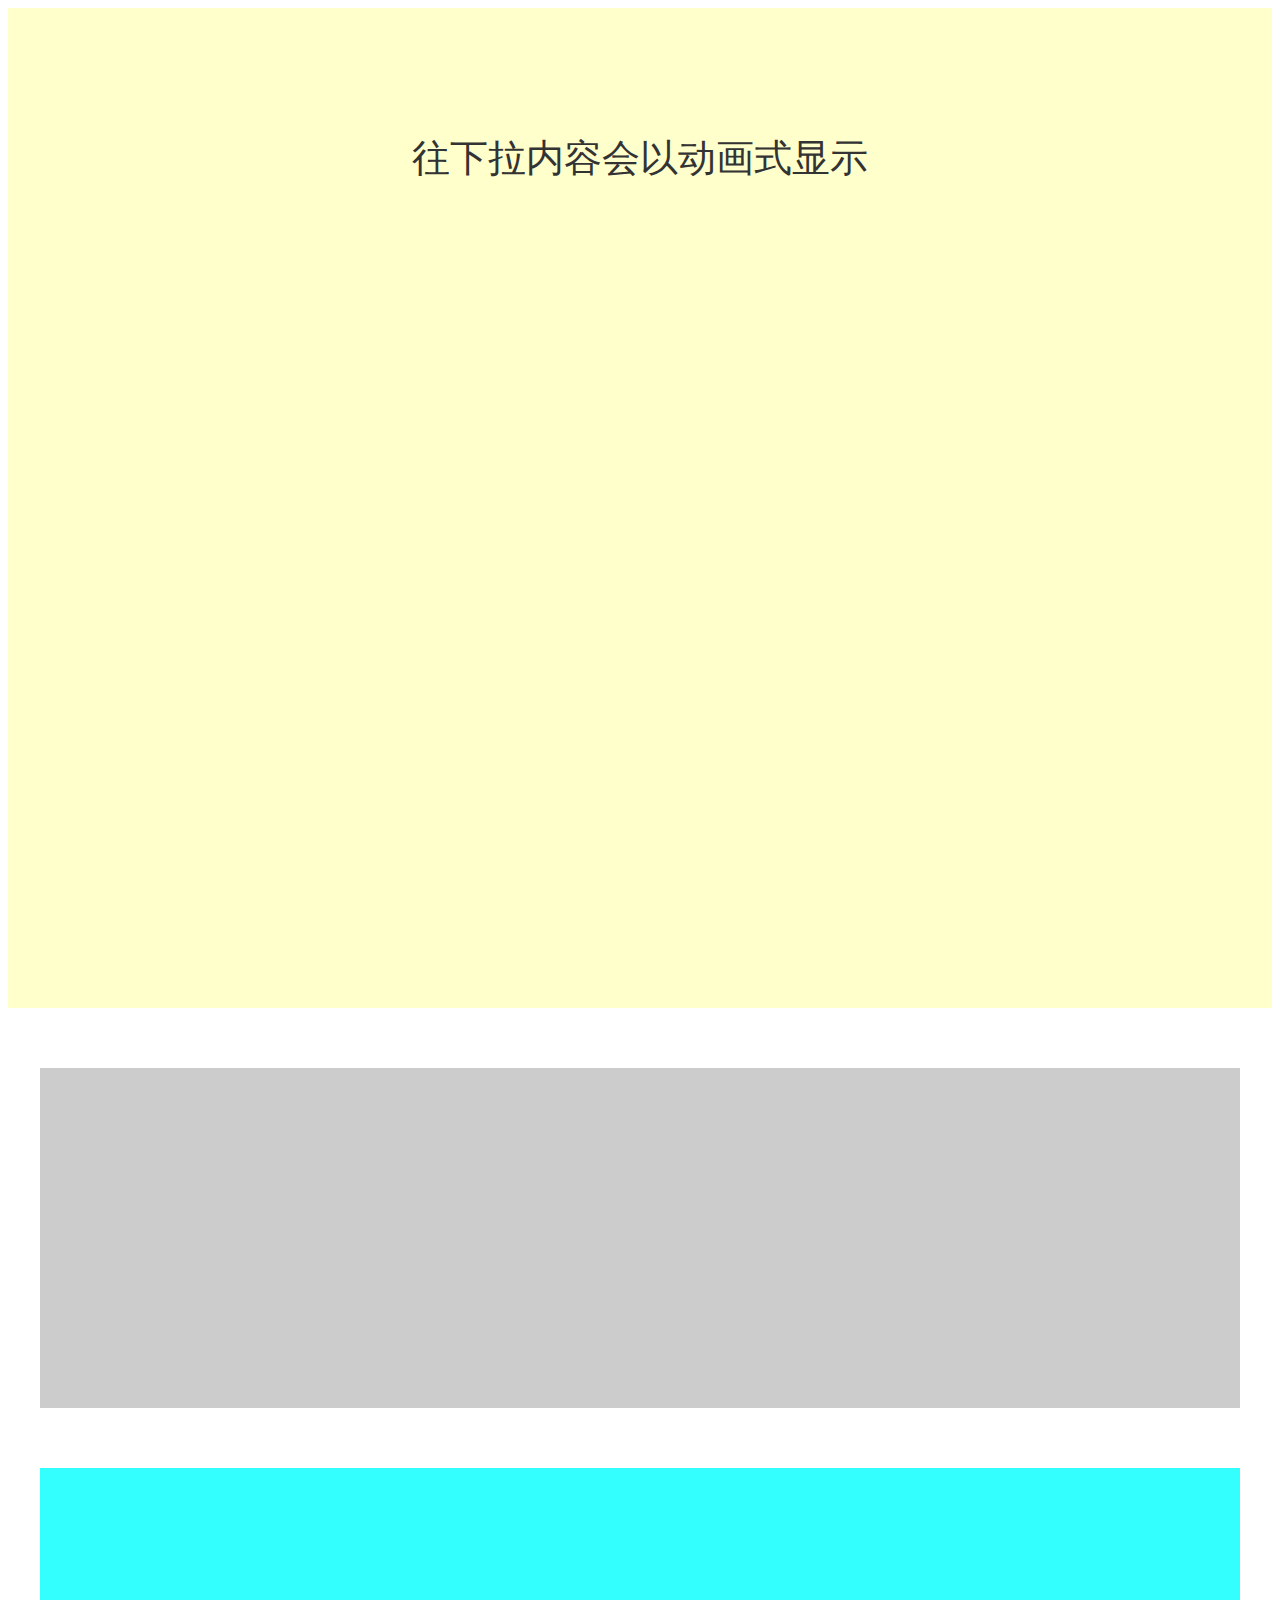
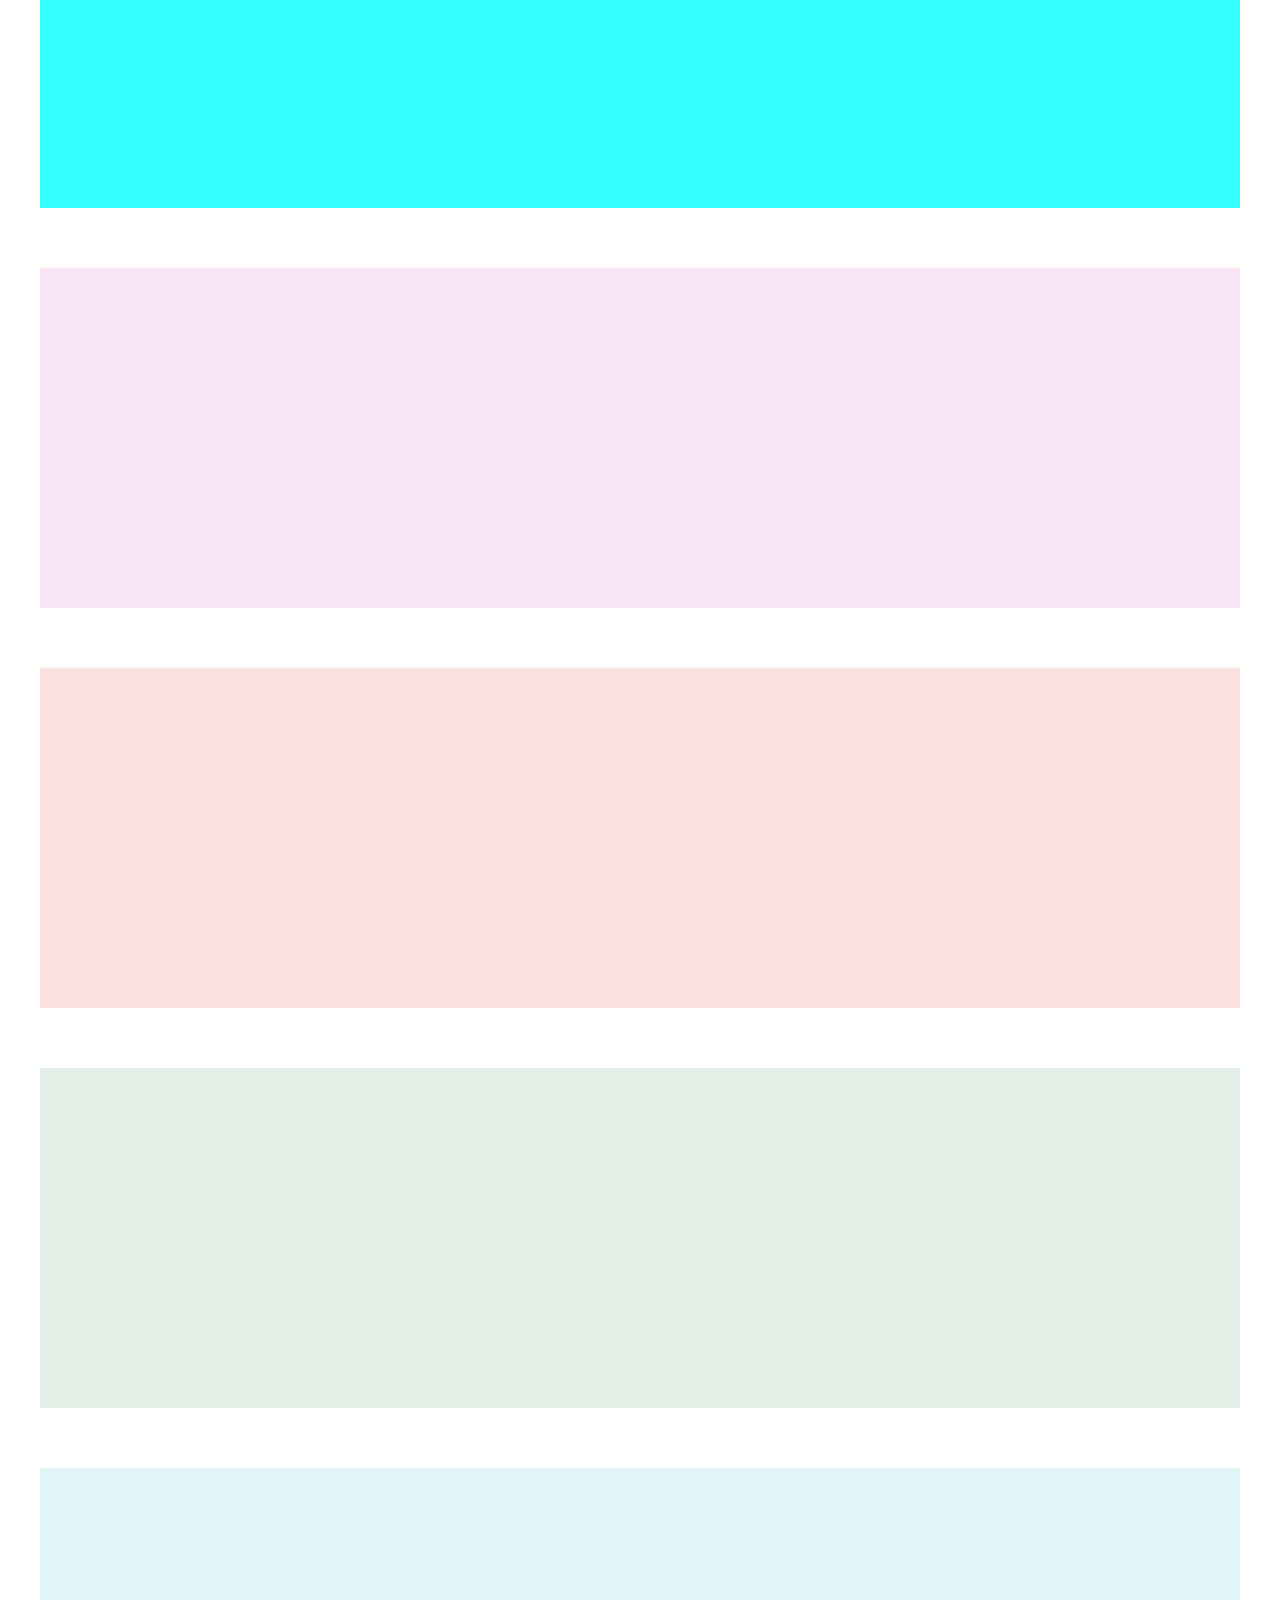
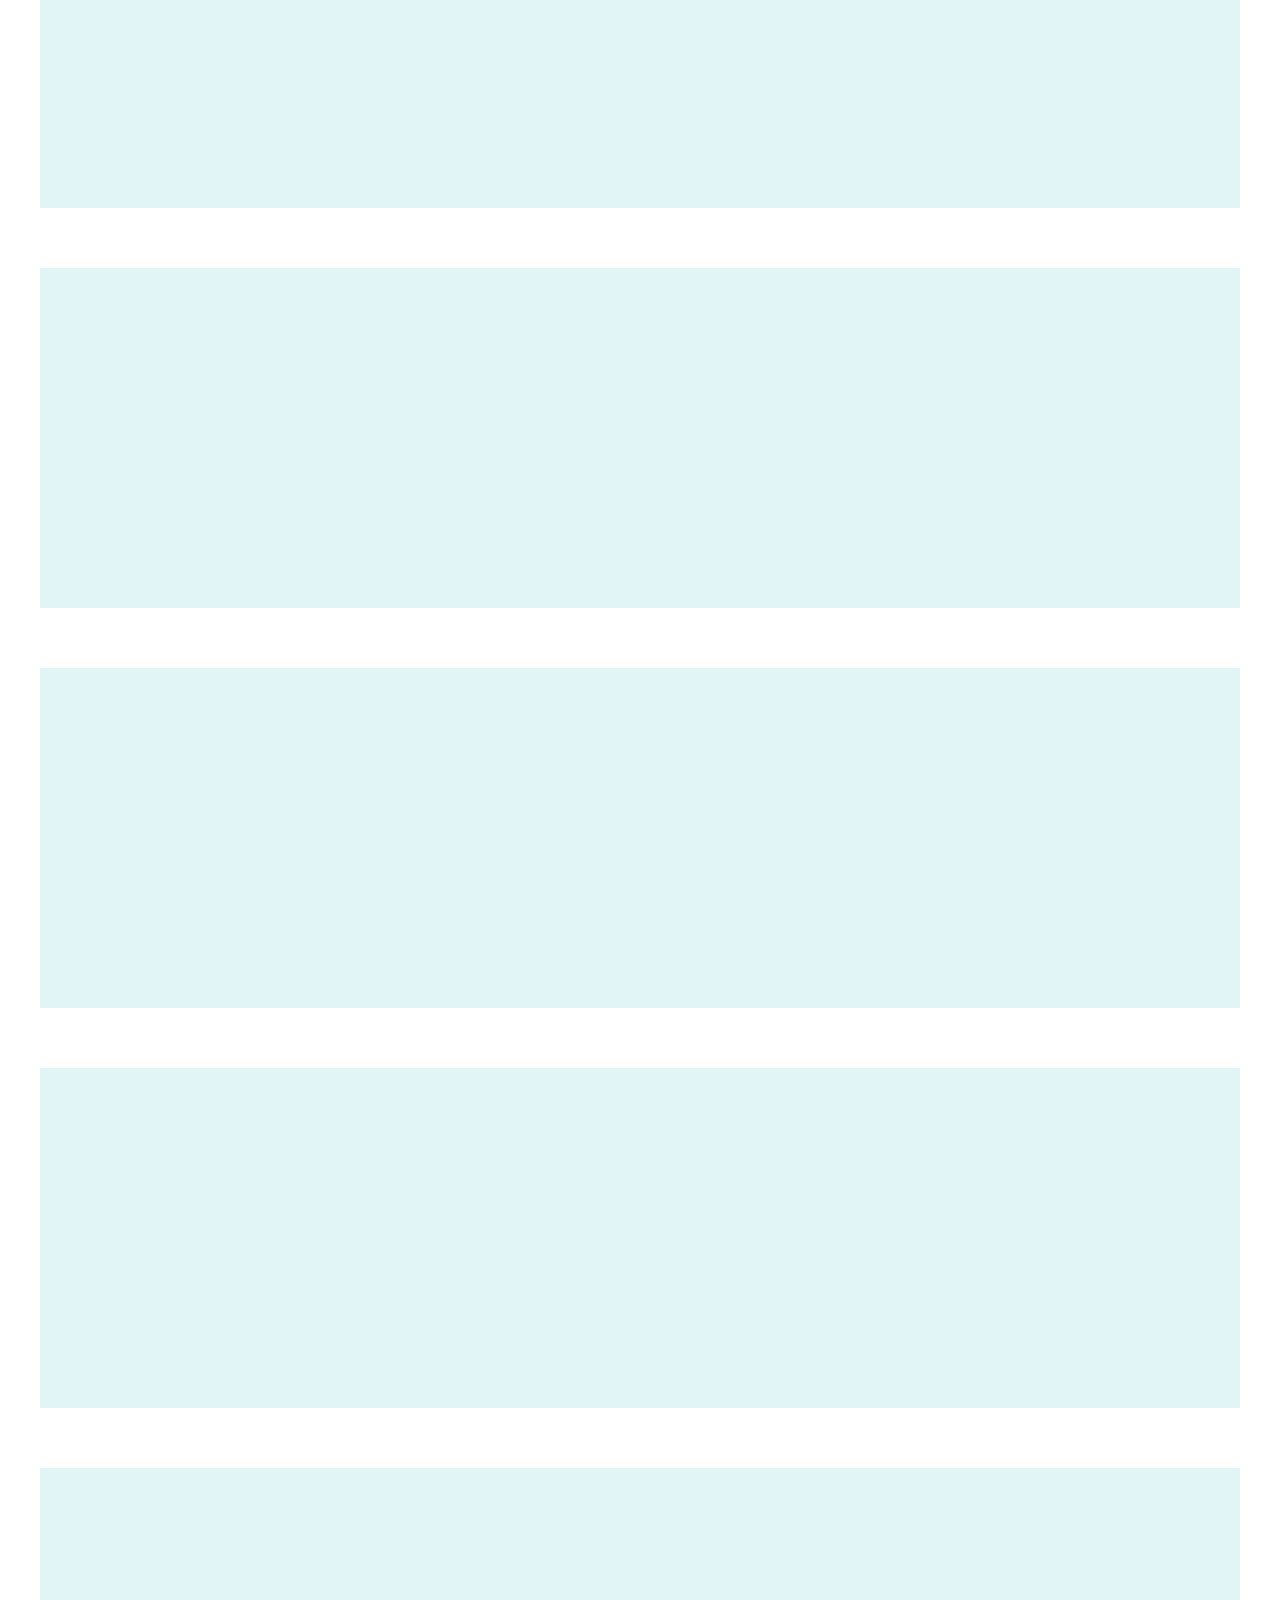
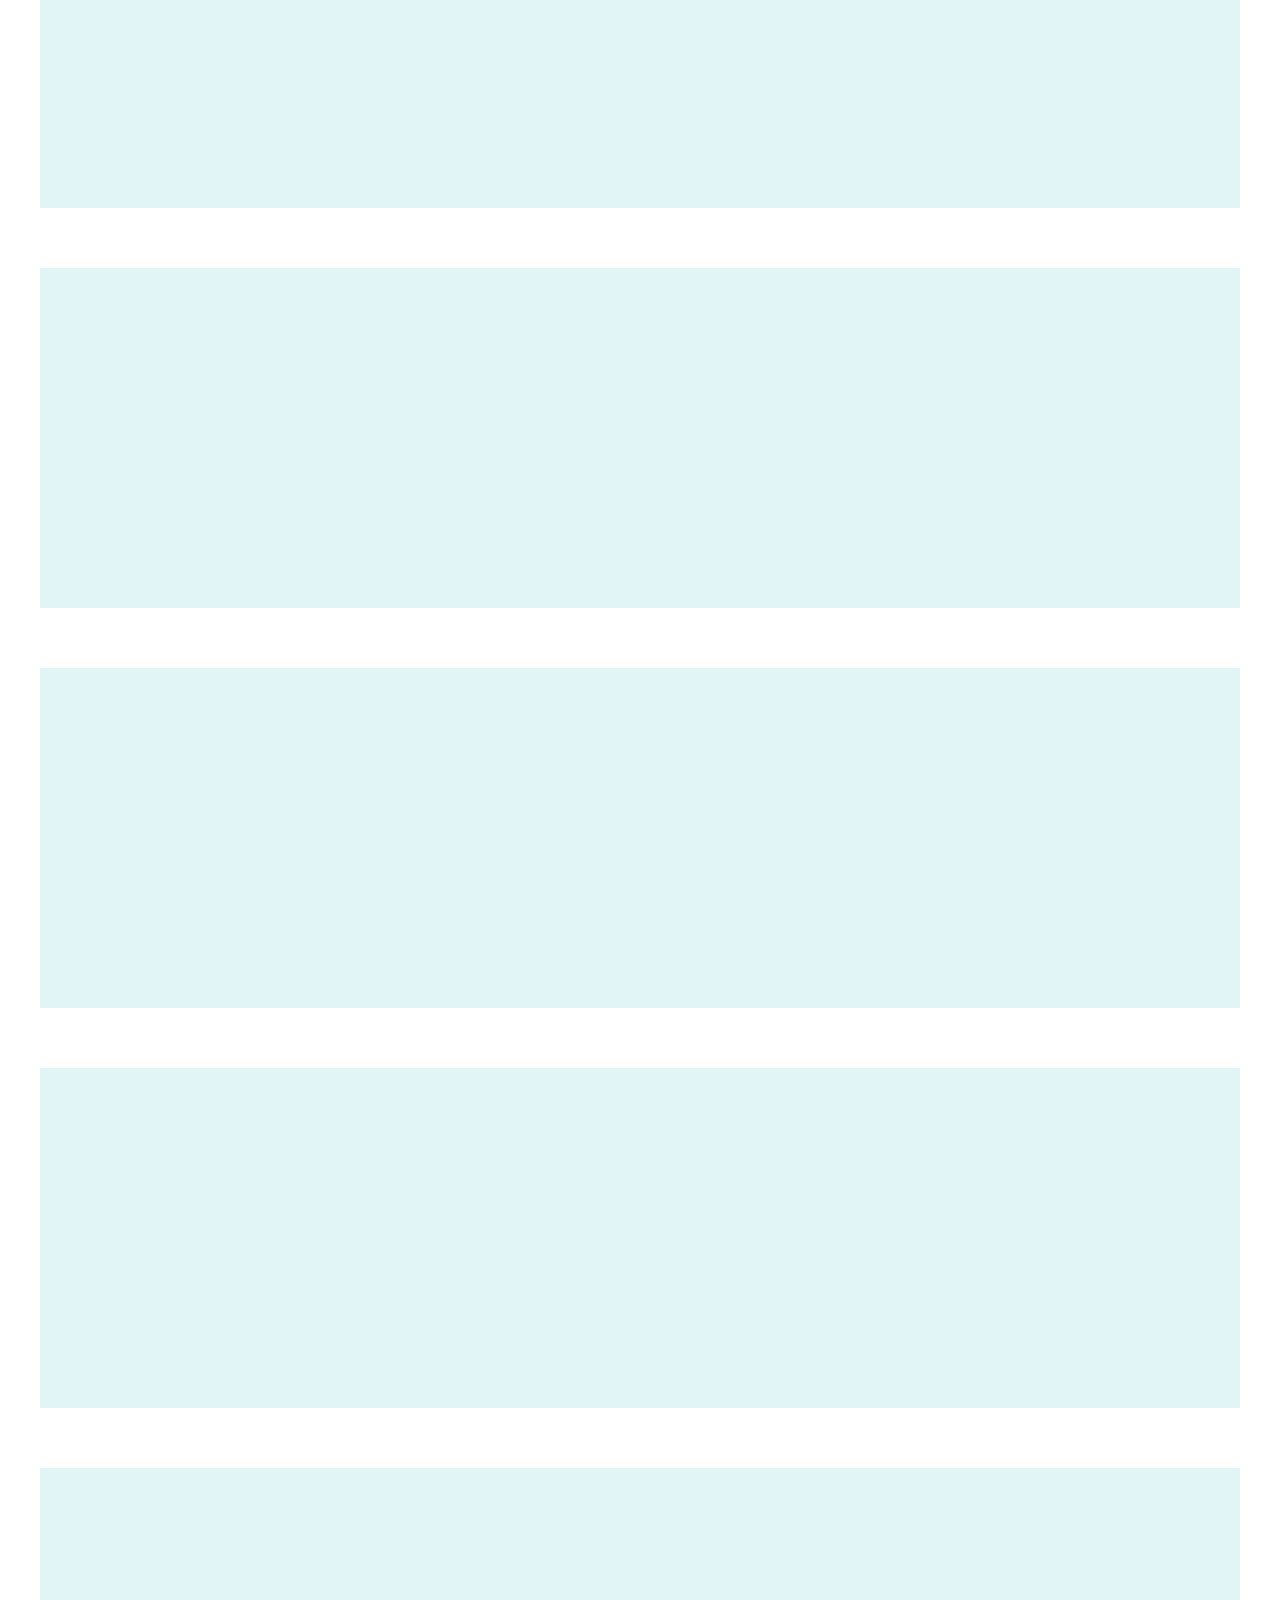
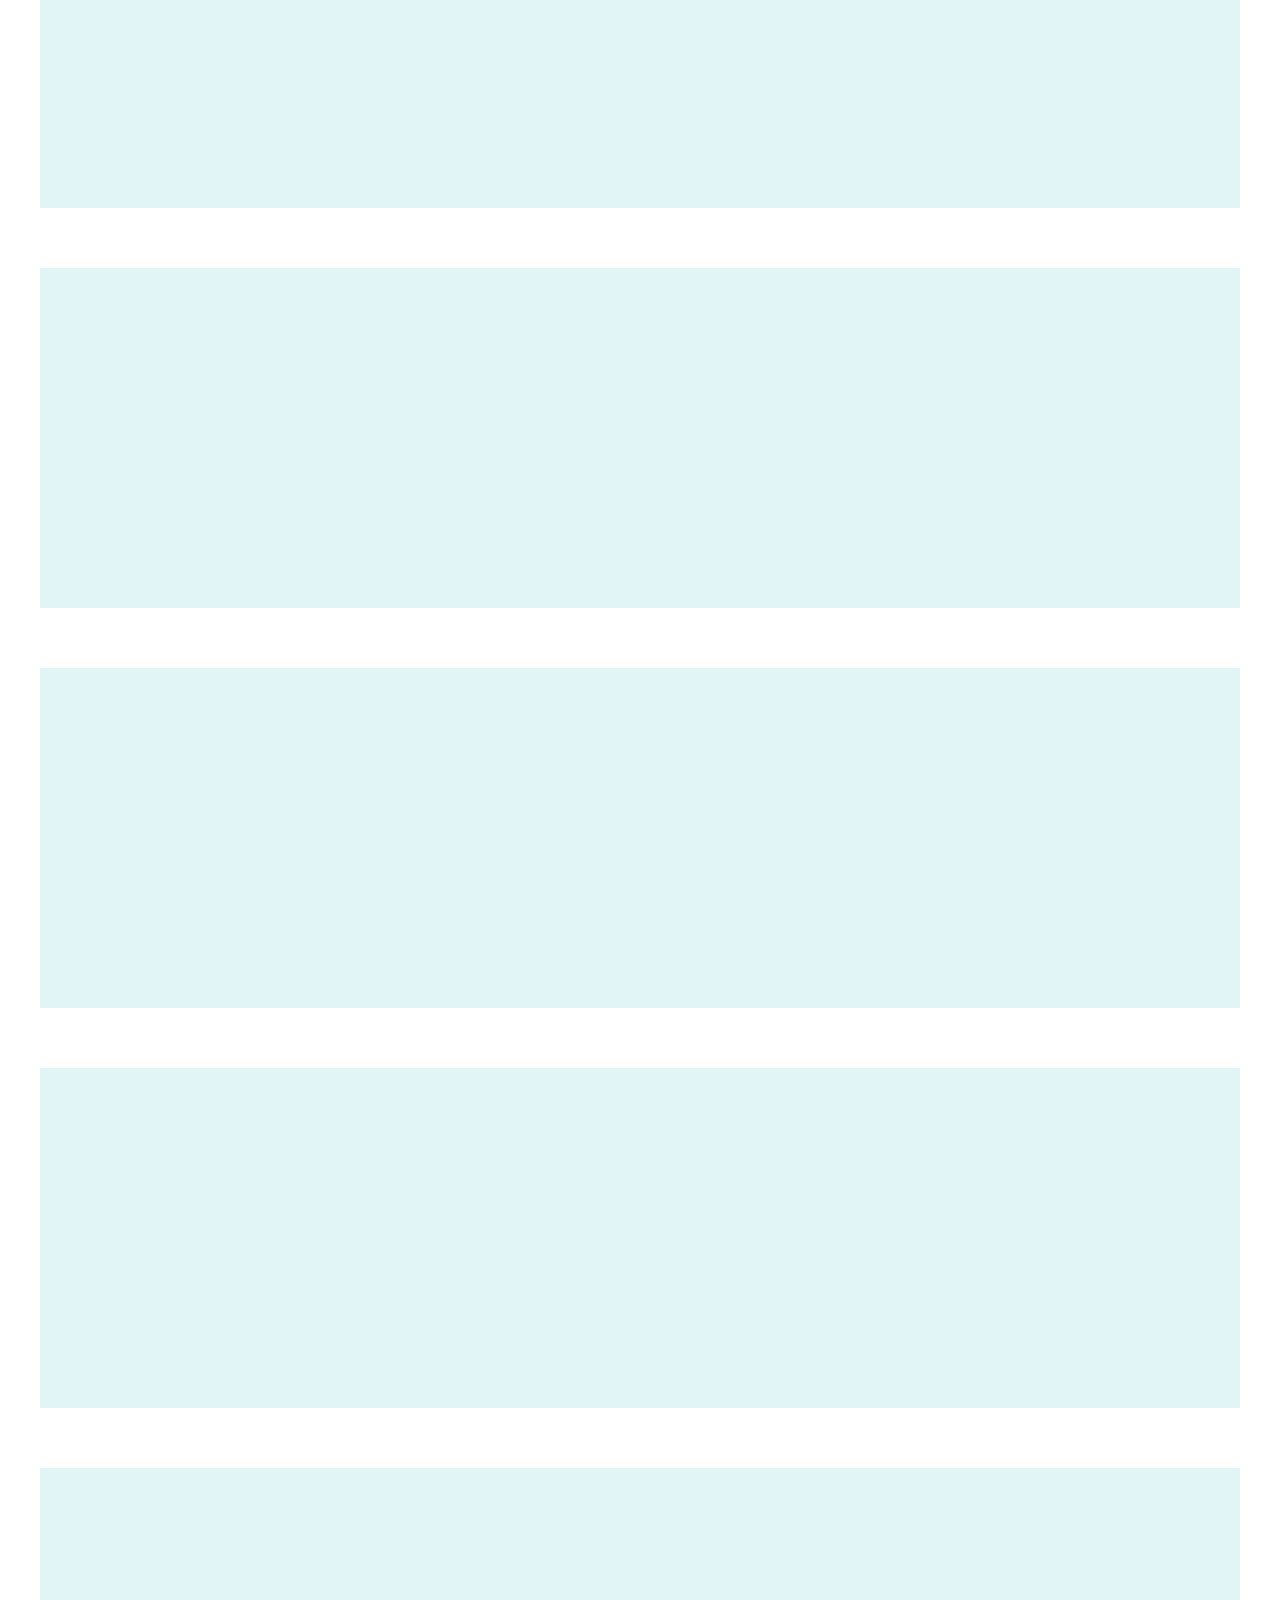
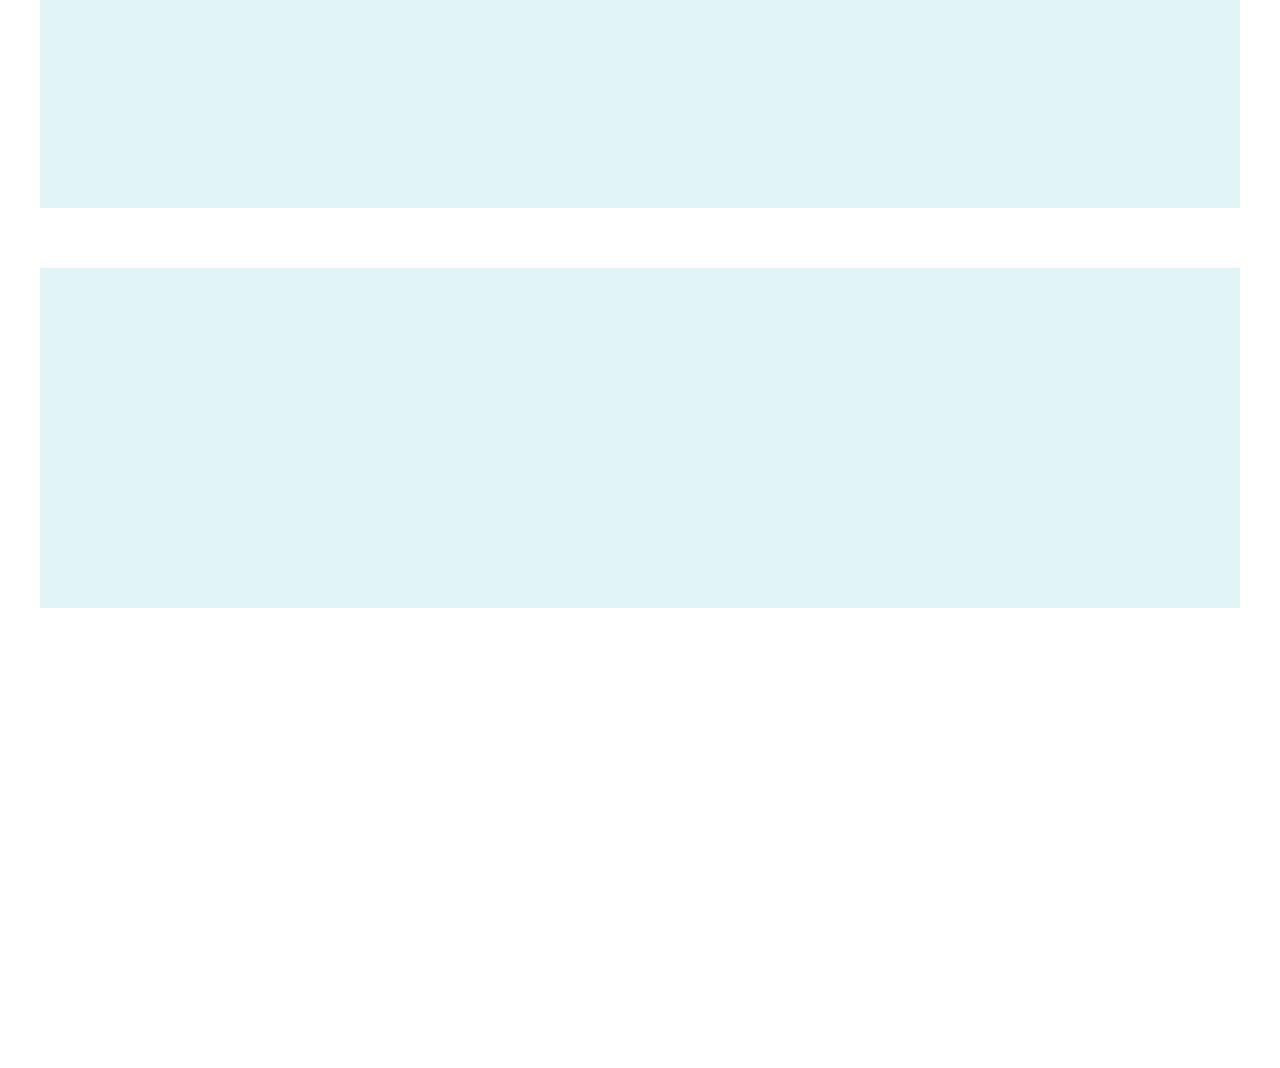
<file: css/wow/index.html>
<!doctype html>
<html>
<head>
<meta charset="utf-8">
<title>无标题文档</title>
<link href="animate.min.css" rel="stylesheet" type="text/css">
<script type="text/javascript" src="http://libs.baidu.com/jquery/1.9.0/jquery.js"></script>
</head>
<body>
<style type="text/css">
body{

}
.demo1{
	width:100%;
	height:1000px;
	background-color:#FFC;
	font:38px/300px 'microsoft yahei';
	text-align:center;
	color:#333;
}
.demo2{
	width:1200px;
	overflow:hidden;
	height:340px;
	margin:60px auto;
	text-align:center;
}
.demo2 span{
	display:inline-block;
	width:300px;
	height:300px;
	margin:15px 30px;
	background-color:#0C3;
}
</style>

<div class="demo1">往下拉内容会以动画式显示</div>

<div class="demo2" style="background-color:#CCC;">
<span class="wow fadeInDown">1</span>
<span class="wow fadeInUp">2</span>
</div>

<div class="demo2" style="background-color:#3FF;">
<span class="wow slideInRight">3</span>
<span class="wow slideInLeft">4</span>
</div>


<div class="demo2" style="background-color:#F9E3F7;">
<span class="wow zoomIn">5</span>
<span class="wow zoomOut">5</span>
</div>

<div class="demo2" style="background-color:#FBE0DD;">
<span class="wow bounceInDown">6</span>
<span class="wow bounceInUp">7</span>
</div>

<div class="demo2" style="background-color:#E3EEE7;">
<span class="wow fadeInRightBig">8</span>
<span class="wow fadeInLeftBig">9</span>
</div>

<div class="demo2" style="background-color:#E1F5F7;">
<span class="wow fadeOutRightBig">10</span>
<span class="wow fadeOutLeftBig">11</span>
</div>

<div class="demo2" style="background-color:#E1F5F7;">
<span class="wow rotateOutDownRight">12</span>
<span class="wow rotateOutDownLeft">13</span>
</div>

<div class="demo2" style="background-color:#E1F5F7;">
<span class="wow rotateOutUpRight">14</span>
<span class="wow rotateOutUpLeft">15</span>
</div>

<div class="demo2" style="background-color:#E1F5F7;">
<span class="wow rotateInDownRight">16</span>
<span class="wow rotateInDownLeft">17</span>
</div>

<div class="demo2" style="background-color:#E1F5F7;">
<span class="wow rotateInUpRight">18</span>
<span class="wow rotateInUpLeft">19</span>
</div>

<div class="demo2" style="background-color:#E1F5F7;">
<span class="wow flipOutY">20</span>
<span class="wow flipInY">21</span>
</div>

<div class="demo2" style="background-color:#E1F5F7;">
<span class="wow flipOutX">22</span>
<span class="wow flipInX">23</span>
</div>

<div class="demo2" style="background-color:#E1F5F7;">
<span class="wow fadeInDownBig">24</span>
<span class="wow fadeInUpBig">25</span>
</div>

<div class="demo2" style="background-color:#E1F5F7;">
<span class="wow lightSpeedIn">26</span>
<span class="wow rotateIn">27</span>
</div>

<div class="demo2" style="background-color:#E1F5F7;">
<span class="wow zoomInRight">28</span>
<span class="wow zoomInLeft">29</span>
</div>

<div class="demo2" style="background-color:#E1F5F7;">
<span class="wow zoomInUp">30</span>
<span class="wow zoomInDown">31</span>
</div>


<div class="demo2" style="background-color:#E1F5F7;">
<span class="wow rollIn">32</span>
<span class="wow rotateIn">33</span>
</div>


<div class="demo2" style="background-color:#E1F5F7;">
<span class="wow wobble">34</span>
<span class="wow bounceIn">35</span>
</div>

<div class="demo2" style="background-color:#E1F5F7;">
<span class="wow flip">36</span>
<span class="wow lightSpeedIn">37</span>
</div>



<div class="demo2">
<div>
<!--下拉动画-->
<script src="wow.min.js"></script>
<script>
	if (!(/msie [6|7|8|9]/i.test(navigator.userAgent))){
		new WOW().init();
	};
	$(function(){
		
	});
</script>
<!--下拉动画-->
</body>
</html>
</file>
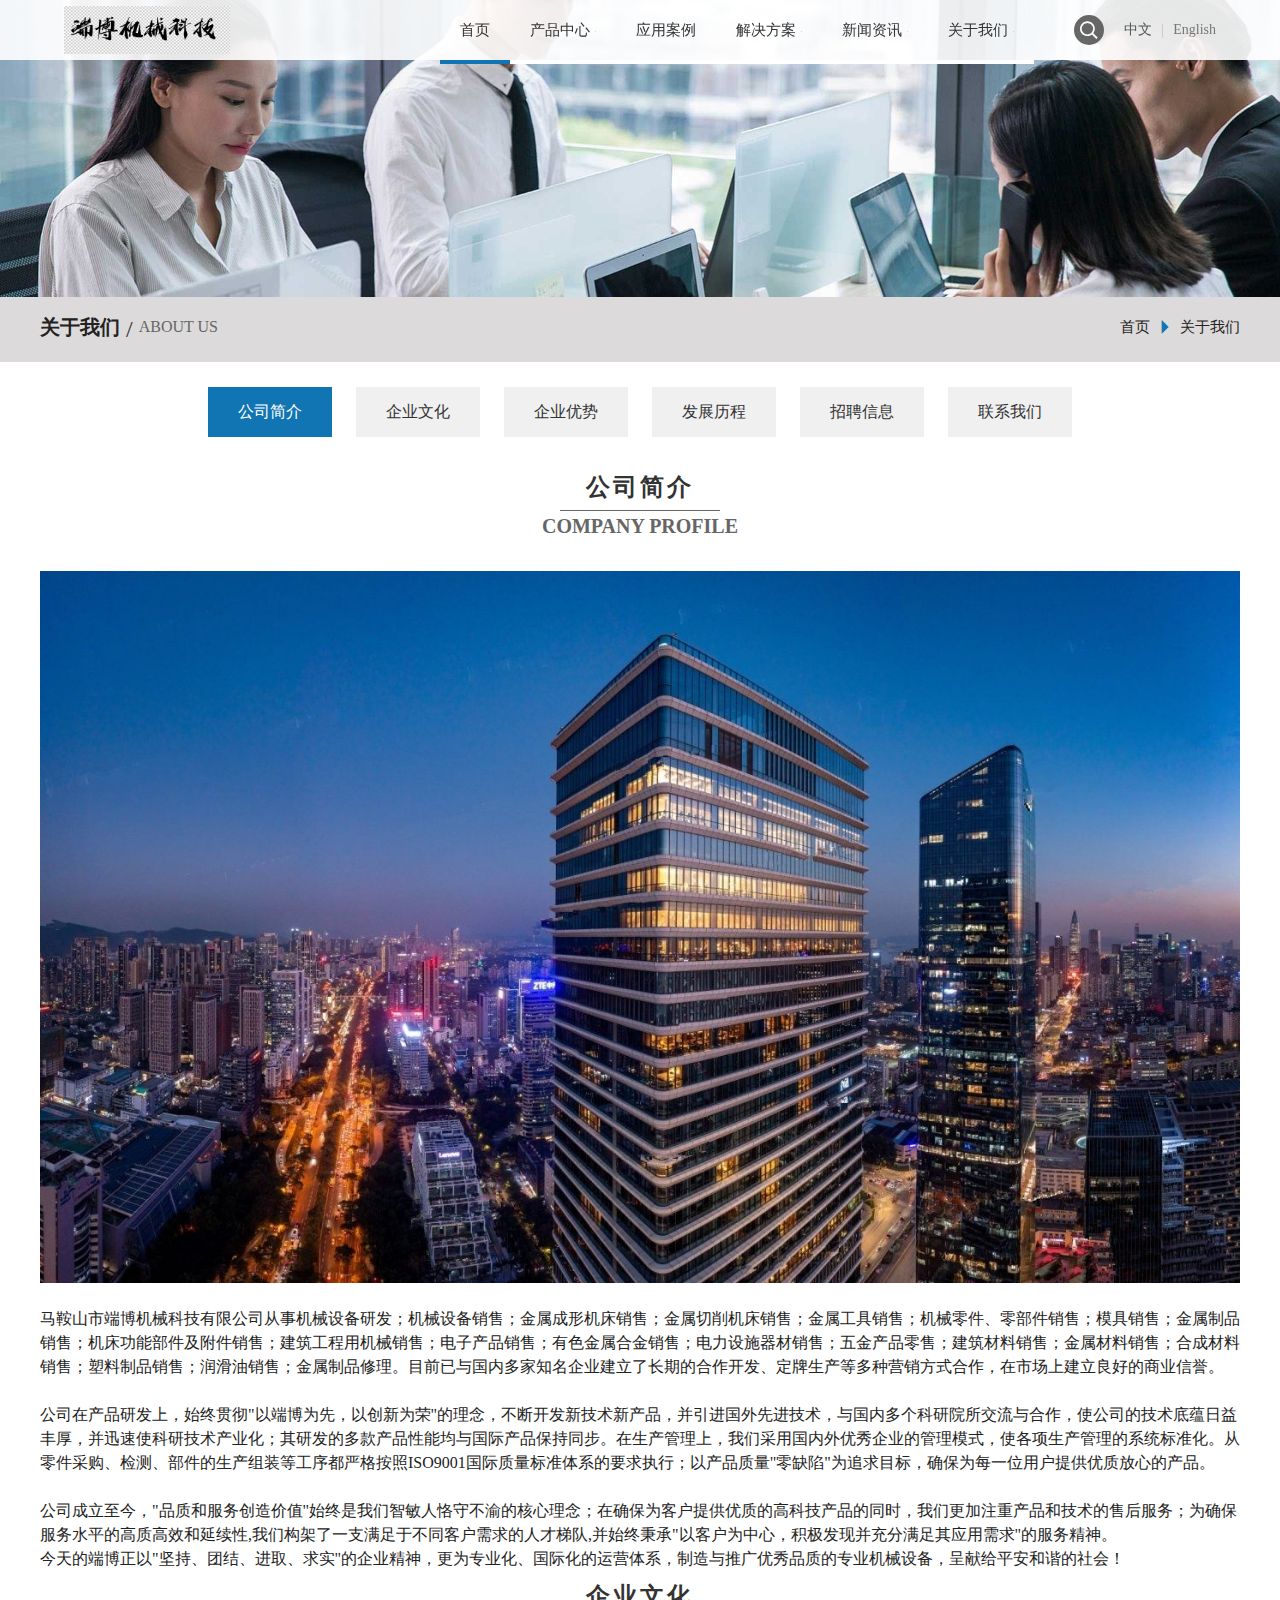
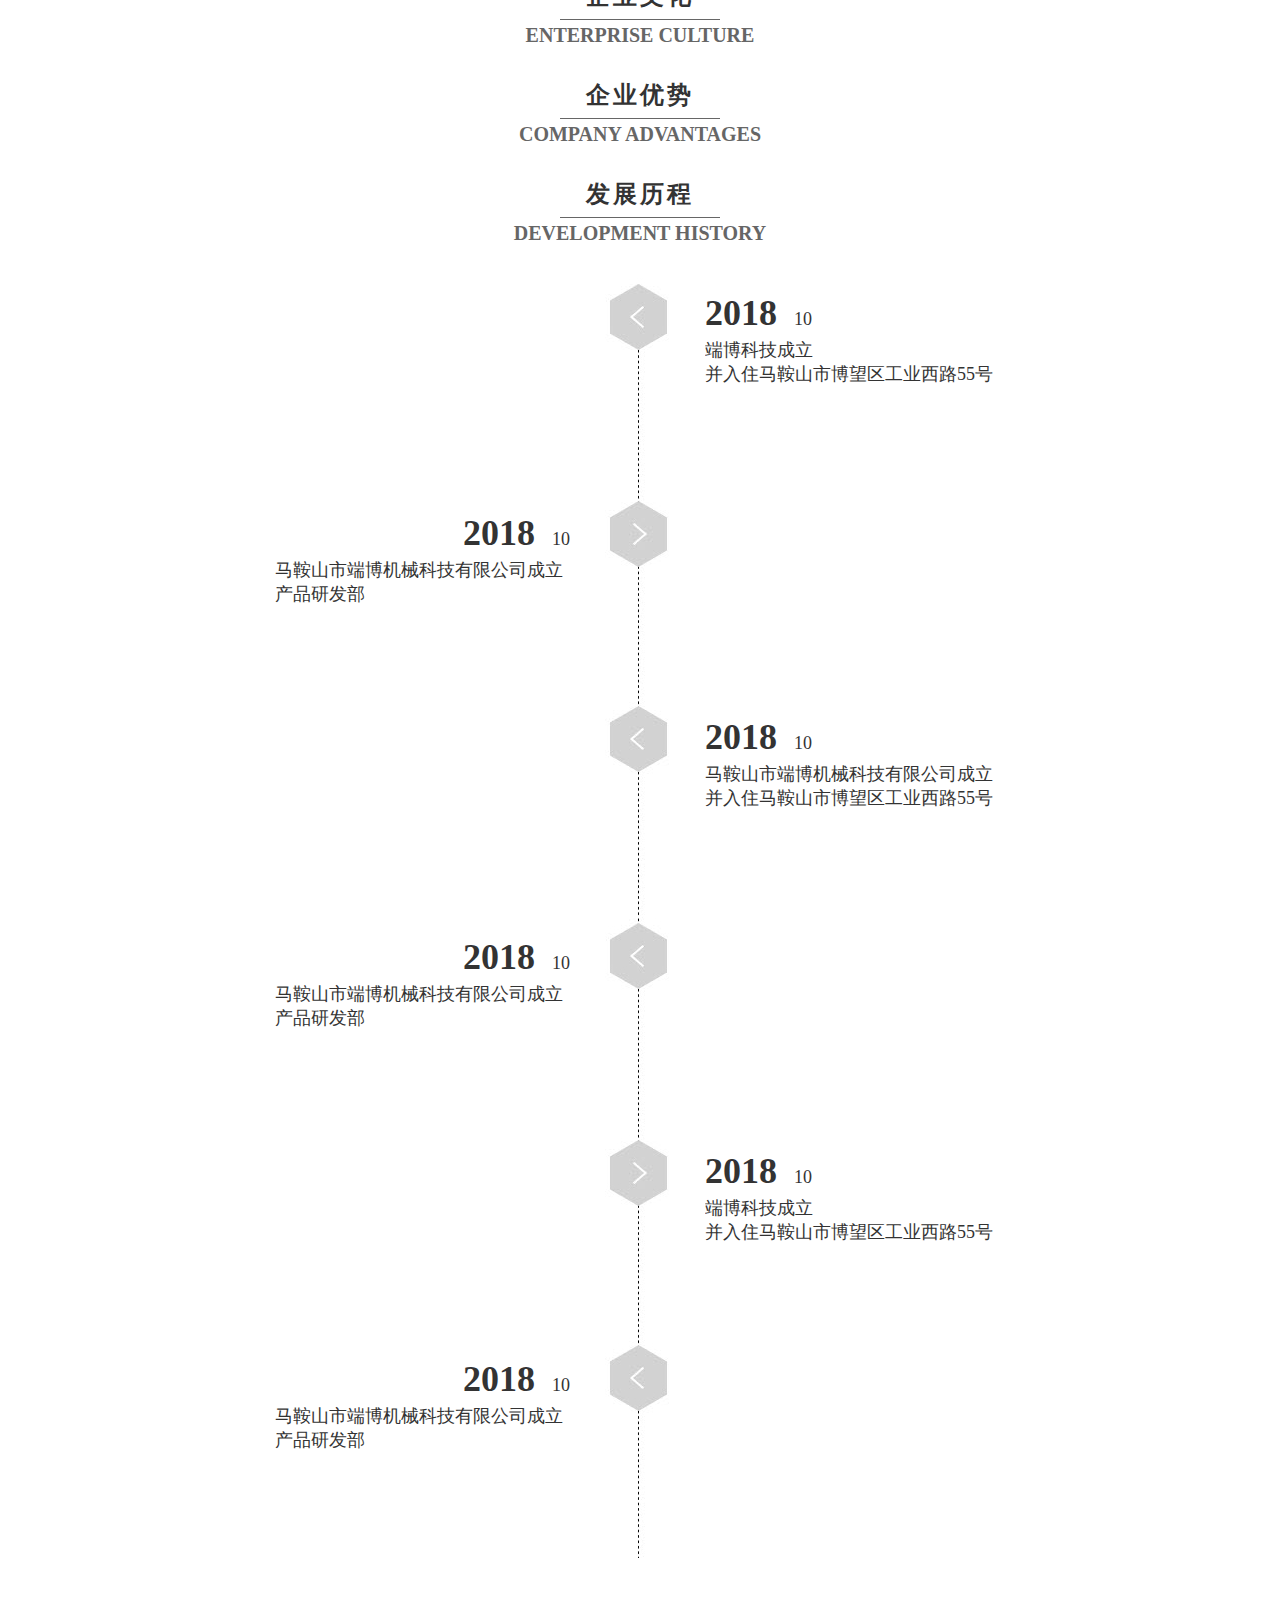
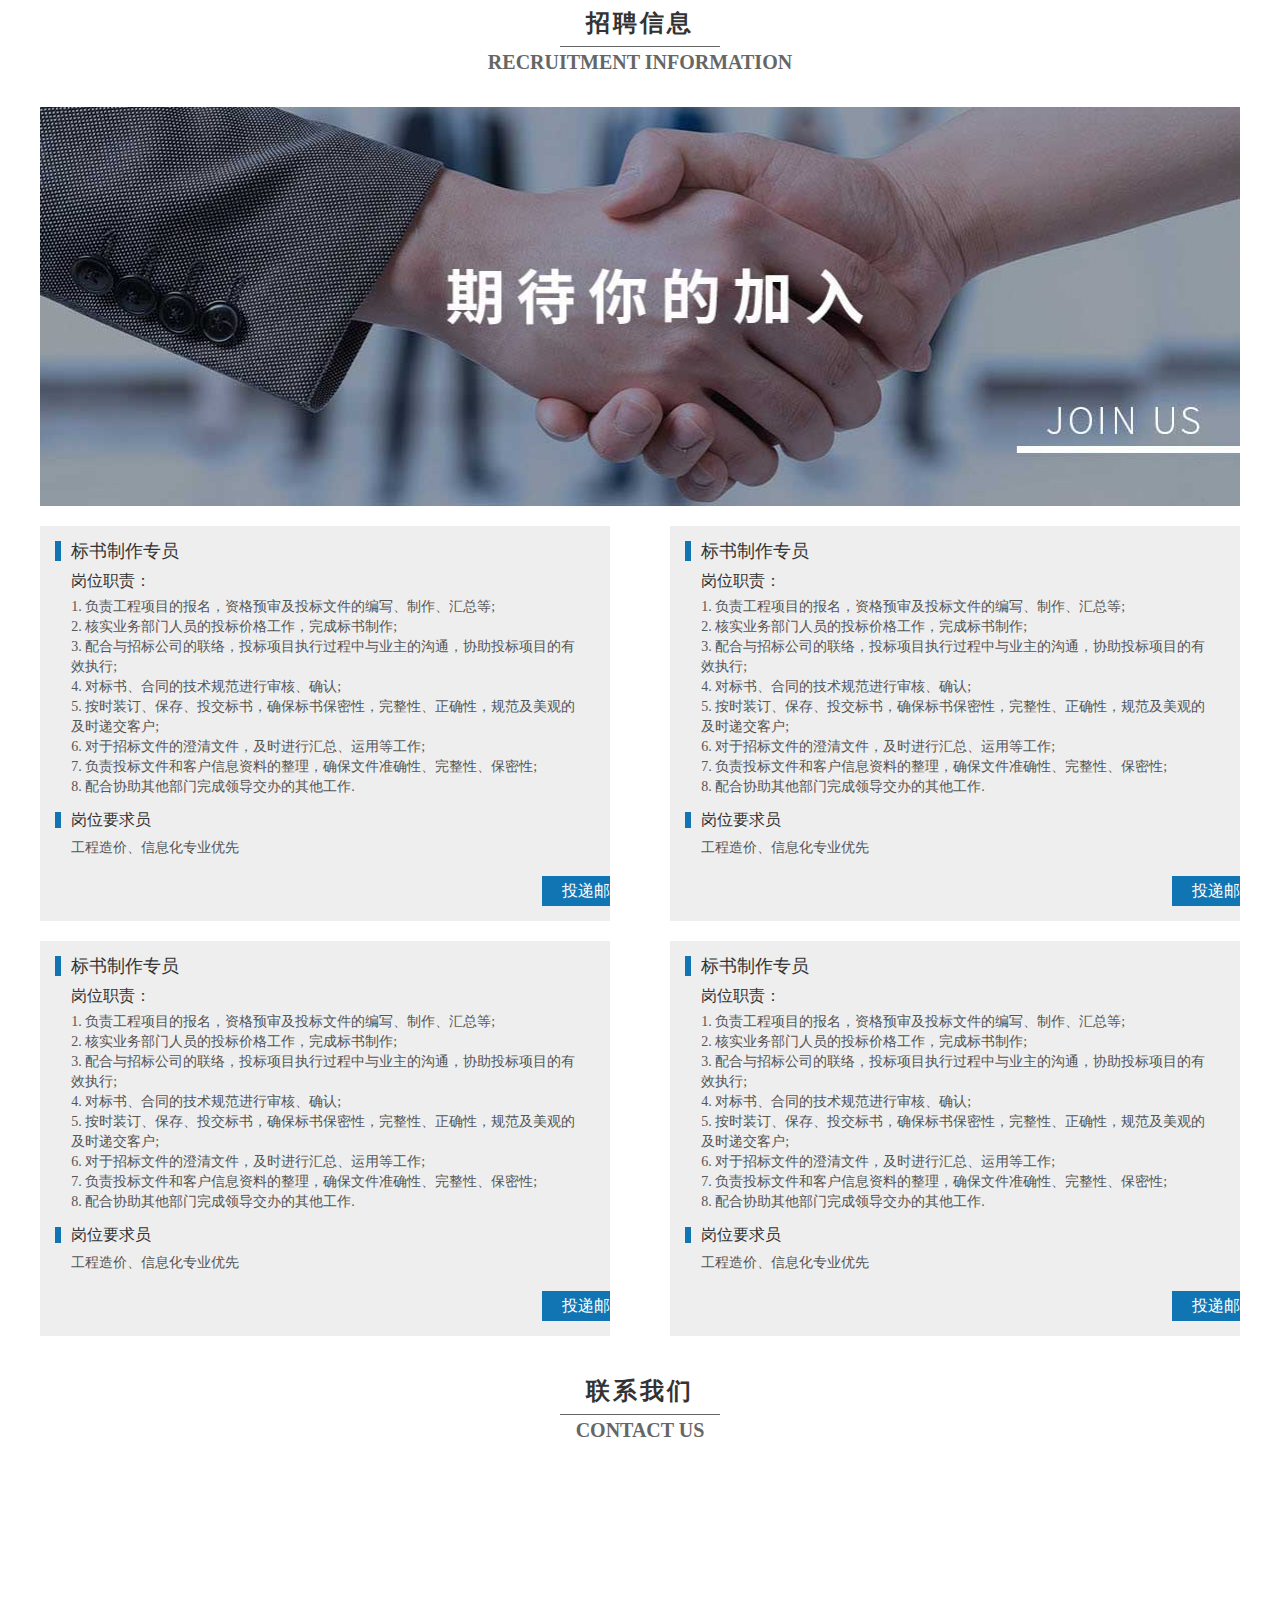
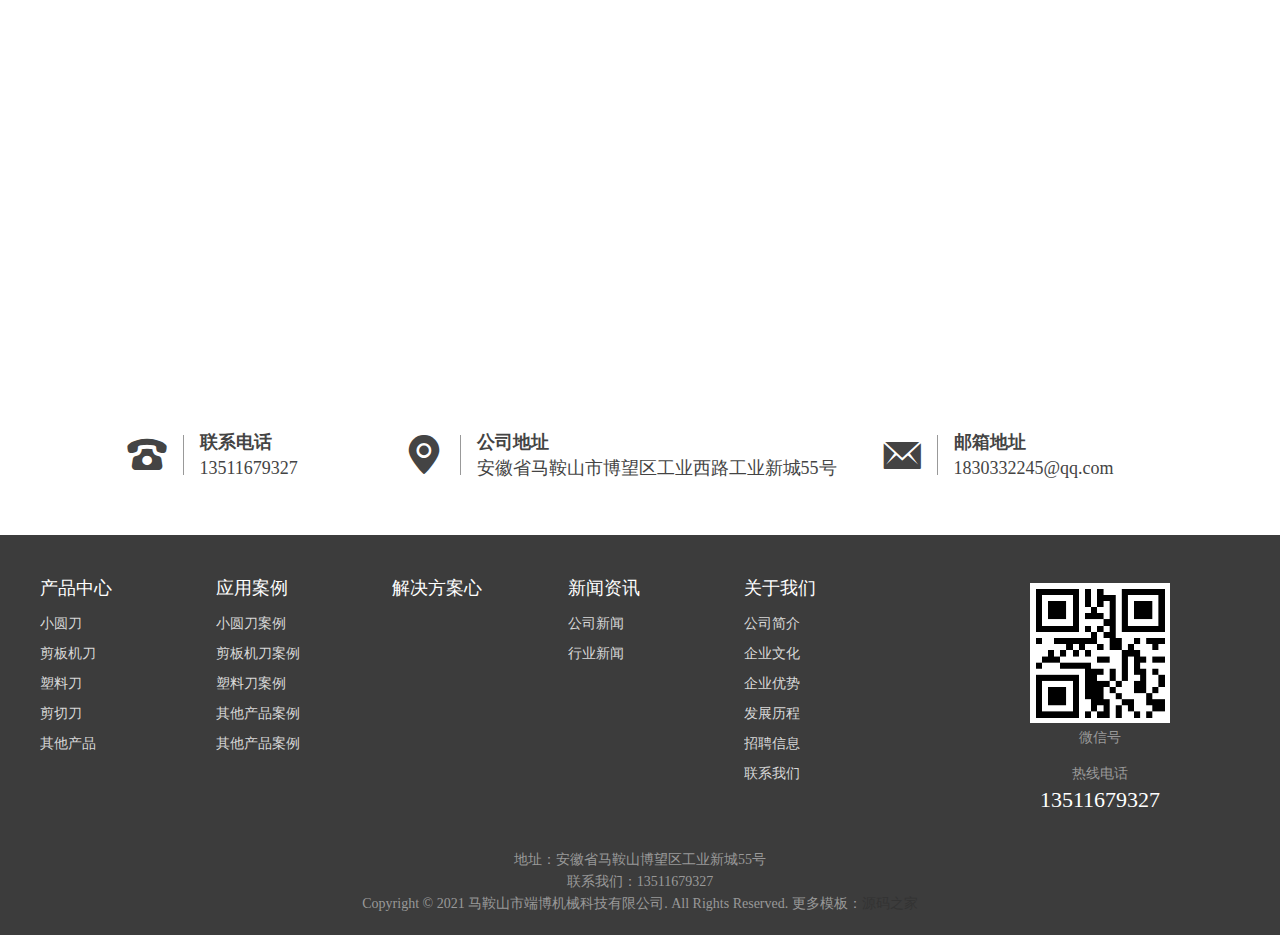
<file: about.html>
<!DOCTYPE html PUBLIC "-//W3C//DTD XHTML 1.0 Transitional//EN" "http://www.w3.org/TR/xhtml1/DTD/xhtml1-transitional.dtd">
<html xmlns="http://www.w3.org/1999/xhtml">
<head>
<meta http-equiv="Content-Type" content="text/html; charset=utf-8" />
    <title>马鞍山市端博机械科技有限公司</title>
<meta name="keywords" content="关键词"/>
<meta name="description" content="描述"/>
<meta name="author" content="怀玉工作室" />
<meta name="viewport" content="initial-scale=1.0, maximum-scale=1.0, user-scalable=no" />


<link href="css/common.css" rel="stylesheet" type="text/css">
<link href="css/style.css" rel="stylesheet" type="text/css">
<link href="css/style1.css" rel="stylesheet" type="text/css">
<link href="css/iconfont/Rjdaoico.css" rel="stylesheet" type="text/css">
<script type="text/javascript" src="js/jquery.js"></script>
<script type="text/javascript" src="js/common.js"></script>
<!--下拉动画-->
<link rel="stylesheet" href="css/wow/animate.min.css"/>
<script type="text/javascript" src="css/wow/wow.min.js"></script>
<script>
	if (!(/msie [6|7|8|9]/i.test(navigator.userAgent))){
		new WOW().init();
	};
	$(function(){
		
	});
</script>
<!--下拉动画-->
<link rel="stylesheet" href="css/responsiveslides.css">
<script type="text/javascript" src="js/responsiveslides.min.js"></script>
<script type="text/javascript">
$(function () {
	// Slideshow 
	$("#slider").responsiveSlides({
		auto: true,
		pager: false,
		nav: true,
		speed: 500,
		timeout:4000,
		pager: true, 
		pauseControls: true,
		namespace: "callbacks"
	});
});
</script>
</head>
<body>

<div class="CommonMask" id="CommonMask"></div>
<div class="CommonMaskTop" id="CommonMaskTop"></div>
<!--header start-->
<header>
	<section class="main">
    	<a href="" class="logo"><img src="images/logo.png"></a>
        <section>
        	<a class="searchBut" id="searchBut"><i class="icon-ef64"></i>
                 <div class="searchDiv" id="searchDiv">
                    <input type="text" class="serachKey" placeholder="请输入关键词" id="serachKey" />
                    <div class="sobut">搜索</div>
                </div>
            </a>
            <div class="language">
            	<a class="cur">中文</a><i></i><a>English</a>
            </div>
        </section>
        <nav>
            <!--PCNenuMain start-->
            <ul class="PCNenuMain">
                <li class="mn cur"><a href="index.html">首页</a></li>
                <li class="mn"><a href="pro-list.html">产品中心</a><i class="icon-eed7"></i>
                    <ul class="sonClass">
                        <li><a href="" class="serv"><span>小圆刀</span></a></li>
                        <li><a href="" class="serv"><span>剪板机刀</span></a></li>
                        <li><a href="" class="serv"><span>塑料刀</span></a></li>
                        <li><a href="" class="serv"><span>剪切刀</span></a></li>
                        <li><a href="" class="serv"><span>其他产品</span></a></li>
                    </ul>
                </li>
                <li class="mn"><a href="solution.html">应用案例</a></li>
                <li class="mn"><a href="solution.html">解决方案</a><i class="icon-eed7"></i>
                    <ul class="sonClass">
                        <li><a href="" class="serv"><span></span></a></li>
                        <li><a href="" class="serv"><span></span></a></li>
                        <li><a href="" class="serv"><span></span></a></li>
                        <li><a href="" class="serv"><span></span></a></li>
                        <li><a href="" class="serv"><span></span></a></li>
                        <li><a href="" class="serv"><span></span></a></li>
                        <li><a href="" class="serv"><span></span></a></li>
                        <li><a href="" class="serv"><span></span></a></li>
                    </ul>
                </li>
                <li class="mn"><a href="news-list.html">新闻资讯</a><i class="icon-eed7"></i>
                    <ul class="sonClass">
                        <li><a href="" class="serv"><span>公司新闻</span></a></li>
                        <li><a href="" class="serv"><span>行业新闻</span></a></li>
                    </ul>
                </li>
                <li class="mn"><a href="about.html">关于我们</a><i class="icon-eed7"></i>
                    <ul class="sonClass">
                        <li><a href="" class="serv"><span>公司简介</span></a></li>
                        <li><a href="" class="serv"><span>企业文化</span></a></li>
                        <li><a href="" class="serv"><span>企业优势</span></a></li>
                        <li><a href="" class="serv"><span>发展历程</span></a></li>
                        <li><a href="" class="serv"><span>招聘信息</span></a></li>
                        <li><a href="" class="serv"><span>联系我们</span></a></li>
                    </ul>
                </li>
            </ul>

            <!--PCNenuMain end-->
            <!--menuIco start-->
            <div class="menu" id="menuOpen"><i class="icon-eee7"></i></div>
            <!--menuIco end-->
            <!--Mobile menu start-->
            <div class="MNenuMain" id="MNenuMain">
                <div class="mnName">
                    <h1>快速导航</h1>
                    <div class="menuClose" id="menuClose"><i class="icon-ee86"></i></div>
                </div>
                <ul class="navmain">
                    <div class="login">
                        <a class="waplogo"><img src="images/wap-logo.png"></a>
                        <div class="search">
                            <input type="text" class="serachKey" placeholder="请输入关键词" id="serachKey" />
                            <input type="submit" class="button" value="搜索">
                        </div>
                    </div>

                    <li class="son"><a class="mbut"><span>产品中心</span><em>Product</em></a>
                        <ul class="SonContent">
                            <li><a href="">小圆刀</a></li>
                            <li><a href="">剪扳机刀</a></li>
                            <li><a href="">塑料刀</a></li>
                            <li><a href="">剪切刀</a></li>
                            <li><a href="">其他产品</a></li>
                        </ul>
                    </li>
                    <li class="son"><a href="" class="mbut"><span>应用案例</span><em>Application</em></a></li>
                    <li class="son"><a class="mbut"><span>解决方案</span><em>Solution</em></a>
                        <ul class="SonContent">
                            <li><a href=""></a></li>
                            <li><a href=""></a></li>
                            <li><a href=""></a></li>
                            <li><a href=""></a></li>
                            <li><a href=""></a></li>
                            <li><a href=""></a></li>
                            <li><a href=""></a></li>
                            <li><a href=""></a></li>
                        </ul>
                    </li>
                    <li class="son"><a class="mbut"><span>新闻资讯</span><em>News</em></a>
                        <ul class="SonContent">
                            <li><a href="">公司新闻</a></li>
                            <li><a href="">行业新闻</a></li>
                        </ul>
                    </li>

                    <li class="son"><a class="mbut"><span>关于我们</span><em>About</em></a>
                        <ul class="SonContent">
                            <li><a href="">公司简介</a></li>
                            <li><a href="">企业文化</a></li>
                            <li><a href="">企业优势</a></li>
                            <li><a href="">发展历程</a></li>
                            <li><a href="">招聘信息</a></li>
                            <li><a href="">联系我们</a></li>
                        </ul>
                    </li>
                </ul>
            </div>
            <!--Mobile menu end-->

        </nav>
        <!--
        <div class="PCsearch">
        	<input type="text" class="serachKey" placeholder="请输入关键词" id="serachKey" />
            <input type="image" class="sobut" src="images/sobut.png" />
        </div>-->
        
        
    </section>
</header>
<!--<div class="headerTOPH"></div>-->
<div class="headerTOPH2"></div>
<div class="main-banner">
	<img src="images/banner-1.jpg" alt="">
</div>


<div class="mian-cur-position">
	<div class="mcp-frim maxw">
    	<div class="title">
        	<h2>关于我们</h2><i>/</i><em>About us</em>
        </div>
        <div class="curpor">
        	<a href="index.html">首页</a>
            <i class="icon-eec7"></i>
            <a href="">关于我们</a>
        </div>
    </div>
</div>





<div class="mian-cur-nav maxw" id="flightInfoBox">
	<a id="nav-about" class="cur">公司简介</a>
	<a id="nav-culture">企业文化</a>
    <a id="nav-advantage">企业优势</a>
    <a id="nav-course">发展历程</a>
    <a id="nav-recruit">招聘信息</a>
    <a id="nav-contact">联系我们</a>
</div>


<div id="show-about"></div>
<div class="about-title maxw">
	<span>公司简介</span><i></i><em>Company profile</em>
</div>


<div class="about-frame">
	<!--MainContent start-->
	<div class="MainContent">
    	<img src="images/coninfo-2.jpg">
        <p>&nbsp;</p>
        <p>马鞍山市端博机械科技有限公司从事机械设备研发；机械设备销售；金属成形机床销售；金属切削机床销售；金属工具销售；机械零件、零部件销售；模具销售；金属制品销售；机床功能部件及附件销售；建筑工程用机械销售；电子产品销售；有色金属合金销售；电力设施器材销售；五金产品零售；建筑材料销售；金属材料销售；合成材料销售；塑料制品销售；润滑油销售；金属制品修理。目前已与国内多家知名企业建立了长期的合作开发、定牌生产等多种营销方式合作，在市场上建立良好的商业信誉。</p>
        <p>&nbsp;</p>
        <p>公司在产品研发上，始终贯彻"以端博为先，以创新为荣"的理念，不断开发新技术新产品，并引进国外先进技术，与国内多个科研院所交流与合作，使公司的技术底蕴日益丰厚，并迅速使科研技术产业化；其研发的多款产品性能均与国际产品保持同步。在生产管理上，我们采用国内外优秀企业的管理模式，使各项生产管理的系统标准化。从零件采购、检测、部件的生产组装等工序都严格按照ISO9001国际质量标准体系的要求执行；以产品质量"零缺陷"为追求目标，确保为每一位用户提供优质放心的产品。</p>
        <p>&nbsp;</p>
        <p>公司成立至今，"品质和服务创造价值"始终是我们智敏人恪守不渝的核心理念；在确保为客户提供优质的高科技产品的同时，我们更加注重产品和技术的售后服务；为确保服务水平的高质高效和延续性,我们构架了一支满足于不同客户需求的人才梯队,并始终秉承"以客户为中心，积极发现并充分满足其应用需求"的服务精神。</p>
        <p>今天的端博正以"坚持、团结、进取、求实"的企业精神，更为专业化、国际化的运营体系，制造与推广优秀品质的专业机械设备，呈献给平安和谐的社会！</p>
    </div>
    <!--MainContent end-->
</div>


<div id="show-culture"></div>
<div class="about-title maxw">
	<span>企业文化</span><i></i><em>enterprise culture</em>
</div>


<div id="show-advantage"></div>
<div class="about-title maxw">
	<span>企业优势</span><i></i><em>Company advantages</em>
</div>


<div id="show-course"></div>
<div class="about-title maxw">
	<span>发展历程</span><i></i><em>development history</em>
</div>

<div class="about-history">

	<div class="item float1">
    	<div class="time l"><span>2018</span><i></i><em>10</em></div>
        <div class="info">
        	<p>端博科技成立</p>
            <p>并入住马鞍山市博望区工业西路55号</p>
        </div>
    </div>
    
    <div class="item float2">
    	<div class="time r"><span>2018</span><i></i><em>10</em></div>
        <div class="info">
        	<p>马鞍山市端博机械科技有限公司成立产品研发部</p>
        </div>
    </div>
    
    <div class="item float3">
    	<div class="time l"><span>2018</span><i></i><em>10</em></div>
        <div class="info">
        	<p>马鞍山市端博机械科技有限公司成立</p>
            <p>并入住马鞍山市博望区工业西路55号</p>
        </div>
    </div>
    
    <div class="item float4">
    	<div class="time r"><span>2018</span><i></i><em>10</em></div>
        <div class="info">
        	<p>马鞍山市端博机械科技有限公司成立产品研发部</p>
        </div>
    </div>
    
    <div class="item float5">
    	<div class="time l"><span>2018</span><i></i><em>10</em></div>
        <div class="info">
            <p>端博科技成立</p>
            <p>并入住马鞍山市博望区工业西路55号</p>
        </div>
    </div>
    
    <div class="item float6">
    	<div class="time r"><span>2018</span><i></i><em>10</em></div>
        <div class="info">
            <p>马鞍山市端博机械科技有限公司成立产品研发部</p>
        </div>
    </div>
    
</div>



<div id="show-recruit"></div>
<div class="about-title maxw">
	<span>招聘信息</span><i></i><em>Recruitment information</em>
</div>
<div class="about-recruit-banner maxw">
	<img src="images/join-bj.jpg">
</div>
<div class="about-recruit">

	<div class="item ar-l">
    	<div class="con">
        <h2>标书制作专员</h2>
        <h4>岗位职责：</h4>
        <p>1. 负责工程项目的报名，资格预审及投标文件的编写、制作、汇总等;</p>
        <p>2. 核实业务部门人员的投标价格工作，完成标书制作;</p>
        <p>3. 配合与招标公司的联络，投标项目执行过程中与业主的沟通，协助投标项目的有效执行;</p>
        <p>4. 对标书、合同的技术规范进行审核、确认;</p>
        <p>5. 按时装订、保存、投交标书，确保标书保密性，完整性、正确性，规范及美观的及时递交客户;</p>
        <p>6. 对于招标文件的澄清文件，及时进行汇总、运用等工作;</p>
        <p>7. 负责投标文件和客户信息资料的整理，确保文件准确性、完整性、保密性;</p>
        <p>8. 配合协助其他部门完成领导交办的其他工作.</p>
        <h3>岗位要求员</h3>
        <p>工程造价、信息化专业优先</p>
        </div>
        <a href="mailto:office@zhiminkeji.com" class="mailbox">投递邮箱：office@zhiminkeji.com</a>
    </div>
    
    <div class="item ar-r">
    	<div class="con">
        <h2>标书制作专员</h2>
        <h4>岗位职责：</h4>
        <p>1. 负责工程项目的报名，资格预审及投标文件的编写、制作、汇总等;</p>
        <p>2. 核实业务部门人员的投标价格工作，完成标书制作;</p>
        <p>3. 配合与招标公司的联络，投标项目执行过程中与业主的沟通，协助投标项目的有效执行;</p>
        <p>4. 对标书、合同的技术规范进行审核、确认;</p>
        <p>5. 按时装订、保存、投交标书，确保标书保密性，完整性、正确性，规范及美观的及时递交客户;</p>
        <p>6. 对于招标文件的澄清文件，及时进行汇总、运用等工作;</p>
        <p>7. 负责投标文件和客户信息资料的整理，确保文件准确性、完整性、保密性;</p>
        <p>8. 配合协助其他部门完成领导交办的其他工作.</p>
        <h3>岗位要求员</h3>
        <p>工程造价、信息化专业优先</p>
        </div>
        <a href="mailto:office@zhiminkeji.com" class="mailbox">投递邮箱：office@zhiminkeji.com</a>
    </div>
    
    <div class="item ar-l">
    	<div class="con">
        <h2>标书制作专员</h2>
        <h4>岗位职责：</h4>
        <p>1. 负责工程项目的报名，资格预审及投标文件的编写、制作、汇总等;</p>
        <p>2. 核实业务部门人员的投标价格工作，完成标书制作;</p>
        <p>3. 配合与招标公司的联络，投标项目执行过程中与业主的沟通，协助投标项目的有效执行;</p>
        <p>4. 对标书、合同的技术规范进行审核、确认;</p>
        <p>5. 按时装订、保存、投交标书，确保标书保密性，完整性、正确性，规范及美观的及时递交客户;</p>
        <p>6. 对于招标文件的澄清文件，及时进行汇总、运用等工作;</p>
        <p>7. 负责投标文件和客户信息资料的整理，确保文件准确性、完整性、保密性;</p>
        <p>8. 配合协助其他部门完成领导交办的其他工作.</p>
        <h3>岗位要求员</h3>
        <p>工程造价、信息化专业优先</p>
        </div>
        <a href="mailto:office@zhiminkeji.com" class="mailbox">投递邮箱：office@zhiminkeji.com</a>
    </div>
    
    <div class="item ar-r">
    	<div class="con">
        <h2>标书制作专员</h2>
        <h4>岗位职责：</h4>
        <p>1. 负责工程项目的报名，资格预审及投标文件的编写、制作、汇总等;</p>
        <p>2. 核实业务部门人员的投标价格工作，完成标书制作;</p>
        <p>3. 配合与招标公司的联络，投标项目执行过程中与业主的沟通，协助投标项目的有效执行;</p>
        <p>4. 对标书、合同的技术规范进行审核、确认;</p>
        <p>5. 按时装订、保存、投交标书，确保标书保密性，完整性、正确性，规范及美观的及时递交客户;</p>
        <p>6. 对于招标文件的澄清文件，及时进行汇总、运用等工作;</p>
        <p>7. 负责投标文件和客户信息资料的整理，确保文件准确性、完整性、保密性;</p>
        <p>8. 配合协助其他部门完成领导交办的其他工作.</p>
        <h3>岗位要求员</h3>
        <p>工程造价、信息化专业优先</p>
        </div>
        <a href="mailto:office@zhiminkeji.com" class="mailbox">投递邮箱：office@zhiminkeji.com</a>
    </div>
    
</div>


<div id="show-contact"></div>
<div class="about-title maxw">
	<span>联系我们</span><i></i><em>Contact us</em>
</div>
<!--引用百度地图API 开始-->

<script type="text/javascript" src="http://api.map.baidu.com/api?key=&v=1.1&services=true"></script>
<!--百度地图容器-->
<div id="dituContent"></div>
<script type="text/javascript">//创建和初始化地图函数：
    function initMap(){
        createMap();//创建地图
        setMapEvent();//设置地图事件
        addMapControl();//向地图添加控件
        addMarker();//向地图中添加marker
    }
    
    //创建地图函数：
    function createMap(){
        var map = new BMap.Map("dituContent");//在百度地图容器中创建一个地图
        var point = new BMap.Point(116.357126,39.98684);//定义一个中心点坐标
        map.centerAndZoom(point,18);//设定地图的中心点和坐标并将地图显示在地图容器中
        window.map = map;//将map变量存储在全局
    }
    
    //地图事件设置函数：
    function setMapEvent(){
        map.enableDragging();//启用地图拖拽事件，默认启用(可不写)
        //map.enableScrollWheelZoom();//启用地图滚轮放大缩小
        map.enableDoubleClickZoom();//启用鼠标双击放大，默认启用(可不写)
        map.enableKeyboard();//启用键盘上下左右键移动地图
    }
    
    //地图控件添加函数：
    function addMapControl(){
        //向地图中添加缩放控件
	var ctrl_nav = new BMap.NavigationControl({anchor:BMAP_ANCHOR_TOP_LEFT,type:BMAP_NAVIGATION_CONTROL_LARGE});
	map.addControl(ctrl_nav);
        //向地图中添加缩略图控件
	var ctrl_ove = new BMap.OverviewMapControl({anchor:BMAP_ANCHOR_BOTTOM_RIGHT,isOpen:1});
	map.addControl(ctrl_ove);
        //向地图中添加比例尺控件
	var ctrl_sca = new BMap.ScaleControl({anchor:BMAP_ANCHOR_BOTTOM_LEFT});
	map.addControl(ctrl_sca);
    }
    
    //标注点数组
    var markerArr = [{title:"{$WEB.Map_name}",content:"全国咨询热线：{$WEB.tel}<br/>电话：{$WEB.phone}<br/>E-mail：{$WEB.email}<br/>地址：{$WEB.address}",point:"116.357126|39.98684",isOpen:1,icon:{w:23,h:25,l:46,t:21,x:9,lb:12}}
		 ];
    //创建marker
    function addMarker(){
        for(var i=0;i<markerArr.length;i++){
            var json = markerArr[i];
            var p0 = json.point.split("|")[0];
            var p1 = json.point.split("|")[1];
            var point = new BMap.Point(p0,p1);
			var iconImg = createIcon(json.icon);
            var marker = new BMap.Marker(point,{icon:iconImg});
			var iw = createInfoWindow(i);
			var label = new BMap.Label(json.title,{"offset":new BMap.Size(json.icon.lb-json.icon.x+10,-20)});
			marker.setLabel(label);
            map.addOverlay(marker);
            label.setStyle({
                        borderColor:"#808080",
                        color:"#333",
                        cursor:"pointer"
            });
			
			(function(){
				var index = i;
				var _iw = createInfoWindow(i);
				var _marker = marker;
				_marker.addEventListener("click",function(){
				    this.openInfoWindow(_iw);
			    });
			    _iw.addEventListener("open",function(){
				    _marker.getLabel().hide();
			    })
			    _iw.addEventListener("close",function(){
				    _marker.getLabel().show();
			    })
				label.addEventListener("click",function(){
				    _marker.openInfoWindow(_iw);
			    })
				if(!!json.isOpen){
					label.hide();
					_marker.openInfoWindow(_iw);
				}
			})()
        }
    }
    //创建InfoWindow
    function createInfoWindow(i){
        var json = markerArr[i];
        var iw = new BMap.InfoWindow("<b class='iw_poi_title' title='" + json.title + "'>" + json.title + "</b><div class='iw_poi_content'>"+json.content+"</div>");
        return iw;
    }
    //创建一个Icon
    function createIcon(json){
        var icon = new BMap.Icon("{$WEB.Map_minIco}", new BMap.Size(json.w,json.h),{imageOffset: new BMap.Size(-json.l,-json.t),infoWindowOffset:new BMap.Size(json.lb+5,1),offset:new BMap.Size(json.x,json.h)})

        return icon;
    }
    
    initMap();//创建和初始化地图
</script>
<!--引用百度地图API 结束-->

<div class="about-contact-info">
	<div class="item">
    	<i class="icon-eec5"></i><dl></dl>
        <div class="text tel">
        	<h3>联系电话</h3>
            <a>13511679327</a>
        </div>
    </div>
    <div class="item">
    	<i class="icon-edc4"></i><dl></dl>
        <div class="text address">
        	<h3>公司地址</h3>
            <a>安徽省马鞍山市博望区工业西路工业新城55号</a>
        </div>
    </div>
    <div class="item">
    	<i class="icon-ed24"></i><dl></dl>
        <div class="text tel">
        	<h3>邮箱地址</h3>
            <a>1830332245@qq.com</a>
        </div>
    </div>
</div>




<!--footer start-->
<footer>
    <div class="maxw main">
        <!--left-->
        <div class="left">
            <ul>
                <h2>产品中心</h2>
                <li><a href="">小圆刀</a></li>
                <li><a href="">剪板机刀</a></li>
                <li><a href="">塑料刀</a></li>
                <li><a href="">剪切刀</a></li>
                <li><a href="">其他产品</a></li>
            </ul>
            <ul>
                <h2>应用案例</h2>
                <li><a href="">小圆刀案例</a></li>
                <li><a href="">剪板机刀案例</a></li>
                <li><a href="">塑料刀案例</a></li>
                <li><a href="">其他产品案例</a></li>
                <li><a href="">其他产品案例</a></li>
            </ul>
            <ul>
                <h2>解决方案心</h2>
                <li><a href=""></a></li>
                <li><a href=""></a></li>
                <li><a href=""></a></li>
                <li><a href=""></a></li>
                <li><a href=""></a></li>
                <li><a href=""></a></li>
                <li><a href=""></a></li>
            </ul>
            <ul>
                <h2>新闻资讯</h2>
                <li><a href="">公司新闻</a></li>
                <li><a href="">行业新闻</a></li>
            </ul>
            <ul>
                <h2>关于我们</h2>
                <li><a href="">公司简介</a></li>
                <li><a href="">企业文化</a></li>
                <li><a href="">企业优势</a></li>
                <li><a href="">发展历程</a></li>
                <li><a href="">招聘信息</a></li>
                <li><a href="">联系我们</a></li>
            </ul>
        </div>
        <!--left-->
        <!--right-->
        <div class="right">
            <div class="logo"><img src="images/wap-logo.png"></div>
            <div class="ewm"><img src="images/ewm.png"></div>
            <div class="ewmtext">微信号</div>
            <div class="teltext">热线电话</div>
            <a href="tel:400-800-5793" class="tel">13511679327</a>
        </div>
        <!--right-->
    </div>
    <section class="maxw">
        <p>地址：安徽省马鞍山博望区工业新城55号</p>
        <p>联系我们：13511679327</p>
        <p>Copyright &copy; 2021  马鞍山市端博机械科技有限公司. All Rights Reserved. 更多模板：<a href="http://www.mycodes.net/" target="_blank">源码之家</a></p>
    </section>
</footer>
<!--footer end-->


<script type="text/javascript"> 

jQuery(document).ready(function($) {
	//点击改变背景CSS
	$("#flightInfoBox a").off("click").on("click",function(){
       var index = $(this).index();
       $(this).addClass("cur").siblings().removeClass("cur");
     });
	$('#nav-about').click(function() {
        $('html,body').animate({
            scrollTop: $('#show-about').offset().top
        },
        800);
    });
	$('#nav-culture').click(function() {
        $('html,body').animate({
            scrollTop: $('#show-culture').offset().top
        },
        800);
    });
	$('#nav-advantage').click(function() {
        $('html,body').animate({
            scrollTop: $('#show-advantage').offset().top
        },
        800);
    });
	$('#nav-course').click(function() {
        $('html,body').animate({
            scrollTop: $('#show-course').offset().top
        },
        800);
    });
	$('#nav-recruit').click(function() {
        $('html,body').animate({
            scrollTop: $('#show-recruit').offset().top
        },
        800);
    });
	$('#nav-contact').click(function() {
        $('html,body').animate({
            scrollTop: $('#show-contact').offset().top
        },
        800);
    });

});
</script>

</body>
</html>
</file>
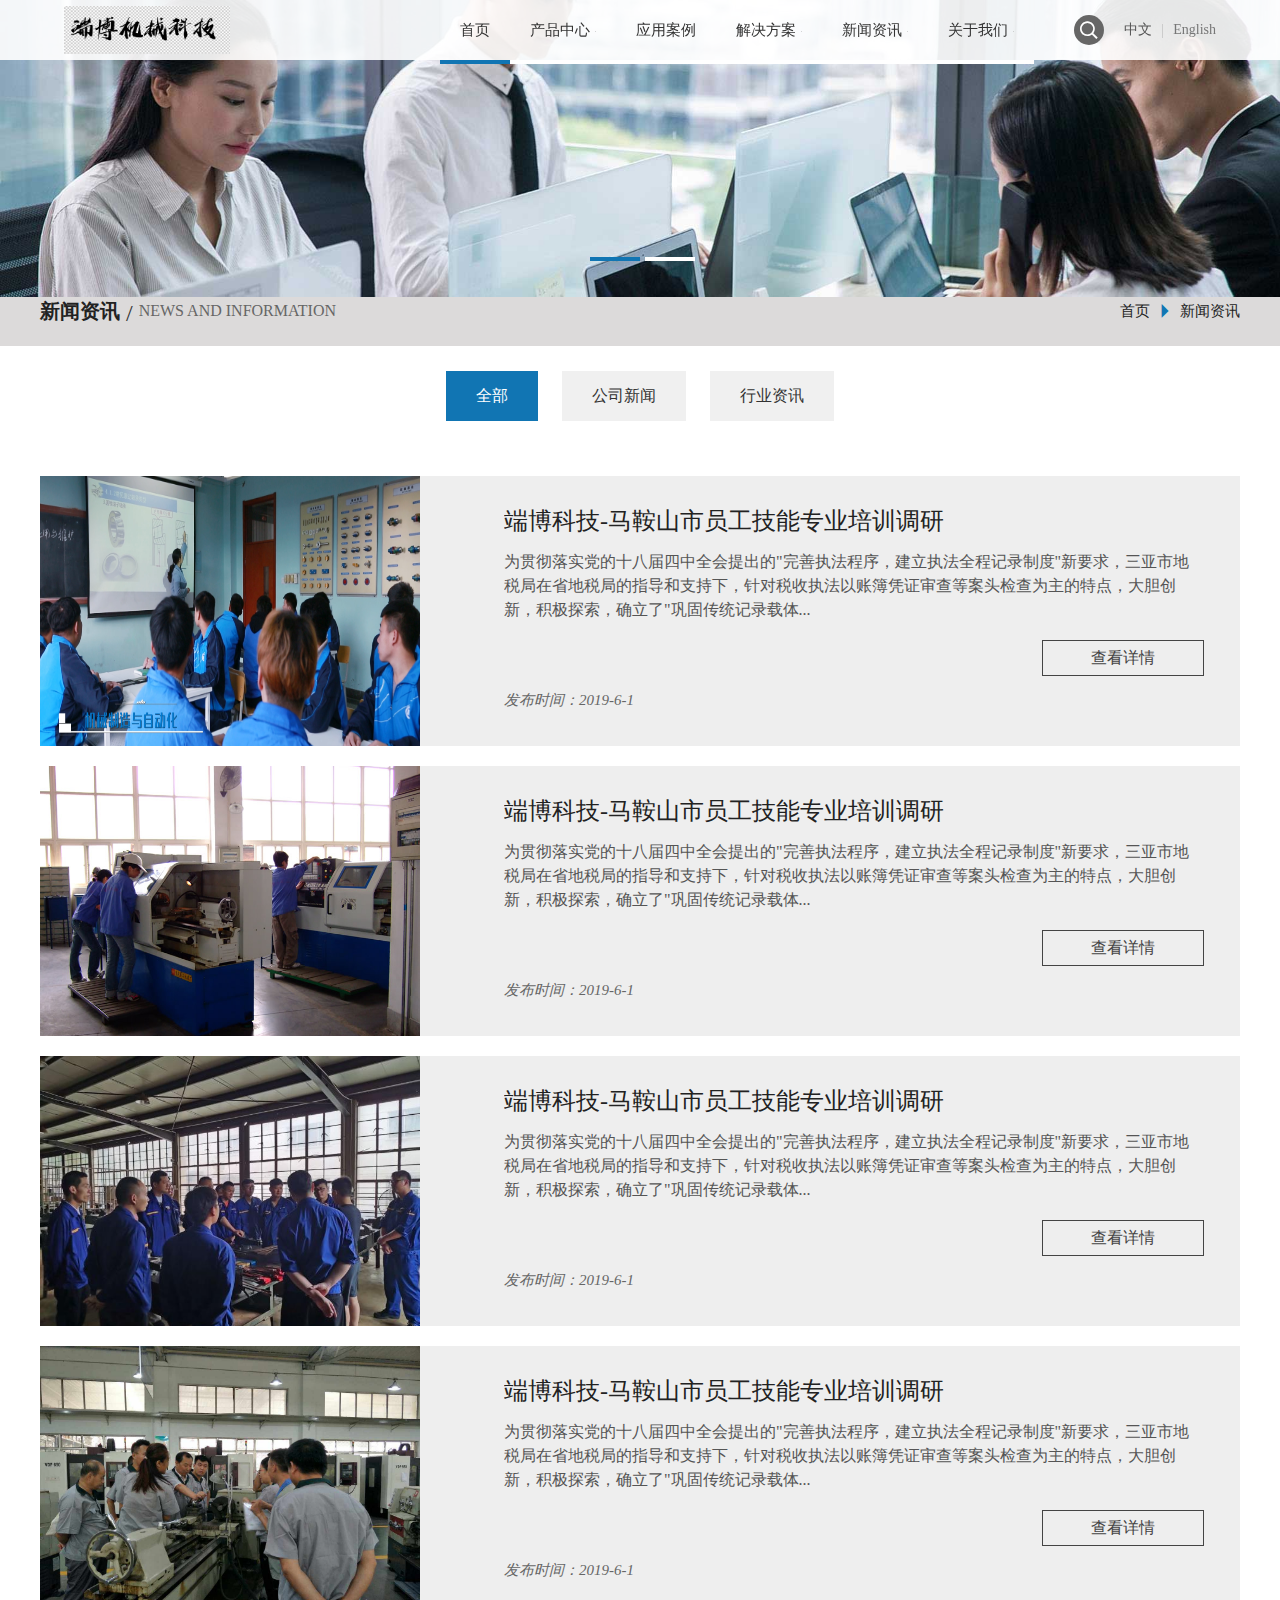
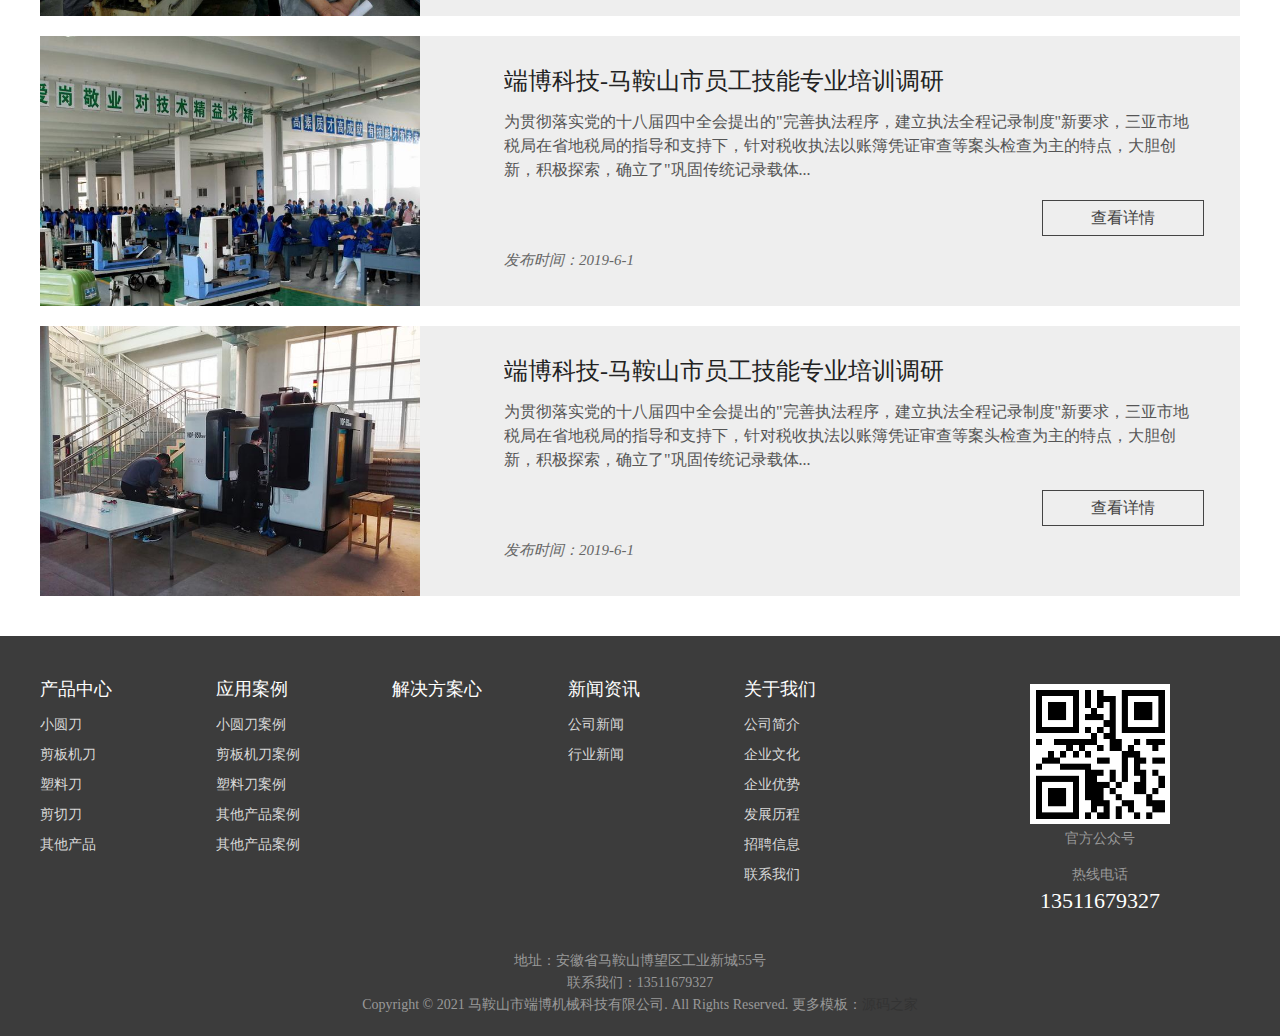
<file: news-list.html>
<!DOCTYPE html PUBLIC "-//W3C//DTD XHTML 1.0 Transitional//EN" "http://www.w3.org/TR/xhtml1/DTD/xhtml1-transitional.dtd">
<html xmlns="http://www.w3.org/1999/xhtml">
<head>
<meta http-equiv="Content-Type" content="text/html; charset=utf-8" />
<title>马鞍山市端博机械科技有限公司</title>
<meta name="keywords" content="关键词"/>
<meta name="description" content="描述"/>
<meta name="author" content="怀玉工作室" />
<meta name="viewport" content="initial-scale=1.0, maximum-scale=1.0, user-scalable=no" />


<link href="css/common.css" rel="stylesheet" type="text/css">
<link href="css/style.css" rel="stylesheet" type="text/css">
<link href="css/style1.css" rel="stylesheet" type="text/css">
<link href="css/iconfont/Rjdaoico.css" rel="stylesheet" type="text/css">
<script type="text/javascript" src="js/jquery.js"></script>
<script type="text/javascript" src="js/common.js"></script>
<!--下拉动画-->
<link rel="stylesheet" href="css/wow/animate.min.css"/>
<script type="text/javascript" src="css/wow/wow.min.js"></script>
<script>
	if (!(/msie [6|7|8|9]/i.test(navigator.userAgent))){
		new WOW().init();
	};
	$(function(){
		
	});
</script>
<!--下拉动画-->
<link rel="stylesheet" href="css/responsiveslides.css">
<script type="text/javascript" src="js/responsiveslides.min.js"></script>
<script type="text/javascript">
$(function () {
	// Slideshow 
	$("#slider").responsiveSlides({
		auto: true,
		pager: false,
		nav: true,
		speed: 500,
		timeout:4000,
		pager: true, 
		pauseControls: true,
		namespace: "callbacks"
	});
});
</script>
</head>
<body>

<div class="CommonMask" id="CommonMask"></div>
<div class="CommonMaskTop" id="CommonMaskTop"></div>
<!--header start-->
<header>
	<section class="main">
    	<a href="" class="logo"><img src="images/logo.png"></a>
        <section>
        	<a class="searchBut" id="searchBut"><i class="icon-ef64"></i>
                 <div class="searchDiv" id="searchDiv">
                    <input type="text" class="serachKey" placeholder="请输入关键词" id="serachKey" />
                    <div class="sobut">搜索</div>
                </div>
            </a>
            <div class="language">
            	<a class="cur">中文</a><i></i><a>English</a>
            </div>
        </section>
        <nav>
            <!--PCNenuMain start-->
            <ul class="PCNenuMain">
                <li class="mn cur"><a href="index.html">首页</a></li>
                <li class="mn"><a href="pro-list.html">产品中心</a><i class="icon-eed7"></i>
                    <ul class="sonClass">
                        <li><a href="" class="serv"><span>小圆刀</span></a></li>
                        <li><a href="" class="serv"><span>剪板机刀</span></a></li>
                        <li><a href="" class="serv"><span>塑料刀</span></a></li>
                        <li><a href="" class="serv"><span>剪切刀</span></a></li>
                        <li><a href="" class="serv"><span>其他产品</span></a></li>
                    </ul>
                </li>
                <li class="mn"><a href="solution.html">应用案例</a></li>
                <li class="mn"><a href="solution.html">解决方案</a><i class="icon-eed7"></i>
                    <ul class="sonClass">
                        <li><a href="" class="serv"><span></span></a></li>
                        <li><a href="" class="serv"><span></span></a></li>
                        <li><a href="" class="serv"><span></span></a></li>
                        <li><a href="" class="serv"><span></span></a></li>
                        <li><a href="" class="serv"><span></span></a></li>
                        <li><a href="" class="serv"><span></span></a></li>
                        <li><a href="" class="serv"><span></span></a></li>
                        <li><a href="" class="serv"><span></span></a></li>
                    </ul>
                </li>
                <li class="mn"><a href="news-list.html">新闻资讯</a><i class="icon-eed7"></i>
                    <ul class="sonClass">
                        <li><a href="" class="serv"><span>公司新闻</span></a></li>
                        <li><a href="" class="serv"><span>行业新闻</span></a></li>
                    </ul>
                </li>
                <li class="mn"><a href="about.html">关于我们</a><i class="icon-eed7"></i>
                    <ul class="sonClass">
                        <li><a href="" class="serv"><span>公司简介</span></a></li>
                        <li><a href="" class="serv"><span>企业文化</span></a></li>
                        <li><a href="" class="serv"><span>企业优势</span></a></li>
                        <li><a href="" class="serv"><span>发展历程</span></a></li>
                        <li><a href="" class="serv"><span>招聘信息</span></a></li>
                        <li><a href="" class="serv"><span>联系我们</span></a></li>
                    </ul>
                </li>
            </ul>

            <!--PCNenuMain end-->
            <!--menuIco start-->
            <div class="menu" id="menuOpen"><i class="icon-eee7"></i></div>
            <!--menuIco end-->
            <!--Mobile menu start-->
            <div class="MNenuMain" id="MNenuMain">
                <div class="mnName">
                    <h1>快速导航</h1>
                    <div class="menuClose" id="menuClose"><i class="icon-ee86"></i></div>
                </div>
                <ul class="navmain">
                    <div class="login">
                        <a class="waplogo"><img src="images/wap-logo.png"></a>
                        <div class="search">
                            <input type="text" class="serachKey" placeholder="请输入关键词" id="serachKey" />
                            <input type="submit" class="button" value="搜索">
                        </div>
                    </div>

                    <li class="son"><a class="mbut"><span>产品中心</span><em>Product</em></a>
                        <ul class="SonContent">
                            <li><a href="">小圆刀</a></li>
                            <li><a href="">剪扳机刀</a></li>
                            <li><a href="">塑料刀</a></li>
                            <li><a href="">剪切刀</a></li>
                            <li><a href="">其他产品</a></li>
                        </ul>
                    </li>
                    <li class="son"><a href="" class="mbut"><span>应用案例</span><em>Application</em></a></li>
                    <li class="son"><a class="mbut"><span>解决方案</span><em>Solution</em></a>
                        <ul class="SonContent">
                            <li><a href=""></a></li>
                            <li><a href=""></a></li>
                            <li><a href=""></a></li>
                            <li><a href=""></a></li>
                            <li><a href=""></a></li>
                            <li><a href=""></a></li>
                            <li><a href=""></a></li>
                            <li><a href=""></a></li>
                        </ul>
                    </li>
                    <li class="son"><a class="mbut"><span>新闻资讯</span><em>News</em></a>
                        <ul class="SonContent">
                            <li><a href="">公司新闻</a></li>
                            <li><a href="">行业新闻</a></li>
                        </ul>
                    </li>

                    <li class="son"><a class="mbut"><span>关于我们</span><em>About</em></a>
                        <ul class="SonContent">
                            <li><a href="">公司简介</a></li>
                            <li><a href="">企业文化</a></li>
                            <li><a href="">企业优势</a></li>
                            <li><a href="">发展历程</a></li>
                            <li><a href="">招聘信息</a></li>
                            <li><a href="">联系我们</a></li>
                        </ul>
                    </li>
                </ul>
            </div>
            <!--Mobile menu end-->

        </nav>
        <!--
        <div class="PCsearch">
        	<input type="text" class="serachKey" placeholder="请输入关键词" id="serachKey" />
            <input type="image" class="sobut" src="images/sobut.png" />
        </div>-->
        
        
    </section>
</header>
<!--<div class="headerTOPH"></div>-->
<div class="headerTOPH2"></div>
<div class="callbacks_container">
	<ul class="rslides" id="slider">
		<li><a href=""><img src="images/banner-1.jpg" alt=""></a></li>
		<li><a href=""><img src="images/banner-1.jpg" alt=""></a></li>
	</ul>
</div>


<div class="mian-cur-position">
	<div class="mcp-frim maxw">
    	<div class="title">
        	<h2> 新闻资讯</h2><i>/</i><em>News and information</em>
        </div>
        <div class="curpor">
        	<a href="index.html">首页</a>
            <i class="icon-eec7"></i>
            <a href=""> 新闻资讯</a>
        </div>
    </div>
</div>




<div class="mian-cur-nav maxw">
	<a href="" class="cur">全部</a>
	<a href="">公司新闻</a>
    <a href="">行业资讯</a>
</div>




<div class="news-main">
	<!--item start-->
    <div class="news-item">
    	<a href="" class="pic"><img src="images/news1.jpg" alt=""></a>
        <div class="info">
        	<a href="" class="title">端博科技-马鞍山市员工技能专业培训调研</a>
            <p>为贯彻落实党的十八届四中全会提出的"完善执法程序，建立执法全程记录制度"新要求，三亚市地税局在省地税局的指导和支持下，针对税收执法以账簿凭证审查等案头检查为主的特点，大胆创新，积极探索，确立了"巩固传统记录载体...</p>
            <a href="" class="see">查看详情</a>
            <h3><span>发布时间：2019-6-1</span></h3>
        </div>
    </div>
    <!--item end-->
    <!--item start-->
    <div class="news-item">
    	<a href="" class="pic"><img src="images/news2.jpg" alt=""></a>
        <div class="info">
        	<a href="" class="title">端博科技-马鞍山市员工技能专业培训调研</a>
            <p>为贯彻落实党的十八届四中全会提出的"完善执法程序，建立执法全程记录制度"新要求，三亚市地税局在省地税局的指导和支持下，针对税收执法以账簿凭证审查等案头检查为主的特点，大胆创新，积极探索，确立了"巩固传统记录载体...</p>
            <a href="" class="see">查看详情</a>
            <h3><span>发布时间：2019-6-1</span></h3>
        </div>
    </div>
    <!--item end-->
    <!--item start-->
    <div class="news-item">
    	<a href="" class="pic"><img src="images/news3.jpg" alt=""></a>
        <div class="info">
        	<a href="" class="title">端博科技-马鞍山市员工技能专业培训调研</a>
            <p>为贯彻落实党的十八届四中全会提出的"完善执法程序，建立执法全程记录制度"新要求，三亚市地税局在省地税局的指导和支持下，针对税收执法以账簿凭证审查等案头检查为主的特点，大胆创新，积极探索，确立了"巩固传统记录载体...</p>
            <a href="" class="see">查看详情</a>
            <h3><span>发布时间：2019-6-1</span></h3>
        </div>
    </div>
    <!--item end-->
    <!--item start-->
    <div class="news-item">
    	<a href="" class="pic"><img src="images/news4.jpg" alt=""></a>
        <div class="info">
        	<a href="" class="title">端博科技-马鞍山市员工技能专业培训调研</a>
            <p>为贯彻落实党的十八届四中全会提出的"完善执法程序，建立执法全程记录制度"新要求，三亚市地税局在省地税局的指导和支持下，针对税收执法以账簿凭证审查等案头检查为主的特点，大胆创新，积极探索，确立了"巩固传统记录载体...</p>
            <a href="" class="see">查看详情</a>
            <h3><span>发布时间：2019-6-1</span></h3>
        </div>
    </div>
    <!--item end-->
    <!--item start-->
    <div class="news-item">
    	<a href="" class="pic"><img src="images/news5.jpg" alt=""></a>
        <div class="info">
        	<a href="" class="title">端博科技-马鞍山市员工技能专业培训调研</a>
            <p>为贯彻落实党的十八届四中全会提出的"完善执法程序，建立执法全程记录制度"新要求，三亚市地税局在省地税局的指导和支持下，针对税收执法以账簿凭证审查等案头检查为主的特点，大胆创新，积极探索，确立了"巩固传统记录载体...</p>
            <a href="" class="see">查看详情</a>
            <h3><span>发布时间：2019-6-1</span></h3>
        </div>
    </div>
    <!--item end-->
    <!--item start-->
    <div class="news-item">
    	<a href="" class="pic"><img src="images/news6.jpg" alt=""></a>
        <div class="info">
        	<a href="" class="title">端博科技-马鞍山市员工技能专业培训调研</a>
            <p>为贯彻落实党的十八届四中全会提出的"完善执法程序，建立执法全程记录制度"新要求，三亚市地税局在省地税局的指导和支持下，针对税收执法以账簿凭证审查等案头检查为主的特点，大胆创新，积极探索，确立了"巩固传统记录载体...</p>
            <a href="" class="see">查看详情</a>
            <h3><span>发布时间：2019-6-1</span></h3>
        </div>
    </div>
    <!--item end-->
</div>








<!--footer start-->
<footer>
    <div class="maxw main">
        <!--left-->
        <div class="left">
            <ul>
                <h2>产品中心</h2>
                <li><a href="">小圆刀</a></li>
                <li><a href="">剪板机刀</a></li>
                <li><a href="">塑料刀</a></li>
                <li><a href="">剪切刀</a></li>
                <li><a href="">其他产品</a></li>
            </ul>
            <ul>
                <h2>应用案例</h2>
                <li><a href="">小圆刀案例</a></li>
                <li><a href="">剪板机刀案例</a></li>
                <li><a href="">塑料刀案例</a></li>
                <li><a href="">其他产品案例</a></li>
                <li><a href="">其他产品案例</a></li>
            </ul>
            <ul>
                <h2>解决方案心</h2>
                <li><a href=""></a></li>
                <li><a href=""></a></li>
                <li><a href=""></a></li>
                <li><a href=""></a></li>
                <li><a href=""></a></li>
                <li><a href=""></a></li>
                <li><a href=""></a></li>
            </ul>
            <ul>
                <h2>新闻资讯</h2>
                <li><a href="">公司新闻</a></li>
                <li><a href="">行业新闻</a></li>
            </ul>
            <ul>
                <h2>关于我们</h2>
                <li><a href="">公司简介</a></li>
                <li><a href="">企业文化</a></li>
                <li><a href="">企业优势</a></li>
                <li><a href="">发展历程</a></li>
                <li><a href="">招聘信息</a></li>
                <li><a href="">联系我们</a></li>
            </ul>
        </div>
        <!--left-->
        <!--right-->
        <div class="right">
            <div class="logo"><img src="images/wap-logo.png"></div>
            <div class="ewm"><img src="images/ewm.png"></div>
            <div class="ewmtext">官方公众号</div>
            <div class="teltext">热线电话</div>
            <a href="tel:400-800-5793" class="tel">13511679327</a>
        </div>
        <!--right-->
    </div>
    <section class="maxw">
        <p>地址：安徽省马鞍山博望区工业新城55号</p>
        <p>联系我们：13511679327</p>
        <p>Copyright &copy; 2021  马鞍山市端博机械科技有限公司. All Rights Reserved. 更多模板：<a href="http://www.mycodes.net/" target="_blank">源码之家</a></p>
    </section>
</footer>
<!--footer end-->


</body>
</html>
</file>
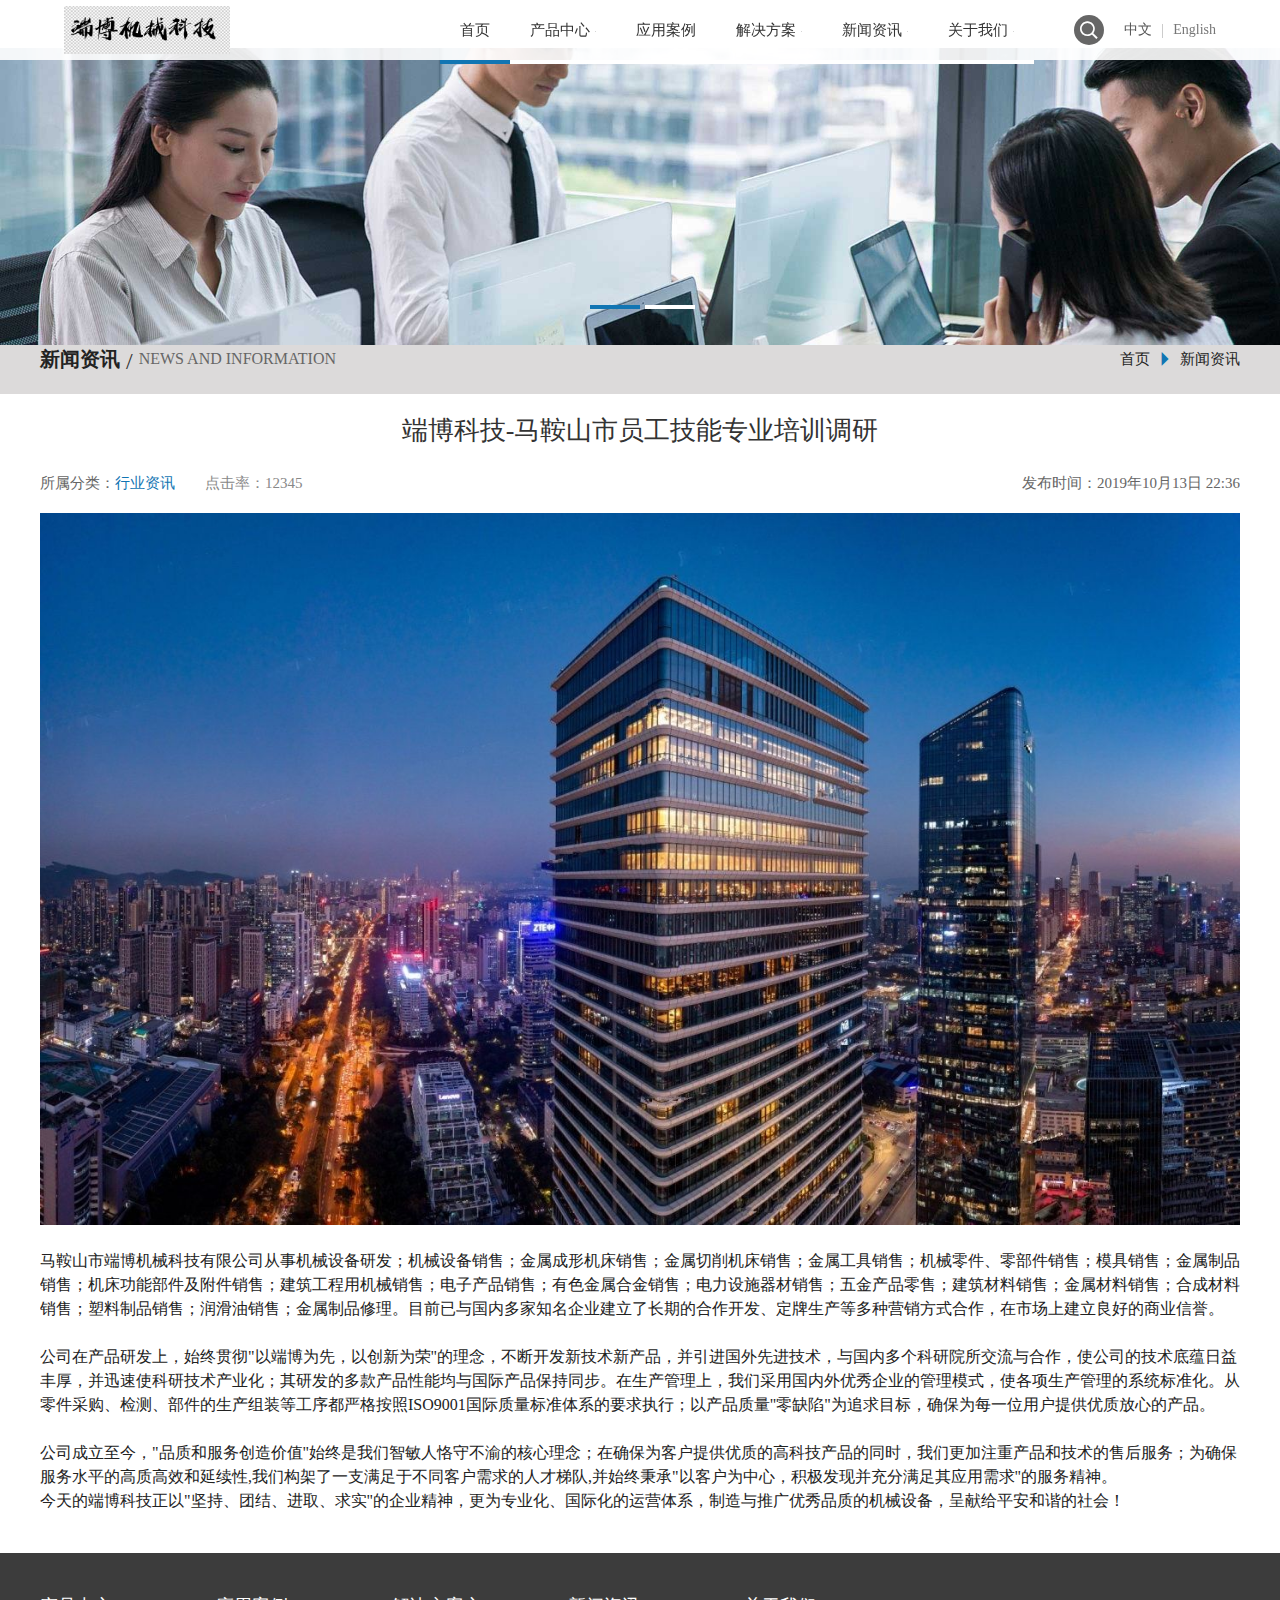
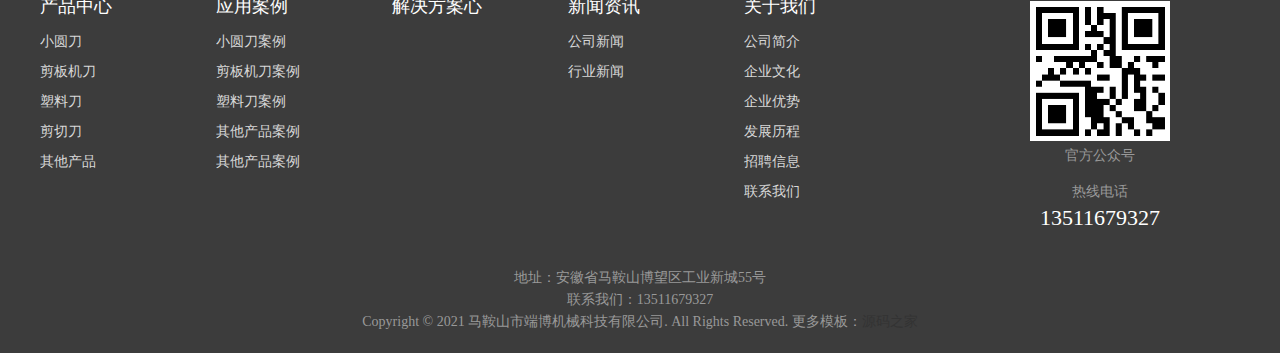
<file: news-vist.html>
<!DOCTYPE html PUBLIC "-//W3C//DTD XHTML 1.0 Transitional//EN" "http://www.w3.org/TR/xhtml1/DTD/xhtml1-transitional.dtd">
<html xmlns="http://www.w3.org/1999/xhtml">
<head>
<meta http-equiv="Content-Type" content="text/html; charset=utf-8" />
<title>马鞍山市端博机械科技有限公司</title>
<meta name="keywords" content="关键词"/>
<meta name="description" content="描述"/>
<meta name="author" content="怀玉工作室" />
<meta name="viewport" content="initial-scale=1.0, maximum-scale=1.0, user-scalable=no" />


<link href="css/common.css" rel="stylesheet" type="text/css">
<link href="css/style.css" rel="stylesheet" type="text/css">
<link href="css/style1.css" rel="stylesheet" type="text/css">
<link href="css/iconfont/Rjdaoico.css" rel="stylesheet" type="text/css">
<script type="text/javascript" src="js/jquery.js"></script>
<script type="text/javascript" src="js/common.js"></script>
<!--下拉动画-->
<link rel="stylesheet" href="css/wow/animate.min.css"/>
<script type="text/javascript" src="css/wow/wow.min.js"></script>
<script>
	if (!(/msie [6|7|8|9]/i.test(navigator.userAgent))){
		new WOW().init();
	};
	$(function(){
		
	});
</script>
<!--下拉动画-->
<link rel="stylesheet" href="css/responsiveslides.css">
<script type="text/javascript" src="js/responsiveslides.min.js"></script>
<script type="text/javascript">
$(function () {
	// Slideshow 
	$("#slider").responsiveSlides({
		auto: true,
		pager: false,
		nav: true,
		speed: 500,
		timeout:4000,
		pager: true, 
		pauseControls: true,
		namespace: "callbacks"
	});
});
</script>
</head>
<body>

<div class="CommonMask" id="CommonMask"></div>
<div class="CommonMaskTop" id="CommonMaskTop"></div>
<!--header start-->
<header>
	<section class="main">
    	<a href="" class="logo"><img src="images/logo.png"></a>
        <section>
        	<a class="searchBut" id="searchBut"><i class="icon-ef64"></i>
                 <div class="searchDiv" id="searchDiv">
                    <input type="text" class="serachKey" placeholder="请输入关键词" id="serachKey" />
                    <div class="sobut">搜索</div>
                </div>
            </a>
            <div class="language">
            	<a class="cur">中文</a><i></i><a>English</a>
            </div>
        </section>
        <nav>
            <!--PCNenuMain start-->
            <ul class="PCNenuMain">
                <li class="mn cur"><a href="index.html">首页</a></li>
                <li class="mn"><a href="pro-list.html">产品中心</a><i class="icon-eed7"></i>
                    <ul class="sonClass">
                        <li><a href="" class="serv"><span>小圆刀</span></a></li>
                        <li><a href="" class="serv"><span>剪板机刀</span></a></li>
                        <li><a href="" class="serv"><span>塑料刀</span></a></li>
                        <li><a href="" class="serv"><span>剪切刀</span></a></li>
                        <li><a href="" class="serv"><span>其他产品</span></a></li>
                    </ul>
                </li>
                <li class="mn"><a href="solution.html">应用案例</a></li>
                <li class="mn"><a href="solution.html">解决方案</a><i class="icon-eed7"></i>
                    <ul class="sonClass">
                        <li><a href="" class="serv"><span></span></a></li>
                        <li><a href="" class="serv"><span></span></a></li>
                        <li><a href="" class="serv"><span></span></a></li>
                        <li><a href="" class="serv"><span></span></a></li>
                        <li><a href="" class="serv"><span></span></a></li>
                        <li><a href="" class="serv"><span></span></a></li>
                        <li><a href="" class="serv"><span></span></a></li>
                        <li><a href="" class="serv"><span></span></a></li>
                    </ul>
                </li>
                <li class="mn"><a href="news-list.html">新闻资讯</a><i class="icon-eed7"></i>
                    <ul class="sonClass">
                        <li><a href="" class="serv"><span>公司新闻</span></a></li>
                        <li><a href="" class="serv"><span>行业新闻</span></a></li>
                    </ul>
                </li>
                <li class="mn"><a href="about.html">关于我们</a><i class="icon-eed7"></i>
                    <ul class="sonClass">
                        <li><a href="" class="serv"><span>公司简介</span></a></li>
                        <li><a href="" class="serv"><span>企业文化</span></a></li>
                        <li><a href="" class="serv"><span>企业优势</span></a></li>
                        <li><a href="" class="serv"><span>发展历程</span></a></li>
                        <li><a href="" class="serv"><span>招聘信息</span></a></li>
                        <li><a href="" class="serv"><span>联系我们</span></a></li>
                    </ul>
                </li>
            </ul>

            <!--PCNenuMain end-->
            <!--menuIco start-->
            <div class="menu" id="menuOpen"><i class="icon-eee7"></i></div>
            <!--menuIco end-->
            <!--Mobile menu start-->
            <div class="MNenuMain" id="MNenuMain">
                <div class="mnName">
                    <h1>快速导航</h1>
                    <div class="menuClose" id="menuClose"><i class="icon-ee86"></i></div>
                </div>
                <ul class="navmain">
                    <div class="login">
                        <a class="waplogo"><img src="images/wap-logo.png"></a>
                        <div class="search">
                            <input type="text" class="serachKey" placeholder="请输入关键词" id="serachKey" />
                            <input type="submit" class="button" value="搜索">
                        </div>
                    </div>

                    <li class="son"><a class="mbut"><span>产品中心</span><em>Product</em></a>
                        <ul class="SonContent">
                            <li><a href="">小圆刀</a></li>
                            <li><a href="">剪扳机刀</a></li>
                            <li><a href="">塑料刀</a></li>
                            <li><a href="">剪切刀</a></li>
                            <li><a href="">其他产品</a></li>
                        </ul>
                    </li>
                    <li class="son"><a href="" class="mbut"><span>应用案例</span><em>Application</em></a></li>
                    <li class="son"><a class="mbut"><span>解决方案</span><em>Solution</em></a>
                        <ul class="SonContent">
                            <li><a href=""></a></li>
                            <li><a href=""></a></li>
                            <li><a href=""></a></li>
                            <li><a href=""></a></li>
                            <li><a href=""></a></li>
                            <li><a href=""></a></li>
                            <li><a href=""></a></li>
                            <li><a href=""></a></li>
                        </ul>
                    </li>
                    <li class="son"><a class="mbut"><span>新闻资讯</span><em>News</em></a>
                        <ul class="SonContent">
                            <li><a href="">公司新闻</a></li>
                            <li><a href="">行业新闻</a></li>
                        </ul>
                    </li>

                    <li class="son"><a class="mbut"><span>关于我们</span><em>About</em></a>
                        <ul class="SonContent">
                            <li><a href="">公司简介</a></li>
                            <li><a href="">企业文化</a></li>
                            <li><a href="">企业优势</a></li>
                            <li><a href="">发展历程</a></li>
                            <li><a href="">招聘信息</a></li>
                            <li><a href="">联系我们</a></li>
                        </ul>
                    </li>
                </ul>
            </div>
            <!--Mobile menu end-->

        </nav>
        <!--
        <div class="PCsearch">
        	<input type="text" class="serachKey" placeholder="请输入关键词" id="serachKey" />
            <input type="image" class="sobut" src="images/sobut.png" />
        </div>-->
        
        
    </section>
</header>
<!--<div class="headerTOPH"></div>-->
<div class="headerTOPH"></div>
<div class="callbacks_container">
	<ul class="rslides" id="slider">
		<li><a href=""><img src="images/banner-1.jpg" alt=""></a></li>
		<li><a href=""><img src="images/banner-1.jpg" alt=""></a></li>
	</ul>
</div>


<div class="mian-cur-position">
	<div class="mcp-frim maxw">
    	<div class="title">
        	<h2> 新闻资讯</h2><i>/</i><em>News and information</em>
        </div>
        <div class="curpor">
        	<a href="index.html">首页</a>
            <i class="icon-eec7"></i>
            <a href="news-list.html"> 新闻资讯</a>
        </div>
    </div>
</div>




<div class="vist-main">
	<h1>端博科技-马鞍山市员工技能专业培训调研</h1>
    <div class="info">
    	<span>所属分类：</span><a href="">行业资讯</a>
        <dl>点击率：12345</dl>
        <em>发布时间：2019年10月13日 22:36</em>
    </div>
    <!--MainContent start-->
	<div class="MainContent">
    	<img src="images/coninfo-2.jpg">
        <p>&nbsp;</p>
        <p>马鞍山市端博机械科技有限公司从事机械设备研发；机械设备销售；金属成形机床销售；金属切削机床销售；金属工具销售；机械零件、零部件销售；模具销售；金属制品销售；机床功能部件及附件销售；建筑工程用机械销售；电子产品销售；有色金属合金销售；电力设施器材销售；五金产品零售；建筑材料销售；金属材料销售；合成材料销售；塑料制品销售；润滑油销售；金属制品修理。目前已与国内多家知名企业建立了长期的合作开发、定牌生产等多种营销方式合作，在市场上建立良好的商业信誉。</p>
        <p>&nbsp;</p>
        <p>公司在产品研发上，始终贯彻"以端博为先，以创新为荣"的理念，不断开发新技术新产品，并引进国外先进技术，与国内多个科研院所交流与合作，使公司的技术底蕴日益丰厚，并迅速使科研技术产业化；其研发的多款产品性能均与国际产品保持同步。在生产管理上，我们采用国内外优秀企业的管理模式，使各项生产管理的系统标准化。从零件采购、检测、部件的生产组装等工序都严格按照ISO9001国际质量标准体系的要求执行；以产品质量"零缺陷"为追求目标，确保为每一位用户提供优质放心的产品。</p>
        <p>&nbsp;</p>
        <p>公司成立至今，"品质和服务创造价值"始终是我们智敏人恪守不渝的核心理念；在确保为客户提供优质的高科技产品的同时，我们更加注重产品和技术的售后服务；为确保服务水平的高质高效和延续性,我们构架了一支满足于不同客户需求的人才梯队,并始终秉承"以客户为中心，积极发现并充分满足其应用需求"的服务精神。</p>
        <p>今天的端博科技正以"坚持、团结、进取、求实"的企业精神，更为专业化、国际化的运营体系，制造与推广优秀品质的机械设备，呈献给平安和谐的社会！</p>
    </div>
    <!--MainContent end-->
</div>





<!--footer start-->
<footer>
    <div class="maxw main">
        <!--left-->
        <div class="left">
            <ul>
                <h2>产品中心</h2>
                <li><a href="">小圆刀</a></li>
                <li><a href="">剪板机刀</a></li>
                <li><a href="">塑料刀</a></li>
                <li><a href="">剪切刀</a></li>
                <li><a href="">其他产品</a></li>
            </ul>
            <ul>
                <h2>应用案例</h2>
                <li><a href="">小圆刀案例</a></li>
                <li><a href="">剪板机刀案例</a></li>
                <li><a href="">塑料刀案例</a></li>
                <li><a href="">其他产品案例</a></li>
                <li><a href="">其他产品案例</a></li>
            </ul>
            <ul>
                <h2>解决方案心</h2>
                <li><a href=""></a></li>
                <li><a href=""></a></li>
                <li><a href=""></a></li>
                <li><a href=""></a></li>
                <li><a href=""></a></li>
                <li><a href=""></a></li>
                <li><a href=""></a></li>
            </ul>
            <ul>
                <h2>新闻资讯</h2>
                <li><a href="">公司新闻</a></li>
                <li><a href="">行业新闻</a></li>
            </ul>
            <ul>
                <h2>关于我们</h2>
                <li><a href="">公司简介</a></li>
                <li><a href="">企业文化</a></li>
                <li><a href="">企业优势</a></li>
                <li><a href="">发展历程</a></li>
                <li><a href="">招聘信息</a></li>
                <li><a href="">联系我们</a></li>
            </ul>
        </div>
        <!--left-->
        <!--right-->
        <div class="right">
            <div class="logo"><img src="images/wap-logo.png"></div>
            <div class="ewm"><img src="images/ewm.png"></div>
            <div class="ewmtext">官方公众号</div>
            <div class="teltext">热线电话</div>
            <a href="tel:400-800-5793" class="tel">13511679327</a>
        </div>
        <!--right-->
    </div>
    <section class="maxw">
        <p>地址：安徽省马鞍山博望区工业新城55号</p>
        <p>联系我们：13511679327</p>
        <p>Copyright &copy; 2021  马鞍山市端博机械科技有限公司. All Rights Reserved. 更多模板：<a href="http://www.mycodes.net/" target="_blank">源码之家</a></p>
    </section>
</footer>
<!--footer end-->


</body>
</html>
</file>
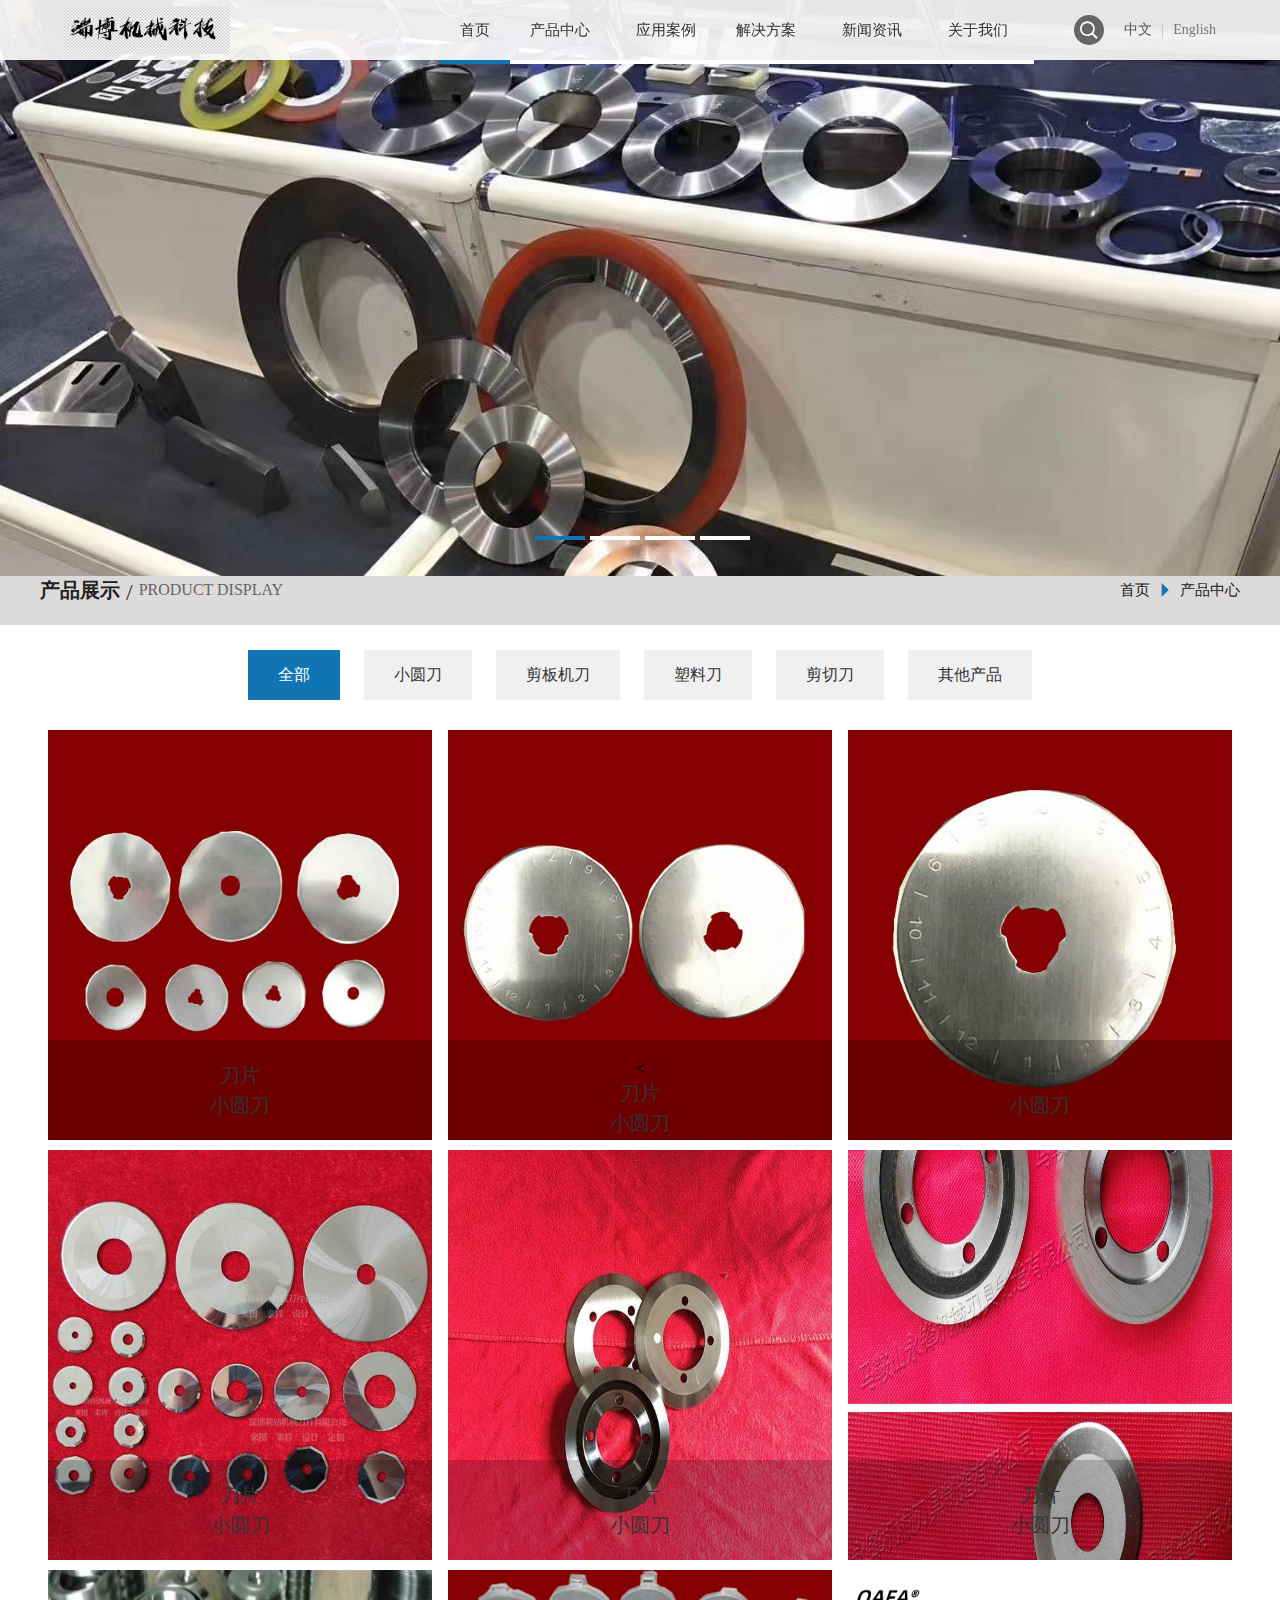
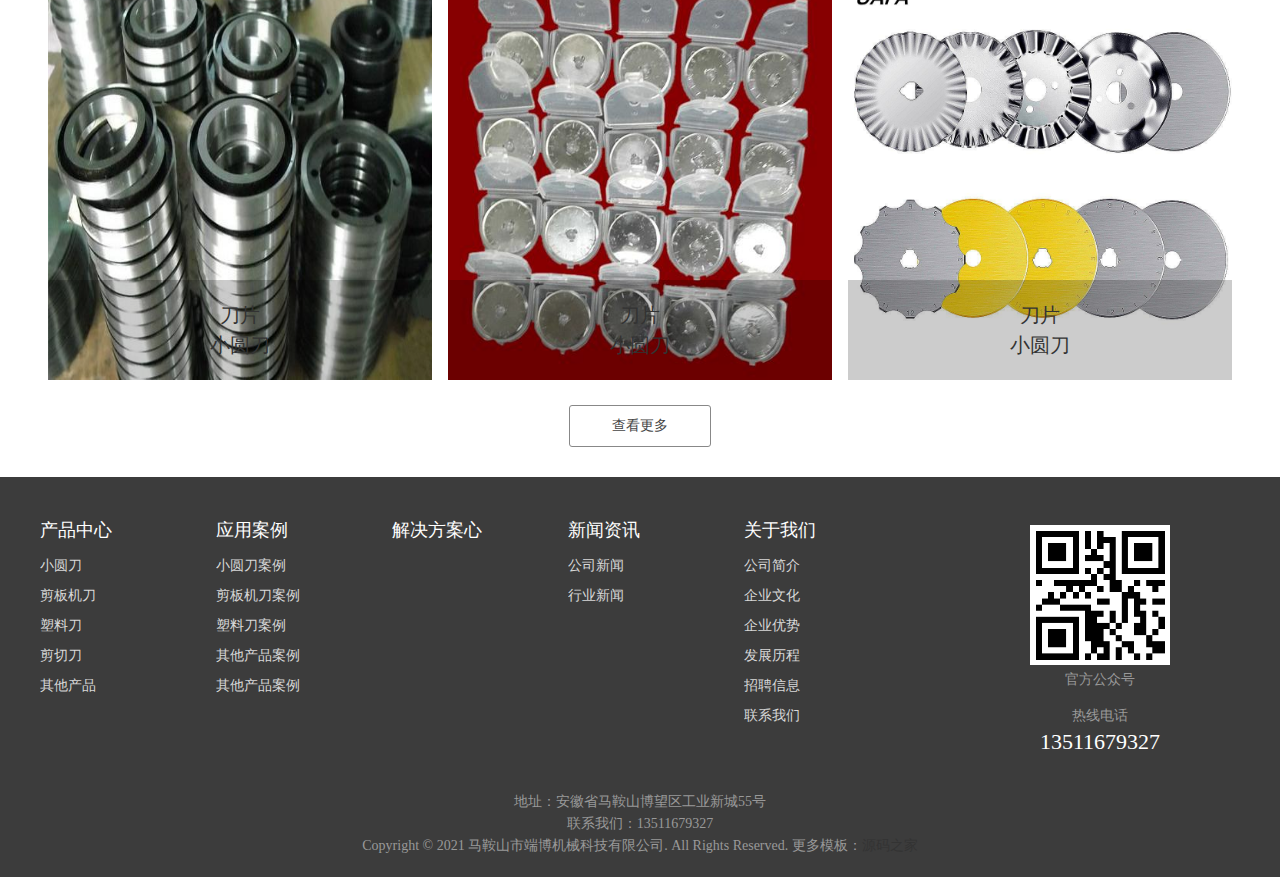
<file: pro-list.html>
<!DOCTYPE html PUBLIC "-//W3C//DTD XHTML 1.0 Transitional//EN" "http://www.w3.org/TR/xhtml1/DTD/xhtml1-transitional.dtd">
<html xmlns="http://www.w3.org/1999/xhtml">
<head>
<meta http-equiv="Content-Type" content="text/html; charset=utf-8" />
<title>马鞍山市端博机械科技有限公司</title>
<meta name="keywords" content="关键词"/>
<meta name="description" content="描述"/>
<meta name="author" content="怀玉工作室" />
<meta name="viewport" content="initial-scale=1.0, maximum-scale=1.0, user-scalable=no" />

<link href="css/common.css" rel="stylesheet" type="text/css">
<link href="css/style.css" rel="stylesheet" type="text/css">
<link href="css/style1.css" rel="stylesheet" type="text/css">
<link href="css/iconfont/Rjdaoico.css" rel="stylesheet" type="text/css">
<script type="text/javascript" src="js/jquery.js"></script>
<script type="text/javascript" src="js/common.js"></script>
<!--下拉动画-->
<link rel="stylesheet" href="css/wow/animate.min.css"/>
<script type="text/javascript" src="css/wow/wow.min.js"></script>
<script>
	if (!(/msie [6|7|8|9]/i.test(navigator.userAgent))){
		new WOW().init();
	};
	$(function(){
		
	});
</script>
<!--下拉动画-->
<link rel="stylesheet" href="css/responsiveslides.css">
<script type="text/javascript" src="js/responsiveslides.min.js"></script>
<script type="text/javascript">
$(function () {
	// Slideshow 
	$("#slider").responsiveSlides({
		auto: true,
		pager: false,
		nav: true,
		speed: 500,
		timeout:4000,
		pager: true, 
		pauseControls: true,
		namespace: "callbacks"
	});
});
</script>
</head>
<body>

<div class="CommonMask" id="CommonMask"></div>
<div class="CommonMaskTop" id="CommonMaskTop"></div>
<!--header start-->
<header>
	<section class="main">
    	<a href="" class="logo"><img src="images/logo.png"></a>
        <section>
        	<a class="searchBut" id="searchBut"><i class="icon-ef64"></i>
                 <div class="searchDiv" id="searchDiv">
                    <input type="text" class="serachKey" placeholder="请输入关键词" id="serachKey" />
                    <div class="sobut">搜索</div>
                </div>
            </a>
            <div class="language">
            	<a class="cur">中文</a><i></i><a>English</a>
            </div>
        </section>
        <nav>
            <!--PCNenuMain start-->
            <ul class="PCNenuMain">
                <li class="mn cur"><a href="index.html">首页</a></li>
                <li class="mn"><a href="pro-list.html">产品中心</a><i class="icon-eed7"></i>
                    <ul class="sonClass">
                        <li><a href="" class="serv"><span>小圆刀</span></a></li>
                        <li><a href="" class="serv"><span>剪板机刀</span></a></li>
                        <li><a href="" class="serv"><span>塑料刀</span></a></li>
                        <li><a href="" class="serv"><span>剪切刀</span></a></li>
                        <li><a href="" class="serv"><span>其他产品</span></a></li>
                    </ul>
                </li>
                <li class="mn"><a href="solution.html">应用案例</a></li>
                <li class="mn"><a href="solution.html">解决方案</a><i class="icon-eed7"></i>
                    <ul class="sonClass">
                        <li><a href="" class="serv"><span></span></a></li>
                        <li><a href="" class="serv"><span></span></a></li>
                        <li><a href="" class="serv"><span></span></a></li>
                        <li><a href="" class="serv"><span></span></a></li>
                        <li><a href="" class="serv"><span></span></a></li>
                        <li><a href="" class="serv"><span></span></a></li>
                        <li><a href="" class="serv"><span></span></a></li>
                        <li><a href="" class="serv"><span></span></a></li>
                    </ul>
                </li>
                <li class="mn"><a href="news-list.html">新闻资讯</a><i class="icon-eed7"></i>
                    <ul class="sonClass">
                        <li><a href="" class="serv"><span>公司新闻</span></a></li>
                        <li><a href="" class="serv"><span>行业新闻</span></a></li>
                    </ul>
                </li>
                <li class="mn"><a href="about.html">关于我们</a><i class="icon-eed7"></i>
                    <ul class="sonClass">
                        <li><a href="" class="serv"><span>公司简介</span></a></li>
                        <li><a href="" class="serv"><span>企业文化</span></a></li>
                        <li><a href="" class="serv"><span>企业优势</span></a></li>
                        <li><a href="" class="serv"><span>发展历程</span></a></li>
                        <li><a href="" class="serv"><span>招聘信息</span></a></li>
                        <li><a href="" class="serv"><span>联系我们</span></a></li>
                    </ul>
                </li>
            </ul>

            <!--PCNenuMain end-->
            <!--menuIco start-->
            <div class="menu" id="menuOpen"><i class="icon-eee7"></i></div>
            <!--menuIco end-->
            <!--Mobile menu start-->
            <div class="MNenuMain" id="MNenuMain">
                <div class="mnName">
                    <h1>快速导航</h1>
                    <div class="menuClose" id="menuClose"><i class="icon-ee86"></i></div>
                </div>
                <ul class="navmain">
                    <div class="login">
                        <a class="waplogo"><img src="images/wap-logo.png"></a>
                        <div class="search">
                            <input type="text" class="serachKey" placeholder="请输入关键词" id="serachKey" />
                            <input type="submit" class="button" value="搜索">
                        </div>
                    </div>

                    <li class="son"><a class="mbut"><span>产品中心</span><em>Product</em></a>
                        <ul class="SonContent">
                            <li><a href="">小圆刀</a></li>
                            <li><a href="">剪扳机刀</a></li>
                            <li><a href="">塑料刀</a></li>
                            <li><a href="">剪切刀</a></li>
                            <li><a href="">其他产品</a></li>
                        </ul>
                    </li>
                    <li class="son"><a href="" class="mbut"><span>应用案例</span><em>Application</em></a></li>
                    <li class="son"><a class="mbut"><span>解决方案</span><em>Solution</em></a>
                        <ul class="SonContent">
                            <li><a href=""></a></li>
                            <li><a href=""></a></li>
                            <li><a href=""></a></li>
                            <li><a href=""></a></li>
                            <li><a href=""></a></li>
                            <li><a href=""></a></li>
                            <li><a href=""></a></li>
                            <li><a href=""></a></li>
                        </ul>
                    </li>
                    <li class="son"><a class="mbut"><span>新闻资讯</span><em>News</em></a>
                        <ul class="SonContent">
                            <li><a href="">公司新闻</a></li>
                            <li><a href="">行业新闻</a></li>
                        </ul>
                    </li>

                    <li class="son"><a class="mbut"><span>关于我们</span><em>About</em></a>
                        <ul class="SonContent">
                            <li><a href="">公司简介</a></li>
                            <li><a href="">企业文化</a></li>
                            <li><a href="">企业优势</a></li>
                            <li><a href="">发展历程</a></li>
                            <li><a href="">招聘信息</a></li>
                            <li><a href="">联系我们</a></li>
                        </ul>
                    </li>
                </ul>
            </div>
            <!--Mobile menu end-->

        </nav>
        <!--
        <div class="PCsearch">
        	<input type="text" class="serachKey" placeholder="请输入关键词" id="serachKey" />
            <input type="image" class="sobut" src="images/sobut.png" />
        </div>-->
        
        
    </section>
</header>
<!--<div class="headerTOPH"></div>-->
<div class="headerTOPH2"></div>
<div class="callbacks_container">
	<ul class="rslides" id="slider">
		<li><a href=""><img src="images/banner1.jpg" alt=""></a></li>
		<li><a href=""><img src="images/banner2.jpg" alt=""></a></li>
		<li><a href=""><img src="images/banner3.jpg" alt=""></a></li>
		<li><a href=""><img src="images/banner4.jpg" alt=""></a></li>
	</ul>
</div>


<div class="mian-cur-position">
	<div class="mcp-frim maxw">
    	<div class="title">
        	<h2>产品展示</h2><i>/</i><em>Product display</em>
        </div>
        <div class="curpor">
        	<a href="index.html">首页</a>
            <i class="icon-eec7"></i>
            <a href="">产品中心</a>
        </div>
    </div>
</div>





<div class="mian-cur-nav maxw">
	<a href="" class="cur">全部</a>
	<a href="">小圆刀</a>
    <a href="">剪板机刀</a>
    <a href="">塑料刀</a>
    <a href="">剪切刀</a>
    <a href="">其他产品</a>
</div>

<!--product start-->
<section class="index-product maxw">
	<div class="pro-item">
    	<div class="info">
        	<h2>刀片</h2>
            <h3>小圆刀</h3>
            <a href="">查看详情</a>
        </div>
        <img src="images/pro11.jpg">
    </div>
    <div class="pro-item">
    	<div class="info">
        	<<h2>刀片</h2>
            <h3>小圆刀</h3>
            <a href="">查看详情</a>
        </div>
        <img src="images/pro12.jpg">
    </div>
    <div class="pro-item">
    	<div class="info">
            <h2>刀片</h2>
            <h3>小圆刀</h3>
            <a href="">查看详情</a>
        </div>
        <img src="images/pro13.jpg">
    </div>
    
    <div class="pro-item">
    	<div class="info">
            <h2>刀片</h2>
            <h3>小圆刀</h3>
            <a href="">查看详情</a>
        </div>
        <img src="images/pro14.jpg">
    </div>
    <div class="pro-item">
    	<div class="info">
            <h2>刀片</h2>
            <h3>小圆刀</h3>
            <a href="">查看详情</a>
        </div>
        <img src="images/pro15.jpg">
    </div>
    <div class="pro-item">
    	<div class="info">
            <h2>刀片</h2>
            <h3>小圆刀</h3>
            <a href="">查看详情</a>
        </div>
        <img src="images/pro16.jpg">
    </div>
    
    <div class="pro-item">
    	<div class="info">
            <h2>刀片</h2>
            <h3>小圆刀</h3>
            <a href="">查看详情</a>
        </div>
        <img src="images/pro17.jpg">
    </div>
    <div class="pro-item">
    	<div class="info">
            <h2>刀片</h2>
            <h3>小圆刀</h3>
            <a href="">查看详情</a>
        </div>
        <img src="images/pro18.jpg">
    </div>
    <div class="pro-item">
    	<div class="info">
            <h2>刀片</h2>
            <h3>小圆刀</h3>
            <a href="">查看详情</a>
        </div>
        <img src="images/pro19.jpg">
    </div>
</section>
<a href="" class="commonMoreBut">查看更多</a>
<!--product end-->







<!--footer start-->
<footer>
    <div class="maxw main">
        <!--left-->
        <div class="left">
            <ul>
                <h2>产品中心</h2>
                <li><a href="">小圆刀</a></li>
                <li><a href="">剪板机刀</a></li>
                <li><a href="">塑料刀</a></li>
                <li><a href="">剪切刀</a></li>
                <li><a href="">其他产品</a></li>
            </ul>
            <ul>
                <h2>应用案例</h2>
                <li><a href="">小圆刀案例</a></li>
                <li><a href="">剪板机刀案例</a></li>
                <li><a href="">塑料刀案例</a></li>
                <li><a href="">其他产品案例</a></li>
                <li><a href="">其他产品案例</a></li>
            </ul>
            <ul>
                <h2>解决方案心</h2>
                <li><a href=""></a></li>
                <li><a href=""></a></li>
                <li><a href=""></a></li>
                <li><a href=""></a></li>
                <li><a href=""></a></li>
                <li><a href=""></a></li>
                <li><a href=""></a></li>
            </ul>
            <ul>
                <h2>新闻资讯</h2>
                <li><a href="">公司新闻</a></li>
                <li><a href="">行业新闻</a></li>
            </ul>
            <ul>
                <h2>关于我们</h2>
                <li><a href="">公司简介</a></li>
                <li><a href="">企业文化</a></li>
                <li><a href="">企业优势</a></li>
                <li><a href="">发展历程</a></li>
                <li><a href="">招聘信息</a></li>
                <li><a href="">联系我们</a></li>
            </ul>
        </div>
        <!--left-->
        <!--right-->
        <div class="right">
            <div class="logo"><img src="images/wap-logo.png"></div>
            <div class="ewm"><img src="images/ewm.png"></div>
            <div class="ewmtext">官方公众号</div>
            <div class="teltext">热线电话</div>
            <a href="tel:400-800-5793" class="tel">13511679327</a>
        </div>
        <!--right-->
    </div>
    <section class="maxw">
        <p>地址：安徽省马鞍山博望区工业新城55号</p>
        <p>联系我们：13511679327</p>
        <p>Copyright &copy; 2021  马鞍山市端博机械科技有限公司. All Rights Reserved. 更多模板：<a href="http://www.mycodes.net/" target="_blank">源码之家</a></p>
    </section>
</footer>
<!--footer end-->



</body>
</html>
</file>
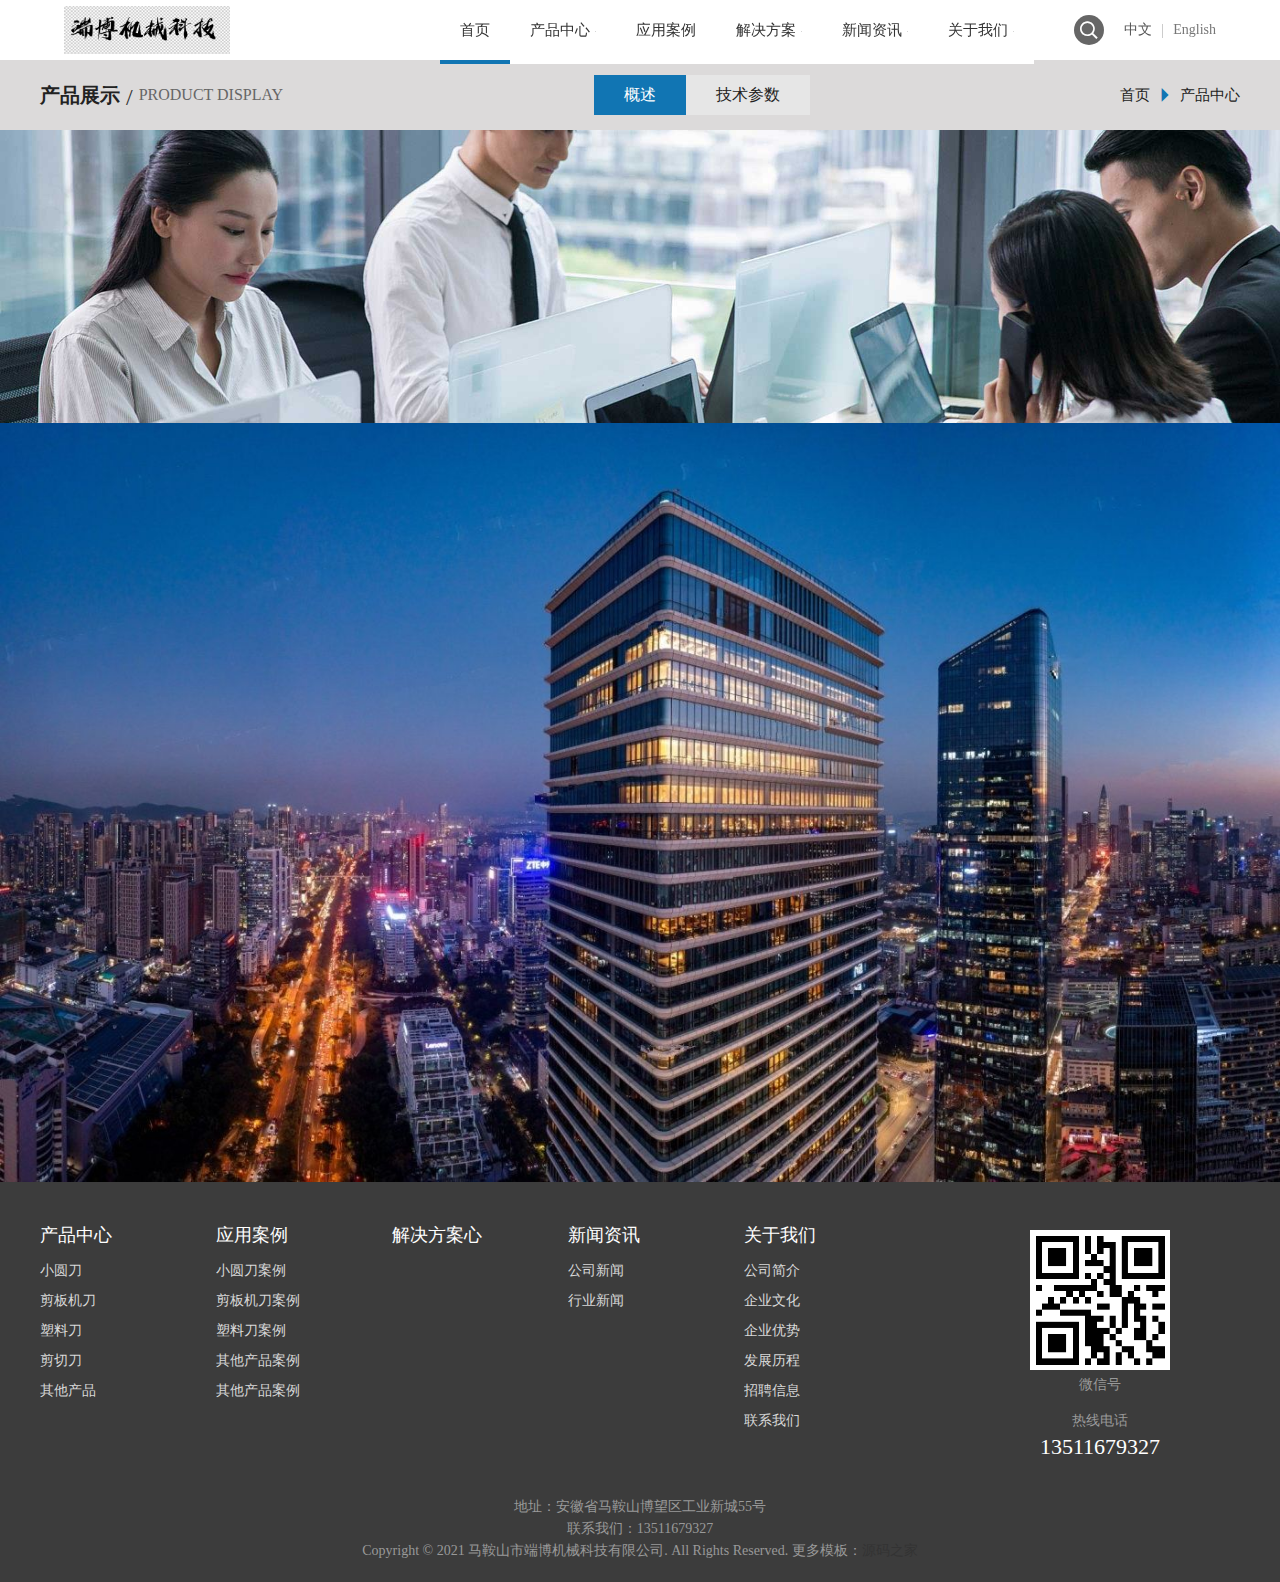
<file: pro-vist.html>
<!DOCTYPE html PUBLIC "-//W3C//DTD XHTML 1.0 Transitional//EN" "http://www.w3.org/TR/xhtml1/DTD/xhtml1-transitional.dtd">
<html xmlns="http://www.w3.org/1999/xhtml">
<head>
<meta http-equiv="Content-Type" content="text/html; charset=utf-8" />
<title>马鞍山市端博机械科技有限公司</title>
<meta name="keywords" content="关键词"/>
<meta name="description" content="描述"/>
<meta name="author" content="怀玉工作室" />
<meta name="viewport" content="initial-scale=1.0, maximum-scale=1.0, user-scalable=no" />


<link href="css/common.css" rel="stylesheet" type="text/css">
<link href="css/style.css" rel="stylesheet" type="text/css">
<link href="css/style1.css" rel="stylesheet" type="text/css">
<link href="css/iconfont/Rjdaoico.css" rel="stylesheet" type="text/css">
<script type="text/javascript" src="js/jquery.js"></script>
<script type="text/javascript" src="js/common.js"></script>
<!--下拉动画-->
<link rel="stylesheet" href="css/wow/animate.min.css"/>
<script type="text/javascript" src="css/wow/wow.min.js"></script>
<script>
	if (!(/msie [6|7|8|9]/i.test(navigator.userAgent))){
		new WOW().init();
	};
	$(function(){
		
	});
</script>
<!--下拉动画-->
<link rel="stylesheet" href="css/responsiveslides.css">
<script type="text/javascript" src="js/responsiveslides.min.js"></script>
<script type="text/javascript">
$(function () {
	// Slideshow 
	$("#slider").responsiveSlides({
		auto: true,
		pager: false,
		nav: true,
		speed: 500,
		timeout:4000,
		pager: true, 
		pauseControls: true,
		namespace: "callbacks"
	});
});
</script>
</head>
<body>

<div class="CommonMask" id="CommonMask"></div>
<div class="CommonMaskTop" id="CommonMaskTop"></div>
<!--header start-->
<header>
	<section class="main">
    	<a href="" class="logo"><img src="images/logo.png"></a>
        <section>
        	<a class="searchBut" id="searchBut"><i class="icon-ef64"></i>
                 <div class="searchDiv" id="searchDiv">
                    <input type="text" class="serachKey" placeholder="请输入关键词" id="serachKey" />
                    <div class="sobut">搜索</div>
                </div>
            </a>
            <div class="language">
            	<a class="cur">中文</a><i></i><a>English</a>
            </div>
        </section>
        <nav>
            <!--PCNenuMain start-->
            <ul class="PCNenuMain">
                <li class="mn cur"><a href="index.html">首页</a></li>
                <li class="mn"><a href="pro-list.html">产品中心</a><i class="icon-eed7"></i>
                    <ul class="sonClass">
                        <li><a href="" class="serv"><span>小圆刀</span></a></li>
                        <li><a href="" class="serv"><span>剪板机刀</span></a></li>
                        <li><a href="" class="serv"><span>塑料刀</span></a></li>
                        <li><a href="" class="serv"><span>剪切刀</span></a></li>
                        <li><a href="" class="serv"><span>其他产品</span></a></li>
                    </ul>
                </li>
                <li class="mn"><a href="solution.html">应用案例</a></li>
                <li class="mn"><a href="solution.html">解决方案</a><i class="icon-eed7"></i>
                    <ul class="sonClass">
                        <li><a href="" class="serv"><span></span></a></li>
                        <li><a href="" class="serv"><span></span></a></li>
                        <li><a href="" class="serv"><span></span></a></li>
                        <li><a href="" class="serv"><span></span></a></li>
                        <li><a href="" class="serv"><span></span></a></li>
                        <li><a href="" class="serv"><span></span></a></li>
                        <li><a href="" class="serv"><span></span></a></li>
                        <li><a href="" class="serv"><span></span></a></li>
                    </ul>
                </li>
                <li class="mn"><a href="news-list.html">新闻资讯</a><i class="icon-eed7"></i>
                    <ul class="sonClass">
                        <li><a href="" class="serv"><span>公司新闻</span></a></li>
                        <li><a href="" class="serv"><span>行业新闻</span></a></li>
                    </ul>
                </li>
                <li class="mn"><a href="about.html">关于我们</a><i class="icon-eed7"></i>
                    <ul class="sonClass">
                        <li><a href="" class="serv"><span>公司简介</span></a></li>
                        <li><a href="" class="serv"><span>企业文化</span></a></li>
                        <li><a href="" class="serv"><span>企业优势</span></a></li>
                        <li><a href="" class="serv"><span>发展历程</span></a></li>
                        <li><a href="" class="serv"><span>招聘信息</span></a></li>
                        <li><a href="" class="serv"><span>联系我们</span></a></li>
                    </ul>
                </li>
            </ul>

            <!--PCNenuMain end-->
            <!--menuIco start-->
            <div class="menu" id="menuOpen"><i class="icon-eee7"></i></div>
            <!--menuIco end-->
            <!--Mobile menu start-->
            <div class="MNenuMain" id="MNenuMain">
                <div class="mnName">
                    <h1>快速导航</h1>
                    <div class="menuClose" id="menuClose"><i class="icon-ee86"></i></div>
                </div>
                <ul class="navmain">
                    <div class="login">
                        <a class="waplogo"><img src="images/wap-logo.png"></a>
                        <div class="search">
                            <input type="text" class="serachKey" placeholder="请输入关键词" id="serachKey" />
                            <input type="submit" class="button" value="搜索">
                        </div>
                    </div>

                    <li class="son"><a class="mbut"><span>产品中心</span><em>Product</em></a>
                        <ul class="SonContent">
                            <li><a href="">小圆刀</a></li>
                            <li><a href="">剪扳机刀</a></li>
                            <li><a href="">塑料刀</a></li>
                            <li><a href="">剪切刀</a></li>
                            <li><a href="">其他产品</a></li>
                        </ul>
                    </li>
                    <li class="son"><a href="" class="mbut"><span>应用案例</span><em>Application</em></a></li>
                    <li class="son"><a class="mbut"><span>解决方案</span><em>Solution</em></a>
                        <ul class="SonContent">
                            <li><a href=""></a></li>
                            <li><a href=""></a></li>
                            <li><a href=""></a></li>
                            <li><a href=""></a></li>
                            <li><a href=""></a></li>
                            <li><a href=""></a></li>
                            <li><a href=""></a></li>
                            <li><a href=""></a></li>
                        </ul>
                    </li>
                    <li class="son"><a class="mbut"><span>新闻资讯</span><em>News</em></a>
                        <ul class="SonContent">
                            <li><a href="">公司新闻</a></li>
                            <li><a href="">行业新闻</a></li>
                        </ul>
                    </li>

                    <li class="son"><a class="mbut"><span>关于我们</span><em>About</em></a>
                        <ul class="SonContent">
                            <li><a href="">公司简介</a></li>
                            <li><a href="">企业文化</a></li>
                            <li><a href="">企业优势</a></li>
                            <li><a href="">发展历程</a></li>
                            <li><a href="">招聘信息</a></li>
                            <li><a href="">联系我们</a></li>
                        </ul>
                    </li>
                </ul>
            </div>
            <!--Mobile menu end-->

        </nav>
        <!--
        <div class="PCsearch">
        	<input type="text" class="serachKey" placeholder="请输入关键词" id="serachKey" />
            <input type="image" class="sobut" src="images/sobut.png" />
        </div>-->
        
        
    </section>
</header>




<div class="pro-cur-position" id="flightInfoBox">
	<div class="mcp-frim maxw">
    	<span class="cur" id="nav-summary">概述</span><span id="nav-parameter">技术参数</span>
    	<div class="title">
        	<h2>产品展示</h2><i>/</i><em>Product display</em>
        </div>
        <div class="curpor">
        	<a href="index.html">首页</a>
            <i class="icon-eec7"></i>
            <a href="">产品中心</a>
        </div>
    </div>
</div>
<div class="main-banner">
	<img src="images/banner-1.jpg" alt="">
</div>

<div class="product-vist-content" id="is-summary">
	<img src="images/coninfo-2.jpg">
</div>

<div class="product-vist-content" id="is-parameter" style="display:none;">
	<!--参数 start-->
    <div class="parameter-main">
    	<h2>马鞍山市端博机械科技有限公司</h2>
        <div class="param-frame">
        	<div class="title"><span>项目</span><em>规格</em></div>
            <div class="data"><span>项目</span><em>规格</em></div>
            <div class="data"><span>项目</span><em>规格</em></div>
            <div class="data"><span>项目</span><em>规格</em></div>
            <div class="data"><span>项目</span><em>规格</em></div>
            <div class="data"><span>项目</span><em>规格</em></div>
            <div class="data"><span>项目</span><em>规格</em></div>
            <div class="data"><span>项目</span><em>规格</em></div>
            <div class="data"><span>项目</span><em>规格</em></div>
            <div class="data"><span>项目</span><em>规格</em></div>
        </div>
    </div>
    <!--参数 end-->
</div>











<!--footer start-->
<footer>
    <div class="maxw main">
        <!--left-->
        <div class="left">
            <ul>
                <h2>产品中心</h2>
                <li><a href="">小圆刀</a></li>
                <li><a href="">剪板机刀</a></li>
                <li><a href="">塑料刀</a></li>
                <li><a href="">剪切刀</a></li>
                <li><a href="">其他产品</a></li>
            </ul>
            <ul>
                <h2>应用案例</h2>
                <li><a href="">小圆刀案例</a></li>
                <li><a href="">剪板机刀案例</a></li>
                <li><a href="">塑料刀案例</a></li>
                <li><a href="">其他产品案例</a></li>
                <li><a href="">其他产品案例</a></li>
            </ul>
            <ul>
                <h2>解决方案心</h2>
                <li><a href=""></a></li>
                <li><a href=""></a></li>
                <li><a href=""></a></li>
                <li><a href=""></a></li>
                <li><a href=""></a></li>
                <li><a href=""></a></li>
                <li><a href=""></a></li>
            </ul>
            <ul>
                <h2>新闻资讯</h2>
                <li><a href="">公司新闻</a></li>
                <li><a href="">行业新闻</a></li>
            </ul>
            <ul>
                <h2>关于我们</h2>
                <li><a href="">公司简介</a></li>
                <li><a href="">企业文化</a></li>
                <li><a href="">企业优势</a></li>
                <li><a href="">发展历程</a></li>
                <li><a href="">招聘信息</a></li>
                <li><a href="">联系我们</a></li>
            </ul>
        </div>
        <!--left-->
        <!--right-->
        <div class="right">
            <div class="logo"><img src="images/wap-logo.png"></div>
            <div class="ewm"><img src="images/ewm.png"></div>
            <div class="ewmtext">微信号</div>
            <div class="teltext">热线电话</div>
            <a href="tel:400-800-5793" class="tel">13511679327</a>
        </div>
        <!--right-->
    </div>
    <section class="maxw">
        <p>地址：安徽省马鞍山博望区工业新城55号</p>
        <p>联系我们：13511679327</p>
        <p>Copyright &copy; 2021  马鞍山市端博机械科技有限公司. All Rights Reserved. 更多模板：<a href="http://www.mycodes.net/" target="_blank">源码之家</a></p>
    </section>
</footer>
<!--footer end-->


<script type="text/javascript"> 

$(function(){
        //获取要定位元素距离浏览器顶部的距离
        var navH = $("#flightInfoBox").offset().top;
        // console.log(navH);
        //滚动条事件
        $(window).scroll(function(){
            //获取滚动条的滑动距离
            var scroH = $(this).scrollTop();
            // console.log(scroH);
            //滚动条的滑动距离大于等于定位元素距离浏览器顶部的距离，就固定，反之就不固定
            if(scroH>=navH){
                $("#flightInfoBox").css({"position":"sticky","top":60});
            }else if(scroH<navH){
                $("#flightInfoBox").css({"position":"static"});
            }
         })
	

});
jQuery(document).ready(function($) {
	//点击改变背景CSS
	$("#flightInfoBox span").off("click").on("click",function(){
       var index = $(this).index();
       $(this).addClass("cur").siblings().removeClass("cur");
     });
	var oDiv1 = document.getElementById('is-summary');
	var oDiv2 = document.getElementById('is-parameter');
	$('#nav-summary').click(function() {
        if(oDiv1.style.display == 'none'){
			oDiv1.style.display = 'block';
			oDiv2.style.display = 'none';
		}else{
			oDiv2.style.display = 'block';
			oDiv1.style.display = 'none';
		}
    });
	$('#nav-parameter').click(function() {
        if(oDiv1.style.display == 'none'){
			oDiv1.style.display = 'block';
			oDiv2.style.display = 'none';
		}else{
			oDiv2.style.display = 'block';
			oDiv1.style.display = 'none';
		}
    });
});
</script>
</body>
</html>
</file>
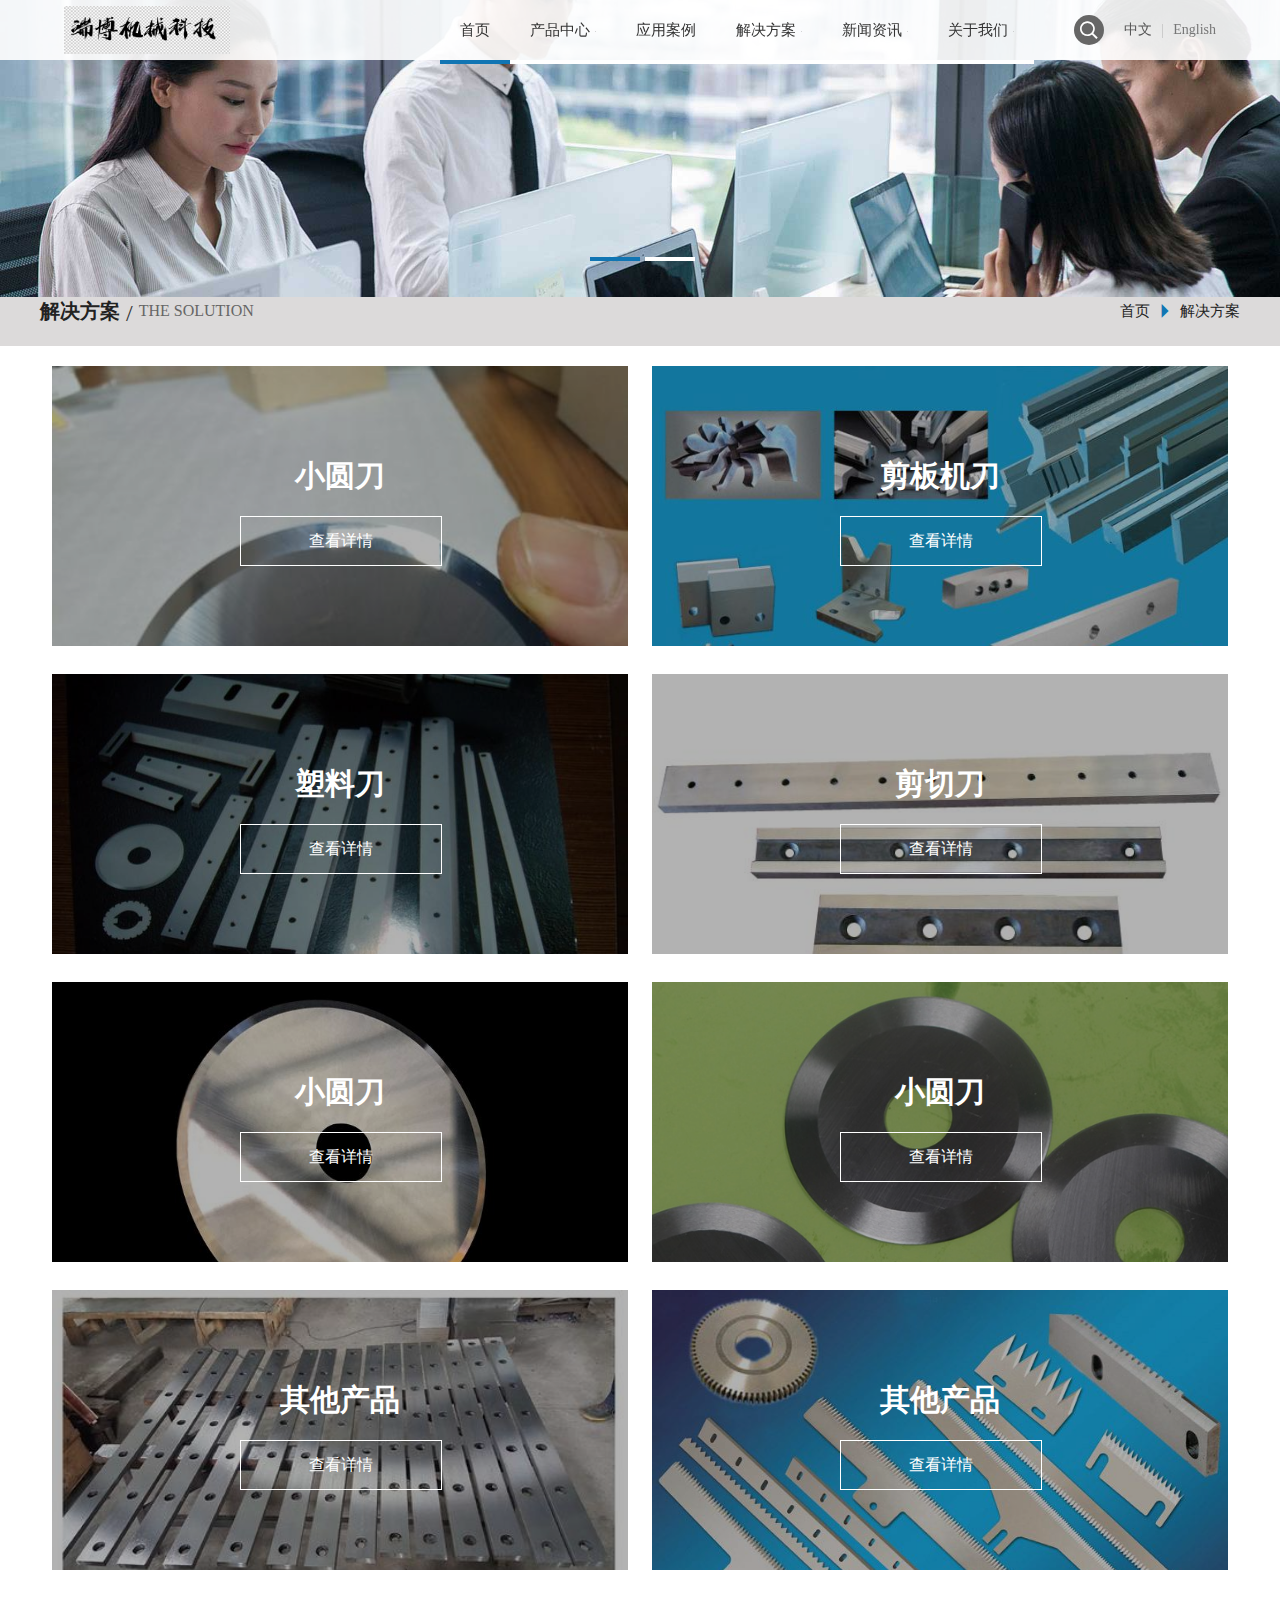
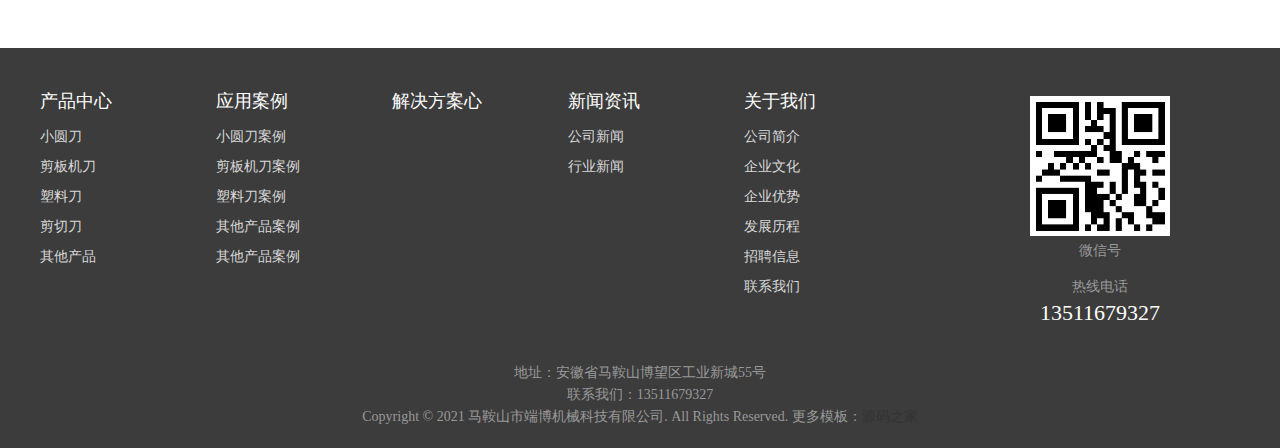
<file: solution.html>
<!DOCTYPE html PUBLIC "-//W3C//DTD XHTML 1.0 Transitional//EN" "http://www.w3.org/TR/xhtml1/DTD/xhtml1-transitional.dtd">
<html xmlns="http://www.w3.org/1999/xhtml">
<head>
<meta http-equiv="Content-Type" content="text/html; charset=utf-8" />
<title>马鞍山市端博机械科技有限公司</title>
<meta name="keywords" content="关键词"/>
<meta name="description" content="描述"/>
<meta name="author" content="怀玉工作室" />
<meta name="viewport" content="initial-scale=1.0, maximum-scale=1.0, user-scalable=no" />


<link href="css/common.css" rel="stylesheet" type="text/css">
<link href="css/style.css" rel="stylesheet" type="text/css">
<link href="css/style1.css" rel="stylesheet" type="text/css">
<link href="css/iconfont/Rjdaoico.css" rel="stylesheet" type="text/css">
<script type="text/javascript" src="js/jquery.js"></script>
<script type="text/javascript" src="js/common.js"></script>
<!--下拉动画-->
<link rel="stylesheet" href="css/wow/animate.min.css"/>
<script type="text/javascript" src="css/wow/wow.min.js"></script>
<script>
	if (!(/msie [6|7|8|9]/i.test(navigator.userAgent))){
		new WOW().init();
	};
	$(function(){
		
	});
</script>
<!--下拉动画-->
<link rel="stylesheet" href="css/responsiveslides.css">
<script type="text/javascript" src="js/responsiveslides.min.js"></script>
<script type="text/javascript">
$(function () {
	// Slideshow 
	$("#slider").responsiveSlides({
		auto: true,
		pager: false,
		nav: true,
		speed: 500,
		timeout:4000,
		pager: true, 
		pauseControls: true,
		namespace: "callbacks"
	});
});
</script>
</head>
<body>

<div class="CommonMask" id="CommonMask"></div>
<div class="CommonMaskTop" id="CommonMaskTop"></div>
<!--header start-->
<header>
	<section class="main">
    	<a href="" class="logo"><img src="images/logo.png"></a>
        <section>
        	<a class="searchBut" id="searchBut"><i class="icon-ef64"></i>
                 <div class="searchDiv" id="searchDiv">
                    <input type="text" class="serachKey" placeholder="请输入关键词" id="serachKey" />
                    <div class="sobut">搜索</div>
                </div>
            </a>
            <div class="language">
            	<a class="cur">中文</a><i></i><a>English</a>
            </div>
        </section>
        <nav>
            <!--PCNenuMain start-->
            <ul class="PCNenuMain">
                <li class="mn cur"><a href="index.html">首页</a></li>
                <li class="mn"><a href="pro-list.html">产品中心</a><i class="icon-eed7"></i>
                    <ul class="sonClass">
                        <li><a href="" class="serv"><span>小圆刀</span></a></li>
                        <li><a href="" class="serv"><span>剪板机刀</span></a></li>
                        <li><a href="" class="serv"><span>塑料刀</span></a></li>
                        <li><a href="" class="serv"><span>剪切刀</span></a></li>
                        <li><a href="" class="serv"><span>其他产品</span></a></li>
                    </ul>
                </li>
                <li class="mn"><a href="solution.html">应用案例</a></li>
                <li class="mn"><a href="solution.html">解决方案</a><i class="icon-eed7"></i>
                    <ul class="sonClass">
                        <li><a href="" class="serv"><span></span></a></li>
                        <li><a href="" class="serv"><span></span></a></li>
                        <li><a href="" class="serv"><span></span></a></li>
                        <li><a href="" class="serv"><span></span></a></li>
                        <li><a href="" class="serv"><span></span></a></li>
                        <li><a href="" class="serv"><span></span></a></li>
                        <li><a href="" class="serv"><span></span></a></li>
                        <li><a href="" class="serv"><span></span></a></li>
                    </ul>
                </li>
                <li class="mn"><a href="news-list.html">新闻资讯</a><i class="icon-eed7"></i>
                    <ul class="sonClass">
                        <li><a href="" class="serv"><span>公司新闻</span></a></li>
                        <li><a href="" class="serv"><span>行业新闻</span></a></li>
                    </ul>
                </li>
                <li class="mn"><a href="about.html">关于我们</a><i class="icon-eed7"></i>
                    <ul class="sonClass">
                        <li><a href="" class="serv"><span>公司简介</span></a></li>
                        <li><a href="" class="serv"><span>企业文化</span></a></li>
                        <li><a href="" class="serv"><span>企业优势</span></a></li>
                        <li><a href="" class="serv"><span>发展历程</span></a></li>
                        <li><a href="" class="serv"><span>招聘信息</span></a></li>
                        <li><a href="" class="serv"><span>联系我们</span></a></li>
                    </ul>
                </li>
            </ul>

            <!--PCNenuMain end-->
            <!--menuIco start-->
            <div class="menu" id="menuOpen"><i class="icon-eee7"></i></div>
            <!--menuIco end-->
            <!--Mobile menu start-->
            <div class="MNenuMain" id="MNenuMain">
                <div class="mnName">
                    <h1>快速导航</h1>
                    <div class="menuClose" id="menuClose"><i class="icon-ee86"></i></div>
                </div>
                <ul class="navmain">
                    <div class="login">
                        <a class="waplogo"><img src="images/wap-logo.png"></a>
                        <div class="search">
                            <input type="text" class="serachKey" placeholder="请输入关键词" id="serachKey" />
                            <input type="submit" class="button" value="搜索">
                        </div>
                    </div>

                    <li class="son"><a class="mbut"><span>产品中心</span><em>Product</em></a>
                        <ul class="SonContent">
                            <li><a href="">小圆刀</a></li>
                            <li><a href="">剪扳机刀</a></li>
                            <li><a href="">塑料刀</a></li>
                            <li><a href="">剪切刀</a></li>
                            <li><a href="">其他产品</a></li>
                        </ul>
                    </li>
                    <li class="son"><a href="" class="mbut"><span>应用案例</span><em>Application</em></a></li>
                    <li class="son"><a class="mbut"><span>解决方案</span><em>Solution</em></a>
                        <ul class="SonContent">
                            <li><a href=""></a></li>
                            <li><a href=""></a></li>
                            <li><a href=""></a></li>
                            <li><a href=""></a></li>
                            <li><a href=""></a></li>
                            <li><a href=""></a></li>
                            <li><a href=""></a></li>
                            <li><a href=""></a></li>
                        </ul>
                    </li>
                    <li class="son"><a class="mbut"><span>新闻资讯</span><em>News</em></a>
                        <ul class="SonContent">
                            <li><a href="">公司新闻</a></li>
                            <li><a href="">行业新闻</a></li>
                        </ul>
                    </li>

                    <li class="son"><a class="mbut"><span>关于我们</span><em>About</em></a>
                        <ul class="SonContent">
                            <li><a href="">公司简介</a></li>
                            <li><a href="">企业文化</a></li>
                            <li><a href="">企业优势</a></li>
                            <li><a href="">发展历程</a></li>
                            <li><a href="">招聘信息</a></li>
                            <li><a href="">联系我们</a></li>
                        </ul>
                    </li>
                </ul>
            </div>
            <!--Mobile menu end-->

        </nav>
        <!--
        <div class="PCsearch">
        	<input type="text" class="serachKey" placeholder="请输入关键词" id="serachKey" />
            <input type="image" class="sobut" src="images/sobut.png" />
        </div>-->
        
        
    </section>
</header>
<!--<div class="headerTOPH"></div>-->
<div class="headerTOPH2"></div>
<div class="callbacks_container">
	<ul class="rslides" id="slider">
		<li><a href=""><img src="images/banner-1.jpg" alt=""></a></li>
		<li><a href=""><img src="images/banner-1.jpg" alt=""></a></li>
	</ul>
</div>


<div class="mian-cur-position">
	<div class="mcp-frim maxw">
    	<div class="title">
        	<h2>解决方案</h2><i>/</i><em>THE SOLUTION</em>
        </div>
        <div class="curpor">
        	<a href="index.html">首页</a>
            <i class="icon-eec7"></i>
            <a href="">解决方案</a>
        </div>
    </div>
</div>



<div class="solution-main maxw">
	<a href="" class="sol-item">
    	<span></span>
        <h2>小圆刀</h2>
        <em>查看详情</em>
        <img src="images/sol-1.jpg" alt="">
    </a>
    <a href="" class="sol-item">
    	<span></span>
        <h2>剪板机刀</h2>
        <em>查看详情</em>
        <img src="images/sol-2.jpg" alt="">
    </a>
    <a href="" class="sol-item">
    	<span></span>
        <h2>塑料刀</h2>
        <em>查看详情</em>
        <img src="images/sol-3.jpg" alt="">
    </a>
    <a href="" class="sol-item">
    	<span></span>
        <h2>剪切刀</h2>
        <em>查看详情</em>
        <img src="images/sol-4.jpg" alt="">
    </a>
    <a href="" class="sol-item">
    	<span></span>
        <h2>小圆刀</h2>
        <em>查看详情</em>
        <img src="images/sol-5.jpg" alt="">
    </a>
    <a href="" class="sol-item">
    	<span></span>
        <h2>小圆刀</h2>
        <em>查看详情</em>
        <img src="images/sol-6.jpg" alt="">
    </a>
    <a href="" class="sol-item">
    	<span></span>
        <h2>其他产品</h2>
        <em>查看详情</em>
        <img src="images/sol-7.jpg" alt="">
    </a>
    <a href="" class="sol-item">
    	<span></span>
        <h2>其他产品</h2>
        <em>查看详情</em>
        <img src="images/sol-8.jpg" alt="">
    </a>
    
</div>








<!--footer start-->
<footer>
    <div class="maxw main">
        <!--left-->
        <div class="left">
            <ul>
                <h2>产品中心</h2>
                <li><a href="">小圆刀</a></li>
                <li><a href="">剪板机刀</a></li>
                <li><a href="">塑料刀</a></li>
                <li><a href="">剪切刀</a></li>
                <li><a href="">其他产品</a></li>
            </ul>
            <ul>
                <h2>应用案例</h2>
                <li><a href="">小圆刀案例</a></li>
                <li><a href="">剪板机刀案例</a></li>
                <li><a href="">塑料刀案例</a></li>
                <li><a href="">其他产品案例</a></li>
                <li><a href="">其他产品案例</a></li>
            </ul>
            <ul>
                <h2>解决方案心</h2>
                <li><a href=""></a></li>
                <li><a href=""></a></li>
                <li><a href=""></a></li>
                <li><a href=""></a></li>
                <li><a href=""></a></li>
                <li><a href=""></a></li>
                <li><a href=""></a></li>
            </ul>
            <ul>
                <h2>新闻资讯</h2>
                <li><a href="">公司新闻</a></li>
                <li><a href="">行业新闻</a></li>
            </ul>
            <ul>
                <h2>关于我们</h2>
                <li><a href="">公司简介</a></li>
                <li><a href="">企业文化</a></li>
                <li><a href="">企业优势</a></li>
                <li><a href="">发展历程</a></li>
                <li><a href="">招聘信息</a></li>
                <li><a href="">联系我们</a></li>
            </ul>
        </div>
        <!--left-->
        <!--right-->
        <div class="right">
            <div class="logo"><img src="images/wap-logo.png"></div>
            <div class="ewm"><img src="images/ewm.png"></div>
            <div class="ewmtext">微信号</div>
            <div class="teltext">热线电话</div>
            <a href="tel:400-800-5793" class="tel">13511679327</a>
        </div>
        <!--right-->
    </div>
    <section class="maxw">
        <p>地址：安徽省马鞍山博望区工业新城55号</p>
        <p>联系我们：13511679327</p>
        <p>Copyright &copy; 2021  马鞍山市端博机械科技有限公司. All Rights Reserved. 更多模板：<a href="http://www.mycodes.net/" target="_blank">源码之家</a></p>
    </section>
</footer>
<!--footer end-->




</body>
</html>
</file>
<file: css/common.css>
@charset "utf-8";
/* CSS Document */

*{margin:0;padding:0;-webkit-tap-highlight-color: transparent;font-family:'microsoft yahei';}
body{
	font-family:'microsoft yahei';
}
a{
text-decoration: none;
color:#333;
-webkit-tap-highlight-color: rgba(255, 255, 255, 0);
-webkit-user-select: none;
-moz-user-focus: none;
-moz-user-select: none;
}
.l{float:left;}
.r{float:right;}
.textcenter{text-align:center;}
li{list-style-type:none;}
em{font-style:normal}
.block{display:block;}
.none{display:none;}
.border3{border-radius:3px;}
.border5{border-radius:3px;}
.mrw10{margin-right:10px;}
.miw10{margin-left:10px;}
.mrw15{margin-right:15px;}
.miw15{margin-left:15px;}
.mrw20{margin-right:20px;}
.mlw20{margin-left:20px;}

#UpdateHint{
	width:100%;
	height:auto;
	overflow:hidden;
	display:none;
	margin:0 auto -100px auto;
	position:fixed;
	left:0;
	top:50%;
	z-index:99999999;
	text-align:center;
}
#UpdateHint span{
	display:inline-block;
	vertical-align: middle;
	padding:20px 30px;
	background: rgba(0,0,0, 0.8);
	font:20px/30px 'microsoft yahei';
	text-align:center;
	color:#fff;
	
}
#UpdateHint .ok{
	font:20px/30px 'microsoft yahei';
	color:#fff;
	background: rgba(18,166,10, 0.8);
}

.CommonMask{
	display:none;
	width:100%;
	height:100vh;
	background: rgba(0,0,0, 0.8);
	position:fixed;
	top:0;
	left:0;
	z-index:9990;
}
.CommonMaskTop{
	display:none;
	width:100%;
	height:100vh;
	background: rgba(0,0,0, 0.8);
	position:fixed;
	top:0;
	left:0;
	z-index:999998;
}

/*大于1024像素*/
@media all and (min-width:1020px){
.maxw{
	max-width:1200px;
}
/*显示与隐藏*/
.pc{display:block;}
.move{display:none;}
.headerTOPH{
	height:48px;
}
.headerTOPH2{
	height:0px;
}
.topFloat{
	width:100%;
	height:48px;
	position:fixed;
	top:0;
	left:0;
	z-index:9999;
}
header{
	width:100%;
	height:60px;
	background: rgba(255,255,255, 0.9);
	position:fixed;
	z-index:99999;
	left:0;
	top:0;
	/*border-bottom:1px solid #ddd;*/
}
header .main{
	width:90%;
	height:60px;
	margin:0 auto;
}
header .main .logo{
	display:block;
	height:48px;
	margin-top:6px;
	float:left;
	margin-right:18px;
	margin-right:30px;
}
header .main .logo img{
	display:block;
	height:48px;
}
header .main nav{
	float:right;
	height:60px;
}

header .main section{
	float:right;
	height:60px;
	margin-left:40px;
}
header .main section .searchBut{
	display:block;
	width:30px;
	height:30px;
	border-radius:20px;
	background-color:#666;
	cursor:pointer;
	margin:15px 0 0 0;
	transition-duration:0.2s;
	float:left;
	position:relative;
}
header .main section .searchBut:hover{
	background-color:#1175B3;
}
header .main section .searchBut i{
	display:block;
	width:30px;
	height:30px;
	text-align:center;
	line-height:30px;
	font-size:18px;
	color:#fff;
}
header .main section .searchBut .searchDiv{
	display:none;
	width:440px;
	height:60px;
	padding:0 10px;
	background: rgba(255,255,255, 0.8);
	position:absolute;
	top:50px;
	right:-40px;
	z-index:9998;
}

header .main section .searchBut .searchDiv .serachKey{
	border:0;outline:none;
	background-color:transparent;
	width:360px;
	padding:0 10px;
	height:40px;
	float:left;
	font:14px/40px 'microsoft yahei';
	color:#f30;
	margin:10px auto;
	background-color:#494949;
	float:left;
}
header .main section .searchBut .searchDiv .sobut{
	width:60px;
	height:40px;
	border:0;outline:none;
	background-color:#1175B3;
	float:left;
	text-align:center;
	font:14px/40px 'microsoft yahei';
	color:#fff;
	margin:10px auto;
}
header .main section .searchBut .searchDiv .sobut:hover{
	background-color:#F25033;
}
header .main section .language{
	float:left;
	height:60px;
	margin-left:20px;
}
header .main section .language a{
	display:block;
	height:30px;
	float:left;
	line-height:60px;
	font-size:14px;
	color:#777;
	cursor:pointer;
}
header .main section .language a.cur{
	color:#555;
}
header .main section .language a:hover{
	color:#1175B3;
}
header .main section .language i{
	display:block;
	height:14px;
	width:1px;
	background-color:#ccc;
	margin:24px 10px 0 10px;
	float:left;
}
header .main section .txtbur{
	display:block;
	float:left;
	height:60px;
	padding:0 8px;
	line-height:60px;
	font-size:15px;
	color:#fff;
}
header .main section .txtbur:hover{
	color:#F8B600;
}

.PCNenuMain{
	display:block;
	height:60px;
	float:right;
}
.PCNenuMain .mn{
	display:block;
	height:56px;
	float:left;
	padding:0 38px;
	transition-duration:0.2s;
	position:relative;
	border-bottom:4px solid #fff;
}
.PCNenuMain .mn.cur{
	border-bottom:4px solid #1175B3;
}
.PCNenuMain .mn:hover{
	border-bottom:4px solid #1175B3;
}
.PCNenuMain .mn a{
	display:block;
	height:60px;
	line-height:60px;
	font-size:15px;
	color:#333;
	float:left;
	cursor:pointer;
}


.PCNenuMain .mn i{
	display:block;
	height:60px;
	line-height:64px;
	font-size:1px;
	margin-left:5px;
	color:#999;
	float:left;
	transition-duration:0.2s;
}
.PCNenuMain .mn:hover i{
	line-height:58px;
	color:#EEE;
	-webkit-transform: rotate(180deg);/*Safari 4+,Google Chrome 1+ */
	-moz-transform: rotate(180deg);/*Firefox 3.5+*/
	filter: progid:DXImageTransform.Microsoft.BasicImage(rotation=1);/*ie*/
}
.PCNenuMain .mn .sonClass{
	width:100%;
	height:0;
	overflow:hidden;
	position:absolute;
	top:60px;
	left:0px;
	transition-duration:0.2s;
	z-index:9999;
	padding:0px 0;
	background: rgba(255,255,255, 0.7);
}
.PCNenuMain .mn:hover .sonClass{
	height:auto;
	padding:10px 0px;
	text-align:center;
}
.PCNenuMain .mn:hover .sonClass li{
	display:inline-block;
	vertical-align: middle;
	width:100%;
	height:auto;
	overflow:hidden;
	margin:0 auto;
}
.PCNenuMain .mn:hover .sonClass li a.serv{
	display:block;
	width:100%;
	height:auto;
	overflow:hidden;
	margin:2px auto;
	padding:10px 0;
	text-align:center;
}
.PCNenuMain .mn:hover .sonClass li a:hover.serv{
	background-color:#1175B3;
}
.PCNenuMain .mn:hover .sonClass li a.serv span{
	display:block;
	width:90%;
	height:auto;
	overflow:hidden;
	text-align:center;
	line-height:18px;
	font-size:14px;
	color:#333;
	margin:0 auto;
}
.PCNenuMain .mn:hover .sonClass li a:hover.serv span{
	color:#fff;
}
.PCNenuMain .mn:hover .sonClass li a.serv i{
	display:block;
	width:100%;
	height:48px;
	text-align:center;
	line-height:48px;
	font-size:28px;
	color:#fff;
	margin:0;
	-webkit-transform: rotate(360deg);/*Safari 4+,Google Chrome 1+ */
	-moz-transform: rotate(360deg);/*Firefox 3.5+*/
	filter: progid:DXImageTransform.Microsoft.BasicImage(rotation=1);/*ie*/
	transition-duration:0.2s;
}
.PCNenuMain .mn .sonClass li a:hover.serv i{
	font-size:32px;
	color:#FDD786;
}
header .main .PCsearch{
	display:block;
	width:260px;
	height:34px;
	margin:7px 0 0 30px;
	background-color:#505050;
	float:left;
}
header .main .PCsearch .serachKey{
	border:0;outline:none;
	background-color:transparent;
	width:198px;
	padding:0 10px;
	height:34px;
	float:left;
	font:14px/30px 'microsoft yahei';
	color:#f30;
	margin:0 auto;
}
header .main .PCsearch .sobut{
	width:34px;
	height:34px;
	border:0;outline:none;
}



header .main .menu{
	display:none;
	height:52px;
	float:right;
}
.MNenuMain{
	display:none;
}
.MNenuMain .mnName{
	width:100%;
	height:52px;
	background-color:#2D2E2F;
}
.MNenuMain .mnName h1{
	display:block;
	height:52px;
	float:left;
	margin-left:10px;
	line-height:52px;
	font-size:16px;
	color:#E4E4E4;
	font-weight:normal;
}
.MNenuMain .mnName .menuClose{
	display:block;
	float:right;
	margin-right:10px;
	height:52px;
	cursor:pointer;
}
.MNenuMain .mnName .menuClose i{
	display:block;
	height:52px;
	line-height:52px;
	width:25px;
	font-size:22px;
	color:#F8B600;
}
.MNenuMain .navmain{
	display:block;
	width:100%;
	height:auto;
	overflow:hidden;
	background: rgba(0,0,0, 0.7);
}
.MNenuMain .navmain .son{
	width:100%;
	height:auto;
	overflow:auto;
}
.MNenuMain .navmain li.son .mbut{
	display:block;
	width:92%;
	height:46px;
	padding:0 4%;
	line-height:46px;
	font-size:14px;
	color:#fff;
	background: rgba(40,40,40, 0.3);
	border-bottom:1px solid #2D2E2F;
	cursor:pointer;
}
.MNenuMain .navmain li.son .mbut em{
	color:#888;
	margin-left:15px;
}
/*二级菜单样式*/
.MNenuMain .navmain li.son ul.SonContent{
	width:96%;
	height:auto;
	padding:8px 0;
	margin:0 auto;
	overflow:hidden;
	z-index:999999;
	text-align:center;
}
.MNenuMain .navmain li.son ul.SonContent li{
	display:inline-block;
	vertical-align: middle;
	height:38px;
}
.MNenuMain .navmain li.son ul.SonContent li a{
	display:block;
	float:left;
	height:32px;
	line-height:31px;
	margin:0 3px;
	font-size:14px;
	color:#ccc;
	background: rgba(40,40,40, 0.5);
	padding:0 15px;
	border-radius:3px;
}
.MNenuMain .navmain .login{
	width:100%;
	height:auto;
	overflow:hidden;
	padding-bottom:18px;
	margin:0 auto;
	background: rgba(40,40,40, 0.8);
}
.MNenuMain .navmain .login .search{
	min-width:280px;
	width:96%;
	height:42px;
	background-color:#ddd;
	margin:15px auto 0 auto;
	border-radius:4px;
	position:relative;
}
.MNenuMain .navmain .login .search .serachKey{
	border:0;outline:none;
	background-color:transparent;
	width:90%;
	height:30px;
	float:left;
	margin-left:10px;
	margin-top:4px;
	margin-right:10px;
	font:14px/30px 'microsoft yahei';
	color:#f30;
}
.MNenuMain .navmain .login .search .button{
	display:block;
	border:0;outline:none;
	background-color:#7FBD0D;
	color:#fff;
	height:32px;
	padding:0 15px;
	border-radius:3px;
	line-height:32px;
	font-size:14px;
	position:absolute;
	right:5px;
	top:5px;
}

.MNenuMain .navmain .login h2{
	width:100%;
	height:42px;
	padding-top:10px;
	text-align:center;
}
.MNenuMain .navmain .login h2 a{
	display:inline-block;
	vertical-align: middle;
	height:42px;
	padding:0 15px;
	margin:0 8px;
	border-radius:21px;
}
.MNenuMain .navmain .login h2 a.b1{
	background-color:#7FBD0D;
}
.MNenuMain .navmain .login h2 a.b2{
	background-color:#F8B600;
}
.MNenuMain .navmain .login h2 a i{
	display:block;
	width:26px;
	height:26px;
	text-align:center;
	line-height:26px;
	font-size:16px;
	float:left;
	margin-top:7px;
	border:1px solid #ddd;
	color:#fff;
	margin-right:6px;
	border-radius:15px;
}
.MNenuMain .navmain .login h2 a span{
	display:block;
	height:30px;
	float:left;
	line-height:30px;
	font-size:16px;
	color:#fff;
	margin-top:6px;
	font-weight:normal;
}
.commonMoreBut{
	display:block;
	width:140px;
	height:40px;
	margin:20px auto 30px auto;
	border:1px solid #888;
	line-height:40px;
	font-size:14px;
	color:#444;
	text-align:center;
	border-radius:3px;
	transition-duration:0.2s;
	cursor:pointer;
}
.commonMoreBut:hover{
	background-color:#1175B3;
	color:#fff;
	border:1px solid #0e679f;
}

footer{
	width:100%;
	height:auto;
	overflow:hidden;
	padding:30px 0 20px 0;
	background-color:#3C3C3C;
}
footer section{
	height:auto;
	overflow:hidden;
	margin:0 auto;
}
footer section p{
	width:100%;
	line-height:22px;
	font-size:14px;
	color:#999;
	text-align:center;
}
footer .main{
	height:auto;
	overflow:hidden;
	margin:8px auto 30px auto;
}
footer .main .left{
	width:880px;
	height:auto;
	overflow:hidden;
	float:left;
}
footer .main .left ul{
	width:20%;
	height:auto;
	overflow:hidden;
	float:left;
}
footer .main .left ul h2{
	display:block;
	width:100%;
	height:30px;
	text-align:left;
	line-height:30px;
	font-size:18px;
	font-weight: normal;
	color:#fff;
	margin-bottom:6px;
}
footer .main .left ul li{
	display:block;
	width:100%;
	height:30px;
}
footer .main .left ul li a{
	display:block;
	line-height:30px;
	font-size:14px;
	color:#D8D8D8;
	transition-duration:0.2s;
}
footer .main .left ul li a:hover{
	color:#1175B3;
}
footer .main .right{
	width:280px;
	height:auto;
	overflow:hidden;
	float:right;
}
footer .main .right .logo{
	display:none;
}
footer .main .right .ewm{
	width:140px;
	height:140px;
	background-color:#fff;
	margin:10px auto 0 auto;
}
footer .main .right .ewm img{
	width:100%;
}
footer .main .right .ewmtext{
	width:140px;
	height:26px;
	line-height:30px;
	font-size:14px;
	color:#999;
	text-align:center;
	margin:0 auto;
}
footer .main .right .teltext{
	width:100%;
	height:26px;
	line-height:30px;
	font-size:14px;
	color:#999;
	text-align:center;
	margin:10px auto 0 auto;
}
footer .main .right .tel{
	display:block;
	width:100%;
	height:auto;
	overflow:hidden;
	text-align:center;
	line-height:30px;
	font-size:22px;
	color:#fff;
}
.videoDiv{
	display:none;
	width:900px;
	height:440px;
	padding:20px;
	background: rgba(255,255,255, 0.8);
	position:fixed;
	top:50%;
	left:50%;
	margin:-230px 0 0 -460px;
	z-index:9999;
}
/*当前位置*/
.mian-cur-position{
	width:100%;
	height:70px;
	margin-top:-5px;
	background-color:#DCDADA;
}
.mian-cur-position .mcp-frim{
	height:70px;
	margin:0 auto;
}
.mian-cur-position .mcp-frim .title{
	height:70px;
	float:left;
}
.mian-cur-position .mcp-frim .title h2{
	display:block;
	float:left;
	height:70px;
	line-height:70px;
	font-size:20px;
	color:#222;
	font-weight: normal;
	font-weight: bold;
}
.mian-cur-position .mcp-frim .title i{
	display:block;
	float:left;
	height:70px;
	line-height:70px;
	font-size:24px;
	color:#333;
	font-weight: normal;
	margin:0 6px;
}
.mian-cur-position .mcp-frim .title em{
	display:block;
	float:left;
	height:70px;
	line-height:70px;
	font-size:16px;
	color:#666;
	text-transform:uppercase;
}
.mian-cur-position .mcp-frim .curpor{
	display:block;
	height:70px;
	float:right;
}
.mian-cur-position .mcp-frim .curpor a{
	display:block;
	height:70px;
	float:left;
	line-height:70px;
	font-size:15px;
	color:#222;
}
.mian-cur-position .mcp-frim .curpor a:hover{
	color:#1175B3;
}
.mian-cur-position .mcp-frim .curpor span{
	display:block;
	height:70px;
	float:left;
	line-height:70px;
	font-size:15px;
	color:#444;
}
.mian-cur-position .mcp-frim .curpor i{
	display:block;
	height:70px;
	float:left;
	line-height:70px;
	font-size:14px;
	color:#1175B3;
	margin:0 8px;
}
/*产品详情-当前位置*/
.pro-cur-position{
	width:100%;
	height:70px;
	margin-top:60px;
	background-color:#DCDADA;
}
.pro-cur-position .mcp-frim{
	height:70px;
	margin:0 auto;
	text-align:center;
}
.pro-cur-position .mcp-frim .class{
	display:inline-block;
	vertical-align: middle;
	height:40px;
	margin:15px 0px;
}
.pro-cur-position .mcp-frim span{
	display:inline-block;
	vertical-align: middle;
	height:40px;
	padding:0 30px;
	font:16px/40px 'microsoft yahei';
	color:#222;
	background-color:#E6E6E6;
	cursor:pointer;
	margin-top:15px;
}
.pro-cur-position .mcp-frim .cur{
	display:inline-block;
	vertical-align: middle;
	height:40px;
	padding:0 30px;
	font:16px/40px 'microsoft yahei';
	background-color:#1175B3;
	color:#fff;
	margin-top:15px;
}
.pro-cur-position .mcp-frim .title{
	height:70px;
	float:left;
}
.pro-cur-position .mcp-frim .title h2{
	display:block;
	float:left;
	height:70px;
	line-height:70px;
	font-size:20px;
	color:#222;
	font-weight: normal;
	font-weight: bold;
}
.pro-cur-position .mcp-frim .title i{
	display:block;
	float:left;
	height:70px;
	line-height:70px;
	font-size:24px;
	color:#333;
	font-weight: normal;
	margin:0 6px;
}
.pro-cur-position .mcp-frim .title em{
	display:block;
	float:left;
	height:70px;
	line-height:70px;
	font-size:16px;
	color:#666;
	text-transform:uppercase;
}
.pro-cur-position .mcp-frim .curpor{
	display:block;
	height:70px;
	float:right;
}
.pro-cur-position .mcp-frim .curpor a{
	display:block;
	height:70px;
	float:left;
	line-height:70px;
	font-size:15px;
	color:#222;
}
.pro-cur-position .mcp-frim .curpor a:hover{
	color:#1175B3;
}
.pro-cur-position .mcp-frim .curpor span{
	display:block;
	height:70px;
	float:left;
	line-height:70px;
	font-size:15px;
	color:#444;
}
.pro-cur-position .mcp-frim .curpor i{
	display:block;
	height:70px;
	float:left;
	line-height:70px;
	font-size:14px;
	color:#1175B3;
	margin:0 8px;
}
.mian-cur-nav{
	display:block;
	height:50px;
	padding:20px 0 30px 0;
	margin:0 auto;
	text-align:center;
	background-color:#fff;
	position:relative; z-index:6;
}
.mian-cur-nav a{
	display:inline-block;
	vertical-align: middle;
	height:50px;
	line-height:50px;
	font-size:16px;
	color:#333;
	padding:0 30px;
	margin:5px 10px;
	background-color:#F0F0F0;
	cursor:pointer;
}
.mian-cur-nav .cur{
	display:inline-block;
	vertical-align: middle;
	height:50px;
	line-height:50px;
	font-size:16px;
	padding:0 30px;
	margin:5px 10px;
	background-color:#1175B3;
	color:#fff;
}
.mian-cur-nav a:hover{
	background-color:#1175B3;
	color:#fff;
}

.main-banner{
	width:100%;
	height:auto;
	overflow:hidden;
}
.main-banner img{
	width:100%;
}

.MainContent{
	width:100%;
	height:auto;
	overflow:hidden;
	margin:0 auto;
	line-height:24px;
	font-size:16px;
	color:#222;
}
.MainContent p{
	margin:0;
	line-height:24px;
	font-size:16px;
	color:#222;
	padding:0;
}
.MainContent img{
	vertical-align: bottom;
	margin:0 auto;
	padding:0;
	max-width:1200px;
	height:auto;
	zoom:expression( function(elm)
		   {     if (elm.width>1200) 
				   {  var oldVW = elm.width; elm.width=1200;             
					   elm.height = elm.height*(1200 /oldVW);        
					}         elm.style.zoom = '1';     
		  }
	(this));
}


}



/*大于1024像素*/
@media all and (min-width:1200px){
.maxw{
	width:96%;
	margin:0 auto;
}
}
@media all and (max-width:1380px){
.PCNenuMain .mn{
	display:block;
	height:60px;
	float:left;
	padding:0 20px;
	transition-duration:0.2s;
	position:relative;
}
}
@media all and (max-width:1180px){
.PCNenuMain .mn{
	display:block;
	height:60px;
	float:left;
	padding:0 24px;
	transition-duration:0.2s;
	position:relative;
}
header .main section .language{
	display:none;
}
.MainContent img{
vertical-align: bottom;
margin:0 auto;
max-width:1180px;
height:auto;
zoom:expression( function(elm)
       {     if (elm.width>1180) 
               {  var oldVW = elm.width; elm.width=1180;             
                   elm.height = elm.height*(1180 /oldVW);        
                }         elm.style.zoom = '1';     
      }
(this));
}
}







/*小于1024像素*/
@media all and (max-width:1020px){
.maxw{
	max-width:900px;
}
/*显示与隐藏*/
.pc{display:none;}
.move{display:block;}
.headerTOPH{
	height:52px;
}
.headerTOPH2{
	height:58px;
}
header{
	width:100%;
	min-width:280px;
	height:52px;
	background-color:#fff;
	position:fixed;
	top:0;
	z-index:999;
}
header .main{
	width:96%;
	height:52px;
	margin:0 auto;
}
header .main .logo{
	display:block;
	height:52px;
	float:left;
	margin-right:18px;
}
header .main .logo img{
	display:block;
	height:40px;
	margin-top:6px;
}

header .main .menu{
	height:52px;
	float:right;
}
header .main .menu i{
	display:block;
	width:36px;
	font-size:26px;
	color:#1175B3;
	text-align:center;
	line-height:52px;
}
header .main section{
	display:none;
}
header .main .PCsearch{
	display:none;
}

.PCNenuMain{
	display:none;
}
.MNenuMain{
	min-width:280px;
	display:none;
	width:100%;
	height:auto;
	overflow:hidden;
	position:fixed;
	top:0;
	left:0;
	z-index:998;
}
.MNenuMain .mnName{
	width:100%;
	height:52px;
	background-color:#1175B3;
}
.MNenuMain .mnName h1{
	display:block;
	height:52px;
	float:left;
	margin-left:10px;
	line-height:52px;
	font-size:16px;
	color:#E4E4E4;
	font-weight:normal;
}
.MNenuMain .mnName .menuClose{
	display:block;
	float:right;
	margin-right:10px;
	height:52px;
	cursor:pointer;
}
.MNenuMain .mnName .menuClose i{
	display:block;
	height:52px;
	line-height:52px;
	width:25px;
	font-size:22px;
	color:#fff;
}
.MNenuMain .navmain{
	display:block;
	width:100%;
	height:auto;
	overflow:hidden;
	background: rgba(17,117,179, 0.9);
}
.MNenuMain .navmain .son{
	width:100%;
	height:auto;
	overflow:auto;
}
.MNenuMain .navmain li.son .mbut{
	display:block;
	width:92%;
	height:46px;
	padding:0 4%;
	line-height:46px;
	font-size:14px;
	color:#fff;
	background: rgba(40,40,40, 0.3);
	border-bottom:1px solid #1175B3;
	cursor:pointer;
}
.MNenuMain .navmain li.son .mbut em{
	color:#888;
	margin-left:15px;
}
/*二级菜单样式*/
.MNenuMain .navmain li.son ul.SonContent{
	width:96%;
	height:auto;
	padding:10px 0 16px 0;
	margin:0 auto;
	overflow:hidden;
	z-index:999999;
	text-align:center;
}
.MNenuMain .navmain li.son ul.SonContent li{
	/*
	display:inline-block;
	vertical-align: middle;*/
	float:left;
	height:38px;
}
.MNenuMain .navmain li.son ul.SonContent li a{
	display:block;
	float:left;
	height:32px;
	line-height:31px;
	margin:6px 3px;
	font-size:14px;
	color:#ccc;
	background: rgba(40,40,40, 0.5);
	padding:0 20px;
	border-radius:3px;
}
.MNenuMain .navmain .login{
	width:100%;
	height:auto;
	overflow:hidden;
	padding-bottom:18px;
	margin:0 auto;
	background: rgba(40,40,40, 0.8);
}
.MNenuMain .navmain .login .waplogo{
	display:block;
	width:50%;
	height:auto;
	overflow:hidden;
	margin:12px auto 0 auto;
}
.MNenuMain .navmain .login .waplogo img{
	display:block;
	width:100%;
}
.MNenuMain .navmain .login .search{
	min-width:280px;
	width:96%;
	height:42px;
	background-color:#ddd;
	margin:15px auto 0 auto;
	border-radius:4px;
	position:relative;
}
.MNenuMain .navmain .login .search .serachKey{
	border:0;outline:none;
	background-color:transparent;
	width:90%;
	height:30px;
	float:left;
	margin-left:10px;
	margin-top:6px;
	margin-right:10px;
	font:14px/30px 'microsoft yahei';
	color:#f30;
}
.MNenuMain .navmain .login .search .button{
	display:block;
	border:0;outline:none;
	background-color:#7FBD0D;
	color:#fff;
	height:32px;
	padding:0 15px;
	border-radius:3px;
	line-height:32px;
	font-size:14px;
	position:absolute;
	right:5px;
	top:5px;
}

.MNenuMain .navmain .login h2{
	width:100%;
	height:42px;
	padding-top:10px;
	text-align:center;
}
.MNenuMain .navmain .login h2 a{
	display:inline-block;
	vertical-align: middle;
	height:42px;
	padding:0 15px;
	margin:0 8px;
	border-radius:21px;
}
.MNenuMain .navmain .login h2 a.b1{
	background-color:#7FBD0D;
}
.MNenuMain .navmain .login h2 a.b2{
	background-color:#F8B600;
}
.MNenuMain .navmain .login h2 a i{
	display:block;
	width:26px;
	height:26px;
	text-align:center;
	line-height:26px;
	font-size:16px;
	float:left;
	margin-top:7px;
	border:1px solid #ddd;
	color:#fff;
	margin-right:6px;
	border-radius:15px;
}
.MNenuMain .navmain .login h2 a span{
	display:block;
	height:30px;
	float:left;
	line-height:30px;
	font-size:16px;
	color:#fff;
	margin-top:6px;
	font-weight:normal;
}
.commonMoreBut{
	display:block;
	width:140px;
	height:40px;
	margin:20px auto 30px auto;
	border:1px solid #888;
	line-height:40px;
	font-size:14px;
	color:#444;
	text-align:center;
	border-radius:3px;
	transition-duration:0.2s;
	cursor:pointer;
}
.commonMoreBut:hover{
	background-color:#1175B3;
	color:#fff;
	border:1px solid #0e679f;
}

footer{
	width:100%;
	height:auto;
	overflow:hidden;
	padding:10px 0;
	background-color:#3C3C3C;
}
footer section{
	width:100%;
	height:auto;
	overflow:hidden;
	margin:0 auto;
}
footer section p{
	width:100%;
	line-height:30px;
	font-size:12px;
	color:#ccc;
	text-align:center;
}
footer .main{
	height:auto;
	overflow:hidden;
	margin:8px auto 30px auto;
}
footer .main .left{
	display:none;
}

footer .main .right{
	width:100%;
	height:auto;
	overflow:hidden;
}
footer .main .right .logo{
	display:block;
	width:220px;
	height:auto;
	overflow:hidden;
	margin:10px auto 20px auto;
}
footer .main .right .logo img{
	width:100%;
}
footer .main .right .ewm{
	width:140px;
	height:140px;
	background-color:#fff;
	margin:10px auto 0 auto;
}
footer .main .right .ewm img{
	width:100%;
}
footer .main .right .ewmtext{
	width:140px;
	height:26px;
	line-height:30px;
	font-size:14px;
	color:#999;
	text-align:center;
	margin:0 auto;
}
footer .main .right .teltext{
	width:100%;
	height:26px;
	line-height:30px;
	font-size:14px;
	color:#999;
	text-align:center;
	margin:10px auto 0 auto;
}
footer .main .right .tel{
	display:block;
	width:100%;
	height:auto;
	overflow:hidden;
	text-align:center;
	line-height:30px;
	font-size:22px;
	color:#fff;
}
.videoDiv{
	display:none;
	width:92%;
	height:auto;
	background: rgba(255,255,255, 0.8);
	position:fixed;
	padding:10px 0;
	top:120px;
	left:50%;
	margin:0 0 0 -46%;
	z-index:9999;
}



/*当前位置*/
.mian-cur-position{
	width:100%;
	height:50px;
	margin-top:-4px;
	background-color:#DCDADA;
}
.mian-cur-position .mcp-frim{
	width:96%;
	height:50px;
	margin:0 auto;
}
.mian-cur-position .mcp-frim .title{
	height:50px;
	float:left;
	display:none;
}
.mian-cur-position .mcp-frim .curpor{
	display:block;
	height:50px;
	float:left;
}
.mian-cur-position .mcp-frim .curpor a{
	display:block;
	height:50px;
	float:left;
	line-height:50px;
	font-size:15px;
	color:#222;
}
.mian-cur-position .mcp-frim .curpor a:hover{
	color:#1175B3;
}
.mian-cur-position .mcp-frim .curpor span{
	display:block;
	height:50px;
	float:left;
	line-height:50px;
	font-size:15px;
	color:#444;
}
.mian-cur-position .mcp-frim .curpor i{
	display:block;
	height:50px;
	float:left;
	line-height:50px;
	font-size:14px;
	color:#1175B3;
	margin:0 8px;
}
/*产品详情-当前位置*/
.pro-cur-position{
	width:100%;
	height:70px;
	margin-top:60px;
	background-color:#DCDADA;
}
.pro-cur-position .mcp-frim{
	height:70px;
	margin:0 auto;
	text-align:center;
}
.pro-cur-position .mcp-frim span{
	display:inline-block;
	vertical-align: middle;
	height:40px;
	padding:0 30px;
	font:16px/40px 'microsoft yahei';
	color:#222;
	background-color:#E6E6E6;
	cursor:pointer;
	margin-top:15px;
}
.pro-cur-position .mcp-frim .cur{
	display:inline-block;
	vertical-align: middle;
	height:40px;
	padding:0 30px;
	font:16px/40px 'microsoft yahei';
	background-color:#1175B3;
	color:#fff;
	margin-top:15px;
}
.pro-cur-position .mcp-frim .title{
	display:none;
}

.pro-cur-position .mcp-frim .curpor{
	display:none;
}

.mian-cur-nav{
	display:block;
	width:96%;
	height:auto;
	overflow:hidden;
	padding:20px 0 20px 0;
	margin:0 auto;
	text-align:center;
	background-color:#fff;
	position:relative; z-index:6;
}
.mian-cur-nav a{
	display:inline-block;
	vertical-align: middle;
	width:35%;
	height:40px;
	line-height:40px;
	font-size:14px;
	color:#333;
	padding:0 10px;
	margin:4px 10px;
	background-color:#F0F0F0;
	cursor:pointer;
}
.mian-cur-nav .cur{
	display:inline-block;
	vertical-align: middle;
	width:35%;
	height:40px;
	line-height:40px;
	font-size:14px;
	padding:0 10px;
	margin:4px 10px;
	background-color:#1175B3;
	color:#fff;
}
.mian-cur-nav a:hover{
	background-color:#1175B3;
	color:#fff;
}

.main-banner{
	width:100%;
	height:auto;
	overflow:hidden;
}
.main-banner img{
	width:100%;
}



.MainContent img{
vertical-align: bottom;
margin:0 auto;
width:100%;
min-width:320px;
height:auto;
zoom:expression( function(elm)
       {     if (elm.width>320) 
               {  var oldVW = elm.width; elm.width=320;             
                   elm.height = elm.height*(320 /oldVW);        
                }         elm.style.zoom = '1';     
      }
(this));
}



}
</file>
<file: css/style.css>
/*大于1024像素*/
@media all and (min-width:1020px){
.index-title{
	height:50px;
	border-bottom:1px solid #888;
	margin:20px auto 20px auto;
}
.index-title h2{
	display:block;
	float:left;
	height:50px;
	line-height:50px;
	font-size:20px;
	color:#333;
	font-weight: normal;
}
.index-title i{
	display:block;
	float:left;
	height:50px;
	line-height:50px;
	font-size:24px;
	color:#333;
	font-weight: normal;
	margin:0 6px;
}
.index-title em{
	display:block;
	float:left;
	height:50px;
	line-height:50px;
	font-size:16px;
	color:#666;
	text-transform:uppercase;
}

/*首页-公司简介*/
.index-about-us{
	height:auto;
	overflow:hidden;
}
.index-about-us .company-info{
	width:796px;
	height:420px;
	overflow:hidden;
	float:left;
	position:relative;
}
.index-about-us .company-info img{
	display:block;
	width:100%;
	min-height:420px;
	position:absolute;
	top:0;
	left:0;
	z-index:1;
	transition-duration:0.8s;
}
.index-about-us .company-info:hover img{
	top:-60px;
}
.index-about-us .company-info .info{
	width:100%;
	height:200px;
	background: rgba(0,0,0, 0.6);
	position:absolute;
	bottom:-80px;
	left:0;
	z-index:2;
	transition-duration:0.2s;
}
.index-about-us .company-info:hover .info{
	bottom:0;
}
.index-about-us .company-info .info h1{
	display:block;
	font-weight: normal;
	width:90%;
	line-height:40px;
	color:#fff;
	font-size:25px;
	margin:20px auto 0 auto;
}
.index-about-us .company-info .info p{
	display:block;
	font-weight: normal;
	width:90%;
	line-height:24px;
	color:#fff;
	font-size:15px;
	margin:8px auto 0 auto;
}
.index-about-us .about-video{
	width:390px;
	height:420px;
	overflow:hidden;
	float:right;
	position:relative;
}
.index-about-us .about-video img{
	display:block;
	width:100%;
	min-height:420px;
	position:absolute;
	top:0;
	left:0;
	z-index:1;
}
.index-about-us .about-video i{
	display:block;
	width:90px;
	height:90px;
	line-height:90px;
	text-align:center;
	color:#fff;
	font-size:58px;
	position:absolute;
	top:50%;
	left:50%;
	margin:-45px 0 0 -45px;
	z-index:2;
	cursor:pointer;
	transition-duration:0.2s;
}
.index-about-us .about-video:hover i{
	font-size:80px;
}

/*首页-产品*/
.index-product{
	height:auto;
	margin:0 auto;
	overflow:hidden;
	text-align:center;
}
.index-product .pro-item{
	display:inline-block;
	vertical-align: middle;
	width:384px;
	height:410px;
	background-color:#CCC;
	overflow:hidden;
	position:relative;
	margin:5px 6px;
}
.index-product .pro-item img{
	display:block;
	width:100%;
	min-height:410px;
	position:absolute;
	top:0;
	left:0;
	z-index:1;
}
.index-product .pro-item .info{
	width:100%;
	height:160px;
	position:absolute;
	padding:20px 0 0 0;
	background: rgba(0,0,0, 0.2);
	bottom:-80px;
	left:0;
	z-index:2;
	transition-duration:0.2s;
}
.index-product .pro-item:hover .info{
	background: rgba(0,0,0, 0.6);
	bottom:0;
}
.index-product .pro-item .info h2{
	display:block;
	font-weight: normal;
	width:90%;
	height:30px;
	margin:0 auto;
	line-height:30px;
	text-align:center;
	color:#333;
	font-size:20px;
}
.index-product .pro-item:hover .info h2{
	color:#fff;
}
.index-product .pro-item .info h3{
	display:block;
	font-weight: normal;
	width:90%;
	height:30px;
	margin:0 auto;
	line-height:30px;
	text-align:center;
	color:#333;
	font-size:20px;
}
.index-product .pro-item:hover .info h3{
	color:#fff;
}
.index-product .pro-item .info a{
	display:block;
	font-weight: normal;
	width:180px;
	height:42px;
	margin:28px auto 0 auto;
	line-height:42px;
	text-align:center;
	color:#fff;
	font-size:16px;
	border:1px solid #999;
	transition-duration:0.2s;
}
.index-product .pro-item .info a:hover{
	border:1px solid #1175B3;
	background-color:#73BBE3;
	color:#fff;
}

/*首页-应用案例*/
.index-application-case{
	height:auto;
	margin:0 auto;
	overflow:hidden;
	text-align:center;
}
.index-application-case .appcase-item{
	display:inline-block;
	vertical-align: middle;
	width:384px;
	height:410px;
	background-color:#CCC;
	overflow:hidden;
	position:relative;
	margin:5px 6px;
}
.index-application-case .appcase-item img{
	display:block;
	width:100%;
	min-height:410px;
	position:absolute;
	top:0;
	left:0;
	z-index:1;
	transition-duration:0.2s;
}
.index-application-case .appcase-item:hover img{
	width:106%;
	top:-3%;
	left:-3%;
}
.index-application-case .appcase-item .info{
	width:100%;
	height:110px;
	position:absolute;
	padding:20px 0 0 0;
	background: rgba(0,0,0, 0.4);
	bottom:0;
	left:0;
	z-index:2;
	transition-duration:0.8s;
}
.index-application-case .appcase-item:hover .info{
	background-color:#1175B3;
}
.index-application-case .appcase-item .info h2{
	display:block;
	font-weight: normal;
	width:90%;
	height:30px;
	margin:0 auto;
	line-height:30px;
	text-align:left;
	color:#fff;
	font-size:22px;
}
.index-application-case .appcase-item .info p{
	display:block;
	font-weight: normal;
	width:90%;
	height:44px;
	overflow:hidden;
	margin:10px auto 0 auto;
	line-height:22px;
	text-align:left;
	color:#fff;
	font-size:14px;
}

/*首页-新闻*/
.index-news{
	width:1220px;
	height:auto;
	margin:0 auto;
	overflow:hidden;
	text-align:center;
}
.index-news .news-item{
	display:inline-block;
	vertical-align: middle;
	width:590px;
	height:100px;
	margin:6px 8px 18px 8px;
}
.index-news .news-item .time{
	width:110px;
	height:92px;
	float:left;
	padding-top:8px;
	background-color:#DCDCDC;
	margin-right:15px;
}
.index-news .news-item:hover .time{
	background-color:#1175B3;
}
.index-news .news-item .time span{
	display:block;
	width:100%;
	height:50px;
	text-align:center;
}
.index-news .news-item .time span em{
	display:inline-block;
	vertical-align: middle;
	height:50px;
	line-height:50px;
	color:#444;
	font-size:38px;
	font-weight: bold;
}
.index-news .news-item:hover .time span em{
	color:#fff;
}
.index-news .news-item .time span dl{
	display:inline-block;
	vertical-align: middle;
	height:50px;
	line-height:56px;
	margin-left:5px;
	color:#444;
	font-size:18px;
	transition-duration:0.2s;
}
.index-news .news-item:hover .time span dl{
	color:#fff;
	font-size:24px;
}
.index-news .news-item .time h2{
	width:100%;
	height:26px;
	line-height:26px;
	color:#444;
	font-size:16px;
	text-align:center;
	font-weight: normal;
}
.index-news .news-item:hover .time h2{
	color:#fff;
}
.index-news .news-item .info{
	display:block;
	width:465px;
	height:100px;
	float:left;
}
.index-news .news-item .info h2{
	display:block;
	width:100%;
	height:44px;
	overflow:hidden;
	text-align:left;
	font-weight: normal;
	line-height:48px;
	color:#444;
	font-size:22px;
}
.index-news .news-item:hover .info h2{
	color:#1175B3;
}
.index-news .news-item .info p{
	display:block;
	width:100%;
	height:48px;
	overflow:hidden;
	text-align:left;
	font-weight: normal;
	line-height:24px;
	color:#666;
	font-size:15px;
}
.index-news .news-item:hover .info p{
	color:#1175B3;
}


/*关于我们*/
.about-title{
	height:auto;
	overflow:hidden;
	margin:10px auto 30px auto;
}
.about-title span{
	display:block;
	width:160px;
	height:30px;
	margin:0 auto;
	text-align:center;
	line-height:30px;
	color:#333;
	font-size:24px;
	letter-spacing:3px;
	font-weight: bold;
}
.about-title i{
	display:block;
	width:160px;
	height:1px;
	background-color:#666;
	margin:8px auto 0 auto;
}
.about-title em{
	display:block;
	width:50%;
	height:30px;
	margin:0 auto;
	text-align:center;
	line-height:30px;
	color:#666;
	font-size:20px;
	font-weight: bold;
	text-transform:uppercase;
}
.about-frame{
	width:1200px;
	height:auto;
	overflow:hidden;
	margin:0 auto;
}


.about-history{
	width:70px;
	height:1280px;
	margin:0 auto 50px auto;
	background:url(img/history-bj.jpg) no-repeat center top;
	position:relative;
}
.about-history .float1{
	top:10px;
	left:100px;
}
.about-history .float2{
	top:230px;
	right:100px;
}
.about-history .float3{
	top:434px;
	left:100px;
}
.about-history .float4{
	top:654px;
	right:100px;
}
.about-history .float5{
	top:868px;
	left:100px;
}
.about-history .float6{
	top:1076px;
	right:100px;
}
.about-history .item{
	display:block;
	width:300px;
	height:auto;
	overflow:hidden;
	position:absolute;
	padding-left:0;
	padding-right:0;
	transition-duration:0.2s;
}

.about-history .item .time{
	height:50px;
}
.about-history .item .time span{
	display:block;
	height:50px;
	line-height:50px;
	color:#333;
	font-size:36px;
	font-weight: bold;
	float:left;
}
.about-history .item .time i{
	width:1px;
	height:30px;
	float:left;
	margin:10px 8px;
}
.about-history .item .time em{
	display:block;
	height:50px;
	line-height:62px;
	color:#333;
	font-size:18px;
	float:left;
	margin-right:5px;
}
.about-history .item .info{
	width:100%;
	height:auto;
	overflow:hidden;
	margin-top:10px;
}
.about-history .item .info p{
	display:block;
	width:100%;
	height:auto;
	overflow:hidden;
	line-height:24px;
	color:#333;
	font-size:18px;
}
.about-recruit-banner{
	height:auto;
	margin:0 auto;
	overflow:hidden;
}
.about-recruit-banner img{
	width:100%;
}
.about-recruit{
	width:1200px;
	height:auto;
	overflow:hidden;
	margin:20px auto 20px auto;
}
.about-recruit .item{
	width:570px;
	height:395px;
	overflow:hidden;
	margin-bottom:20px;
	background-color:#EEEEEE;
}
.about-recruit .ar-l{
	float:left;
}
.about-recruit .ar-r{
	float:right;
}
.about-recruit .item .con{
	width:540px;
	height:320px;
	overflow:auto;
	padding:15px;
	margin-bottom:0px;
}
.about-recruit .item h2{
	width:90%;
	height:20px;
	padding-left:10px;
	border-left:6px solid #1175B3;
	line-height:20px;
	color:#333;
	font-size:18px;
	font-weight: normal;
	margin-bottom:10px;
}
.about-recruit .item p{
	width:94%;
	height:auto;
	line-height:20px;
	color:#555;
	font-size:14px;
	margin:0 auto;
}
.about-recruit .item h4{
	width:94%;
	height:auto;
	line-height:20px;
	color:#333;
	font-size:16px;
	margin:4px auto 6px auto;
	font-weight: normal;
}
.about-recruit .item h3{
	width:90%;
	height:16px;
	padding-left:10px;
	border-left:6px solid #1175B3;
	line-height:16px;
	color:#333;
	font-size:16px;
	font-weight: normal;
	margin-bottom:10px;
	margin-top:15px;
}
.about-recruit .item .mailbox{
	display:block;
	height:30px;
	padding:0 20px;
	background-color:#1175B3;
	line-height:30px;
	color:#fff;
	font-size:16px;
	float:right;
	margin-right:-204px;
	transition-duration:0.2s;
}
.about-recruit .item:hover .mailbox{
	margin-right:0px;
}

/*==地图样式==*/
.iw_poi_title {color:#CC5522;font-size:14px;font-weight:bold;overflow:hidden;padding-right:13px;white-space:nowrap}
.iw_poi_content {font:12px arial,sans-serif;overflow:visible;padding-top:4px;white-space:-moz-pre-wrap;word-wrap:break-word}
#dituContent{width:1200px;height:500px; margin:0 auto;position:relative; z-index:3;}
.about-contact-info{
	width:1200px;
	height:60px;
	margin:50px auto 50px auto;
	text-align:center;
}
.about-contact-info .item{
	display:inline-block;
	vertical-align: middle;
	height:60px;
}
.about-contact-info .item i{
	display:block;
	float:left;
	height:60px;
	line-height:60px;
	color:#444;
	font-size:40px;
}
.about-contact-info .item dl{
	width:1px;
	height:40px;
	background-color:#999;
	margin:10px 16px;
	float:left;
}
.about-contact-info .item .tel{
	width:200px;
}
.about-contact-info .item .address{
	width:400px;
}
.about-contact-info .item .text{
	height:60px;
	float:left;
}
.about-contact-info .item .text h3{
	display:block;
	height:30px;
	width:100%;
	line-height:34px;
	color:#444;
	font-size:18px;
	text-align:left;
}
.about-contact-info .item .text a{
	display:block;
	width:100%;
	height:30px;
	line-height:26px;
	color:#444;
	font-size:18px;
	text-align:left;
}

/*解决方案*/
.solution-main{
	height:auto;
	overflow:hidden;
	margin:20px auto 50px auto;
	text-align:center;
}
.solution-main .sol-item{
	display:inline-block;
	vertical-align: middle;
	width:576px;
	height:280px;
	overflow:hidden;
	background-color:#FFC;
	margin:0 10px 28px 10px;
	position:relative;
}
.solution-main .sol-item img{
	display:block;
	width:100%;
	min-height:280px;
	position:absolute;
	top:0;
	left:0;
	z-index:1;
}
.solution-main .sol-item span{
	display:block;
	width:100%;
	min-height:280px;
	position:absolute;
	top:0;
	left:0;
	z-index:2;
	background: rgba(0,0,0, 0.3);
	transition-duration:0.2s;
}
.solution-main .sol-item:hover span{
	background: rgba(0,0,0, 0.7);
}
.solution-main .sol-item h2{
	display:block;
	width:100%;
	height:40px;
	line-height:40px;
	color:#fff;
	font-size:30px;
	position:absolute;
	top:90px;
	left:0;
	z-index:3;
	transition-duration:0.2s;
}
.solution-main .sol-item:hover h2{
	top:80px;
	letter-spacing:4px;
}
.solution-main .sol-item em{
	display:block;
	width:200px;
	height:48px;
	text-align:center;
	line-height:48px;
	color:#fff;
	font-size:16px;
	border:1px solid #fff;
	position:absolute;
	bottom:80px;
	left:50%;
	z-index:3;
	margin:0 0 0 -100px;
	transition-duration:0.2s;
}
.solution-main .sol-item:hover em{
	bottom:70px;
	letter-spacing:8px;
}

/*新闻资讯*/
.news-main{
	height:auto;
	overflow:hidden;
	margin:20px auto 20px auto;
}
.news-main .news-item{
	width:1200px;
	height:270px;
	background-color:#EEEEEE;
	margin:10px auto 20px auto;
}
.news-main .news-item .pic{
	display:block;
	width:380px;
	height:270px;
	overflow:hidden;
	float:left;
	position:relative;
}
.news-main .news-item .pic img{
	width:100%;
	min-height:280px;
	transition-duration:0.2s;
	position:absolute;
	top:0;
	left:0;
}
.news-main .news-item:hover .pic img{
	width:105%;
	top:-5px;
	left:-5px;
}
.news-main .news-item .info{
	height:210px;
	width:700px;
	float:right;
	margin:30px 36px 0 0;
	transition-duration:0.2s;
}
.news-main .news-item:hover .info{
	margin:30px 46px 0 0;
}
.news-main .news-item .info .title{
	display:block;
	width:100%;
	height:36px;
	line-height:30px;
	color:#222;
	font-size:24px;
	overflow:hidden;
	transition-duration:0.2s;
}
.news-main .news-item:hover .info .title{
	color:#1175B3;
}
.news-main .news-item .info p{
	display:block;
	width:100%;
	height:72px;
	overflow:hidden;
	line-height:24px;
	color:#555;
	font-size:16px;
	margin:8px auto 18px auto;
}
.news-main .news-item .info .see{
	display:block;
	width:160px;
	height:34px;
	text-align:center;
	line-height:34px;
	color:#444;
	font-size:16px;
	border:1px solid #444;
	float:right;
	transition-duration:0.2s;
}
.news-main .news-item:hover .info .see{
	border:1px solid #1175B3;
	color:#1175B3;
}
.news-main .news-item .info h3{
	display:block;
	clear:both;
	width:100%;
	height:24px;
	padding-top:12px;
	font-weight: normal;
}
.news-main .news-item .info h3 span{
	display:block;
	height:24px;
	float:left;
	line-height:24px;
	color:#666;
	font-size:15px;
	font-style:italic;
}


/*详情页*/
.vist-main{
	width:1200px;
	height:auto;
	overflow:hidden;
	margin:20px auto 40px auto;
}
.vist-main h1{
	display:block;
	width:100%;
	height:auto;
	overflow:hidden;
	font:26px/34px 'microsoft yahei';
	color:#333;
	text-align:center;
	margin-bottom:20px;
}
.vist-main .info{
	width:100%;
	height:30px;
	margin:8px auto 15px auto;
}
.vist-main .info span{
	display:block;
	float:left;
	height:30px;
	font:15px/30px 'microsoft yahei';
	color:#666;
}
.vist-main .info dl{
	display:block;
	float:left;
	height:30px;
	font:15px/30px 'microsoft yahei';
	color:#888;
	margin-left:30px;
}
.vist-main .info a{
	display:block;
	float:left;
	height:30px;
	font:15px/30px 'microsoft yahei';
	color:#1175B3;
}
.vist-main .info em{
	display:block;
	float:right;
	height:30px;
	font:15px/30px 'microsoft yahei';
	color:#666;
}


/*产品详情页*/
.product-vist-content{
	width:100%;
	height:auto;
	overflow:hidden;
	margin-top:-4px;
}
.product-vist-content img{
	width:100%;
}
.product-vist-content .parameter-main{
	width:900px;
	height:auto;
	overflow:hidden;
	margin:20px auto 40px auto;
}
.product-vist-content .parameter-main h2{
	display:block;
	width:100%;
	height:50px;
	font:24px/50px 'microsoft yahei';
	color:#444;
}
.product-vist-content .parameter-main .param-frame{
	width:100%;
	height:auto;
	overflow:hidden;
}
.product-vist-content .parameter-main .param-frame .title{
	width:100%;
	height:56px;
	background-color:#1175B3;
	margin-bottom:10px;
}
.product-vist-content .parameter-main .param-frame .title span{
	display:block;
	width:20%;
	height:56px;
	margin-left:8%;
	float:left;
	text-align:left;
	font:24px/56px 'microsoft yahei';
	color:#fff;
	letter-spacing:15px;
	
}
.product-vist-content .parameter-main .param-frame .title em{
	display:block;
	width:54%;
	height:56px;
	float:right;
	text-align:left;
	font:24px/56px 'microsoft yahei';
	color:#fff;
	letter-spacing:15px;
}
.product-vist-content .parameter-main .param-frame .data{
	width:100%;
	height:48px;
	background-color:#fff;
	border-bottom:1px solid #ccc;
	transition-duration:0.2s;
}
.product-vist-content .parameter-main .param-frame .data:hover{
	background-color:#1175B3;
}
.product-vist-content .parameter-main .param-frame .data span{
	display:block;
	width:20%;
	height:48px;
	margin-left:8%;
	float:left;
	text-align:left;
	font:18px/48px 'microsoft yahei';
	color:#222;
	
}
.product-vist-content .parameter-main .param-frame .data em{
	display:block;
	width:54%;
	height:48px;
	float:right;
	text-align:left;
	font:18px/48px 'microsoft yahei';
	color:#444;
}

}
</file>
<file: css/style1.css>
/*小于1024像素*/
@media all and (max-width:1020px){
.index-title{
	height:50px;
	margin:20px auto 20px auto;
}
.index-title h2{
	display:block;
	width:100%;
	text-align:center;
	height:30px;
	line-height:30px;
	font-size:20px;
	color:#333;
	font-weight: normal;
}
.index-title i{
	display:none;
	float:left;
	height:50px;
	line-height:50px;
	font-size:24px;
	color:#333;
	font-weight: normal;
	margin:0 6px;
}
.index-title em{
	display:block;
	width:100%;
	text-align:center;
	height:auto;
	overflow:hidden;
	line-height:20px;
	font-size:14px;
	color:#666;
	text-transform:uppercase;
}

/*首页-公司简介*/
.index-about-us{
	height:auto;
	overflow:hidden;
}
.index-about-us .company-info{
	width:100%;
	min-width:280px;
	height:420px;
	overflow:hidden;
	position:relative;
	margin:0 auto;
}
.index-about-us .company-info img{
	display:block;
	width:100%;
	min-height:420px;
	position:absolute;
	top:0;
	left:0;
	z-index:1;
	transition-duration:0.8s;
}

.index-about-us .company-info .info{
	width:100%;
	height:auto;
	overflow:hidden;
	background: rgba(0,0,0, 0.6);
	position:absolute;
	padding-bottom:15px;
	bottom:0px;
	left:0;
	z-index:2;
	transition-duration:0.2s;
}

.index-about-us .company-info .info h1{
	display:block;
	font-weight: normal;
	width:90%;
	line-height:40px;
	color:#fff;
	font-size:25px;
	margin:20px auto 0 auto;
}
.index-about-us .company-info .info p{
	display:block;
	font-weight: normal;
	width:90%;
	line-height:24px;
	color:#fff;
	font-size:15px;
	margin:8px auto 0 auto;
}
.index-about-us .about-video{
	display:none;
	width:96%;
	height:240px;
	overflow:hidden;
	position:relative;
	margin:0 auto;
}
.index-about-us .about-video img{
	display:block;
	width:100%;
	min-height:420px;
	position:absolute;
	top:0;
	left:0;
	z-index:1;
}
.index-about-us .about-video i{
	display:block;
	width:90px;
	height:90px;
	line-height:90px;
	text-align:center;
	color:#fff;
	font-size:58px;
	position:absolute;
	top:50%;
	left:50%;
	margin:-45px 0 0 -45px;
	z-index:2;
	cursor:pointer;
	transition-duration:0.2s;
}
.index-about-us .about-video:hover i{
	font-size:80px;
}

/*首页-产品*/
.index-product{
	height:auto;
	margin:0 auto;
	overflow:hidden;
	text-align:center;
}
.index-product .pro-item{
	display:block;
	width:96%;
	overflow:hidden;
	min-height:380px;
	background-color:#CCC;
	position:relative;
	margin:0 auto;
}
.index-product .pro-item img{
	display:block;
	width:100%;
	min-height:410px;
	position:absolute;
	top:0;
	left:0;
	z-index:1;
}
.index-product .pro-item .info{
	width:100%;
	height:160px;
	position:absolute;
	padding:20px 0 0 0;
	background: rgba(0,0,0, 0.4);
	bottom:0px;
	left:0;
	z-index:2;
	transition-duration:0.2s;
}

.index-product .pro-item .info h2{
	display:block;
	font-weight: normal;
	width:90%;
	height:30px;
	margin:0 auto;
	line-height:30px;
	text-align:center;
	color:#fff;
	font-size:20px;
}
.index-product .pro-item .info h3{
	display:block;
	font-weight: normal;
	width:90%;
	height:30px;
	margin:0 auto;
	line-height:30px;
	text-align:center;
	color:#fff;
	font-size:20px;
}
.index-product .pro-item .info a{
	display:block;
	font-weight: normal;
	width:180px;
	height:42px;
	margin:28px auto 0 auto;
	line-height:42px;
	text-align:center;
	color:#fff;
	font-size:16px;
	border:1px solid #1175B3;
	background-color:#1175B3;
	transition-duration:0.2s;
}


/*首页-应用案例*/
.index-application-case{
	height:auto;
	margin:0 auto;
	overflow:hidden;
	text-align:center;
}
.index-application-case .appcase-item{
	display:inline-block;
	vertical-align: middle;
	width:96%;
	height:360px;
	background-color:#CCC;
	overflow:hidden;
	position:relative;
	margin:5px 6px;
}
.index-application-case .appcase-item img{
	display:block;
	width:100%;
	min-height:410px;
	position:absolute;
	top:0;
	left:0;
	z-index:1;
	transition-duration:0.2s;
}

.index-application-case .appcase-item .info{
	width:100%;
	height:110px;
	position:absolute;
	padding:20px 0 0 0;
	background: rgba(0,0,0, 0.4);
	bottom:0;
	left:0;
	z-index:2;
	transition-duration:0.8s;
}
.index-application-case .appcase-item .info h2{
	display:block;
	font-weight: normal;
	width:90%;
	height:30px;
	margin:0 auto;
	line-height:30px;
	text-align:left;
	color:#fff;
	font-size:22px;
}
.index-application-case .appcase-item .info p{
	display:block;
	font-weight: normal;
	width:90%;
	height:44px;
	overflow:hidden;
	margin:10px auto 0 auto;
	line-height:22px;
	text-align:left;
	color:#fff;
	font-size:14px;
}

/*首页-新闻*/
.index-news{
	width:96%;
	height:auto;
	margin:0 auto;
	overflow:hidden;
	text-align:center;
}
.index-news .news-item{
	display:inline-block;
	vertical-align: middle;
	width:100%;
	height:auto;
	overflow:hidden;
	margin:6px auto;
}
.index-news .news-item .time{
	width:22%;
	height:70px;
	float:left;
	padding-top:8px;
	background-color:#DCDCDC;
}
.index-news .news-item:hover .time{
	background-color:#1175B3;
}
.index-news .news-item .time span{
	display:block;
	width:100%;
	height:34px;
	text-align:center;
}
.index-news .news-item .time span em{
	display:inline-block;
	vertical-align: middle;
	height:34px;
	line-height:34px;
	color:#444;
	font-size:22px;
	font-weight: bold;
}
.index-news .news-item:hover .time span em{
	color:#fff;
}
.index-news .news-item .time span dl{
	display:inline-block;
	vertical-align: middle;
	height:34px;
	line-height:37px;
	margin-left:4px;
	color:#444;
	font-size:14px;
}
.index-news .news-item:hover .time span dl{
	color:#fff;
	font-size:18px;
}
.index-news .news-item .time h2{
	width:100%;
	height:26px;
	line-height:26px;
	color:#444;
	font-size:12px;
	text-align:center;
	font-weight: normal;
}
.index-news .news-item:hover .time h2{
	color:#fff;
}
.index-news .news-item .info{
	display:block;
	width:75%;
	height:auto;
	overflow:hidden;
	float:right;
}
.index-news .news-item .info h2{
	display:block;
	width:100%;
	height:auto;
	overflow:hidden;
	text-align:left;
	font-weight: normal;
	line-height:26px;
	color:#444;
	font-size:18px;
}
.index-news .news-item:hover .info h2{
	color:#1175B3;
}
.index-news .news-item .info p{
	display:block;
	width:100%;
	height:auto;
	overflow:hidden;
	text-align:left;
	font-weight: normal;
	line-height:22px;
	color:#888;
	font-size:14px;
}
.index-news .news-item:hover .info p{
	color:#1175B3;
}


/*关于我们*/
.about-title{
	height:auto;
	overflow:hidden;
	margin:10px auto 30px auto;
}
.about-title span{
	display:block;
	width:160px;
	height:30px;
	margin:0 auto;
	text-align:center;
	line-height:30px;
	color:#333;
	font-size:24px;
	letter-spacing:3px;
	font-weight: bold;
}
.about-title i{
	display:block;
	width:160px;
	height:1px;
	background-color:#666;
	margin:8px auto 0 auto;
}
.about-title em{
	display:block;
	width:50%;
	height:30px;
	margin:0 auto;
	text-align:center;
	line-height:30px;
	color:#666;
	font-size:20px;
	font-weight: bold;
	text-transform:uppercase;
}
.about-frame{
	width:96%;
	height:auto;
	overflow:hidden;
	margin:0 auto;
}


.about-history{
	width:96%;
	height:auto;
	overflow:hidden;
	margin:0 auto 50px auto;
}
.about-history .float1{
}
.about-history .float2{
}
.about-history .float3{
}
.about-history .float4{
}
.about-history .float5{
}
.about-history .float6{
}
.about-history .item{
	display:block;
	width:100%;
	height:auto;
	overflow:hidden;
	background-color:#eee;
	transition-duration:0.2s;
	margin-bottom:10px;
	padding:10px 0;
}

.about-history .item .time{
	height:40px;
}
.about-history .item .l{
	float:left;
}
.about-history .item .r{
	float:left;
}
.about-history .item .time span{
	display:block;
	height:40px;
	line-height:40px;
	color:#333;
	font-size:32px;
	font-weight: bold;
	float:left;
}
.about-history .item .time i{
	width:1px;
	height:28px;
	float:left;
	margin:5px 8px;
	background-color:#888;
}
.about-history .item .time em{
	display:block;
	height:40px;
	line-height:42px;
	color:#333;
	font-size:18px;
	float:left;
	margin-right:5px;
}
.about-history .item .info{
	width:100%;
	height:auto;
	overflow:hidden;
	margin-top:10px;
}
.about-history .item .info p{
	display:block;
	width:100%;
	height:auto;
	overflow:hidden;
	line-height:24px;
	color:#333;
	font-size:18px;
}
.about-recruit-banner{
	height:auto;
	margin:0 auto;
	overflow:hidden;
}
.about-recruit-banner img{
	width:100%;
}
.about-recruit{
	width:100%;
	height:auto;
	overflow:hidden;
	margin:20px auto 20px auto;
}
.about-recruit .item{
	width:96%;
	height:auto;
	overflow:hidden;
	margin:0 auto 20px auto;
	background-color:#EEEEEE;
	clear:both;
}
.about-recruit .ar-l{
}
.about-recruit .ar-r{
}
.about-recruit .item .con{
	width:96%;
	height:auto;
	overflow:hidden;
	padding:15px 0;
	margin:0 auto 0 auto;
}
.about-recruit .item h2{
	width:90%;
	height:20px;
	padding-left:10px;
	border-left:6px solid #1175B3;
	line-height:20px;
	color:#333;
	font-size:18px;
	font-weight: normal;
	margin-bottom:10px;
}
.about-recruit .item p{
	width:94%;
	height:auto;
	line-height:20px;
	color:#555;
	font-size:14px;
	margin:0 auto;
}
.about-recruit .item h4{
	width:94%;
	height:auto;
	line-height:20px;
	color:#333;
	font-size:16px;
	margin:4px auto 6px auto;
	font-weight: normal;
}
.about-recruit .item h3{
	width:90%;
	height:16px;
	padding-left:10px;
	border-left:6px solid #1175B3;
	line-height:16px;
	color:#333;
	font-size:16px;
	font-weight: normal;
	margin-bottom:10px;
	margin-top:15px;
}
.about-recruit .item .mailbox{
	display:block;
	height:30px;
	padding:0 20px;
	background-color:#1175B3;
	line-height:30px;
	color:#fff;
	font-size:16px;
	float:right;
	margin-right:-204px;
	transition-duration:0.2s;
}
.about-recruit .item:hover .mailbox{
	margin-right:0px;
}

/*==地图样式==*/
.iw_poi_title {color:#CC5522;font-size:14px;font-weight:bold;overflow:hidden;padding-right:13px;white-space:nowrap}
.iw_poi_content {font:12px arial,sans-serif;overflow:visible;padding-top:4px;white-space:-moz-pre-wrap;word-wrap:break-word}
#dituContent{width:100%;height:300px; margin:0 auto;position:relative; z-index:3;}
.about-contact-info{
	width:100%;
	height:auto;
	overflow:hidden;
	margin:50px auto 50px auto;
	text-align:center;
}
.about-contact-info .item{
	display:block;
	height:auto;
	overflow:hidden;
}
.about-contact-info .item i{
	display:block;
	text-align:center;
	margin:0 auto;
	width:60px;
	height:60px;
	line-height:60px;
	color:#444;
	font-size:40px;
}
.about-contact-info .item dl{
	display:none;
}
.about-contact-info .item .tel{
	width:100%;
}
.about-contact-info .item .address{
	width:100%;
}
.about-contact-info .item .text{
	height:60px;
	text-align:center;
}
.about-contact-info .item .text h3{
	display:block;
	height:30px;
	width:100%;
	line-height:34px;
	color:#444;
	font-size:18px;
	text-align:center;
}
.about-contact-info .item .text a{
	display:block;
	width:100%;
	height:30px;
	line-height:26px;
	color:#444;
	font-size:18px;
	text-align:center;
}



/*解决方案*/
.solution-main{
	height:auto;
	overflow:hidden;
	margin:20px auto 50px auto;
	text-align:center;
}
.solution-main .sol-item{
	display:inline-block;
	vertical-align: middle;
	width:96%;
	height:230px;
	overflow:hidden;
	background-color:#FFC;
	margin:0 10px 28px 10px;
	position:relative;
}
.solution-main .sol-item img{
	display:block;
	width:100%;
	min-height:280px;
	position:absolute;
	top:0;
	left:0;
	z-index:1;
}
.solution-main .sol-item span{
	display:block;
	width:100%;
	min-height:280px;
	position:absolute;
	top:0;
	left:0;
	z-index:2;
	background: rgba(0,0,0, 0.3);
	transition-duration:0.2s;
}
.solution-main .sol-item:hover span{
	background: rgba(0,0,0, 0.7);
}
.solution-main .sol-item h2{
	display:block;
	width:100%;
	height:40px;
	line-height:40px;
	color:#fff;
	font-size:30px;
	position:absolute;
	top:60px;
	left:0;
	z-index:3;
	transition-duration:0.2s;
}
.solution-main .sol-item:hover h2{
	top:80px;
	letter-spacing:4px;
}
.solution-main .sol-item em{
	display:block;
	width:200px;
	height:48px;
	text-align:center;
	line-height:48px;
	color:#fff;
	font-size:16px;
	border:1px solid #fff;
	position:absolute;
	bottom:60px;
	left:50%;
	z-index:3;
	margin:0 0 0 -100px;
	transition-duration:0.2s;
}
.solution-main .sol-item:hover em{
	bottom:70px;
	letter-spacing:8px;
}
/*新闻资讯*/
.news-main{
	height:auto;
	overflow:hidden;
	margin:20px auto 20px auto;
}
.news-main .news-item{
	width:96%;
	height:auto;
	overflow:hidden;
	background-color:#EEEEEE;
	margin:10px auto 20px auto;
}
.news-main .news-item .pic{
	display:block;
	width:100%;
	height:auto;
	max-height:260px;
	overflow:hidden;
}
.news-main .news-item .pic img{
	width:100%;
}
.news-main .news-item .info{
	height:auto;
	overflow:hidden;
	width:100%;
}

.news-main .news-item .info .title{
	display:block;
	width:92%;
	height:auto;
	overflow:hidden;
	line-height:26px;
	margin:8px auto;
	color:#222;
	font-size:20px;
	overflow:hidden;
	transition-duration:0.2s;
}
.news-main .news-item:hover .info .title{
	color:#1175B3;
}
.news-main .news-item .info p{
	display:block;
	width:92%;
	max-height:60px;
	overflow:hidden;
	line-height:20px;
	color:#555;
	font-size:14px;
	margin:8px auto 10px auto;
}
.news-main .news-item .info .see{
	display:none;
}
.news-main .news-item:hover .info .see{
	border:1px solid #1175B3;
	color:#1175B3;
}
.news-main .news-item .info h3{
	display:block;
	clear:both;
	width:92%;
	height:20px;
	font-weight: normal;
	margin:0 auto 10px auto;
}
.news-main .news-item .info h3 span{
	display:block;
	height:20px;
	float:left;
	line-height:20px;
	color:#666;
	font-size:12px;
	font-style:italic;
}
/*详情页*/
.vist-main{
	width:98%;
	height:auto;
	overflow:hidden;
	margin:20px auto 40px auto;
}
.vist-main h1{
	display:block;
	width:96%;
	height:auto;
	overflow:hidden;
	font:22px/30px 'microsoft yahei';
	color:#333;
	text-align:left;
	margin:0 auto 20px auto;
}
.vist-main .info{
	width:96%;
	height:30px;
	margin:8px auto 15px auto;
}
.vist-main .info span{
	display:block;
	float:left;
	height:30px;
	font:15px/30px 'microsoft yahei';
	color:#666;
}
.vist-main .info dl{
	display:block;
	float:left;
	height:30px;
	font:15px/30px 'microsoft yahei';
	color:#888;
	margin-left:30px;
}
.vist-main .info a{
	display:block;
	float:left;
	height:30px;
	font:15px/30px 'microsoft yahei';
	color:#1175B3;
}
.vist-main .info em{
	display:block;
	float:left;
	width:100%;
	height:22px;
	font:15px/20px 'microsoft yahei';
	color:#666;
	margin-bottom:20px;
}

/*产品详情页*/
.product-vist-content{
	width:100%;
	height:auto;
	overflow:hidden;
	margin-top:-4px;
}
.product-vist-content img{
	width:100%;
}
.product-vist-content .parameter-main{
	width:96%;
	height:auto;
	overflow:hidden;
	margin:20px auto 40px auto;
}
.product-vist-content .parameter-main h2{
	display:block;
	width:100%;
	height:auto;
	overflow:hidden;
	font:20px/26px 'microsoft yahei';
	color:#444;
	margin-bottom:10px;
}
.product-vist-content .parameter-main .param-frame{
	width:100%;
	height:auto;
	overflow:hidden;
}
.product-vist-content .parameter-main .param-frame .title{
	width:100%;
	height:40px;
	background-color:#1175B3;
	margin-bottom:5px;
}
.product-vist-content .parameter-main .param-frame .title span{
	display:block;
	width:20%;
	height:40px;
	margin-left:8%;
	float:left;
	text-align:left;
	font:18px/40px 'microsoft yahei';
	color:#fff;
	letter-spacing:15px;
	
}
.product-vist-content .parameter-main .param-frame .title em{
	display:block;
	width:54%;
	height:40px;
	float:right;
	text-align:left;
	font:18px/40px 'microsoft yahei';
	color:#fff;
	letter-spacing:15px;
}
.product-vist-content .parameter-main .param-frame .data{
	width:100%;
	height:36px;
	background-color:#fff;
	border-bottom:1px solid #ccc;
	transition-duration:0.2s;
}
.product-vist-content .parameter-main .param-frame .data:hover{
	background-color:#1175B3;
}
.product-vist-content .parameter-main .param-frame .data span{
	display:block;
	width:20%;
	height:36px;
	margin-left:8%;
	float:left;
	text-align:left;
	font:15px/36px 'microsoft yahei';
	color:#222;
	
}
.product-vist-content .parameter-main .param-frame .data em{
	display:block;
	width:54%;
	height:36px;
	float:right;
	text-align:left;
	font:15px/36px 'microsoft yahei';
	color:#444;
}

}
</file>
<file: css/iconfont/Rjdaoico.css>
@font-face {
  font-family: 'Rjdaoico';
  src:  url('Rjdaoico.eot?2k6hou');
  src:  url('Rjdaoico.eot?2k6hou#iefix') format('embedded-opentype'),
    url('Rjdaoico.ttf?2k6hou') format('truetype'),
    url('Rjdaoico.woff?2k6hou') format('woff'),
    url('Rjdaoico.svg?2k6hou#Rjdaoico') format('svg');
  font-weight: normal;
  font-style: normal;
}

i {
  /* use !important to prevent issues with browser extensions that change fonts */
  font-family: 'Rjdaoico' !important;
  speak: none;
  font-style: normal;
  font-weight: normal;
  font-variant: normal;
  text-transform: none;
  line-height: 1;

  /* Better Font Rendering =========== */
  -webkit-font-smoothing: antialiased;
  -moz-osx-font-smoothing: grayscale;
}

.icon-ba01:before {
  content: "\ba01";
}
.icon-ba02:before {
  content: "\ba02";
}
.icon-ba03:before {
  content: "\ba03";
}
.icon-ba04:before {
  content: "\ba04";
}
.icon-ba05:before {
  content: "\ba05";
}
.icon-ba06:before {
  content: "\ba06";
}
.icon-ba07:before {
  content: "\ba07";
}
.icon-ba08:before {
  content: "\ba08";
}
.icon-ba09:before {
  content: "\ba09";
}
.icon-ba11:before {
  content: "\ba11";
}
.icon-ba12:before {
  content: "\ba12";
}
.icon-ba13:before {
  content: "\ba13";
}
.icon-ba14:before {
  content: "\ba14";
}
.icon-ba15:before {
  content: "\ba15";
}
.icon-ba16:before {
  content: "\ba16";
}
.icon-ba17:before {
  content: "\ba17";
}
.icon-ba18:before {
  content: "\ba18";
}
.icon-ba19:before {
  content: "\ba19";
}
.icon-ba20:before {
  content: "\ba20";
}
.icon-ba21:before {
  content: "\ba21";
}
.icon-ba22:before {
  content: "\ba22";
}
.icon-ba23:before {
  content: "\ba23";
}
.icon-ba24:before {
  content: "\ba24";
}
.icon-ba25:before {
  content: "\ba25";
}
.icon-ba26:before {
  content: "\ba26";
}
.icon-ba27:before {
  content: "\ba27";
}
.icon-ba28:before {
  content: "\ba28";
}
.icon-ba29:before {
  content: "\ba29";
}
.icon-ba30:before {
  content: "\ba30";
}
.icon-ba31:before {
  content: "\ba31";
}
.icon-ba32:before {
  content: "\ba32";
}
.icon-ba33:before {
  content: "\ba33";
}
.icon-ba34:before {
  content: "\ba34";
}
.icon-ba35:before {
  content: "\ba35";
}
.icon-ba36:before {
  content: "\ba36";
}
.icon-ba37:before {
  content: "\ba37";
}
.icon-ba38:before {
  content: "\ba38";
}
.icon-ba39:before {
  content: "\ba39";
}
.icon-ba40:before {
  content: "\ba40";
}
.icon-ba41:before {
  content: "\ba41";
}
.icon-ba42:before {
  content: "\ba42";
}
.icon-ba43:before {
  content: "\ba43";
}
.icon-ba44:before {
  content: "\ba44";
}
.icon-ba45:before {
  content: "\ba45";
}
.icon-ba46:before {
  content: "\ba46";
}
.icon-ba47:before {
  content: "\ba47";
}
.icon-ba48:before {
  content: "\ba48";
}
.icon-ba49:before {
  content: "\ba49";
}
.icon-ba50:before {
  content: "\ba50";
}
.icon-ba51:before {
  content: "\ba51";
}
.icon-ba52:before {
  content: "\ba52";
}
.icon-ba53:before {
  content: "\ba53";
}
.icon-ba54:before {
  content: "\ba54";
}
.icon-ba55:before {
  content: "\ba55";
}
.icon-ba56:before {
  content: "\ba56";
}
.icon-ba57:before {
  content: "\ba57";
}
.icon-ba58:before {
  content: "\ba58";
}
.icon-ba59:before {
  content: "\ba59";
}
.icon-ba60:before {
  content: "\ba60";
}
.icon-ba61:before {
  content: "\ba61";
}
.icon-ba62:before {
  content: "\ba62";
}
.icon-ba63:before {
  content: "\ba63";
}
.icon-ba64:before {
  content: "\ba64";
}
.icon-ba65:before {
  content: "\ba65";
}
.icon-ba66:before {
  content: "\ba66";
}
.icon-ba67:before {
  content: "\ba67";
}
.icon-ba68:before {
  content: "\ba68";
}
.icon-ba69:before {
  content: "\ba69";
}
.icon-ba70:before {
  content: "\ba70";
}
.icon-ba71:before {
  content: "\ba71";
}
.icon-ba72:before {
  content: "\ba72";
}
.icon-ba73:before {
  content: "\ba73";
}
.icon-ba74:before {
  content: "\ba74";
}
.icon-ba75:before {
  content: "\ba75";
}
.icon-ba76:before {
  content: "\ba76";
}
.icon-ba77:before {
  content: "\ba77";
}
.icon-ba78:before {
  content: "\ba78";
}
.icon-ba79:before {
  content: "\ba79";
}
.icon-ba80:before {
  content: "\ba80";
}
.icon-ba81:before {
  content: "\ba81";
}
.icon-ba82:before {
  content: "\ba82";
}
.icon-ba83:before {
  content: "\ba83";
}
.icon-ba84:before {
  content: "\ba84";
}
.icon-ba85:before {
  content: "\ba85";
}
.icon-ba86:before {
  content: "\ba86";
}
.icon-ba87:before {
  content: "\ba87";
}
.icon-ba88:before {
  content: "\ba88";
}
.icon-ba89:before {
  content: "\ba89";
}
.icon-ba90:before {
  content: "\ba90";
}
.icon-ba91:before {
  content: "\ba91";
}
.icon-ba92:before {
  content: "\ba92";
}
.icon-ba93:before {
  content: "\ba93";
}
.icon-ba94:before {
  content: "\ba94";
}
.icon-ba95:before {
  content: "\ba95";
}
.icon-ba96:before {
  content: "\ba96";
}
.icon-ba97:before {
  content: "\ba97";
}
.icon-ba98:before {
  content: "\ba98";
}
.icon-ba99:before {
  content: "\ba99";
}
.icon-bb01:before {
  content: "\bb01";
}
.icon-bb02:before {
  content: "\bb02";
}
.icon-bb03:before {
  content: "\bb03";
}
.icon-bb04:before {
  content: "\bb04";
}
.icon-bb05:before {
  content: "\bb05";
}
.icon-bb06:before {
  content: "\bb06";
}
.icon-bb07:before {
  content: "\bb07";
}
.icon-bb08:before {
  content: "\bb08";
}
.icon-bb09:before {
  content: "\bb09";
}
.icon-bb10:before {
  content: "\bb10";
}
.icon-bb11:before {
  content: "\bb11";
}
.icon-bb12:before {
  content: "\bb12";
}
.icon-bb13:before {
  content: "\bb13";
}
.icon-bb14:before {
  content: "\bb14";
}
.icon-bb15:before {
  content: "\bb15";
}
.icon-bb16:before {
  content: "\bb16";
}
.icon-bb17:before {
  content: "\bb17";
}
.icon-bb18:before {
  content: "\bb18";
}
.icon-bb19:before {
  content: "\bb19";
}
.icon-bb20:before {
  content: "\bb20";
}
.icon-bb21:before {
  content: "\bb21";
}
.icon-bb22:before {
  content: "\bb22";
}
.icon-bb23:before {
  content: "\bb23";
}
.icon-bb24:before {
  content: "\bb24";
}
.icon-bb25:before {
  content: "\bb25";
}
.icon-bb26:before {
  content: "\bb26";
}
.icon-bb27:before {
  content: "\bb27";
}
.icon-bb28:before {
  content: "\bb28";
}
.icon-bb29:before {
  content: "\bb29";
}
.icon-bb30:before {
  content: "\bb30";
}
.icon-bb31:before {
  content: "\bb31";
}
.icon-bb32:before {
  content: "\bb32";
}
.icon-bb33:before {
  content: "\bb33";
}
.icon-bb34:before {
  content: "\bb34";
}
.icon-bb35:before {
  content: "\bb35";
}
.icon-bb36:before {
  content: "\bb36";
}
.icon-bb37:before {
  content: "\bb37";
}
.icon-bb38:before {
  content: "\bb38";
}
.icon-bb39:before {
  content: "\bb39";
}
.icon-bb40:before {
  content: "\bb40";
}
.icon-bb41:before {
  content: "\bb41";
}
.icon-bb42:before {
  content: "\bb42";
}
.icon-bb43:before {
  content: "\bb43";
}
.icon-bb44:before {
  content: "\bb44";
}
.icon-bb45:before {
  content: "\bb45";
}
.icon-bb46:before {
  content: "\bb46";
}
.icon-bb47:before {
  content: "\bb47";
}
.icon-bb48:before {
  content: "\bb48";
}
.icon-bb49:before {
  content: "\bb49";
}
.icon-bb50:before {
  content: "\bb50";
}
.icon-bb51:before {
  content: "\bb51";
}
.icon-bb52:before {
  content: "\bb52";
}
.icon-bb53:before {
  content: "\bb53";
}
.icon-bb54:before {
  content: "\bb54";
}
.icon-bb55:before {
  content: "\bb55";
}
.icon-bb56:before {
  content: "\bb56";
}
.icon-bb57:before {
  content: "\bb57";
}
.icon-bb58:before {
  content: "\bb58";
}
.icon-bb59:before {
  content: "\bb59";
}
.icon-bb60:before {
  content: "\bb60";
}
.icon-bb61:before {
  content: "\bb61";
}
.icon-bb62:before {
  content: "\bb62";
}
.icon-bb63:before {
  content: "\bb63";
}
.icon-bb64:before {
  content: "\bb64";
}
.icon-bb65:before {
  content: "\bb65";
}
.icon-bb66:before {
  content: "\bb66";
}
.icon-bb67:before {
  content: "\bb67";
}
.icon-bb68:before {
  content: "\bb68";
}
.icon-bb69:before {
  content: "\bb69";
}
.icon-bb70:before {
  content: "\bb70";
}
.icon-bb71:before {
  content: "\bb71";
}
.icon-bb72:before {
  content: "\bb72";
}
.icon-bb73:before {
  content: "\bb73";
}
.icon-bb74:before {
  content: "\bb74";
}
.icon-bb75:before {
  content: "\bb75";
}
.icon-bb76:before {
  content: "\bb76";
}
.icon-bb77:before {
  content: "\bb77";
}
.icon-bb78:before {
  content: "\bb78";
}
.icon-bb79:before {
  content: "\bb79";
}
.icon-bb80:before {
  content: "\bb80";
}
.icon-bb81:before {
  content: "\bb81";
}
.icon-bb82:before {
  content: "\bb82";
}
.icon-bb83:before {
  content: "\bb83";
}
.icon-bb84:before {
  content: "\bb84";
}
.icon-bb85:before {
  content: "\bb85";
}
.icon-bb86:before {
  content: "\bb86";
}
.icon-bb87:before {
  content: "\bb87";
}
.icon-bb88:before {
  content: "\bb88";
}
.icon-bb89:before {
  content: "\bb89";
}
.icon-bb90:before {
  content: "\bb90";
}
.icon-bb91:before {
  content: "\bb91";
}
.icon-bb92:before {
  content: "\bb92";
}
.icon-bb93:before {
  content: "\bb93";
}
.icon-bb94:before {
  content: "\bb94";
}
.icon-bb95:before {
  content: "\bb95";
}
.icon-bb96:before {
  content: "\bb96";
}
.icon-bb97:before {
  content: "\bb97";
}
.icon-bb98:before {
  content: "\bb98";
}
.icon-bb99:before {
  content: "\bb99";
}
.icon-bc01:before {
  content: "\bc01";
}
.icon-bc02:before {
  content: "\bc02";
}
.icon-bc03:before {
  content: "\bc03";
}
.icon-bc04:before {
  content: "\bc04";
}
.icon-bc05:before {
  content: "\bc05";
}
.icon-bc06:before {
  content: "\bc06";
}
.icon-bc07:before {
  content: "\bc07";
}
.icon-bc08:before {
  content: "\bc08";
}
.icon-bc09:before {
  content: "\bc09";
}
.icon-e900:before {
  content: "\e900";
}
.icon-e901:before {
  content: "\e901";
}
.icon-e902:before {
  content: "\e902";
}
.icon-e903:before {
  content: "\e903";
}
.icon-e904:before {
  content: "\e904";
}
.icon-e905:before {
  content: "\e905";
}
.icon-e906:before {
  content: "\e906";
}
.icon-e907:before {
  content: "\e907";
}
.icon-e908:before {
  content: "\e908";
}
.icon-e909:before {
  content: "\e909";
}
.icon-e90a:before {
  content: "\e90a";
}
.icon-e90b:before {
  content: "\e90b";
}
.icon-e90c:before {
  content: "\e90c";
}
.icon-e90d:before {
  content: "\e90d";
}
.icon-e90e:before {
  content: "\e90e";
}
.icon-e90f:before {
  content: "\e90f";
}
.icon-e910:before {
  content: "\e910";
}
.icon-e911:before {
  content: "\e911";
}
.icon-e912:before {
  content: "\e912";
}
.icon-e913:before {
  content: "\e913";
}
.icon-e914:before {
  content: "\e914";
}
.icon-e915:before {
  content: "\e915";
}
.icon-e916:before {
  content: "\e916";
}
.icon-e917:before {
  content: "\e917";
}
.icon-e918:before {
  content: "\e918";
}
.icon-e919:before {
  content: "\e919";
}
.icon-e91a:before {
  content: "\e91a";
}
.icon-e91b:before {
  content: "\e91b";
}
.icon-e91c:before {
  content: "\e91c";
}
.icon-e91d:before {
  content: "\e91d";
}
.icon-e91e:before {
  content: "\e91e";
}
.icon-e91f:before {
  content: "\e91f";
}
.icon-e920:before {
  content: "\e920";
}
.icon-e921:before {
  content: "\e921";
}
.icon-e922:before {
  content: "\e922";
}
.icon-e923:before {
  content: "\e923";
}
.icon-e924:before {
  content: "\e924";
}
.icon-e925:before {
  content: "\e925";
}
.icon-e926:before {
  content: "\e926";
}
.icon-e927:before {
  content: "\e927";
}
.icon-e928:before {
  content: "\e928";
}
.icon-e929:before {
  content: "\e929";
}
.icon-e92a:before {
  content: "\e92a";
}
.icon-e92b:before {
  content: "\e92b";
}
.icon-e92c:before {
  content: "\e92c";
}
.icon-e92d:before {
  content: "\e92d";
}
.icon-e92e:before {
  content: "\e92e";
}
.icon-e92f:before {
  content: "\e92f";
}
.icon-e930:before {
  content: "\e930";
}
.icon-e931:before {
  content: "\e931";
}
.icon-e932:before {
  content: "\e932";
}
.icon-e933:before {
  content: "\e933";
}
.icon-e934:before {
  content: "\e934";
}
.icon-e935:before {
  content: "\e935";
}
.icon-e936:before {
  content: "\e936";
}
.icon-e937:before {
  content: "\e937";
}
.icon-e938:before {
  content: "\e938";
}
.icon-e939:before {
  content: "\e939";
}
.icon-e93a:before {
  content: "\e93a";
}
.icon-e93b:before {
  content: "\e93b";
}
.icon-e93c:before {
  content: "\e93c";
}
.icon-e93d:before {
  content: "\e93d";
}
.icon-e93e:before {
  content: "\e93e";
}
.icon-e93f:before {
  content: "\e93f";
}
.icon-e940:before {
  content: "\e940";
}
.icon-e941:before {
  content: "\e941";
}
.icon-e942:before {
  content: "\e942";
}
.icon-e943:before {
  content: "\e943";
}
.icon-e944:before {
  content: "\e944";
}
.icon-e945:before {
  content: "\e945";
}
.icon-e946:before {
  content: "\e946";
}
.icon-e947:before {
  content: "\e947";
}
.icon-e948:before {
  content: "\e948";
}
.icon-e949:before {
  content: "\e949";
}
.icon-e94a:before {
  content: "\e94a";
}
.icon-e94b:before {
  content: "\e94b";
}
.icon-e94c:before {
  content: "\e94c";
}
.icon-e94d:before {
  content: "\e94d";
}
.icon-e94e:before {
  content: "\e94e";
}
.icon-e94f:before {
  content: "\e94f";
}
.icon-e950:before {
  content: "\e950";
}
.icon-e951:before {
  content: "\e951";
}
.icon-e952:before {
  content: "\e952";
}
.icon-e953:before {
  content: "\e953";
}
.icon-e954:before {
  content: "\e954";
}
.icon-e955:before {
  content: "\e955";
}
.icon-e956:before {
  content: "\e956";
}
.icon-e957:before {
  content: "\e957";
}
.icon-e958:before {
  content: "\e958";
}
.icon-e959:before {
  content: "\e959";
}
.icon-e95a:before {
  content: "\e95a";
}
.icon-e95b:before {
  content: "\e95b";
}
.icon-e95c:before {
  content: "\e95c";
}
.icon-e95d:before {
  content: "\e95d";
}
.icon-e95e:before {
  content: "\e95e";
}
.icon-e95f:before {
  content: "\e95f";
}
.icon-e960:before {
  content: "\e960";
}
.icon-e961:before {
  content: "\e961";
}
.icon-e962:before {
  content: "\e962";
}
.icon-e963:before {
  content: "\e963";
}
.icon-e964:before {
  content: "\e964";
}
.icon-e965:before {
  content: "\e965";
}
.icon-e966:before {
  content: "\e966";
}
.icon-e967:before {
  content: "\e967";
}
.icon-e968:before {
  content: "\e968";
}
.icon-e969:before {
  content: "\e969";
}
.icon-e96a:before {
  content: "\e96a";
}
.icon-e96b:before {
  content: "\e96b";
}
.icon-e96c:before {
  content: "\e96c";
}
.icon-e96d:before {
  content: "\e96d";
}
.icon-e96e:before {
  content: "\e96e";
}
.icon-e96f:before {
  content: "\e96f";
}
.icon-e970:before {
  content: "\e970";
}
.icon-e971:before {
  content: "\e971";
}
.icon-e972:before {
  content: "\e972";
}
.icon-e973:before {
  content: "\e973";
}
.icon-e974:before {
  content: "\e974";
}
.icon-e975:before {
  content: "\e975";
}
.icon-e976:before {
  content: "\e976";
}
.icon-e977:before {
  content: "\e977";
}
.icon-e978c:before {
  content: "\e978";
}
.icon-e979:before {
  content: "\e979";
}
.icon-e97a:before {
  content: "\e97a";
}
.icon-e97b:before {
  content: "\e97b";
}
.icon-e97c:before {
  content: "\e97c";
}
.icon-e97d:before {
  content: "\e97d";
}
.icon-e97e:before {
  content: "\e97e";
}
.icon-e97f:before {
  content: "\e97f";
}
.icon-e980:before {
  content: "\e980";
}
.icon-e981:before {
  content: "\e981";
}
.icon-e982:before {
  content: "\e982";
}
.icon-e983:before {
  content: "\e983";
}
.icon-e984:before {
  content: "\e984";
}
.icon-e985:before {
  content: "\e985";
}
.icon-e986:before {
  content: "\e986";
}
.icon-e987:before {
  content: "\e987";
}
.icon-e988:before {
  content: "\e988";
}
.icon-e989:before {
  content: "\e989";
}
.icon-e98a:before {
  content: "\e98a";
}
.icon-e98b:before {
  content: "\e98b";
}
.icon-e98c:before {
  content: "\e98c";
}
.icon-e98d:before {
  content: "\e98d";
}
.icon-e98e:before {
  content: "\e98e";
}
.icon-e98f:before {
  content: "\e98f";
}
.icon-e990:before {
  content: "\e990";
}
.icon-e991:before {
  content: "\e991";
}
.icon-e992:before {
  content: "\e992";
}
.icon-e993:before {
  content: "\e993";
}
.icon-e994:before {
  content: "\e994";
}
.icon-e995:before {
  content: "\e995";
}
.icon-e996:before {
  content: "\e996";
}
.icon-e997:before {
  content: "\e997";
}
.icon-e998:before {
  content: "\e998";
}
.icon-e999:before {
  content: "\e999";
}
.icon-e99a:before {
  content: "\e99a";
}
.icon-e99b:before {
  content: "\e99b";
}
.icon-e99c:before {
  content: "\e99c";
}
.icon-e99d:before {
  content: "\e99d";
}
.icon-e99e:before {
  content: "\e99e";
}
.icon-e99f:before {
  content: "\e99f";
}
.icon-e9a0:before {
  content: "\e9a0";
}
.icon-e9a1:before {
  content: "\e9a1";
}
.icon-e9a2:before {
  content: "\e9a2";
}
.icon-e9a3:before {
  content: "\e9a3";
}
.icon-e9a4:before {
  content: "\e9a4";
}
.icon-e9a5:before {
  content: "\e9a5";
}
.icon-e9a6:before {
  content: "\e9a6";
}
.icon-e9a7:before {
  content: "\e9a7";
}
.icon-e9a8:before {
  content: "\e9a8";
}
.icon-e9a9:before {
  content: "\e9a9";
}
.icon-e9aa:before {
  content: "\e9aa";
}
.icon-e9ab:before {
  content: "\e9ab";
}
.icon-e9ac:before {
  content: "\e9ac";
}
.icon-e9ad:before {
  content: "\e9ad";
}
.icon-e9ae:before {
  content: "\e9ae";
}
.icon-e9af:before {
  content: "\e9af";
}
.icon-e9b0:before {
  content: "\e9b0";
}
.icon-e9b1:before {
  content: "\e9b1";
}
.icon-e9b2:before {
  content: "\e9b2";
}
.icon-e9b3:before {
  content: "\e9b3";
}
.icon-e9b4:before {
  content: "\e9b4";
}
.icon-e9b5:before {
  content: "\e9b5";
}
.icon-e9b6:before {
  content: "\e9b6";
}
.icon-e9b7:before {
  content: "\e9b7";
}
.icon-e9b8:before {
  content: "\e9b8";
}
.icon-e9b9:before {
  content: "\e9b9";
}
.icon-e9ba:before {
  content: "\e9ba";
}
.icon-e9bb:before {
  content: "\e9bb";
}
.icon-e9bc:before {
  content: "\e9bc";
}
.icon-e9bd:before {
  content: "\e9bd";
}
.icon-e9be:before {
  content: "\e9be";
}
.icon-e9bf:before {
  content: "\e9bf";
}
.icon-e9c0:before {
  content: "\e9c0";
}
.icon-e9c1:before {
  content: "\e9c1";
}
.icon-e9c2:before {
  content: "\e9c2";
}
.icon-e9c3:before {
  content: "\e9c3";
}
.icon-e9c4:before {
  content: "\e9c4";
}
.icon-e9c5:before {
  content: "\e9c5";
}
.icon-e9c6:before {
  content: "\e9c6";
}
.icon-e9c7:before {
  content: "\e9c7";
}
.icon-e9c8:before {
  content: "\e9c8";
}
.icon-e9c9:before {
  content: "\e9c9";
}
.icon-e9ca:before {
  content: "\e9ca";
}
.icon-e9cb:before {
  content: "\e9cb";
}
.icon-e9cc:before {
  content: "\e9cc";
}
.icon-e9cd:before {
  content: "\e9cd";
}
.icon-e9ce:before {
  content: "\e9ce";
}
.icon-e9cf:before {
  content: "\e9cf";
}
.icon-e9d0:before {
  content: "\e9d0";
}
.icon-e9d1:before {
  content: "\e9d1";
}
.icon-e9d2:before {
  content: "\e9d2";
}
.icon-e9d3:before {
  content: "\e9d3";
}
.icon-e9d4:before {
  content: "\e9d4";
}
.icon-e9d5:before {
  content: "\e9d5";
}
.icon-e9d6:before {
  content: "\e9d6";
}
.icon-e9d7:before {
  content: "\e9d7";
}
.icon-e9d8:before {
  content: "\e9d8";
}
.icon-e9d9:before {
  content: "\e9d9";
}
.icon-e9da:before {
  content: "\e9da";
}
.icon-e9db:before {
  content: "\e9db";
}
.icon-e9dc:before {
  content: "\e9dc";
}
.icon-e9dd:before {
  content: "\e9dd";
}
.icon-e9de:before {
  content: "\e9de";
}
.icon-e9df:before {
  content: "\e9df";
}
.icon-e9e0:before {
  content: "\e9e0";
}
.icon-e9e1:before {
  content: "\e9e1";
}
.icon-e9e2:before {
  content: "\e9e2";
}
.icon-e9e3:before {
  content: "\e9e3";
}
.icon-e9e4:before {
  content: "\e9e4";
}
.icon-e9e5:before {
  content: "\e9e5";
}
.icon-e9e6:before {
  content: "\e9e6";
}
.icon-e9e7:before {
  content: "\e9e7";
}
.icon-e9e8:before {
  content: "\e9e8";
}
.icon-e9e9:before {
  content: "\e9e9";
}
.icon-e9ea:before {
  content: "\e9ea";
}
.icon-e9eb:before {
  content: "\e9eb";
}
.icon-e9ec:before {
  content: "\e9ec";
}
.icon-e9ed:before {
  content: "\e9ed";
}
.icon-e9ee:before {
  content: "\e9ee";
}
.icon-e9ef:before {
  content: "\e9ef";
}
.icon-e9f0:before {
  content: "\e9f0";
}
.icon-e9f1:before {
  content: "\e9f1";
}
.icon-e9f2:before {
  content: "\e9f2";
}
.icon-e9f3:before {
  content: "\e9f3";
}
.icon-e9f4:before {
  content: "\e9f4";
}
.icon-e9f5:before {
  content: "\e9f5";
}
.icon-e9f6:before {
  content: "\e9f6";
}
.icon-e9f7:before {
  content: "\e9f7";
}
.icon-e9f8:before {
  content: "\e9f8";
}
.icon-e9f9:before {
  content: "\e9f9";
}
.icon-e9fa:before {
  content: "\e9fa";
}
.icon-e9fb:before {
  content: "\e9fb";
}
.icon-e9fc:before {
  content: "\e9fc";
}
.icon-e9fd:before {
  content: "\e9fd";
}
.icon-e9fe:before {
  content: "\e9fe";
}
.icon-e9ff:before {
  content: "\e9ff";
}
.icon-ea00:before {
  content: "\ea00";
}
.icon-ea01:before {
  content: "\ea01";
}
.icon-ea02:before {
  content: "\ea02";
}
.icon-ea03:before {
  content: "\ea03";
}
.icon-ea04:before {
  content: "\ea04";
}
.icon-ea05:before {
  content: "\ea05";
}
.icon-ea06:before {
  content: "\ea06";
}
.icon-ea07:before {
  content: "\ea07";
}
.icon-ea08:before {
  content: "\ea08";
}
.icon-ea09:before {
  content: "\ea09";
}
.icon-ea0a:before {
  content: "\ea0a";
}
.icon-ea0b:before {
  content: "\ea0b";
}
.icon-ea0c:before {
  content: "\ea0c";
}
.icon-ea0d:before {
  content: "\ea0d";
}
.icon-ea0e:before {
  content: "\ea0e";
}
.icon-ea0f:before {
  content: "\ea0f";
}
.icon-ea10:before {
  content: "\ea10";
}
.icon-ea11:before {
  content: "\ea11";
}
.icon-ea12:before {
  content: "\ea12";
}
.icon-ea13:before {
  content: "\ea13";
}
.icon-ea14:before {
  content: "\ea14";
}
.icon-ea15:before {
  content: "\ea15";
}
.icon-ea16:before {
  content: "\ea16";
}
.icon-ea17:before {
  content: "\ea17";
}
.icon-ea18:before {
  content: "\ea18";
}
.icon-ea19:before {
  content: "\ea19";
}
.icon-ea1a:before {
  content: "\ea1a";
}
.icon-ea1b:before {
  content: "\ea1b";
}
.icon-ea1c:before {
  content: "\ea1c";
}
.icon-ea1d:before {
  content: "\ea1d";
}
.icon-ea1e:before {
  content: "\ea1e";
}
.icon-ea1f:before {
  content: "\ea1f";
}
.icon-ea20:before {
  content: "\ea20";
}
.icon-ea21:before {
  content: "\ea21";
}
.icon-ea22:before {
  content: "\ea22";
}
.icon-ea23:before {
  content: "\ea23";
}
.icon-ea24:before {
  content: "\ea24";
}
.icon-ea25:before {
  content: "\ea25";
}
.icon-ea26:before {
  content: "\ea26";
}
.icon-ea27:before {
  content: "\ea27";
}
.icon-ea28:before {
  content: "\ea28";
}
.icon-ea29:before {
  content: "\ea29";
}
.icon-ea2a:before {
  content: "\ea2a";
}
.icon-ea2b:before {
  content: "\ea2b";
}
.icon-ea2c:before {
  content: "\ea2c";
}
.icon-ea2d:before {
  content: "\ea2d";
}
.icon-ea2e:before {
  content: "\ea2e";
}
.icon-ea2f:before {
  content: "\ea2f";
}
.icon-ea30:before {
  content: "\ea30";
}
.icon-ea31:before {
  content: "\ea31";
}
.icon-ea32:before {
  content: "\ea32";
}
.icon-ea33:before {
  content: "\ea33";
}
.icon-ea34:before {
  content: "\ea34";
}
.icon-ea35:before {
  content: "\ea35";
}
.icon-ea36:before {
  content: "\ea36";
}
.icon-ea37:before {
  content: "\ea37";
}
.icon-ea38:before {
  content: "\ea38";
}
.icon-ea39:before {
  content: "\ea39";
}
.icon-ea3a:before {
  content: "\ea3a";
}
.icon-ea3b:before {
  content: "\ea3b";
}
.icon-ea3c:before {
  content: "\ea3c";
}
.icon-ea3d:before {
  content: "\ea3d";
}
.icon-ea3e:before {
  content: "\ea3e";
}
.icon-ea3f:before {
  content: "\ea3f";
}
.icon-ea40:before {
  content: "\ea40";
}
.icon-ea41:before {
  content: "\ea41";
}
.icon-ea42:before {
  content: "\ea42";
}
.icon-ea43:before {
  content: "\ea43";
}
.icon-ea44:before {
  content: "\ea44";
}
.icon-ea45:before {
  content: "\ea45";
}
.icon-ea46:before {
  content: "\ea46";
}
.icon-ea47:before {
  content: "\ea47";
}
.icon-ea48:before {
  content: "\ea48";
}
.icon-ea49:before {
  content: "\ea49";
}
.icon-ea4a:before {
  content: "\ea4a";
}
.icon-ea4b:before {
  content: "\ea4b";
}
.icon-ea4c:before {
  content: "\ea4c";
}
.icon-ea4d:before {
  content: "\ea4d";
}
.icon-ea4e:before {
  content: "\ea4e";
}
.icon-ea4f:before {
  content: "\ea4f";
}
.icon-ea50:before {
  content: "\ea50";
}
.icon-ea51:before {
  content: "\ea51";
}
.icon-ea52:before {
  content: "\ea52";
}
.icon-ea53:before {
  content: "\ea53";
}
.icon-ea54:before {
  content: "\ea54";
}
.icon-ea55:before {
  content: "\ea55";
}
.icon-ea56:before {
  content: "\ea56";
}
.icon-ea57:before {
  content: "\ea57";
}
.icon-ea58:before {
  content: "\ea58";
}
.icon-ea59:before {
  content: "\ea59";
}
.icon-ea5a:before {
  content: "\ea5a";
}
.icon-ea5b:before {
  content: "\ea5b";
}
.icon-ea5c:before {
  content: "\ea5c";
}
.icon-eb27:before {
  content: "\eb27";
}
.icon-eb28:before {
  content: "\eb28";
}
.icon-eb37:before {
  content: "\eb37";
}
.icon-ec28:before {
  content: "\ec28";
}
.icon-ec2d:before {
  content: "\ec2d";
}
.icon-ec2e:before {
  content: "\ec2e";
}
.icon-ec2f:before {
  content: "\ec2f";
}
.icon-ec30:before {
  content: "\ec30";
}
.icon-ec31:before {
  content: "\ec31";
}
.icon-ec32:before {
  content: "\ec32";
}
.icon-ec33:before {
  content: "\ec33";
}
.icon-ec34:before {
  content: "\ec34";
}
.icon-ec35:before {
  content: "\ec35";
}
.icon-ec36:before {
  content: "\ec36";
}
.icon-ec37:before {
  content: "\ec37";
}
.icon-ec38:before {
  content: "\ec38";
}
.icon-ec39:before {
  content: "\ec39";
}
.icon-ec3a:before {
  content: "\ec3a";
}
.icon-ec3b:before {
  content: "\ec3b";
}
.icon-ec3c:before {
  content: "\ec3c";
}
.icon-ec3d:before {
  content: "\ec3d";
}
.icon-ec3e:before {
  content: "\ec3e";
}
.icon-ec3f:before {
  content: "\ec3f";
}
.icon-ec40:before {
  content: "\ec40";
}
.icon-ec41:before {
  content: "\ec41";
}
.icon-ec42:before {
  content: "\ec42";
}
.icon-ec43:before {
  content: "\ec43";
}
.icon-ec44:before {
  content: "\ec44";
}
.icon-ec45:before {
  content: "\ec45";
}
.icon-ec46:before {
  content: "\ec46";
}
.icon-ec47:before {
  content: "\ec47";
}
.icon-ec48:before {
  content: "\ec48";
}
.icon-ec49:before {
  content: "\ec49";
}
.icon-ec4a:before {
  content: "\ec4a";
}
.icon-ec4b:before {
  content: "\ec4b";
}
.icon-ec4c:before {
  content: "\ec4c";
}
.icon-ec4d:before {
  content: "\ec4d";
}
.icon-ec4e:before {
  content: "\ec4e";
}
.icon-ec4f:before {
  content: "\ec4f";
}
.icon-ec50:before {
  content: "\ec50";
}
.icon-ec51:before {
  content: "\ec51";
}
.icon-ec52:before {
  content: "\ec52";
}
.icon-ec53:before {
  content: "\ec53";
}
.icon-ec54:before {
  content: "\ec54";
}
.icon-ec55:before {
  content: "\ec55";
}
.icon-ec56:before {
  content: "\ec56";
}
.icon-ec57:before {
  content: "\ec57";
}
.icon-ec58:before {
  content: "\ec58";
}
.icon-ec59:before {
  content: "\ec59";
}
.icon-ec5a:before {
  content: "\ec5a";
}
.icon-ec5b:before {
  content: "\ec5b";
}
.icon-ec5c:before {
  content: "\ec5c";
}
.icon-ec5d:before {
  content: "\ec5d";
}
.icon-ec5e:before {
  content: "\ec5e";
}
.icon-ec5f:before {
  content: "\ec5f";
}
.icon-ec60:before {
  content: "\ec60";
}
.icon-ec61:before {
  content: "\ec61";
}
.icon-ec62:before {
  content: "\ec62";
}
.icon-ec63:before {
  content: "\ec63";
}
.icon-ec64:before {
  content: "\ec64";
}
.icon-ec65:before {
  content: "\ec65";
}
.icon-ec66:before {
  content: "\ec66";
}
.icon-ec67:before {
  content: "\ec67";
}
.icon-ec68:before {
  content: "\ec68";
}
.icon-ec69:before {
  content: "\ec69";
}
.icon-ec6a:before {
  content: "\ec6a";
}
.icon-ec6b:before {
  content: "\ec6b";
}
.icon-ec6c:before {
  content: "\ec6c";
}
.icon-ec6d:before {
  content: "\ec6d";
}
.icon-ec6e:before {
  content: "\ec6e";
}
.icon-ec6f:before {
  content: "\ec6f";
}
.icon-ec70:before {
  content: "\ec70";
}
.icon-ec71:before {
  content: "\ec71";
}
.icon-ec72:before {
  content: "\ec72";
}
.icon-ec73:before {
  content: "\ec73";
}
.icon-ec74:before {
  content: "\ec74";
}
.icon-ec75:before {
  content: "\ec75";
}
.icon-ec76:before {
  content: "\ec76";
}
.icon-ec77:before {
  content: "\ec77";
}
.icon-ec78:before {
  content: "\ec78";
}
.icon-ec79:before {
  content: "\ec79";
}
.icon-ec7a:before {
  content: "\ec7a";
}
.icon-ec7b:before {
  content: "\ec7b";
}
.icon-ec7c:before {
  content: "\ec7c";
}
.icon-ec7d:before {
  content: "\ec7d";
}
.icon-ec7e:before {
  content: "\ec7e";
}
.icon-ec7f:before {
  content: "\ec7f";
}
.icon-ec80:before {
  content: "\ec80";
}
.icon-ec81:before {
  content: "\ec81";
}
.icon-ec82:before {
  content: "\ec82";
}
.icon-ec83:before {
  content: "\ec83";
}
.icon-ec84:before {
  content: "\ec84";
}
.icon-ec85:before {
  content: "\ec85";
}
.icon-ec86:before {
  content: "\ec86";
}
.icon-ec87:before {
  content: "\ec87";
}
.icon-ec88:before {
  content: "\ec88";
}
.icon-ec89:before {
  content: "\ec89";
}
.icon-ec8a:before {
  content: "\ec8a";
}
.icon-ec8b:before {
  content: "\ec8b";
}
.icon-ec8c:before {
  content: "\ec8c";
}
.icon-ec8d:before {
  content: "\ec8d";
}
.icon-ec8e:before {
  content: "\ec8e";
}
.icon-ec8f:before {
  content: "\ec8f";
}
.icon-ec90:before {
  content: "\ec90";
}
.icon-ec91:before {
  content: "\ec91";
}
.icon-ec92:before {
  content: "\ec92";
}
.icon-ec93:before {
  content: "\ec93";
}
.icon-ec94:before {
  content: "\ec94";
}
.icon-ec95:before {
  content: "\ec95";
}
.icon-ec96:before {
  content: "\ec96";
}
.icon-ec97:before {
  content: "\ec97";
}
.icon-ec98:before {
  content: "\ec98";
}
.icon-ec99:before {
  content: "\ec99";
}
.icon-ec9a:before {
  content: "\ec9a";
}
.icon-ec9b:before {
  content: "\ec9b";
}
.icon-ec9c:before {
  content: "\ec9c";
}
.icon-ec9d:before {
  content: "\ec9d";
}
.icon-ec9e:before {
  content: "\ec9e";
}
.icon-ec9f:before {
  content: "\ec9f";
}
.icon-eca0:before {
  content: "\eca0";
}
.icon-eca1:before {
  content: "\eca1";
}
.icon-eca2:before {
  content: "\eca2";
}
.icon-eca3:before {
  content: "\eca3";
}
.icon-eca4:before {
  content: "\eca4";
}
.icon-eca5:before {
  content: "\eca5";
}
.icon-eca6:before {
  content: "\eca6";
}
.icon-eca7:before {
  content: "\eca7";
}
.icon-eca8:before {
  content: "\eca8";
}
.icon-eca9:before {
  content: "\eca9";
}
.icon-ecaa:before {
  content: "\ecaa";
}
.icon-ecab:before {
  content: "\ecab";
}
.icon-ecac:before {
  content: "\ecac";
}
.icon-ecad:before {
  content: "\ecad";
}
.icon-ecae:before {
  content: "\ecae";
}
.icon-ecaf:before {
  content: "\ecaf";
}
.icon-ecb0:before {
  content: "\ecb0";
}
.icon-ecb1:before {
  content: "\ecb1";
}
.icon-ecb2:before {
  content: "\ecb2";
}
.icon-ecb3:before {
  content: "\ecb3";
}
.icon-ecb4:before {
  content: "\ecb4";
}
.icon-ecb5:before {
  content: "\ecb5";
}
.icon-ecb6:before {
  content: "\ecb6";
}
.icon-ecb7:before {
  content: "\ecb7";
}
.icon-ecb8:before {
  content: "\ecb8";
}
.icon-ecb9:before {
  content: "\ecb9";
}
.icon-ecba:before {
  content: "\ecba";
}
.icon-ecbb:before {
  content: "\ecbb";
}
.icon-ecbc:before {
  content: "\ecbc";
}
.icon-ecbd:before {
  content: "\ecbd";
}
.icon-ecbe:before {
  content: "\ecbe";
}
.icon-ecbf:before {
  content: "\ecbf";
}
.icon-ecc0:before {
  content: "\ecc0";
}
.icon-ecc1:before {
  content: "\ecc1";
}
.icon-ecc2:before {
  content: "\ecc2";
}
.icon-ecc3:before {
  content: "\ecc3";
}
.icon-ecc4:before {
  content: "\ecc4";
}
.icon-ecc5:before {
  content: "\ecc5";
}
.icon-ecc6:before {
  content: "\ecc6";
}
.icon-ecc7:before {
  content: "\ecc7";
}
.icon-ecc8:before {
  content: "\ecc8";
}
.icon-ecc9:before {
  content: "\ecc9";
}
.icon-ecca:before {
  content: "\ecca";
}
.icon-eccb:before {
  content: "\eccb";
}
.icon-eccc:before {
  content: "\eccc";
}
.icon-eccd:before {
  content: "\eccd";
}
.icon-ecce:before {
  content: "\ecce";
}
.icon-eccf:before {
  content: "\eccf";
}
.icon-ecd0:before {
  content: "\ecd0";
}
.icon-ecd1:before {
  content: "\ecd1";
}
.icon-ecd2:before {
  content: "\ecd2";
}
.icon-ecd3:before {
  content: "\ecd3";
}
.icon-ecd4:before {
  content: "\ecd4";
}
.icon-ecd5:before {
  content: "\ecd5";
}
.icon-ecd6:before {
  content: "\ecd6";
}
.icon-ecd7:before {
  content: "\ecd7";
}
.icon-ecd8:before {
  content: "\ecd8";
}
.icon-ecd9:before {
  content: "\ecd9";
}
.icon-ecda:before {
  content: "\ecda";
}
.icon-ecdb:before {
  content: "\ecdb";
}
.icon-ecdc:before {
  content: "\ecdc";
}
.icon-ecdd:before {
  content: "\ecdd";
}
.icon-ecde:before {
  content: "\ecde";
}
.icon-ecdf:before {
  content: "\ecdf";
}
.icon-ece0:before {
  content: "\ece0";
}
.icon-ece1:before {
  content: "\ece1";
}
.icon-ece2:before {
  content: "\ece2";
}
.icon-ece3:before {
  content: "\ece3";
}
.icon-ece4:before {
  content: "\ece4";
}
.icon-ece5:before {
  content: "\ece5";
}
.icon-ece6:before {
  content: "\ece6";
}
.icon-ece7:before {
  content: "\ece7";
}
.icon-ece8:before {
  content: "\ece8";
}
.icon-ece9:before {
  content: "\ece9";
}
.icon-ecea:before {
  content: "\ecea";
}
.icon-eceb:before {
  content: "\eceb";
}
.icon-ecec:before {
  content: "\ecec";
}
.icon-eced:before {
  content: "\eced";
}
.icon-ecee:before {
  content: "\ecee";
}
.icon-ecef:before {
  content: "\ecef";
}
.icon-ecf0:before {
  content: "\ecf0";
}
.icon-ecf1:before {
  content: "\ecf1";
}
.icon-ecf2:before {
  content: "\ecf2";
}
.icon-ecf3:before {
  content: "\ecf3";
}
.icon-ecf4:before {
  content: "\ecf4";
}
.icon-ecf5:before {
  content: "\ecf5";
}
.icon-ecf6:before {
  content: "\ecf6";
}
.icon-ecf7:before {
  content: "\ecf7";
}
.icon-ecf8:before {
  content: "\ecf8";
}
.icon-ecf9:before {
  content: "\ecf9";
}
.icon-ecfa:before {
  content: "\ecfa";
}
.icon-ecfb:before {
  content: "\ecfb";
}
.icon-ecfc:before {
  content: "\ecfc";
}
.icon-ecfd:before {
  content: "\ecfd";
}
.icon-ecfe:before {
  content: "\ecfe";
}
.icon-ecff:before {
  content: "\ecff";
}
.icon-ed00:before {
  content: "\ed00";
}
.icon-ed01:before {
  content: "\ed01";
}
.icon-ed02:before {
  content: "\ed02";
}
.icon-ed03:before {
  content: "\ed03";
}
.icon-ed04:before {
  content: "\ed04";
}
.icon-ed05:before {
  content: "\ed05";
}
.icon-ed06:before {
  content: "\ed06";
}
.icon-ed07:before {
  content: "\ed07";
}
.icon-ed08:before {
  content: "\ed08";
}
.icon-ed09:before {
  content: "\ed09";
}
.icon-ed0a:before {
  content: "\ed0a";
}
.icon-ed0b:before {
  content: "\ed0b";
}
.icon-ed0c:before {
  content: "\ed0c";
}
.icon-ed0d:before {
  content: "\ed0d";
}
.icon-ed0e:before {
  content: "\ed0e";
}
.icon-ed0f:before {
  content: "\ed0f";
}
.icon-ed10:before {
  content: "\ed10";
}
.icon-ed11:before {
  content: "\ed11";
}
.icon-ed12:before {
  content: "\ed12";
}
.icon-ed13:before {
  content: "\ed13";
}
.icon-ed14:before {
  content: "\ed14";
}
.icon-ed15:before {
  content: "\ed15";
}
.icon-ed16:before {
  content: "\ed16";
}
.icon-ed17:before {
  content: "\ed17";
}
.icon-ed18:before {
  content: "\ed18";
}
.icon-ed19:before {
  content: "\ed19";
}
.icon-ed1a:before {
  content: "\ed1a";
}
.icon-ed1b:before {
  content: "\ed1b";
}
.icon-ed1c:before {
  content: "\ed1c";
}
.icon-ed1d:before {
  content: "\ed1d";
}
.icon-ed1e:before {
  content: "\ed1e";
}
.icon-ed1f:before {
  content: "\ed1f";
}
.icon-ed20:before {
  content: "\ed20";
}
.icon-ed21:before {
  content: "\ed21";
}
.icon-ed22:before {
  content: "\ed22";
}
.icon-ed23:before {
  content: "\ed23";
}
.icon-ed24:before {
  content: "\ed24";
}
.icon-ed25:before {
  content: "\ed25";
}
.icon-ed26:before {
  content: "\ed26";
}
.icon-ed27:before {
  content: "\ed27";
}
.icon-ed28:before {
  content: "\ed28";
}
.icon-ed29:before {
  content: "\ed29";
}
.icon-ed2a:before {
  content: "\ed2a";
}
.icon-ed2b:before {
  content: "\ed2b";
}
.icon-ed2c:before {
  content: "\ed2c";
}
.icon-ed2d:before {
  content: "\ed2d";
}
.icon-ed2e:before {
  content: "\ed2e";
}
.icon-ed2f:before {
  content: "\ed2f";
}
.icon-ed30:before {
  content: "\ed30";
}
.icon-ed31:before {
  content: "\ed31";
}
.icon-ed32:before {
  content: "\ed32";
}
.icon-ed33:before {
  content: "\ed33";
}
.icon-ed34:before {
  content: "\ed34";
}
.icon-ed35:before {
  content: "\ed35";
}
.icon-ed36:before {
  content: "\ed36";
}
.icon-ed37:before {
  content: "\ed37";
}
.icon-ed38:before {
  content: "\ed38";
}
.icon-ed39:before {
  content: "\ed39";
}
.icon-ed3a:before {
  content: "\ed3a";
}
.icon-ed3b:before {
  content: "\ed3b";
}
.icon-ed3c:before {
  content: "\ed3c";
}
.icon-ed3d:before {
  content: "\ed3d";
}
.icon-ed3e:before {
  content: "\ed3e";
}
.icon-ed3f:before {
  content: "\ed3f";
}
.icon-ed40:before {
  content: "\ed40";
}
.icon-ed41:before {
  content: "\ed41";
}
.icon-ed42:before {
  content: "\ed42";
}
.icon-ed43:before {
  content: "\ed43";
}
.icon-ed44:before {
  content: "\ed44";
}
.icon-ed45:before {
  content: "\ed45";
}
.icon-ed46:before {
  content: "\ed46";
}
.icon-ed47:before {
  content: "\ed47";
}
.icon-ed48:before {
  content: "\ed48";
}
.icon-ed49:before {
  content: "\ed49";
}
.icon-ed4a:before {
  content: "\ed4a";
}
.icon-ed4b:before {
  content: "\ed4b";
}
.icon-ed4c:before {
  content: "\ed4c";
}
.icon-ed4d:before {
  content: "\ed4d";
}
.icon-ed4e:before {
  content: "\ed4e";
}
.icon-ed4f:before {
  content: "\ed4f";
}
.icon-ed50:before {
  content: "\ed50";
}
.icon-ed51:before {
  content: "\ed51";
}
.icon-ed52:before {
  content: "\ed52";
}
.icon-ed53:before {
  content: "\ed53";
}
.icon-ed54:before {
  content: "\ed54";
}
.icon-ed55:before {
  content: "\ed55";
}
.icon-ed56:before {
  content: "\ed56";
}
.icon-ed57:before {
  content: "\ed57";
}
.icon-ed58:before {
  content: "\ed58";
}
.icon-ed59:before {
  content: "\ed59";
}
.icon-ed5a:before {
  content: "\ed5a";
}
.icon-ed5b:before {
  content: "\ed5b";
}
.icon-ed5c:before {
  content: "\ed5c";
}
.icon-ed5d:before {
  content: "\ed5d";
}
.icon-ed5e:before {
  content: "\ed5e";
}
.icon-ed5f:before {
  content: "\ed5f";
}
.icon-ed60:before {
  content: "\ed60";
}
.icon-ed61:before {
  content: "\ed61";
}
.icon-ed62:before {
  content: "\ed62";
}
.icon-ed63:before {
  content: "\ed63";
}
.icon-ed64:before {
  content: "\ed64";
}
.icon-ed65:before {
  content: "\ed65";
}
.icon-ed66:before {
  content: "\ed66";
}
.icon-ed67:before {
  content: "\ed67";
}
.icon-ed68:before {
  content: "\ed68";
}
.icon-ed69:before {
  content: "\ed69";
}
.icon-ed6a:before {
  content: "\ed6a";
}
.icon-ed6b:before {
  content: "\ed6b";
}
.icon-ed6c:before {
  content: "\ed6c";
}
.icon-ed6d:before {
  content: "\ed6d";
}
.icon-ed6e:before {
  content: "\ed6e";
}
.icon-ed6f:before {
  content: "\ed6f";
}
.icon-ed70:before {
  content: "\ed70";
}
.icon-ed71:before {
  content: "\ed71";
}
.icon-ed72:before {
  content: "\ed72";
}
.icon-ed73:before {
  content: "\ed73";
}
.icon-ed74:before {
  content: "\ed74";
}
.icon-ed75:before {
  content: "\ed75";
}
.icon-ed76:before {
  content: "\ed76";
}
.icon-ed77:before {
  content: "\ed77";
}
.icon-ed78:before {
  content: "\ed78";
}
.icon-ed79:before {
  content: "\ed79";
}
.icon-ed7a:before {
  content: "\ed7a";
}
.icon-ed7b:before {
  content: "\ed7b";
}
.icon-ed7c:before {
  content: "\ed7c";
}
.icon-ed7d:before {
  content: "\ed7d";
}
.icon-ed7e:before {
  content: "\ed7e";
}
.icon-ed7f:before {
  content: "\ed7f";
}
.icon-ed80:before {
  content: "\ed80";
}
.icon-ed81:before {
  content: "\ed81";
}
.icon-ed82:before {
  content: "\ed82";
}
.icon-ed83:before {
  content: "\ed83";
}
.icon-ed84:before {
  content: "\ed84";
}
.icon-ed85:before {
  content: "\ed85";
}
.icon-ed86:before {
  content: "\ed86";
}
.icon-ed87:before {
  content: "\ed87";
}
.icon-ed88:before {
  content: "\ed88";
}
.icon-ed89:before {
  content: "\ed89";
}
.icon-ed8a:before {
  content: "\ed8a";
}
.icon-ed8b:before {
  content: "\ed8b";
}
.icon-ed8c:before {
  content: "\ed8c";
}
.icon-ed8d:before {
  content: "\ed8d";
}
.icon-ed8e:before {
  content: "\ed8e";
}
.icon-ed8f:before {
  content: "\ed8f";
}
.icon-ed90:before {
  content: "\ed90";
}
.icon-ed91:before {
  content: "\ed91";
}
.icon-ed92:before {
  content: "\ed92";
}
.icon-ed93:before {
  content: "\ed93";
}
.icon-ed94:before {
  content: "\ed94";
}
.icon-ed95:before {
  content: "\ed95";
}
.icon-ed96:before {
  content: "\ed96";
}
.icon-ed97:before {
  content: "\ed97";
}
.icon-ed98:before {
  content: "\ed98";
}
.icon-ed99:before {
  content: "\ed99";
}
.icon-ed9a:before {
  content: "\ed9a";
}
.icon-ed9b:before {
  content: "\ed9b";
}
.icon-ed9c:before {
  content: "\ed9c";
}
.icon-ed9d:before {
  content: "\ed9d";
}
.icon-ed9e:before {
  content: "\ed9e";
}
.icon-ed9f:before {
  content: "\ed9f";
}
.icon-eda0:before {
  content: "\eda0";
}
.icon-eda1:before {
  content: "\eda1";
}
.icon-eda2:before {
  content: "\eda2";
}
.icon-eda3:before {
  content: "\eda3";
}
.icon-eda4:before {
  content: "\eda4";
}
.icon-eda5:before {
  content: "\eda5";
}
.icon-eda6:before {
  content: "\eda6";
}
.icon-eda7:before {
  content: "\eda7";
}
.icon-eda8:before {
  content: "\eda8";
}
.icon-eda9:before {
  content: "\eda9";
}
.icon-edaa:before {
  content: "\edaa";
}
.icon-edab:before {
  content: "\edab";
}
.icon-edac:before {
  content: "\edac";
}
.icon-edad:before {
  content: "\edad";
}
.icon-edae:before {
  content: "\edae";
}
.icon-edaf:before {
  content: "\edaf";
}
.icon-edb0:before {
  content: "\edb0";
}
.icon-edb1:before {
  content: "\edb1";
}
.icon-edb2:before {
  content: "\edb2";
}
.icon-edb3:before {
  content: "\edb3";
}
.icon-edb4:before {
  content: "\edb4";
}
.icon-edb5:before {
  content: "\edb5";
}
.icon-edb6:before {
  content: "\edb6";
}
.icon-edb7:before {
  content: "\edb7";
}
.icon-edb8:before {
  content: "\edb8";
}
.icon-edb9:before {
  content: "\edb9";
}
.icon-edba:before {
  content: "\edba";
}
.icon-edbb:before {
  content: "\edbb";
}
.icon-edbc:before {
  content: "\edbc";
}
.icon-edbd:before {
  content: "\edbd";
}
.icon-edbe:before {
  content: "\edbe";
}
.icon-edbf:before {
  content: "\edbf";
}
.icon-edc0:before {
  content: "\edc0";
}
.icon-edc1:before {
  content: "\edc1";
}
.icon-edc2:before {
  content: "\edc2";
}
.icon-edc3:before {
  content: "\edc3";
}
.icon-edc4:before {
  content: "\edc4";
}
.icon-edc5:before {
  content: "\edc5";
}
.icon-edc6:before {
  content: "\edc6";
}
.icon-edc7:before {
  content: "\edc7";
}
.icon-edc8:before {
  content: "\edc8";
}
.icon-edc9:before {
  content: "\edc9";
}
.icon-edca:before {
  content: "\edca";
}
.icon-edcb:before {
  content: "\edcb";
}
.icon-edcc:before {
  content: "\edcc";
}
.icon-edcd:before {
  content: "\edcd";
}
.icon-edce:before {
  content: "\edce";
}
.icon-edcf:before {
  content: "\edcf";
}
.icon-edd0:before {
  content: "\edd0";
}
.icon-edd1:before {
  content: "\edd1";
}
.icon-edd3:before {
  content: "\edd3";
}
.icon-edd4:before {
  content: "\edd4";
}
.icon-edd5:before {
  content: "\edd5";
}
.icon-edd6:before {
  content: "\edd6";
}
.icon-edd7:before {
  content: "\edd7";
}
.icon-edd8:before {
  content: "\edd8";
}
.icon-edd9:before {
  content: "\edd9";
}
.icon-edda:before {
  content: "\edda";
}
.icon-ede5:before {
  content: "\ede5";
}
.icon-ede6:before {
  content: "\ede6";
}
.icon-ede7:before {
  content: "\ede7";
}
.icon-ede8:before {
  content: "\ede8";
}
.icon-ede9:before {
  content: "\ede9";
}
.icon-edea:before {
  content: "\edea";
}
.icon-edeb:before {
  content: "\edeb";
}
.icon-edec:before {
  content: "\edec";
}
.icon-eded:before {
  content: "\eded";
}
.icon-edee:before {
  content: "\edee";
}
.icon-edef:before {
  content: "\edef";
}
.icon-edf0:before {
  content: "\edf0";
}
.icon-edf1:before {
  content: "\edf1";
}
.icon-edf2:before {
  content: "\edf2";
}
.icon-edf3:before {
  content: "\edf3";
}
.icon-edf4:before {
  content: "\edf4";
}
.icon-edf5:before {
  content: "\edf5";
}
.icon-edf6:before {
  content: "\edf6";
}
.icon-edf7:before {
  content: "\edf7";
}
.icon-edf8:before {
  content: "\edf8";
}
.icon-edf9:before {
  content: "\edf9";
}
.icon-edfa:before {
  content: "\edfa";
}
.icon-edfb:before {
  content: "\edfb";
}
.icon-edfc:before {
  content: "\edfc";
}
.icon-edfd:before {
  content: "\edfd";
}
.icon-edfe:before {
  content: "\edfe";
}
.icon-edff:before {
  content: "\edff";
}
.icon-ee00:before {
  content: "\ee00";
}
.icon-ee01:before {
  content: "\ee01";
}
.icon-ee02:before {
  content: "\ee02";
}
.icon-ee03:before {
  content: "\ee03";
}
.icon-ee04:before {
  content: "\ee04";
}
.icon-ee05:before {
  content: "\ee05";
}
.icon-ee06:before {
  content: "\ee06";
}
.icon-ee07:before {
  content: "\ee07";
}
.icon-ee08:before {
  content: "\ee08";
}
.icon-ee09:before {
  content: "\ee09";
}
.icon-ee0a:before {
  content: "\ee0a";
}
.icon-ee0b:before {
  content: "\ee0b";
}
.icon-ee0c:before {
  content: "\ee0c";
}
.icon-ee0d:before {
  content: "\ee0d";
}
.icon-ee0e:before {
  content: "\ee0e";
}
.icon-ee0f:before {
  content: "\ee0f";
}
.icon-ee10:before {
  content: "\ee10";
}
.icon-ee11:before {
  content: "\ee11";
}
.icon-ee12:before {
  content: "\ee12";
}
.icon-ee13:before {
  content: "\ee13";
}
.icon-ee14:before {
  content: "\ee14";
}
.icon-ee15:before {
  content: "\ee15";
}
.icon-ee16:before {
  content: "\ee16";
}
.icon-ee17:before {
  content: "\ee17";
}
.icon-ee18:before {
  content: "\ee18";
}
.icon-ee19:before {
  content: "\ee19";
}
.icon-ee1a:before {
  content: "\ee1a";
}
.icon-ee1b:before {
  content: "\ee1b";
}
.icon-ee1c:before {
  content: "\ee1c";
}
.icon-ee1d:before {
  content: "\ee1d";
}
.icon-ee1e:before {
  content: "\ee1e";
}
.icon-ee1f:before {
  content: "\ee1f";
}
.icon-ee20:before {
  content: "\ee20";
}
.icon-ee21:before {
  content: "\ee21";
}
.icon-ee22:before {
  content: "\ee22";
}
.icon-ee23:before {
  content: "\ee23";
}
.icon-ee24:before {
  content: "\ee24";
}
.icon-ee25:before {
  content: "\ee25";
}
.icon-ee26:before {
  content: "\ee26";
}
.icon-ee27:before {
  content: "\ee27";
}
.icon-ee28:before {
  content: "\ee28";
}
.icon-ee29:before {
  content: "\ee29";
}
.icon-ee2a:before {
  content: "\ee2a";
}
.icon-ee2b:before {
  content: "\ee2b";
}
.icon-ee2c:before {
  content: "\ee2c";
}
.icon-ee2d:before {
  content: "\ee2d";
}
.icon-ee2e:before {
  content: "\ee2e";
}
.icon-ee2f:before {
  content: "\ee2f";
}
.icon-ee30:before {
  content: "\ee30";
}
.icon-ee31:before {
  content: "\ee31";
}
.icon-ee32:before {
  content: "\ee32";
}
.icon-ee33:before {
  content: "\ee33";
}
.icon-ee34:before {
  content: "\ee34";
}
.icon-ee35:before {
  content: "\ee35";
}
.icon-ee36:before {
  content: "\ee36";
}
.icon-ee37:before {
  content: "\ee37";
}
.icon-ee38:before {
  content: "\ee38";
}
.icon-ee39:before {
  content: "\ee39";
}
.icon-ee3a:before {
  content: "\ee3a";
}
.icon-ee3b:before {
  content: "\ee3b";
}
.icon-ee3c:before {
  content: "\ee3c";
}
.icon-ee3d:before {
  content: "\ee3d";
}
.icon-ee3e:before {
  content: "\ee3e";
}
.icon-ee3f:before {
  content: "\ee3f";
}
.icon-ee40:before {
  content: "\ee40";
}
.icon-ee41:before {
  content: "\ee41";
}
.icon-ee42:before {
  content: "\ee42";
}
.icon-ee43:before {
  content: "\ee43";
}
.icon-ee44:before {
  content: "\ee44";
}
.icon-ee45:before {
  content: "\ee45";
}
.icon-ee46:before {
  content: "\ee46";
}
.icon-ee47:before {
  content: "\ee47";
}
.icon-ee48:before {
  content: "\ee48";
}
.icon-ee49:before {
  content: "\ee49";
}
.icon-ee4a:before {
  content: "\ee4a";
}
.icon-ee4b:before {
  content: "\ee4b";
}
.icon-ee4c:before {
  content: "\ee4c";
}
.icon-ee4d:before {
  content: "\ee4d";
}
.icon-ee4e:before {
  content: "\ee4e";
}
.icon-ee4f:before {
  content: "\ee4f";
}
.icon-ee50:before {
  content: "\ee50";
}
.icon-ee51:before {
  content: "\ee51";
}
.icon-ee52:before {
  content: "\ee52";
}
.icon-ee53:before {
  content: "\ee53";
}
.icon-ee54:before {
  content: "\ee54";
}
.icon-ee55:before {
  content: "\ee55";
}
.icon-ee56:before {
  content: "\ee56";
}
.icon-ee57:before {
  content: "\ee57";
}
.icon-ee58:before {
  content: "\ee58";
}
.icon-ee59:before {
  content: "\ee59";
}
.icon-ee5a:before {
  content: "\ee5a";
}
.icon-ee5b:before {
  content: "\ee5b";
}
.icon-ee5c:before {
  content: "\ee5c";
}
.icon-ee5d:before {
  content: "\ee5d";
}
.icon-ee5e:before {
  content: "\ee5e";
}
.icon-ee5f:before {
  content: "\ee5f";
}
.icon-ee60:before {
  content: "\ee60";
}
.icon-ee61:before {
  content: "\ee61";
}
.icon-ee62:before {
  content: "\ee62";
}
.icon-ee63:before {
  content: "\ee63";
}
.icon-ee64:before {
  content: "\ee64";
}
.icon-ee65:before {
  content: "\ee65";
}
.icon-ee66:before {
  content: "\ee66";
}
.icon-ee67:before {
  content: "\ee67";
}
.icon-ee68:before {
  content: "\ee68";
}
.icon-ee69:before {
  content: "\ee69";
}
.icon-ee6a:before {
  content: "\ee6a";
}
.icon-ee6b:before {
  content: "\ee6b";
}
.icon-ee6c:before {
  content: "\ee6c";
}
.icon-ee6d:before {
  content: "\ee6d";
}
.icon-ee6e:before {
  content: "\ee6e";
}
.icon-ee6f:before {
  content: "\ee6f";
}
.icon-ee70:before {
  content: "\ee70";
}
.icon-ee71:before {
  content: "\ee71";
}
.icon-ee72:before {
  content: "\ee72";
}
.icon-ee73:before {
  content: "\ee73";
}
.icon-ee74:before {
  content: "\ee74";
}
.icon-ee75:before {
  content: "\ee75";
}
.icon-ee76:before {
  content: "\ee76";
}
.icon-ee77:before {
  content: "\ee77";
}
.icon-ee78:before {
  content: "\ee78";
}
.icon-ee79:before {
  content: "\ee79";
}
.icon-ee7a:before {
  content: "\ee7a";
}
.icon-ee7b:before {
  content: "\ee7b";
}
.icon-ee7c:before {
  content: "\ee7c";
}
.icon-ee7d:before {
  content: "\ee7d";
}
.icon-ee7e:before {
  content: "\ee7e";
}
.icon-ee7f:before {
  content: "\ee7f";
}
.icon-ee80:before {
  content: "\ee80";
}
.icon-ee81:before {
  content: "\ee81";
}
.icon-ee82:before {
  content: "\ee82";
}
.icon-ee83:before {
  content: "\ee83";
}
.icon-ee84:before {
  content: "\ee84";
}
.icon-ee85:before {
  content: "\ee85";
}
.icon-ee86:before {
  content: "\ee86";
}
.icon-ee87:before {
  content: "\ee87";
}
.icon-ee88:before {
  content: "\ee88";
}
.icon-ee89:before {
  content: "\ee89";
}
.icon-ee8a:before {
  content: "\ee8a";
}
.icon-ee8b:before {
  content: "\ee8b";
}
.icon-ee8c:before {
  content: "\ee8c";
}
.icon-ee8d:before {
  content: "\ee8d";
}
.icon-ee8e:before {
  content: "\ee8e";
}
.icon-ee8f:before {
  content: "\ee8f";
}
.icon-ee90:before {
  content: "\ee90";
}
.icon-ee91:before {
  content: "\ee91";
}
.icon-ee92:before {
  content: "\ee92";
}
.icon-ee93:before {
  content: "\ee93";
}
.icon-ee94:before {
  content: "\ee94";
}
.icon-ee95:before {
  content: "\ee95";
}
.icon-ee96:before {
  content: "\ee96";
}
.icon-ee97:before {
  content: "\ee97";
}
.icon-ee98:before {
  content: "\ee98";
}
.icon-ee99:before {
  content: "\ee99";
}
.icon-ee9a:before {
  content: "\ee9a";
}
.icon-ee9b:before {
  content: "\ee9b";
}
.icon-ee9c:before {
  content: "\ee9c";
}
.icon-ee9d:before {
  content: "\ee9d";
}
.icon-ee9e:before {
  content: "\ee9e";
}
.icon-ee9f:before {
  content: "\ee9f";
}
.icon-eea0:before {
  content: "\eea0";
}
.icon-eea1:before {
  content: "\eea1";
}
.icon-eea2:before {
  content: "\eea2";
}
.icon-eea3:before {
  content: "\eea3";
}
.icon-eea4:before {
  content: "\eea4";
}
.icon-eea5:before {
  content: "\eea5";
}
.icon-eea6:before {
  content: "\eea6";
}
.icon-eea7:before {
  content: "\eea7";
}
.icon-eea8:before {
  content: "\eea8";
}
.icon-eea9:before {
  content: "\eea9";
}
.icon-eeaa:before {
  content: "\eeaa";
}
.icon-eeab:before {
  content: "\eeab";
}
.icon-eeac:before {
  content: "\eeac";
}
.icon-eead:before {
  content: "\eead";
}
.icon-eeae:before {
  content: "\eeae";
}
.icon-eeaf:before {
  content: "\eeaf";
}
.icon-eeb0:before {
  content: "\eeb0";
}
.icon-eeb1:before {
  content: "\eeb1";
}
.icon-eeb2:before {
  content: "\eeb2";
}
.icon-eeb3:before {
  content: "\eeb3";
}
.icon-eeb4:before {
  content: "\eeb4";
}
.icon-eeb5:before {
  content: "\eeb5";
}
.icon-eeb6:before {
  content: "\eeb6";
}
.icon-eeb7:before {
  content: "\eeb7";
}
.icon-eeb8:before {
  content: "\eeb8";
}
.icon-eeb9:before {
  content: "\eeb9";
}
.icon-eeba:before {
  content: "\eeba";
}
.icon-eebb:before {
  content: "\eebb";
}
.icon-eebc:before {
  content: "\eebc";
}
.icon-eebd:before {
  content: "\eebd";
}
.icon-eebe:before {
  content: "\eebe";
}
.icon-eebf:before {
  content: "\eebf";
}
.icon-eec0:before {
  content: "\eec0";
}
.icon-eec1:before {
  content: "\eec1";
}
.icon-eec2:before {
  content: "\eec2";
}
.icon-eec3:before {
  content: "\eec3";
}
.icon-eec4:before {
  content: "\eec4";
}
.icon-eec5:before {
  content: "\eec5";
}
.icon-eec6:before {
  content: "\eec6";
}
.icon-eec7:before {
  content: "\eec7";
}
.icon-eec8:before {
  content: "\eec8";
}
.icon-eec9:before {
  content: "\eec9";
}
.icon-eeca:before {
  content: "\eeca";
}
.icon-eecb:before {
  content: "\eecb";
}
.icon-eecc:before {
  content: "\eecc";
}
.icon-eecd:before {
  content: "\eecd";
}
.icon-eece:before {
  content: "\eece";
}
.icon-eecf:before {
  content: "\eecf";
}
.icon-eed0:before {
  content: "\eed0";
}
.icon-eed1:before {
  content: "\eed1";
}
.icon-eed2:before {
  content: "\eed2";
}
.icon-eed3:before {
  content: "\eed3";
}
.icon-eed4:before {
  content: "\eed4";
}
.icon-eed5:before {
  content: "\eed5";
}
.icon-eed6:before {
  content: "\eed6";
}
.icon-eed7:before {
  content: "\eed7";
}
.icon-eed8:before {
  content: "\eed8";
}
.icon-eed9:before {
  content: "\eed9";
}
.icon-eeda:before {
  content: "\eeda";
}
.icon-eedb:before {
  content: "\eedb";
}
.icon-eedc:before {
  content: "\eedc";
}
.icon-eedd:before {
  content: "\eedd";
}
.icon-eede:before {
  content: "\eede";
}
.icon-eedf:before {
  content: "\eedf";
}
.icon-eee0:before {
  content: "\eee0";
}
.icon-eee1:before {
  content: "\eee1";
}
.icon-eee2:before {
  content: "\eee2";
}
.icon-eee3:before {
  content: "\eee3";
}
.icon-eee4:before {
  content: "\eee4";
}
.icon-eee5:before {
  content: "\eee5";
}
.icon-eee6:before {
  content: "\eee6";
}
.icon-eee7:before {
  content: "\eee7";
}
.icon-eee8:before {
  content: "\eee8";
}
.icon-eee9:before {
  content: "\eee9";
}
.icon-eeea:before {
  content: "\eeea";
}
.icon-eeeb:before {
  content: "\eeeb";
}
.icon-eeec:before {
  content: "\eeec";
}
.icon-eeed:before {
  content: "\eeed";
}
.icon-eeee:before {
  content: "\eeee";
}
.icon-eeef:before {
  content: "\eeef";
}
.icon-eef0:before {
  content: "\eef0";
}
.icon-eef1:before {
  content: "\eef1";
}
.icon-eef2:before {
  content: "\eef2";
}
.icon-eef3:before {
  content: "\eef3";
}
.icon-eef4:before {
  content: "\eef4";
}
.icon-eef5:before {
  content: "\eef5";
}
.icon-eef6:before {
  content: "\eef6";
}
.icon-eef7:before {
  content: "\eef7";
}
.icon-eef8:before {
  content: "\eef8";
}
.icon-eef9:before {
  content: "\eef9";
}
.icon-eefa:before {
  content: "\eefa";
}
.icon-eefb:before {
  content: "\eefb";
}
.icon-eefc:before {
  content: "\eefc";
}
.icon-eefd:before {
  content: "\eefd";
}
.icon-eefe:before {
  content: "\eefe";
}
.icon-eeff:before {
  content: "\eeff";
}
.icon-ef00:before {
  content: "\ef00";
}
.icon-ef01:before {
  content: "\ef01";
}
.icon-ef02:before {
  content: "\ef02";
}
.icon-ef03:before {
  content: "\ef03";
}
.icon-ef04:before {
  content: "\ef04";
}
.icon-ef05:before {
  content: "\ef05";
}
.icon-ef06:before {
  content: "\ef06";
}
.icon-ef07:before {
  content: "\ef07";
}
.icon-ef08:before {
  content: "\ef08";
}
.icon-ef09:before {
  content: "\ef09";
}
.icon-ef0a:before {
  content: "\ef0a";
}
.icon-ef0b:before {
  content: "\ef0b";
}
.icon-ef0c:before {
  content: "\ef0c";
}
.icon-ef0d:before {
  content: "\ef0d";
}
.icon-ef0e:before {
  content: "\ef0e";
}
.icon-ef0f:before {
  content: "\ef0f";
}
.icon-ef10:before {
  content: "\ef10";
}
.icon-ef11:before {
  content: "\ef11";
}
.icon-ef12:before {
  content: "\ef12";
}
.icon-ef13:before {
  content: "\ef13";
}
.icon-ef14:before {
  content: "\ef14";
}
.icon-ef15:before {
  content: "\ef15";
}
.icon-ef16:before {
  content: "\ef16";
}
.icon-ef17:before {
  content: "\ef17";
}
.icon-ef18:before {
  content: "\ef18";
}
.icon-ef19:before {
  content: "\ef19";
}
.icon-ef1a:before {
  content: "\ef1a";
}
.icon-ef1b:before {
  content: "\ef1b";
}
.icon-ef1c:before {
  content: "\ef1c";
}
.icon-ef1d:before {
  content: "\ef1d";
}
.icon-ef1e:before {
  content: "\ef1e";
}
.icon-ef1f:before {
  content: "\ef1f";
}
.icon-ef20:before {
  content: "\ef20";
}
.icon-ef21:before {
  content: "\ef21";
}
.icon-ef22:before {
  content: "\ef22";
}
.icon-ef23:before {
  content: "\ef23";
}
.icon-ef24:before {
  content: "\ef24";
}
.icon-ef25:before {
  content: "\ef25";
}
.icon-ef26:before {
  content: "\ef26";
}
.icon-ef27:before {
  content: "\ef27";
}
.icon-ef28:before {
  content: "\ef28";
}
.icon-ef29:before {
  content: "\ef29";
}
.icon-ef2a:before {
  content: "\ef2a";
}
.icon-ef2b:before {
  content: "\ef2b";
}
.icon-ef2c:before {
  content: "\ef2c";
}
.icon-ef2d:before {
  content: "\ef2d";
}
.icon-ef2e:before {
  content: "\ef2e";
}
.icon-ef2f:before {
  content: "\ef2f";
}
.icon-ef30:before {
  content: "\ef30";
}
.icon-ef31:before {
  content: "\ef31";
}
.icon-ef32:before {
  content: "\ef32";
}
.icon-ef33:before {
  content: "\ef33";
}
.icon-ef34:before {
  content: "\ef34";
}
.icon-ef35:before {
  content: "\ef35";
}
.icon-ef36:before {
  content: "\ef36";
}
.icon-ef37:before {
  content: "\ef37";
}
.icon-ef38:before {
  content: "\ef38";
}
.icon-ef39:before {
  content: "\ef39";
}
.icon-ef3a:before {
  content: "\ef3a";
}
.icon-ef3b:before {
  content: "\ef3b";
}
.icon-ef3c:before {
  content: "\ef3c";
}
.icon-ef3d:before {
  content: "\ef3d";
}
.icon-ef3e:before {
  content: "\ef3e";
}
.icon-ef3f:before {
  content: "\ef3f";
}
.icon-ef40:before {
  content: "\ef40";
}
.icon-ef41:before {
  content: "\ef41";
}
.icon-ef42:before {
  content: "\ef42";
}
.icon-ef43:before {
  content: "\ef43";
}
.icon-ef44:before {
  content: "\ef44";
}
.icon-ef45:before {
  content: "\ef45";
}
.icon-ef46:before {
  content: "\ef46";
}
.icon-ef47:before {
  content: "\ef47";
}
.icon-ef48:before {
  content: "\ef48";
}
.icon-ef49:before {
  content: "\ef49";
}
.icon-ef4a:before {
  content: "\ef4a";
}
.icon-ef4b:before {
  content: "\ef4b";
}
.icon-ef4c:before {
  content: "\ef4c";
}
.icon-ef4d:before {
  content: "\ef4d";
}
.icon-ef4e:before {
  content: "\ef4e";
}
.icon-ef4f:before {
  content: "\ef4f";
}
.icon-ef50:before {
  content: "\ef50";
}
.icon-ef51:before {
  content: "\ef51";
}
.icon-ef52:before {
  content: "\ef52";
}
.icon-ef53:before {
  content: "\ef53";
}
.icon-ef54:before {
  content: "\ef54";
}
.icon-ef55:before {
  content: "\ef55";
}
.icon-ef56:before {
  content: "\ef56";
}
.icon-ef57:before {
  content: "\ef57";
}
.icon-ef58:before {
  content: "\ef58";
}
.icon-ef59:before {
  content: "\ef59";
}
.icon-ef5a:before {
  content: "\ef5a";
}
.icon-ef5b:before {
  content: "\ef5b";
}
.icon-ef5c:before {
  content: "\ef5c";
}
.icon-ef5d:before {
  content: "\ef5d";
}
.icon-ef5e:before {
  content: "\ef5e";
}
.icon-ef5f:before {
  content: "\ef5f";
}
.icon-ef60:before {
  content: "\ef60";
}
.icon-ef61:before {
  content: "\ef61";
}
.icon-ef62:before {
  content: "\ef62";
}
.icon-ef63:before {
  content: "\ef63";
}
.icon-ef64:before {
  content: "\ef64";
}
.icon-ef65:before {
  content: "\ef65";
}
.icon-ef66:before {
  content: "\ef66";
}
.icon-ef67:before {
  content: "\ef67";
}
.icon-ef68:before {
  content: "\ef68";
}
.icon-ef69:before {
  content: "\ef69";
}
.icon-ef6a:before {
  content: "\ef6a";
}
.icon-ef6b:before {
  content: "\ef6b";
}
.icon-ef6c:before {
  content: "\ef6c";
}
.icon-ef6d:before {
  content: "\ef6d";
}
.icon-ef6e:before {
  content: "\ef6e";
}
.icon-ef6f:before {
  content: "\ef6f";
}
.icon-ef70:before {
  content: "\ef70";
}
.icon-ef71:before {
  content: "\ef71";
}
.icon-ef72:before {
  content: "\ef72";
}
.icon-ef73:before {
  content: "\ef73";
}
.icon-ef74:before {
  content: "\ef74";
}
.icon-ef75:before {
  content: "\ef75";
}
.icon-ef76:before {
  content: "\ef76";
}
.icon-ef77:before {
  content: "\ef77";
}
.icon-ef78:before {
  content: "\ef78";
}
.icon-ef79:before {
  content: "\ef79";
}
.icon-ef7a:before {
  content: "\ef7a";
}
.icon-ef7b:before {
  content: "\ef7b";
}
.icon-ef7c:before {
  content: "\ef7c";
}
.icon-ef7d:before {
  content: "\ef7d";
}
.icon-ef7e:before {
  content: "\ef7e";
}
.icon-ef7f:before {
  content: "\ef7f";
}
.icon-ef80:before {
  content: "\ef80";
}
.icon-ef81:before {
  content: "\ef81";
}
.icon-ef82:before {
  content: "\ef82";
}
.icon-ef83:before {
  content: "\ef83";
}
.icon-ef84:before {
  content: "\ef84";
}
.icon-ef85:before {
  content: "\ef85";
}
.icon-ef86:before {
  content: "\ef86";
}
.icon-ef87:before {
  content: "\ef87";
}
.icon-ef88:before {
  content: "\ef88";
}
.icon-ef89:before {
  content: "\ef89";
}
.icon-ef8a:before {
  content: "\ef8a";
}
.icon-ef8b:before {
  content: "\ef8b";
}
.icon-ef8c:before {
  content: "\ef8c";
}
.icon-ef8d:before {
  content: "\ef8d";
}
.icon-ef8e:before {
  content: "\ef8e";
}
.icon-ef8f:before {
  content: "\ef8f";
}
.icon-ef90:before {
  content: "\ef90";
}
.icon-ef91:before {
  content: "\ef91";
}
.icon-ef92:before {
  content: "\ef92";
}
.icon-ef93:before {
  content: "\ef93";
}
.icon-ef94:before {
  content: "\ef94";
}
.icon-ef95:before {
  content: "\ef95";
}
.icon-ef96:before {
  content: "\ef96";
}
.icon-ef97:before {
  content: "\ef97";
}
.icon-ef98:before {
  content: "\ef98";
}
.icon-ef99:before {
  content: "\ef99";
}
.icon-ef9a:before {
  content: "\ef9a";
}
.icon-ef9b:before {
  content: "\ef9b";
}
.icon-ef9c:before {
  content: "\ef9c";
}
.icon-ef9d:before {
  content: "\ef9d";
}
.icon-ef9e:before {
  content: "\ef9e";
}
.icon-ef9f:before {
  content: "\ef9f";
}
.icon-efa0:before {
  content: "\efa0";
}
.icon-efa1:before {
  content: "\efa1";
}
.icon-efa2:before {
  content: "\efa2";
}
.icon-efa3:before {
  content: "\efa3";
}
.icon-efa4:before {
  content: "\efa4";
}
.icon-efa5:before {
  content: "\efa5";
}
.icon-efa6:before {
  content: "\efa6";
}
.icon-efa7:before {
  content: "\efa7";
}
.icon-efa8:before {
  content: "\efa8";
}
.icon-efa9:before {
  content: "\efa9";
}
.icon-efaa:before {
  content: "\efaa";
}
.icon-efab:before {
  content: "\efab";
}
.icon-efac:before {
  content: "\efac";
}
.icon-efad:before {
  content: "\efad";
}
.icon-efae:before {
  content: "\efae";
}
.icon-efaf:before {
  content: "\efaf";
}
.icon-efb0:before {
  content: "\efb0";
}
.icon-efb1:before {
  content: "\efb1";
}
.icon-efb2:before {
  content: "\efb2";
}
.icon-efb3:before {
  content: "\efb3";
}
.icon-efb4:before {
  content: "\efb4";
}
.icon-efb5:before {
  content: "\efb5";
}
.icon-efb6:before {
  content: "\efb6";
}
.icon-efb7:before {
  content: "\efb7";
}
.icon-efb8:before {
  content: "\efb8";
}
.icon-efb9:before {
  content: "\efb9";
}
.icon-efba:before {
  content: "\efba";
}
.icon-efbb:before {
  content: "\efbb";
}
.icon-efbc:before {
  content: "\efbc";
}
.icon-efbd:before {
  content: "\efbd";
}
.icon-efbe:before {
  content: "\efbe";
}
.icon-efbf:before {
  content: "\efbf";
}
.icon-efc0:before {
  content: "\efc0";
}
.icon-efc1:before {
  content: "\efc1";
}
.icon-efc2:before {
  content: "\efc2";
}
.icon-efc3:before {
  content: "\efc3";
}
.icon-efc4:before {
  content: "\efc4";
}
.icon-efc5:before {
  content: "\efc5";
}
.icon-efc6:before {
  content: "\efc6";
}
.icon-efc7:before {
  content: "\efc7";
}
.icon-efc8:before {
  content: "\efc8";
}
.icon-efc9:before {
  content: "\efc9";
}
.icon-efca:before {
  content: "\efca";
}
.icon-efcb:before {
  content: "\efcb";
}
.icon-efcc:before {
  content: "\efcc";
}
.icon-efcd:before {
  content: "\efcd";
}
.icon-efce:before {
  content: "\efce";
}
.icon-efcf:before {
  content: "\efcf";
}
.icon-efd0:before {
  content: "\efd0";
}
.icon-efd1:before {
  content: "\efd1";
}
.icon-efd2:before {
  content: "\efd2";
}
.icon-efd3:before {
  content: "\efd3";
}
.icon-efd4:before {
  content: "\efd4";
}
.icon-efd5:before {
  content: "\efd5";
}
.icon-efd6:before {
  content: "\efd6";
}
.icon-efd7:before {
  content: "\efd7";
}
.icon-efd8:before {
  content: "\efd8";
}
.icon-efd9:before {
  content: "\efd9";
}
.icon-efda:before {
  content: "\efda";
}
.icon-efdb:before {
  content: "\efdb";
}
.icon-efdc:before {
  content: "\efdc";
}
.icon-efdd:before {
  content: "\efdd";
}
.icon-efde:before {
  content: "\efde";
}
.icon-efdf:before {
  content: "\efdf";
}
.icon-efe0:before {
  content: "\efe0";
}
.icon-efe1:before {
  content: "\efe1";
}
.icon-efe2:before {
  content: "\efe2";
}
.icon-efe3:before {
  content: "\efe3";
}
.icon-efe4:before {
  content: "\efe4";
}
.icon-efe5:before {
  content: "\efe5";
}
.icon-efe6:before {
  content: "\efe6";
}
.icon-efe7:before {
  content: "\efe7";
}
.icon-efe8:before {
  content: "\efe8";
}
.icon-efe9:before {
  content: "\efe9";
}
.icon-efea:before {
  content: "\efea";
}
.icon-efeb:before {
  content: "\efeb";
}
.icon-efec:before {
  content: "\efec";
}
.icon-efed:before {
  content: "\efed";
}
.icon-efee:before {
  content: "\efee";
}
.icon-efef:before {
  content: "\efef";
}
.icon-eff0:before {
  content: "\eff0";
}
.icon-eff1:before {
  content: "\eff1";
}
.icon-eff2:before {
  content: "\eff2";
}
.icon-eff3:before {
  content: "\eff3";
}
.icon-eff4:before {
  content: "\eff4";
}
.icon-eff5:before {
  content: "\eff5";
}
.icon-eff6:before {
  content: "\eff6";
}
.icon-eff7:before {
  content: "\eff7";
}
.icon-eff8:before {
  content: "\eff8";
}
.icon-eff9:before {
  content: "\eff9";
}
.icon-effa:before {
  content: "\effa";
}
.icon-effb:before {
  content: "\effb";
}
</file>
<file: css/responsiveslides.css>
/* rslides */
.rslides{
	position:relative;
	list-style:none;
	overflow:hidden;
	width:100%;
	padding:0;
	margin:0;
}
.rslides li{
	-webkit-backface-visibility:hidden;
	position:absolute;
	display:none;
	width:100%;
	left:0;
	top:0;
}
.rslides li:first-child{
	position:relative;
	display:block;
	float:left;
}
.rslides img{
	display:block;
	height:auto;
	float:left;
	width:100%;
	border:0;
}
/*pager*/
/*大于1024像素*/
@media all and (min-width:1020px){
.callbacks_tabs.callbacks1_tabs li{display:inline-block; background-color:#1175B3;width:50px;height:4px;margin-left:5px;position:relative;}
.callbacks_tabs.callbacks1_tabs li a{display:inline-block; background-color:#fff;width:50px;height:4px;position:absolute; left:0; z-index:1000; color:rgba(100,200,300,0);color:transparent;}
.callbacks_tabs.callbacks1_tabs{margin-top:-40px; position:relative;z-index:100;margin-bottom:20px;}
}
/*小于1024像素*/
@media all and (max-width:1020px){
.callbacks_tabs.callbacks1_tabs li{display:inline-block; background-color:#1175B3;width:20px;height:4px;margin-left:5px;position:relative;}
.callbacks_tabs.callbacks1_tabs li a{display:inline-block; background-color:#fff;width:20px;height:4px;position:absolute; left:0; z-index:1000; color:rgba(100,200,300,0);color:transparent;}
.callbacks_tabs.callbacks1_tabs{margin-top:-24px;position:relative;z-index:100;margin-bottom:-37px;}
}
.callbacks_tabs.callbacks1_tabs li.callbacks_here a{background:#1175B3;}

/* Callback example */
.callbacks_container{
	margin-bottom:20px;
	position:relative;
	width:100%;
	max-width:100%;
	text-align:center;
	clear:both;
}
/*小于400像素*/
@media all and (max-width:480px){
.callbacks_container{
	margin-bottom:40px;
	position:relative;
	width:100%;
	max-width:100%;
	text-align:center;
	clear:both;
}
}

.callbacks{
	position:relative;
	list-style:none;
	overflow:hidden;
	width:100%;
	padding:0;
	margin:0;
}
.callbacks li{
	position:absolute;
	width:100%;
	left:0;
	top:0;
}
.callbacks img{
	display:block;
	position:relative;
	z-index:1;
	height:auto;
	width:100%;
	border:0;
}
.callbacks .caption{
	display:block;
	position:absolute;
	z-index:2;
	font-size:20px;
	text-shadow:none;
	color:#fff;
	background:#000;
	background:rgba(0,0,0, .8);
	left:0;
	right:0;
	bottom:0;
	padding:10px 20px;
	margin:0;
	max-width:none;
}
.callbacks_nav{
	position:absolute;
	-webkit-tap-highlight-color:rgba(0,0,0,0);
	top:50%;
	left:0;
	opacity:0.6;
	z-index:3;
	text-indent:-9999px;
	overflow:hidden;
	text-decoration:none;
	height:61px;
	width:38px;
	background:transparent url("../images/themes.gif") no-repeat left top;
	margin-top:-30px;
	display:none;
}
.callbacks_container:hover .callbacks_nav{display:block;}
.callbacks_nav:active{opacity:1.0;}
.callbacks_nav.next{
	left:auto;
	background-position:right top;
	right:0;
}

@media screen and (max-width:600px){
	.callbacks_nav{
		top:47%;
	}
}
</file>
